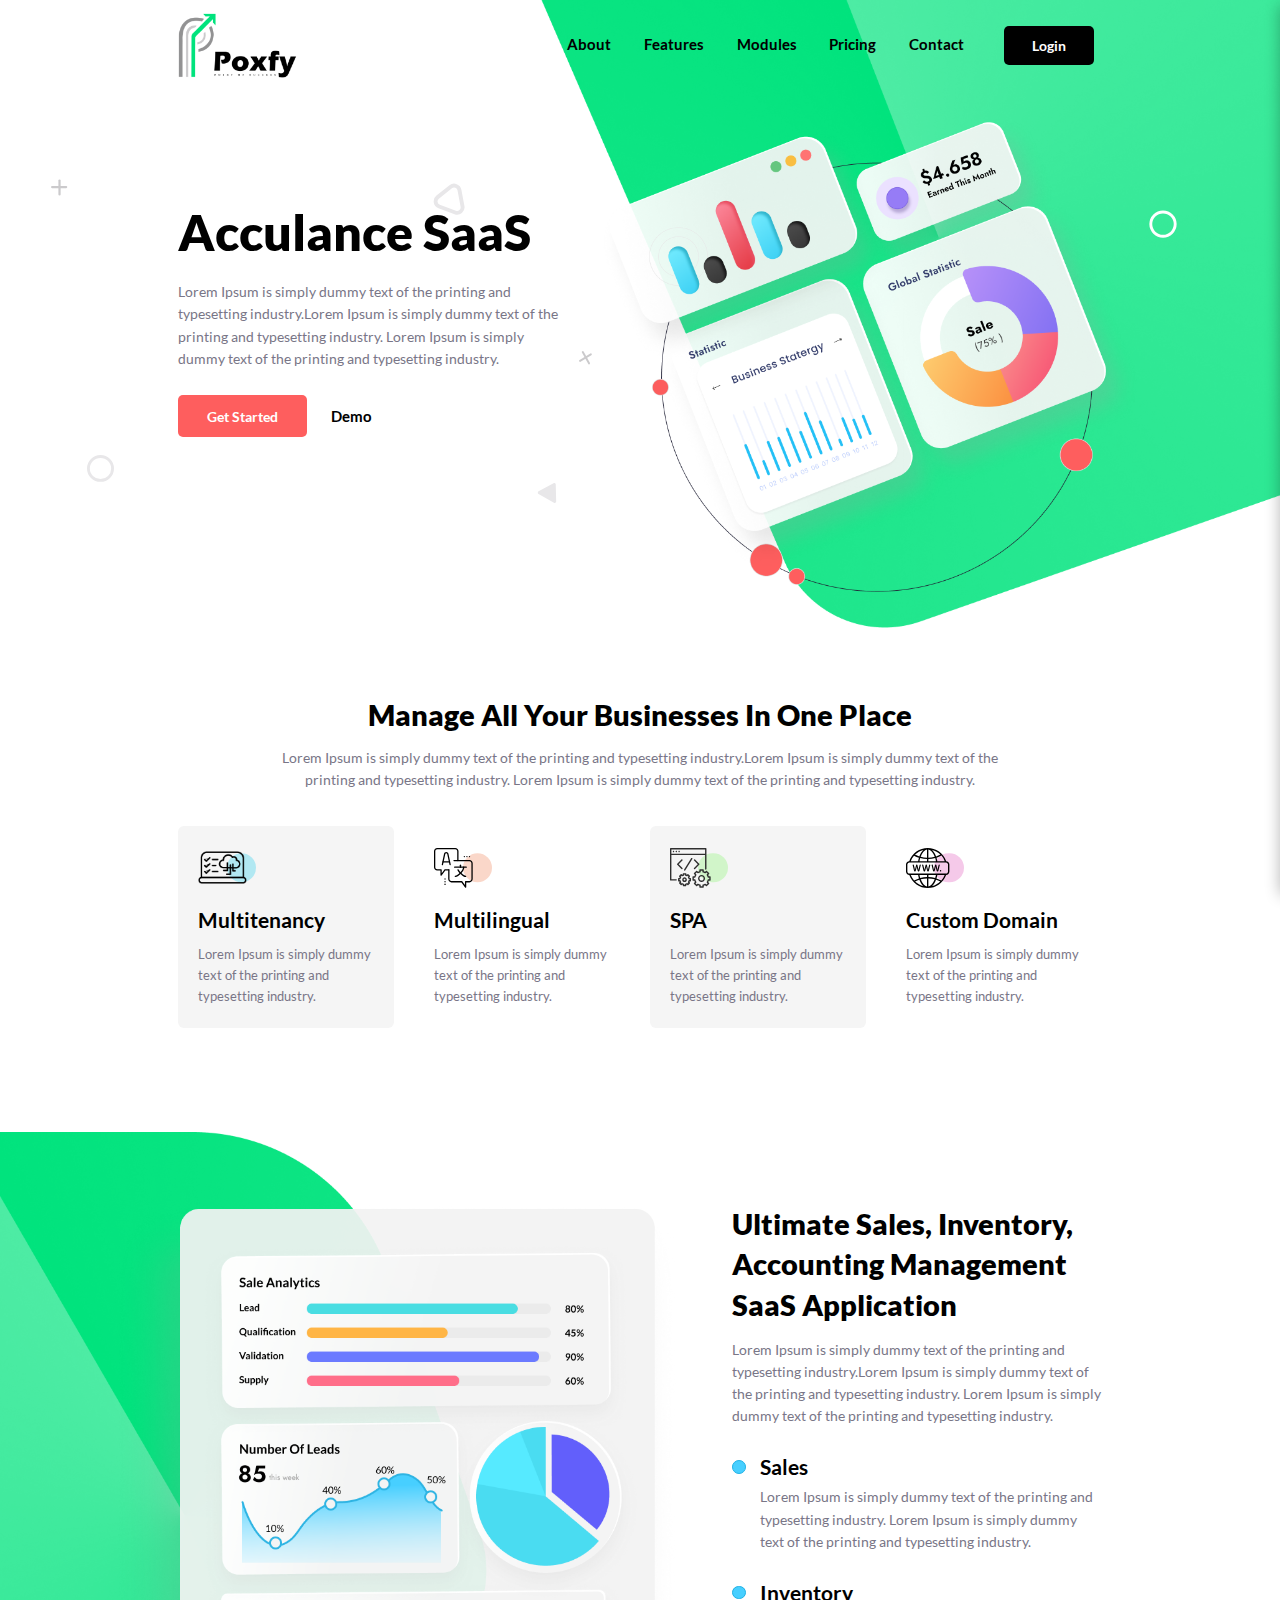
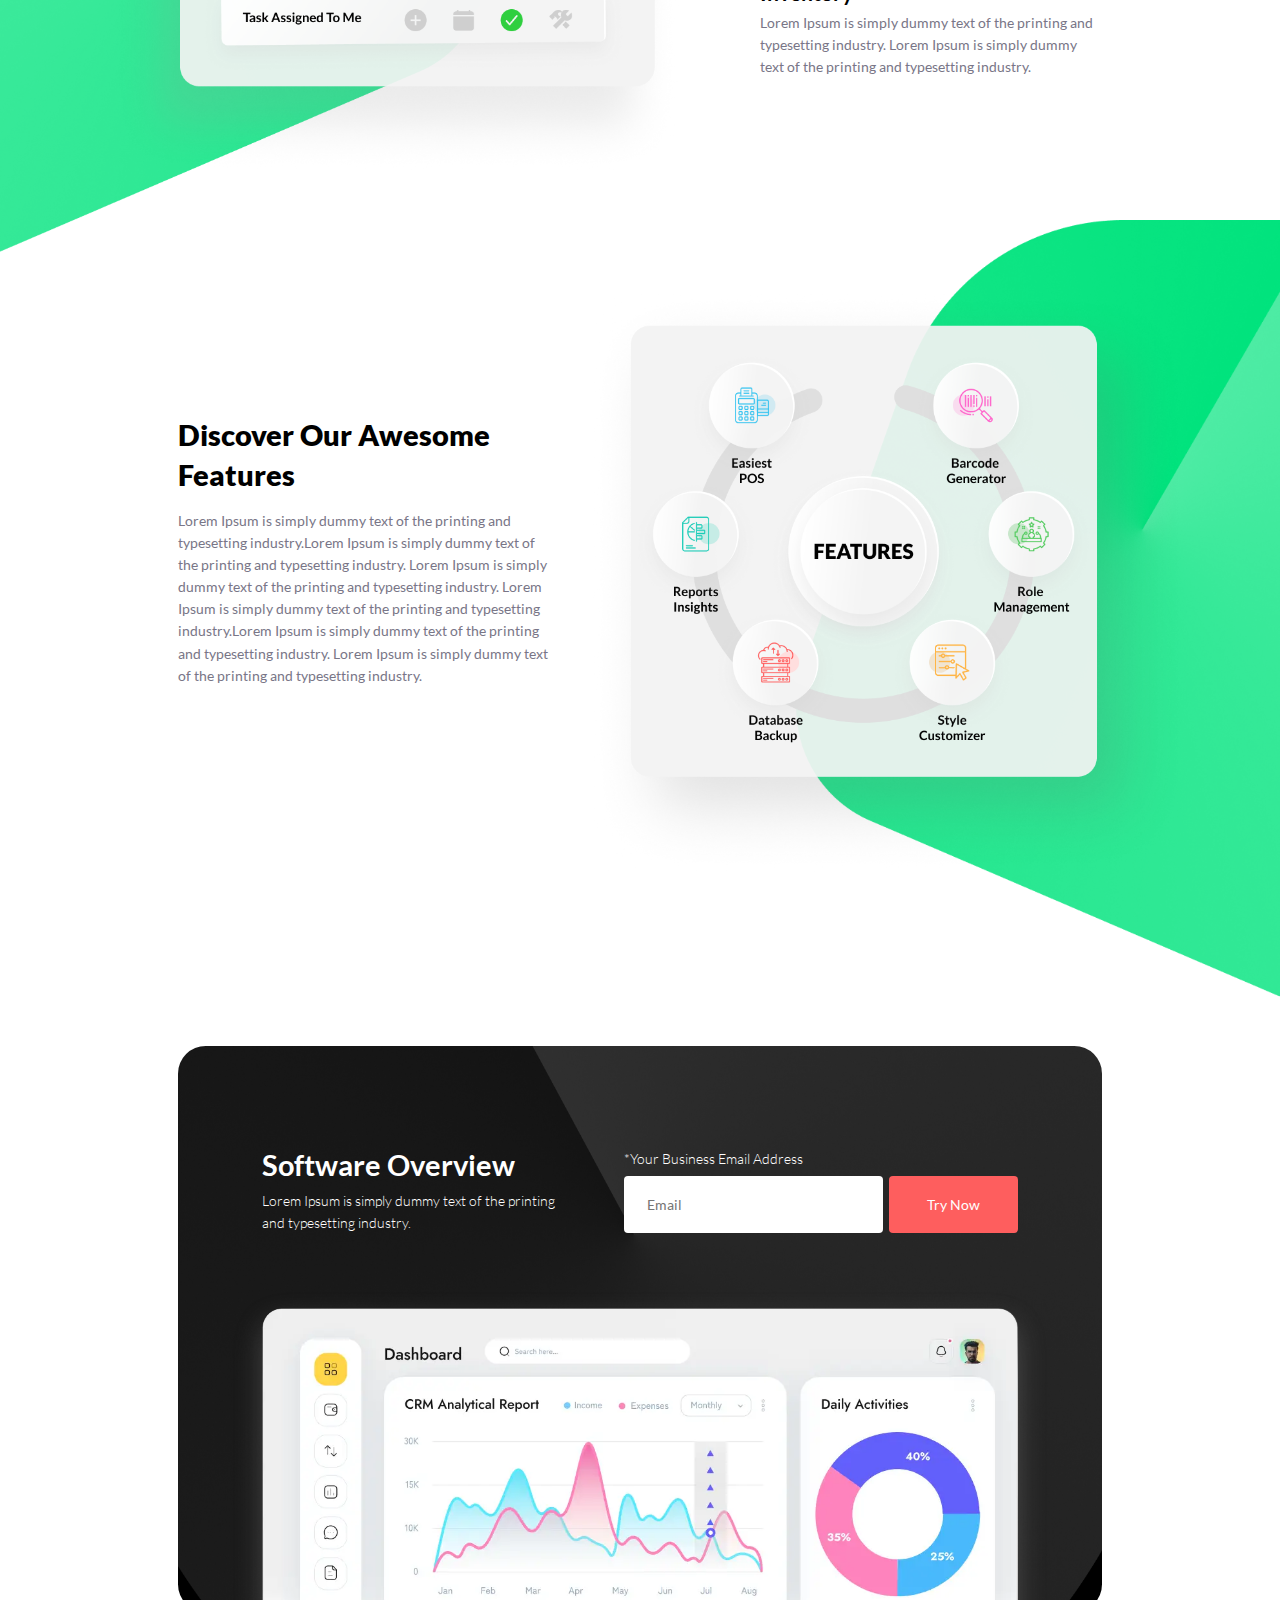
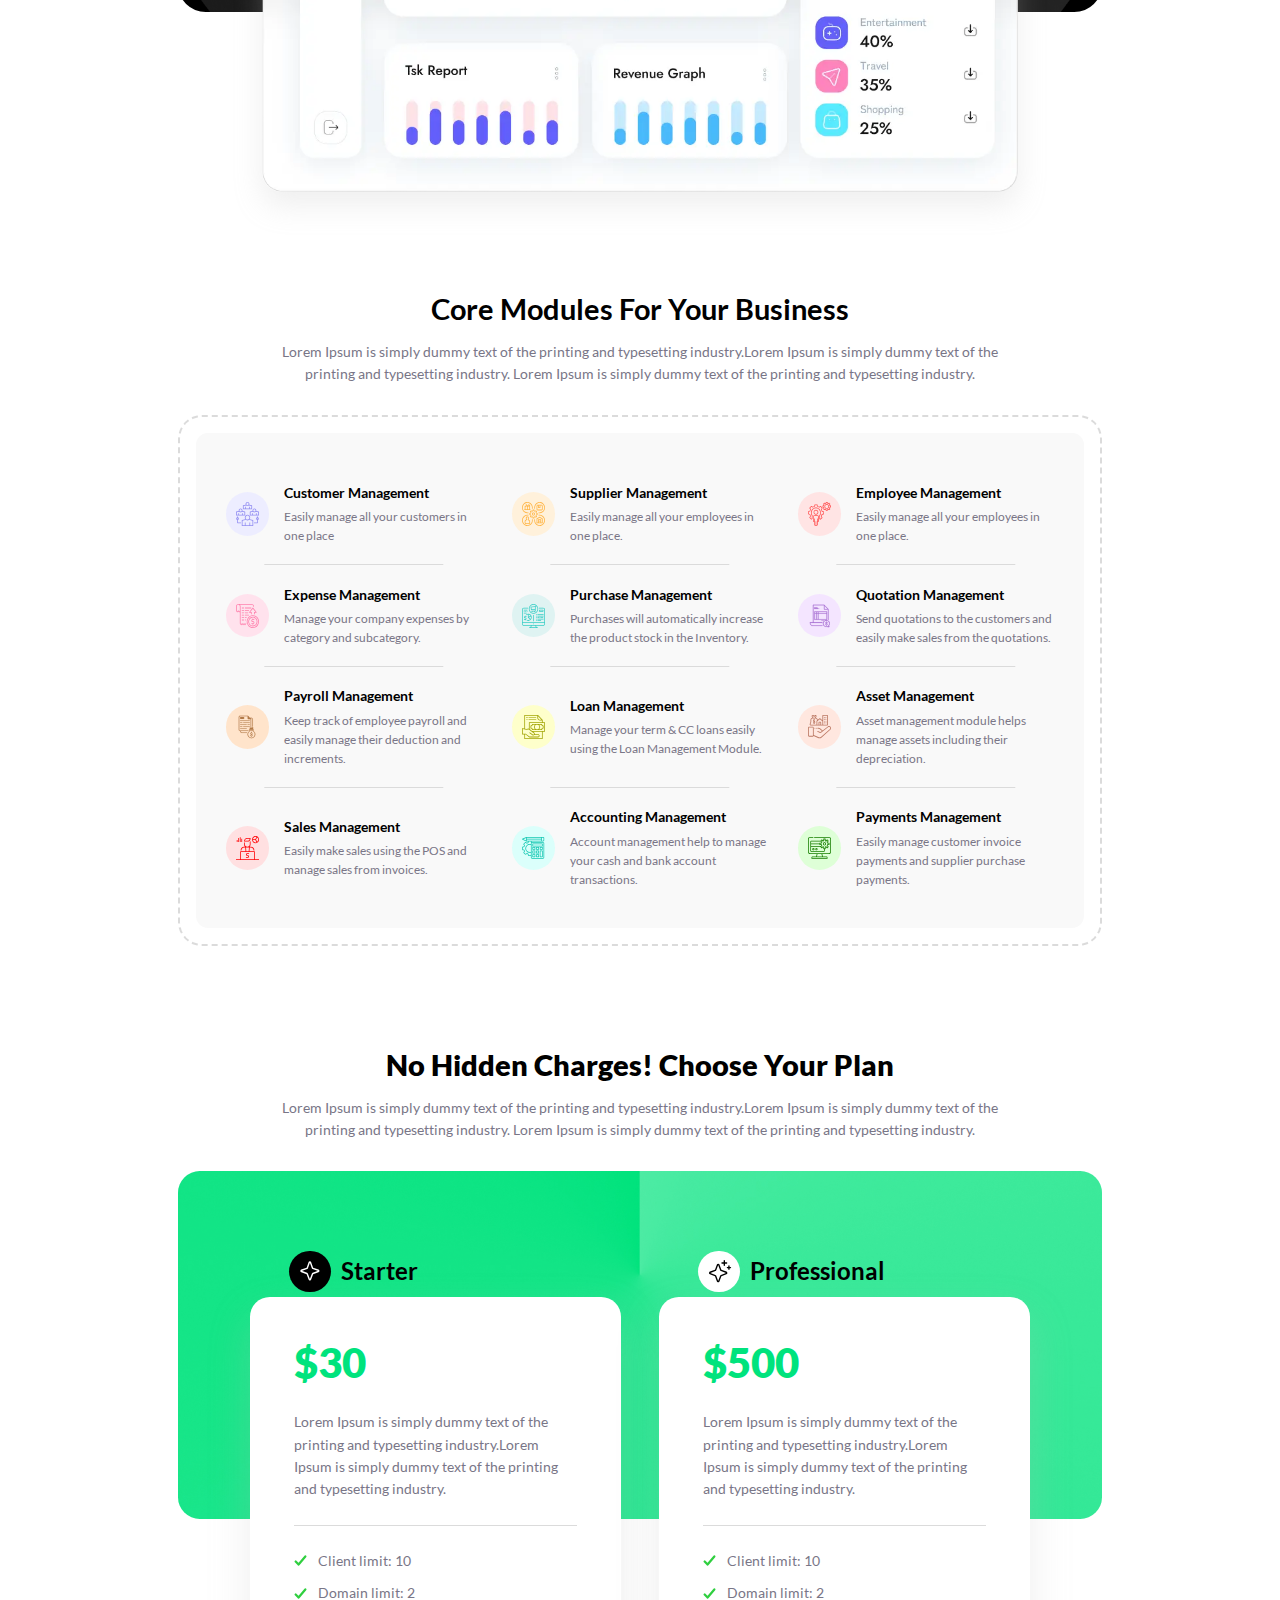
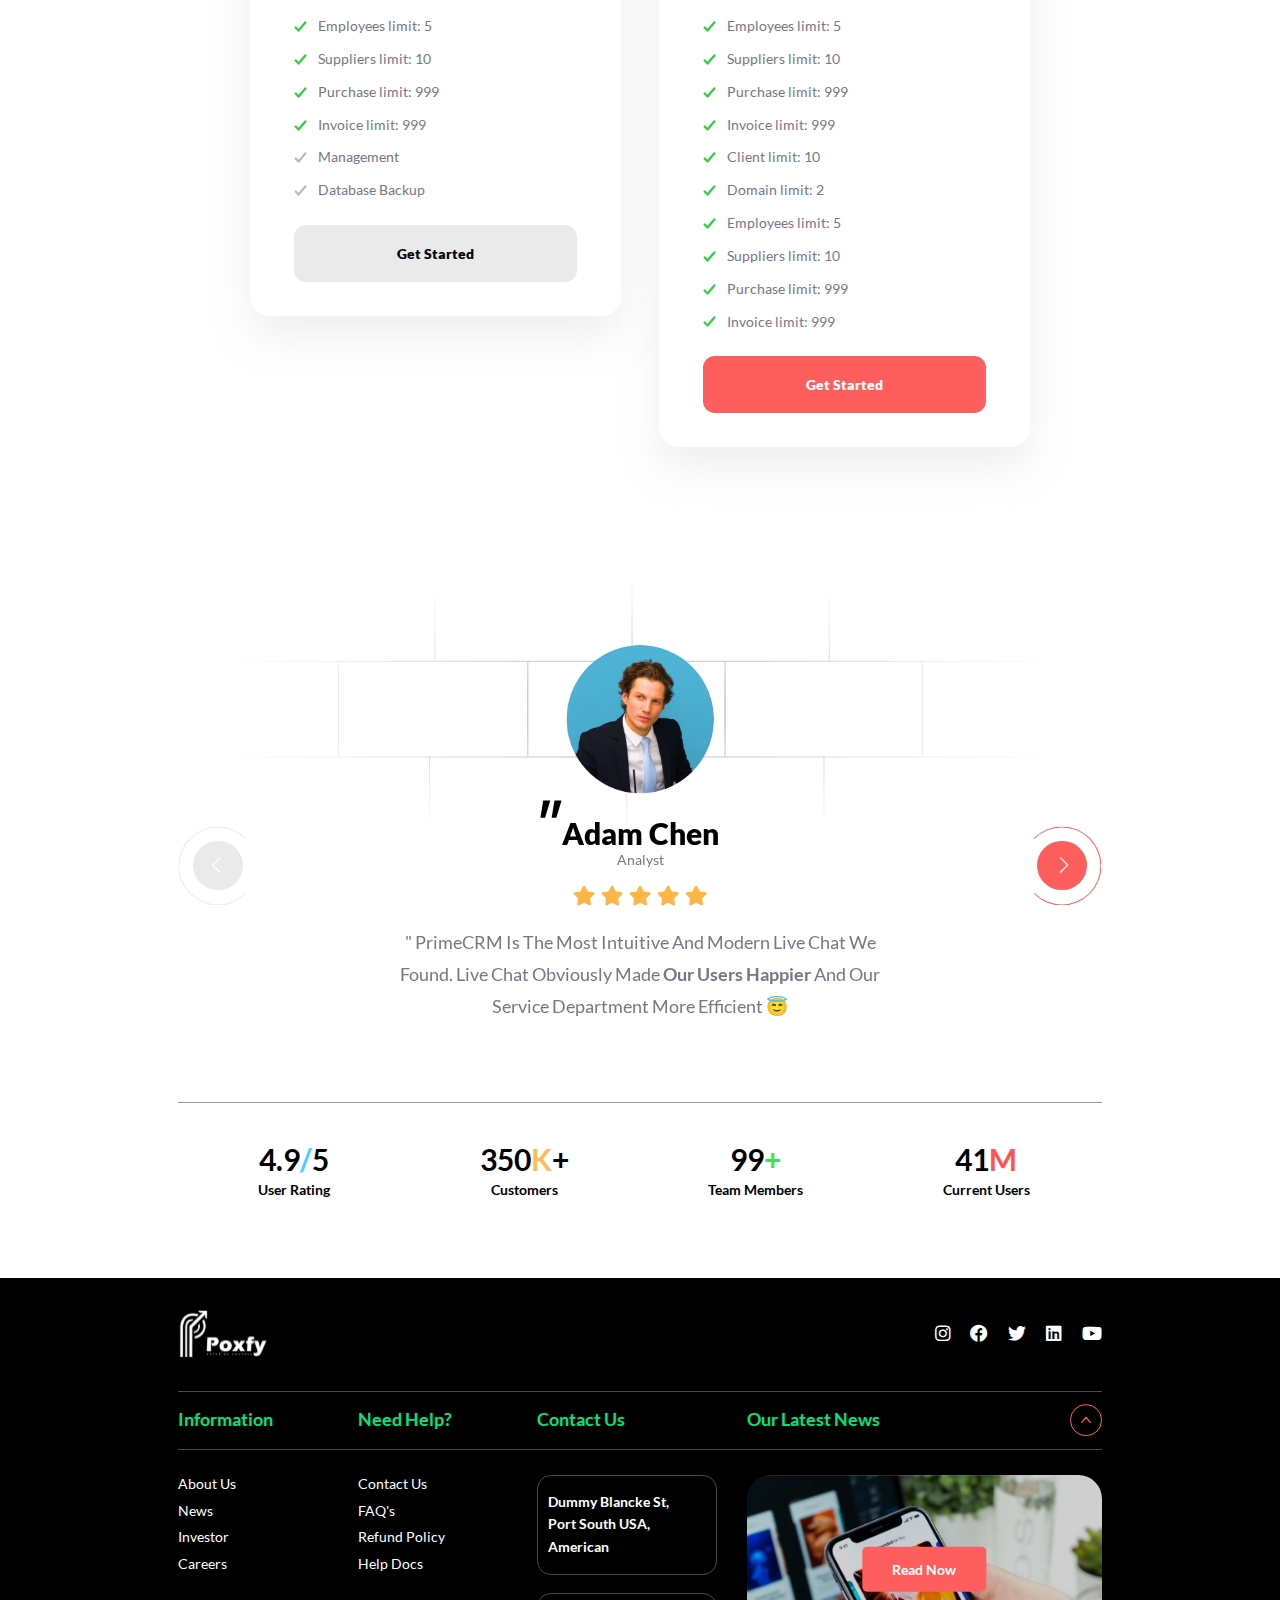
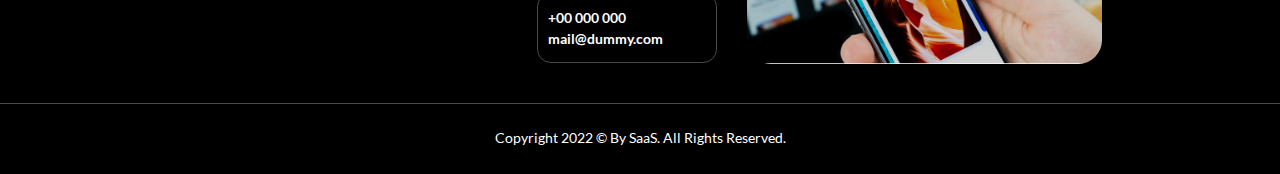
<file: index.html>
<!DOCTYPE html>
<html>
<head>
	<meta charset="utf-8">
    <meta name="viewport" content="width=device-width" />
	<title>Poxfy</title>
	<link rel="stylesheet" type="text/css" href="style.css">
</head>
<body>
	
	<header>
		<div class="container">
			<div class="d-flex align-items-center justify-content-between header-main">
				<a href="index.html" class="header-logo">
					<img src="img/logo.png" alt="" width="" height="">
				</a>
				<div class="d-flex align-items-center justify-content-end header-nav">
					<ul class="list-unstyled d-flex align-items-center justify-content-end header-menu">
						<li><a href="about.html">About</a></li>
						<li><a href="#">Features</a></li>
						<li><a href="#">Modules</a></li>
						<li><a href="#">Pricing</a></li>
						<li><a href="contact_us.html">Contact</a></li>
					</ul>
					<a href="#" class="pox-btn">Login</a>
					<div class="mob-menu-btn">
						<i class="fa fa-bars"></i>
					</div>
				</div>
			</div>
		</div>
	</header>

	<div class="mobile-nav">
		<i class="fa fa-times"></i>
		<a href="index.html" class="mobile-logo">
			<img src="img/logo.svg" alt="" width="" height="">
		</a>
		<ul class="list-unstyled mobile-menu">
			<li><a href="about.html">About</a></li>
			<li><a href="#">Features</a></li>
			<li><a href="#">Modules</a></li>
			<li><a href="#">Pricing</a></li>
			<li><a href="contact_us.html">Contact</a></li>
		</ul>
	</div>

	<section class="hero-banner">
		<img src="img/hero-bg.png" alt="" width="" height="" class="hero-banner-bg">
		<div class="container position-relative">
			<div class="hero-banner-elements">
				<img src="img/element-1.svg" alt="" width="" height="" class="element-1">
				<img src="img/element-2.svg" alt="" width="" height="" class="element-2">
				<img src="img/element-3.svg" alt="" width="" height="" class="element-3">
				<img src="img/element-4.svg" alt="" width="" height="" class="element-4">
				<img src="img/element-5.svg" alt="" width="" height="" class="element-5">
				<img src="img/element-6.svg" alt="" width="" height="" class="element-6">
			</div>
			<div class="d-flex align-items-center justify-content-between hero-banner-main">
				<div class="hero-banner-content">
					<h1>Acculance SaaS</h1>
					<p>Lorem Ipsum is simply dummy text of the printing and typesetting industry.Lorem Ipsum is simply dummy text of the printing and typesetting industry. Lorem Ipsum is simply dummy text of the printing and typesetting industry.</p>
					<div class="d-flex align-items-center justify-content-start hero-banner-actions">
						<a href="#" class="pox-btn --primary">Get Started</a>
						<a href="#" class="pox-unstyled-btn">Demo</a>
					</div>
				</div>
				<div class="hero-banner-chart">
					<img src="img/hero-chart.png" alt="" width="" height="">
				</div>
			</div>
		</div>
	</section>

	<section class="features-sec">
		<div class="white-space"></div>
		<div class="container">
			<div class="section-header">
				<h2>Manage All Your Businesses in one place</h2>
				<p>Lorem Ipsum is simply dummy text of the printing and typesetting industry.Lorem Ipsum is simply dummy text of the printing and typesetting industry. Lorem Ipsum is simply dummy text of the printing and typesetting industry.</p>
			</div>

			<div class="feature-cards row">
				<div class="col-lg-3 col-sm-6">
					<div class="feature-card">
						<div class="feature-icon">
							<img src="img/multitenancy.png" alt="" width="" height="">
						</div>
						<h3>Multitenancy</h3>
						<p>Lorem Ipsum is simply dummy text of the printing and typesetting industry.</p>
					</div>
				</div>
				<div class="col-lg-3 col-sm-6">
					<div class="feature-card">
						<div class="feature-icon">
							<img src="img/multilingual.svg" alt="" width="" height="">
						</div>
						<h3>Multilingual</h3>
						<p>Lorem Ipsum is simply dummy text of the printing and typesetting industry.</p>
					</div>
				</div>
				<div class="col-lg-3 col-sm-6">
					<div class="feature-card">
						<div class="feature-icon">
							<img src="img/spa.svg" alt="" width="" height="">
						</div>
						<h3>SPA</h3>
						<p>Lorem Ipsum is simply dummy text of the printing and typesetting industry.</p>
					</div>
				</div>
				<div class="col-lg-3 col-sm-6">
					<div class="feature-card">
						<div class="feature-icon">
							<img src="img/custom-domain.svg" alt="" width="" height="">
						</div>
						<h3>Custom Domain</h3>
						<p>Lorem Ipsum is simply dummy text of the printing and typesetting industry.</p>
					</div>
				</div>
			</div>

		</div>
	</section>

	<section class="si-about-sec">
		<img src="img/si-bg.png" alt="" width="" height="" class="si-about-bg">
		<div class="container position-relative">
			<div class="d-flex align-items-center justify-content-between si-about-main">
				<div class="si-about-img">
					<img src="img/sales-inventory.png" alt="" width="" height="">
				</div>
				<div class="si-about-content">
					<h2>Ultimate Sales, Inventory, Accounting Management SaaS Application</h2>
					<p>Lorem Ipsum is simply dummy text of the printing and typesetting industry.Lorem Ipsum is simply dummy text of the printing and typesetting industry. Lorem Ipsum is simply dummy text of the printing and typesetting industry.</p>
					<ul class="list-unstyled">
						<li>
							<h3>Sales</h3>
							<p>Lorem Ipsum is simply dummy text of the printing and typesetting industry. Lorem Ipsum is simply dummy text of the printing and typesetting industry.</p>
						</li>
						<li>
							<h3>Inventory</h3>
							<p>Lorem Ipsum is simply dummy text of the printing and typesetting industry. Lorem Ipsum is simply dummy text of the printing and typesetting industry.</p>
						</li>
					</ul>
				</div>
			</div>
		</div>
	</section>

	<section class="feature-about-sec">
		<img src="img/feature-bg.png" alt="" width="" height="" class="feature-about-bg">
		<div class="container position-relative">
			<div class="d-flex align-items-center justify-content-between feature-about-main">
				<div class="feature-about-content">
					<h2>Discover Our Awesome Features</h2>
					<p>Lorem Ipsum is simply dummy text of the printing and typesetting industry.Lorem Ipsum is simply dummy text of the printing and typesetting industry. Lorem Ipsum is simply dummy text of the printing and typesetting industry. Lorem Ipsum is simply dummy text of the printing and typesetting industry.Lorem Ipsum is simply dummy text of the printing and typesetting industry. Lorem Ipsum is simply dummy text of the printing and typesetting industry.</p>
				</div>
				<div class="feature-about-img">
					<img src="img/features.png" alt="" width="" height="">
				</div>
			</div>
		</div>
	</section>

	<section class="software-overview-sec">
		<div class="white-space"></div>
		<div class="container">
			<div class="software-overview-main">
				<img src="img/overview-bg.jpg" alt="" width="" height="" class="software-overview-bg">
				<div class="software-overview-row position-relative">
					<div class="software-overview-content">
						<h2>Software Overview</h2>
						<p>Lorem Ipsum is simply dummy text of the printing and typesetting industry.</p>
					</div>
					<form class="software-overview-form">
						<label>*Your Business Email Address</label>
						<div class="software-overview-fields">
							<input type="email" placeholder="Email" />
							<input type="submit" value="Try Now" />
						</div>
					</form>
				</div>
				<img src="img/overview-dashboard.webp" alt="" width="" height="" class="software-overview-img">
			</div>
		</div>
	</section>

	<section class="business-modules-sec">
		<div class="white-space --xlarge"></div>
		<div class="container">
			<div class="section-header">
				<h2>Core Modules For Your Business</h2>
				<p>Lorem Ipsum is simply dummy text of the printing and typesetting industry.Lorem Ipsum is simply dummy text of the printing and typesetting industry. Lorem Ipsum is simply dummy text of the printing and typesetting industry.</p>
			</div>

			<div class="business-modules-parentMain">
				<ul class="business-modules">
					<li class="business-module-list">
						<div class="business-module-icon">
							<img src="img/customer-management.svg" alt="" width="" height="">
						</div>
						<div class="business-module-content">
							<h3>Customer Management</h3>
							<p>Easily manage all your customers in one place</p>
						</div>
					</li>
					<li class="business-module-list">
						<div class="business-module-icon">
							<img src="img/supplier-management.svg" alt="" width="" height="">
						</div>
						<div class="business-module-content">
							<h3>Supplier Management</h3>
							<p>Easily manage all your employees in one place.</p>
						</div>
					</li>
					<li class="business-module-list">
						<div class="business-module-icon">
							<img src="img/employee-management.svg" alt="" width="" height="">
						</div>
						<div class="business-module-content">
							<h3>Employee Management</h3>
							<p>Easily manage all your employees in one place.</p>
						</div>
					</li>
					<li class="business-module-list">
						<div class="business-module-icon">
							<img src="img/expense-management.svg" alt="" width="" height="">
						</div>
						<div class="business-module-content">
							<h3>Expense Management</h3>
							<p>Manage your company expenses by category and subcategory.</p>
						</div>
					</li>
					<li class="business-module-list">
						<div class="business-module-icon">
							<img src="img/purchase-management.svg" alt="" width="" height="">
						</div>
						<div class="business-module-content">
							<h3>Purchase Management</h3>
							<p>Purchases will automatically increase the product stock in the Inventory.</p>
						</div>
					</li>
					<li class="business-module-list">
						<div class="business-module-icon">
							<img src="img/quotation-management.svg" alt="" width="" height="">
						</div>
						<div class="business-module-content">
							<h3>Quotation Management</h3>
							<p>Send quotations to the customers and easily make sales from the quotations.</p>
						</div>
					</li>
					<li class="business-module-list">
						<div class="business-module-icon">
							<img src="img/payroll-management.svg" alt="" width="" height="">
						</div>
						<div class="business-module-content">
							<h3>Payroll Management</h3>
							<p>Keep track of employee payroll and easily manage their deduction and increments.</p>
						</div>
					</li>
					<li class="business-module-list">
						<div class="business-module-icon">
							<img src="img/loan-management.svg" alt="" width="" height="">
						</div>
						<div class="business-module-content">
							<h3>Loan Management</h3>
							<p>Manage your term & CC loans easily using the Loan Management Module.</p>
						</div>
					</li>
					<li class="business-module-list">
						<div class="business-module-icon">
							<img src="img/asset-management.svg" alt="" width="" height="">
						</div>
						<div class="business-module-content">
							<h3>Asset Management</h3>
							<p>Asset management module helps manage assets including their depreciation.</p>
						</div>
					</li>
					<li class="business-module-list">
						<div class="business-module-icon">
							<img src="img/sales-management.svg" alt="" width="" height="">
						</div>
						<div class="business-module-content">
							<h3>Sales Management</h3>
							<p>Easily make sales using the POS and manage sales from invoices.</p>
						</div>
					</li>
					<li class="business-module-list">
						<div class="business-module-icon">
							<img src="img/accounting-management.svg" alt="" width="" height="">
						</div>
						<div class="business-module-content">
							<h3>Accounting Management</h3>
							<p>Account management help to manage your cash and bank account transactions.</p>
						</div>
					</li>
					<li class="business-module-list">
						<div class="business-module-icon">
							<img src="img/payments-management.svg" alt="" width="" height="">
						</div>
						<div class="business-module-content">
							<h3>Payments Management</h3>
							<p>Easily manage customer invoice payments and supplier purchase payments.</p>
						</div>
					</li>
				</ul>
			</div>
		</div>
	</section>

	<section class="plan-sec">
		<div class="container position-relative">
			<div class="section-header">
				<h2>No Hidden Charges! Choose Your Plan</h2>
				<p>Lorem Ipsum is simply dummy text of the printing and typesetting industry.Lorem Ipsum is simply dummy text of the printing and typesetting industry. Lorem Ipsum is simply dummy text of the printing and typesetting industry.</p>
			</div>

			<div class="plan-cards-back">
				<img src="img/plan-box.jpg" alt="" width="" height="">
			</div>
			<div class="plan-cards">
				<div class="plan-card">
					<div class="plan-card-head">
						<div class="plan-card-head-icon">
							<svg width="28" height="27" viewBox="0 0 28 27" fill="none" xmlns="http://www.w3.org/2000/svg">
								<path d="M17.6424 17.7458L14.8677 25.3762C14.7997 25.5593 14.6773 25.7172 14.517 25.8287C14.3567 25.9402 14.166 26 13.9707 26C13.7754 26 13.5848 25.9402 13.4244 25.8287C13.2641 25.7172 13.1417 25.5593 13.0737 25.3762L10.299 17.7458C10.2506 17.6142 10.1741 17.4948 10.075 17.3957C9.97591 17.2966 9.85647 17.2201 9.72495 17.1717L2.09454 14.397C1.91144 14.329 1.75352 14.2066 1.642 14.0463C1.53048 13.886 1.4707 13.6953 1.4707 13.5C1.4707 13.3047 1.53048 13.114 1.642 12.9537C1.75352 12.7934 1.91144 12.671 2.09454 12.603L9.72495 9.82832C9.85647 9.77986 9.97591 9.70343 10.075 9.60432C10.1741 9.50521 10.2506 9.38577 10.299 9.25424L13.0737 1.62384C13.1417 1.44073 13.2641 1.28281 13.4244 1.17129C13.5848 1.05977 13.7754 1 13.9707 1C14.166 1 14.3567 1.05977 14.517 1.17129C14.6773 1.28281 14.7997 1.44073 14.8677 1.62384L17.6424 9.25424C17.6908 9.38577 17.7673 9.50521 17.8664 9.60432C17.9655 9.70343 18.0849 9.77986 18.2165 9.82832L25.8469 12.603C26.03 12.671 26.1879 12.7934 26.2994 12.9537C26.4109 13.114 26.4707 13.3047 26.4707 13.5C26.4707 13.6953 26.4109 13.886 26.2994 14.0463C26.1879 14.2066 26.03 14.329 25.8469 14.397L18.2165 17.1717C18.0849 17.2201 17.9655 17.2966 17.8664 17.3957C17.7673 17.4948 17.6908 17.6142 17.6424 17.7458V17.7458Z" stroke="white" stroke-width="2" stroke-linecap="round" stroke-linejoin="round"/>
							</svg>								
						</div>
						<span>Starter</span>
					</div>
					<div class="plan-card-body">
						<div class="plan-price">$30</div>
						<div class="plan-desc">
							<p>Lorem Ipsum is simply dummy text of the printing and typesetting industry.Lorem Ipsum is simply dummy text of the printing and typesetting industry.</p>
						</div>
						<ul class="list-unstyled plan-features">
							<li>Client limit: 10</li>
							<li>Domain limit: 2</li>
							<li>Employees limit: 5</li>
							<li>Suppliers limit: 10</li>
							<li>Purchase limit: 999</li>
							<li>Invoice limit: 999</li>
							<li class="not-inc">Management</li>
							<li class="not-inc">Database Backup</li>
						</ul>
						<a href="#" class="pox-btn plan-basic-btn">Get Started</a>
					</div>
				</div>
				<div class="plan-card pro-plan">
					<div class="plan-card-head">
						<div class="plan-card-head-icon">
							<svg width="58" height="57" viewBox="0 0 58 57" fill="none" xmlns="http://www.w3.org/2000/svg">
								<path d="M31.8343 34.6802L29.1343 42.0068C29.0544 42.2221 28.9105 42.4077 28.722 42.5389C28.5334 42.67 28.3093 42.7403 28.0796 42.7403C27.85 42.7403 27.6258 42.67 27.4373 42.5389C27.2487 42.4077 27.1048 42.2221 27.0249 42.0068L24.3249 34.6802C24.2679 34.5256 24.1781 34.3851 24.0615 34.2686C23.945 34.152 23.8046 34.0622 23.6499 34.0052L16.3234 31.3052C16.1081 31.2253 15.9224 31.0814 15.7913 30.8929C15.6601 30.7043 15.5898 30.4802 15.5898 30.2505C15.5898 30.0209 15.6601 29.7967 15.7913 29.6082C15.9224 29.4196 16.1081 29.2757 16.3234 29.1958L23.6499 26.4958C23.8046 26.4388 23.945 26.349 24.0615 26.2324C24.1781 26.1159 24.2679 25.9755 24.3249 25.8208L27.0249 18.4943C27.1048 18.279 27.2487 18.0933 27.4373 17.9622C27.6258 17.831 27.85 17.7607 28.0796 17.7607C28.3093 17.7607 28.5334 17.831 28.722 17.9622C28.9105 18.0933 29.0544 18.279 29.1343 18.4943L31.8343 25.8208C31.8913 25.9755 31.9811 26.1159 32.0977 26.2324C32.2142 26.349 32.3547 26.4388 32.5093 26.4958L39.8359 29.1958C40.0512 29.2757 40.2368 29.4196 40.368 29.6082C40.4991 29.7967 40.5694 30.0209 40.5694 30.2505C40.5694 30.4802 40.4991 30.7043 40.368 30.8929C40.2368 31.0814 40.0512 31.2253 39.8359 31.3052L32.5093 34.0052C32.3547 34.0622 32.2142 34.152 32.0977 34.2686C31.9811 34.3851 31.8913 34.5256 31.8343 34.6802V34.6802Z" stroke="black" stroke-width="2" stroke-linecap="round" stroke-linejoin="round"/>
								<path d="M37.0781 12.25V19" stroke="black" stroke-width="2" stroke-linecap="round" stroke-linejoin="round"/>
								<path d="M40.4531 15.625H33.7031" stroke="black" stroke-width="2" stroke-linecap="round" stroke-linejoin="round"/>
								<path d="M43.8281 20.125V24.625" stroke="black" stroke-width="2" stroke-linecap="round" stroke-linejoin="round"/>
								<path d="M46.0781 22.375H41.5781" stroke="black" stroke-width="2" stroke-linecap="round" stroke-linejoin="round"/>
							</svg>															
						</div>
						<span>Professional</span>
					</div>
					<div class="plan-card-body">
						<div class="plan-price">$500</div>
						<div class="plan-desc">
							<p>Lorem Ipsum is simply dummy text of the printing and typesetting industry.Lorem Ipsum is simply dummy text of the printing and typesetting industry.</p>
						</div>
						<ul class="list-unstyled plan-features">
							<li>Client limit: 10</li>
							<li>Domain limit: 2</li>
							<li>Employees limit: 5</li>
							<li>Suppliers limit: 10</li>
							<li>Purchase limit: 999</li>
							<li>Invoice limit: 999</li>
							<li>Client limit: 10</li>
							<li>Domain limit: 2</li>
							<li>Employees limit: 5</li>
							<li>Suppliers limit: 10</li>
							<li>Purchase limit: 999</li>
							<li>Invoice limit: 999</li>
						</ul>
						<a href="#" class="pox-btn plan-pro-btn">Get Started</a>
					</div>
				</div>
			</div>
		</div>
	</section>

	<section class="testimonial-sec">
		<div class="container position-relative">
			<div class="testimonial-grid">
				<img src="img/pattern.svg" alt="" width="" height="">
			</div>
			<div class="swiper testimonial-slider">
				<div class="swiper-wrapper">
					<div class="swiper-slide">
						<div class="testimonial-card">
							<div class="testimonial-card-profile">
								<img src="img/profile.png" alt="" width="" height="">
							</div>
							<div class="testimonial-card-name">
								<div class="testimonial-card-tag"><img src="img/quote.svg" alt="" width="" height=""></div>
								<div class="testimonial-card-title">Adam Chen</div>
								<div class="testimonial-card-designation">Analyst</div>
							</div>
							<div class="testimonial-card-rating">
								<i class="fa fa-star"></i>
								<i class="fa fa-star"></i>
								<i class="fa fa-star"></i>
								<i class="fa fa-star"></i>
								<i class="fa fa-star"></i>
							</div>
							<div class="testimonial-card-para">
								<p>" PrimeCRM Is The Most Intuitive And Modern Live Chat We Found. Live Chat Obviously Made <strong>Our Users Happier</strong> And Our Service Department More Efficient 😇</p>
							</div>
						</div>
					</div>
					<div class="swiper-slide">
						<div class="testimonial-card">
							<div class="testimonial-card-profile">
								<img src="img/profile.png" alt="" width="" height="">
							</div>
							<div class="testimonial-card-name">
								<div class="testimonial-card-tag"><img src="img/quote.svg" alt="" width="" height=""></div>
								<div class="testimonial-card-title">Adam Chen</div>
								<div class="testimonial-card-designation">Analyst</div>
							</div>
							<div class="testimonial-card-rating">
								<i class="fa fa-star"></i>
								<i class="fa fa-star"></i>
								<i class="fa fa-star"></i>
								<i class="fa fa-star"></i>
								<i class="fa fa-star"></i>
							</div>
							<div class="testimonial-card-para">
								<p>" PrimeCRM Is The Most Intuitive And Modern Live Chat We Found. Live Chat Obviously Made <strong>Our Users Happier</strong> And Our Service Department More Efficient 😇</p>
							</div>
						</div>
					</div>
				</div>
				<div class="swiper-button-prev"></div>
				<div class="swiper-button-next"></div>
			</div>
		</div>
	</section>

	<section class="stats-counter-sec">
		<div class="container">
			<ul class="list-unstyled d-flex align-items-center justify-content-center stats-counter-items">
				<li class="stats-counter-item">
					<div class="stats-counter-count">4.9<span>/</span>5</div>
					<div class="stats-counter-title">User Rating</div>
				</li>
				<li class="stats-counter-item">
					<div class="stats-counter-count">350<span>K</span>+</div>
					<div class="stats-counter-title">Customers</div>
				</li>
				<li class="stats-counter-item">
					<div class="stats-counter-count">99<span>+</span></div>
					<div class="stats-counter-title">Team Members</div>
				</li>
				<li class="stats-counter-item">
					<div class="stats-counter-count">41<span>M</span></div>
					<div class="stats-counter-title">Current Users</div>
				</li>
			</ul>
		</div>
	</section>

	<footer>
		<div class="container">
			<div class="d-flex align-items-center justify-content-between footer-head">
				<a href="#" class="footer-logo">
					<img src="img/footer-logo.svg" alt="" width="" height="">
				</a>
				<ul class="list-unstyled d-flex align-items-center justify-content-end footer-social">
					<li><a href="#"><i class="fab fa-instagram"></i></a></li>
					<li><a href="#"><i class="fab fa-facebook"></i></a></li>
					<li><a href="#"><i class="fab fa-twitter"></i></a></li>
					<li><a href="#"><i class="fab fa-linkedin"></i></a></li>
					<li><a href="#"><i class="fab fa-youtube"></i></a></li>
				</ul>
			</div>

			<div class="row footer-col-header no-gutters">
				<div class="col-lg-7">
					<div class="row no-gutters">
						<div class="col-md-4">
							
						</div>
						<div class="col-md-4">
							
						</div>
						<div class="col-md-4">
							
						</div>
					</div>
				</div>
				<div class="col-lg-5 position-relative">
					
				</div>
			</div>

			<div class="row no-gutters footer-col-body">
				<div class="col-lg-7">
					<div class="row no-gutters">
						<div class="col-sm-4">
							<h3 class="footer-col-head">Information</h3>
							<ul class="list-unstyled">
								<li><a href="about.html">About Us</a></li>
								<li><a href="#">News</a></li>
								<li><a href="#">Investor</a></li>
								<li><a href="#">Careers</a></li>
							</ul>
						</div>
						<div class="col-sm-4">
							<h3 class="footer-col-head">Need Help?</h3>
							<ul class="list-unstyled">
								<li><a href="contact_us.html">Contact Us</a></li>
								<li><a href="faqs.html">FAQ's</a></li>
								<li><a href="#">Refund Policy</a></li>
								<li><a href="#">Help Docs</a></li>
							</ul>
						</div>
						<div class="col-sm-4">
							<h3 class="footer-col-head">Contact Us</h3>
							<div class="footer-info">
								<div class="footer-address">
									Dummy Blancke St, <br>
									port south USA, American
								</div>
								<ul class="list-unstyled footer-contact">
									<li><a href="#">+00 000 000</a></li>
									<li><a href="#">mail@dummy.com</a></li>
								</ul>
							</div>
						</div>
					</div>
				</div>
				<div class="col-lg-5">
					<div class="position-relative">
						<h3 class="footer-col-head --big-col">Our Latest News</h3>
						<a href="#" class="footer-b2t"><img src="img/arrow-up.svg" alt="" width="" height=""></a>
					</div>
					<div class="footer-news-card">
						<img src="img/new1.jpg" alt="" width="" height="">
						<a href="#" class="pox-btn">Read Now</a>
					</div>
				</div>
			</div>

		</div>
		<div class="footer-copyright">
			<div class="container">
				<p>Copyright 2022 © By SaaS. All Rights Reserved.</p>
			</div>
		</div>
	</footer>

	<script src="js/theme-lib.js"></script>
	<script src="js/theme-fun.js"></script>
</body>
</html>
</file>
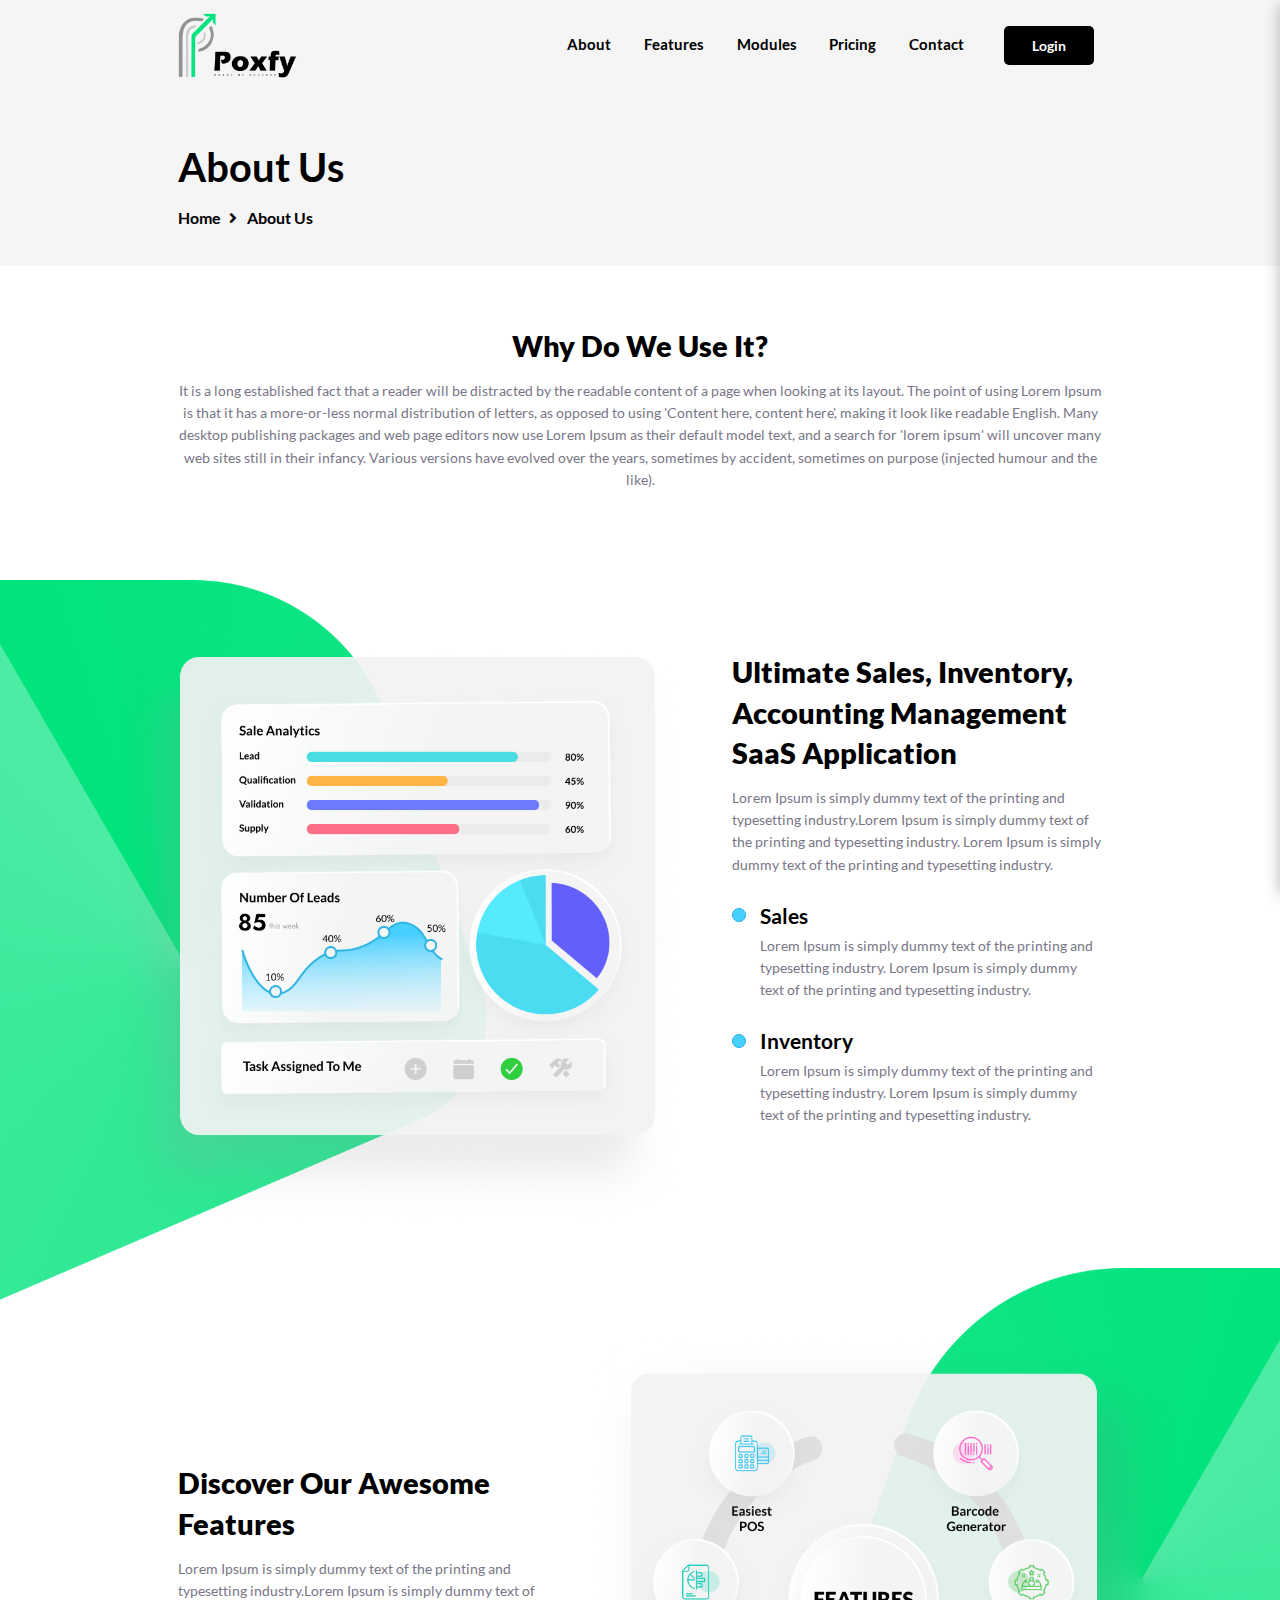
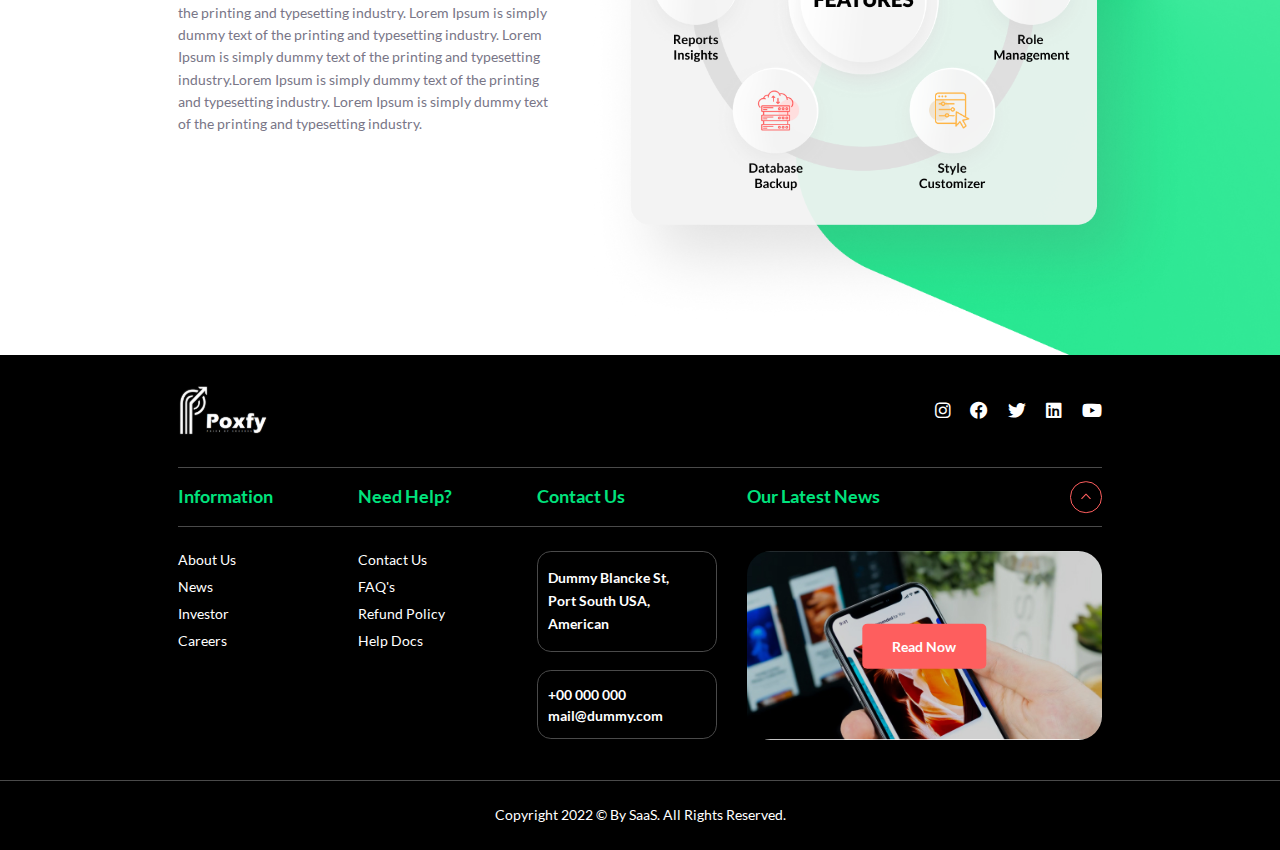
<file: about.html>
<!DOCTYPE html>
<html>
<head>
	<meta charset="utf-8">
    <meta name="viewport" content="width=device-width" />
	<title>Poxfy</title>
	<link rel="stylesheet" type="text/css" href="style.css">
</head>
<body>
	
	<header>
		<div class="container">
			<div class="d-flex align-items-center justify-content-between header-main">
				<a href="index.html" class="header-logo">
					<img src="img/logo.png" alt="" width="" height="">
				</a>
				<div class="d-flex align-items-center justify-content-end header-nav">
					<ul class="list-unstyled d-flex align-items-center justify-content-end header-menu">
						<li><a href="about.html">About</a></li>
						<li><a href="#">Features</a></li>
						<li><a href="#">Modules</a></li>
						<li><a href="#">Pricing</a></li>
						<li><a href="contact_us.html">Contact</a></li>
					</ul>
					<a href="#" class="pox-btn">Login</a>
					<div class="mob-menu-btn">
						<i class="fa fa-bars"></i>
					</div>
				</div>
			</div>
		</div>
	</header>

	<div class="mobile-nav">
		<i class="fa fa-times"></i>
		<a href="index.html" class="mobile-logo">
			<img src="img/logo.svg" alt="" width="" height="">
		</a>
		<ul class="list-unstyled mobile-menu">
			<li><a href="about.html">About</a></li>
			<li><a href="#">Features</a></li>
			<li><a href="#">Modules</a></li>
			<li><a href="#">Pricing</a></li>
			<li><a href="contact_us.html">Contact</a></li>
		</ul>
	</div>

    <div class="inner-banenr">
        <div class="container">
            <h1>About Us</h1>
            <ul>
                <li>
                    <a href="index.html">Home</a>
                    <i class="fas fa-angle-right"></i>
                </li>
                <li>About Us</li>
            </ul>
        </div>
    </div>

    <section class="about-p-sec">
        <div class="container">
			<div class="about-p-ctn">
				<h2>Why Do We Use It?</h2>
				<p>It is a long established fact that a reader will be distracted by the readable content of a page when looking at its layout. The point of using Lorem Ipsum is that it has a more-or-less normal distribution of letters, as opposed to using 'Content here, content here', making it look like readable English. Many desktop publishing packages and web page editors now use Lorem Ipsum as their default model text, and a search for 'lorem ipsum' will uncover many web sites still in their infancy. Various versions have evolved over the years, sometimes by accident, sometimes on purpose (injected humour and the like).</p>
			</div>
        </div>
    </section>

    <section class="si-about-sec">
		<img src="img/si-bg.png" alt="" width="" height="" class="si-about-bg">
		<div class="container position-relative">
			<div class="d-flex align-items-center justify-content-between si-about-main">
				<div class="si-about-img">
					<img src="img/sales-inventory.png" alt="" width="" height="">
				</div>
				<div class="si-about-content">
					<h2>Ultimate Sales, Inventory, Accounting Management SaaS Application</h2>
					<p>Lorem Ipsum is simply dummy text of the printing and typesetting industry.Lorem Ipsum is simply dummy text of the printing and typesetting industry. Lorem Ipsum is simply dummy text of the printing and typesetting industry.</p>
					<ul class="list-unstyled">
						<li>
							<h3>Sales</h3>
							<p>Lorem Ipsum is simply dummy text of the printing and typesetting industry. Lorem Ipsum is simply dummy text of the printing and typesetting industry.</p>
						</li>
						<li>
							<h3>Inventory</h3>
							<p>Lorem Ipsum is simply dummy text of the printing and typesetting industry. Lorem Ipsum is simply dummy text of the printing and typesetting industry.</p>
						</li>
					</ul>
				</div>
			</div>
		</div>
	</section>

	<section class="feature-about-sec">
		<img src="img/feature-bg.png" alt="" width="" height="" class="feature-about-bg">
		<div class="container position-relative">
			<div class="d-flex align-items-center justify-content-between feature-about-main">
				<div class="feature-about-content">
					<h2>Discover Our Awesome Features</h2>
					<p>Lorem Ipsum is simply dummy text of the printing and typesetting industry.Lorem Ipsum is simply dummy text of the printing and typesetting industry. Lorem Ipsum is simply dummy text of the printing and typesetting industry. Lorem Ipsum is simply dummy text of the printing and typesetting industry.Lorem Ipsum is simply dummy text of the printing and typesetting industry. Lorem Ipsum is simply dummy text of the printing and typesetting industry.</p>
				</div>
				<div class="feature-about-img">
					<img src="img/features.png" alt="" width="" height="">
				</div>
			</div>
		</div>
	</section>

    <footer>
		<div class="container">
			<div class="d-flex align-items-center justify-content-between footer-head">
				<a href="#" class="footer-logo">
					<img src="img/footer-logo.svg" alt="" width="" height="">
				</a>
				<ul class="list-unstyled d-flex align-items-center justify-content-end footer-social">
					<li><a href="#"><i class="fab fa-instagram"></i></a></li>
					<li><a href="#"><i class="fab fa-facebook"></i></a></li>
					<li><a href="#"><i class="fab fa-twitter"></i></a></li>
					<li><a href="#"><i class="fab fa-linkedin"></i></a></li>
					<li><a href="#"><i class="fab fa-youtube"></i></a></li>
				</ul>
			</div>

			<div class="row footer-col-header no-gutters">
				<div class="col-lg-7">
					<div class="row no-gutters">
						<div class="col-md-4">
							
						</div>
						<div class="col-md-4">
							
						</div>
						<div class="col-md-4">
							
						</div>
					</div>
				</div>
				<div class="col-lg-5 position-relative">
					
				</div>
			</div>

			<div class="row no-gutters footer-col-body">
				<div class="col-lg-7">
					<div class="row no-gutters">
						<div class="col-sm-4">
							<h3 class="footer-col-head">Information</h3>
							<ul class="list-unstyled">
								<li><a href="about.html">About Us</a></li>
								<li><a href="#">News</a></li>
								<li><a href="#">Investor</a></li>
								<li><a href="#">Careers</a></li>
							</ul>
						</div>
						<div class="col-sm-4">
							<h3 class="footer-col-head">Need Help?</h3>
							<ul class="list-unstyled">
								<li><a href="contact_us.html">Contact Us</a></li>
								<li><a href="faqs.html">FAQ's</a></li>
								<li><a href="#">Refund Policy</a></li>
								<li><a href="#">Help Docs</a></li>
							</ul>
						</div>
						<div class="col-sm-4">
							<h3 class="footer-col-head">Contact Us</h3>
							<div class="footer-info">
								<div class="footer-address">
									Dummy Blancke St, <br>
									port south USA, American
								</div>
								<ul class="list-unstyled footer-contact">
									<li><a href="#">+00 000 000</a></li>
									<li><a href="#">mail@dummy.com</a></li>
								</ul>
							</div>
						</div>
					</div>
				</div>
				<div class="col-lg-5">
					<div class="position-relative">
						<h3 class="footer-col-head --big-col">Our Latest News</h3>
						<a href="#" class="footer-b2t"><img src="img/arrow-up.svg" alt="" width="" height=""></a>
					</div>
					<div class="footer-news-card">
						<img src="img/new1.jpg" alt="" width="" height="">
						<a href="#" class="pox-btn">Read Now</a>
					</div>
				</div>
			</div>

		</div>
		<div class="footer-copyright">
			<div class="container">
				<p>Copyright 2022 © By SaaS. All Rights Reserved.</p>
			</div>
		</div>
	</footer>

	<script src="js/theme-lib.js"></script>
	<script src="js/theme-fun.js"></script>
</body>
</html>
</file>
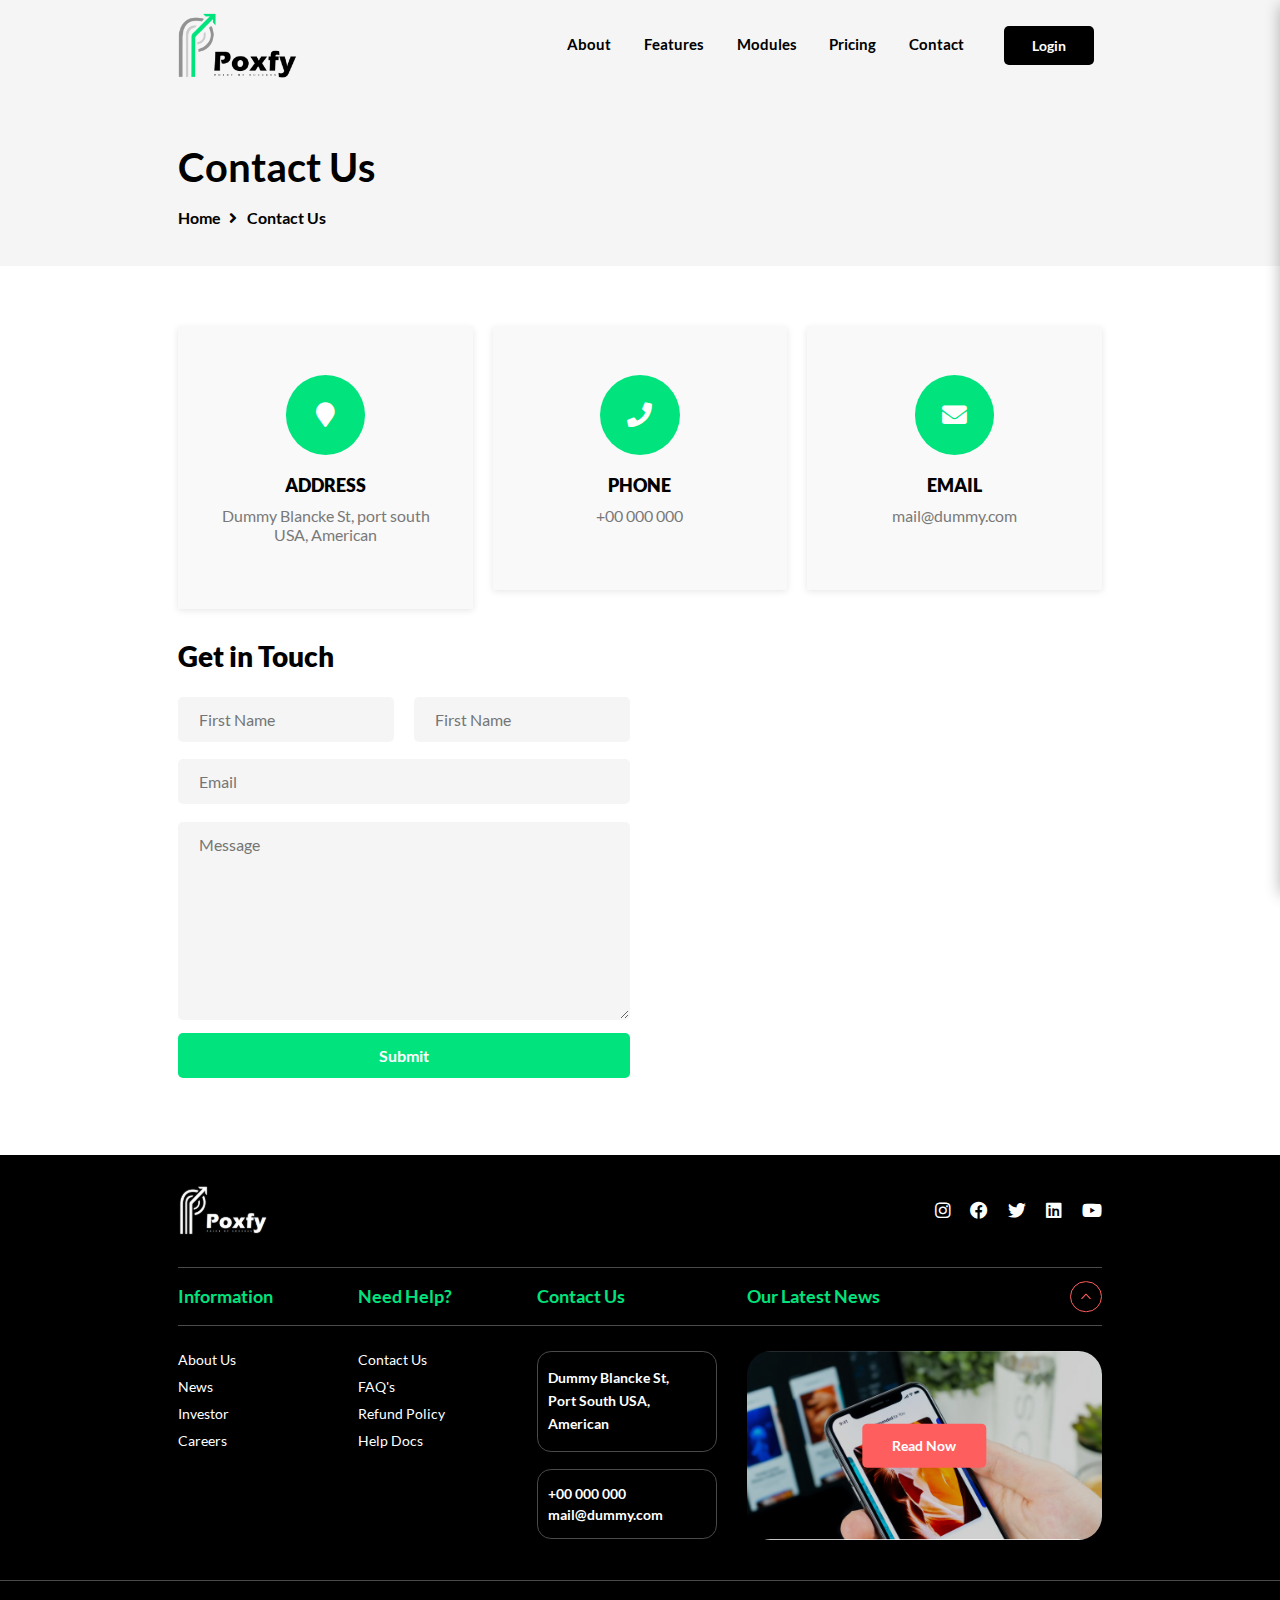
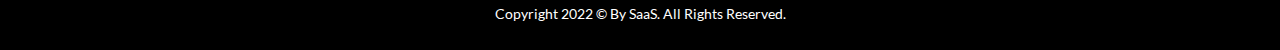
<file: contact_us.html>
<!DOCTYPE html>
<html>
<head>
	<meta charset="utf-8">
    <meta name="viewport" content="width=device-width" />
	<title>Poxfy</title>
	<link rel="stylesheet" type="text/css" href="style.css">
</head>
<body>
	
	<header>
		<div class="container">
			<div class="d-flex align-items-center justify-content-between header-main">
				<a href="index.html" class="header-logo">
					<img src="img/logo.png" alt="" width="" height="">
				</a>
				<div class="d-flex align-items-center justify-content-end header-nav">
					<ul class="list-unstyled d-flex align-items-center justify-content-end header-menu">
						<li><a href="about.html">About</a></li>
						<li><a href="#">Features</a></li>
						<li><a href="#">Modules</a></li>
						<li><a href="#">Pricing</a></li>
						<li><a href="contact_us.html">Contact</a></li>
					</ul>
					<a href="#" class="pox-btn">Login</a>
					<div class="mob-menu-btn">
						<i class="fa fa-bars"></i>
					</div>
				</div>
			</div>
		</div>
	</header>

	<div class="mobile-nav">
		<i class="fa fa-times"></i>
		<a href="index.html" class="mobile-logo">
			<img src="img/logo.svg" alt="" width="" height="">
		</a>
		<ul class="list-unstyled mobile-menu">
			<li><a href="about.html">About</a></li>
			<li><a href="#">Features</a></li>
			<li><a href="#">Modules</a></li>
			<li><a href="#">Pricing</a></li>
			<li><a href="contact_us.html">Contact</a></li>
		</ul>
	</div>

    <div class="inner-banenr">
        <div class="container">
            <h1>Contact Us</h1>
            <ul>
                <li>
                    <a href="index.html">Home</a>
                    <i class="fas fa-angle-right"></i>
                </li>
                <li>Contact Us</li>
            </ul>
        </div>
    </div>
    
    <section class="contact-page-sec">
        <div class="container">
            <div class="row">
                <div class="col-md-4">
                    <div class="contact-info-wrap">
                        <div class="contact-info-i">
                            <i class="fa fa-map-marker"></i>
                        </div>
                        <a href="#">address</a>
                        <p>Dummy Blancke St, port south USA, American</p>
                    </div>
                </div>
                <div class="col-md-4">
                    <div class="contact-info-wrap">
                        <div class="contact-info-i">
                            <i class="fa fa-phone"></i>
                        </div>
                        <a href="tel:00 000 000">phone</a>
                        <p>+00 000 000</p>
                    </div>
                </div>
				<div class="col-md-4">
                    <div class="contact-info-wrap">
                        <div class="contact-info-i">
                            <i class="fa fa-envelope"></i>
                        </div>
                        <a href="mailto:mail@dummy.com">Email</a>
                        <p>mail@dummy.com</p>
                    </div>
                </div>
            </div>
			<div class="row align-items-center">
				<div class="col-md-6">
					<form>
						<h3>Get in Touch</h3>
						<div class="row">
							<div class="col-6">
								<input type="text" placeholder="First Name">
							</div>
							<div class="col-6">
								<input type="text" placeholder="First Name">
							</div>
							<div class="col-12">
								<input type="email" placeholder="Email">
							</div>
							<div class="col-12">
								<textarea placeholder="Message"></textarea>
							</div>
							<div class="col-12">
								<input type="submit" placeholder="Submit">
							</div>
						</div>
					</form>
				</div>
				<div class="col-md-6">
					<div class="contact-p-map">
						<iframe src="https://www.google.com/maps/embed?pb=!1m18!1m12!1m3!1d52918450.40025156!2d-161.85240697328845!3d35.949761324666035!2m3!1f0!2f0!3f0!3m2!1i1024!2i768!4f13.1!3m3!1m2!1s0x54eab584e432360b%3A0x1c3bb99243deb742!2sUnited%20States!5e0!3m2!1sen!2s!4v1727773442234!5m2!1sen!2s" width="600" height="450" style="border:0;" allowfullscreen="" loading="lazy" referrerpolicy="no-referrer-when-downgrade"></iframe>
					</div>
				</div>
			</div>
        </div>
    </section>
    
    <footer>
		<div class="container">
			<div class="d-flex align-items-center justify-content-between footer-head">
				<a href="#" class="footer-logo">
					<img src="img/footer-logo.svg" alt="" width="" height="">
				</a>
				<ul class="list-unstyled d-flex align-items-center justify-content-end footer-social">
					<li><a href="#"><i class="fab fa-instagram"></i></a></li>
					<li><a href="#"><i class="fab fa-facebook"></i></a></li>
					<li><a href="#"><i class="fab fa-twitter"></i></a></li>
					<li><a href="#"><i class="fab fa-linkedin"></i></a></li>
					<li><a href="#"><i class="fab fa-youtube"></i></a></li>
				</ul>
			</div>

			<div class="row footer-col-header no-gutters">
				<div class="col-lg-7">
					<div class="row no-gutters">
						<div class="col-md-4">
							
						</div>
						<div class="col-md-4">
							
						</div>
						<div class="col-md-4">
							
						</div>
					</div>
				</div>
				<div class="col-lg-5 position-relative">
					
				</div>
			</div>

			<div class="row no-gutters footer-col-body">
				<div class="col-lg-7">
					<div class="row no-gutters">
						<div class="col-sm-4">
							<h3 class="footer-col-head">Information</h3>
							<ul class="list-unstyled">
								<li><a href="about.html">About Us</a></li>
								<li><a href="#">News</a></li>
								<li><a href="#">Investor</a></li>
								<li><a href="#">Careers</a></li>
							</ul>
						</div>
						<div class="col-sm-4">
							<h3 class="footer-col-head">Need Help?</h3>
							<ul class="list-unstyled">
								<li><a href="contact_us.html">Contact Us</a></li>
								<li><a href="faqs.html">FAQ's</a></li>
								<li><a href="#">Refund Policy</a></li>
								<li><a href="#">Help Docs</a></li>
							</ul>
						</div>
						<div class="col-sm-4">
							<h3 class="footer-col-head">Contact Us</h3>
							<div class="footer-info">
								<div class="footer-address">
									Dummy Blancke St, <br>
									port south USA, American
								</div>
								<ul class="list-unstyled footer-contact">
									<li><a href="#">+00 000 000</a></li>
									<li><a href="#">mail@dummy.com</a></li>
								</ul>
							</div>
						</div>
					</div>
				</div>
				<div class="col-lg-5">
					<div class="position-relative">
						<h3 class="footer-col-head --big-col">Our Latest News</h3>
						<a href="#" class="footer-b2t"><img src="img/arrow-up.svg" alt="" width="" height=""></a>
					</div>
					<div class="footer-news-card">
						<img src="img/new1.jpg" alt="" width="" height="">
						<a href="#" class="pox-btn">Read Now</a>
					</div>
				</div>
			</div>

		</div>
		<div class="footer-copyright">
			<div class="container">
				<p>Copyright 2022 © By SaaS. All Rights Reserved.</p>
			</div>
		</div>
	</footer>

	<script src="js/theme-lib.js"></script>
	<script src="js/theme-fun.js"></script>
</body>
</html>
</file>
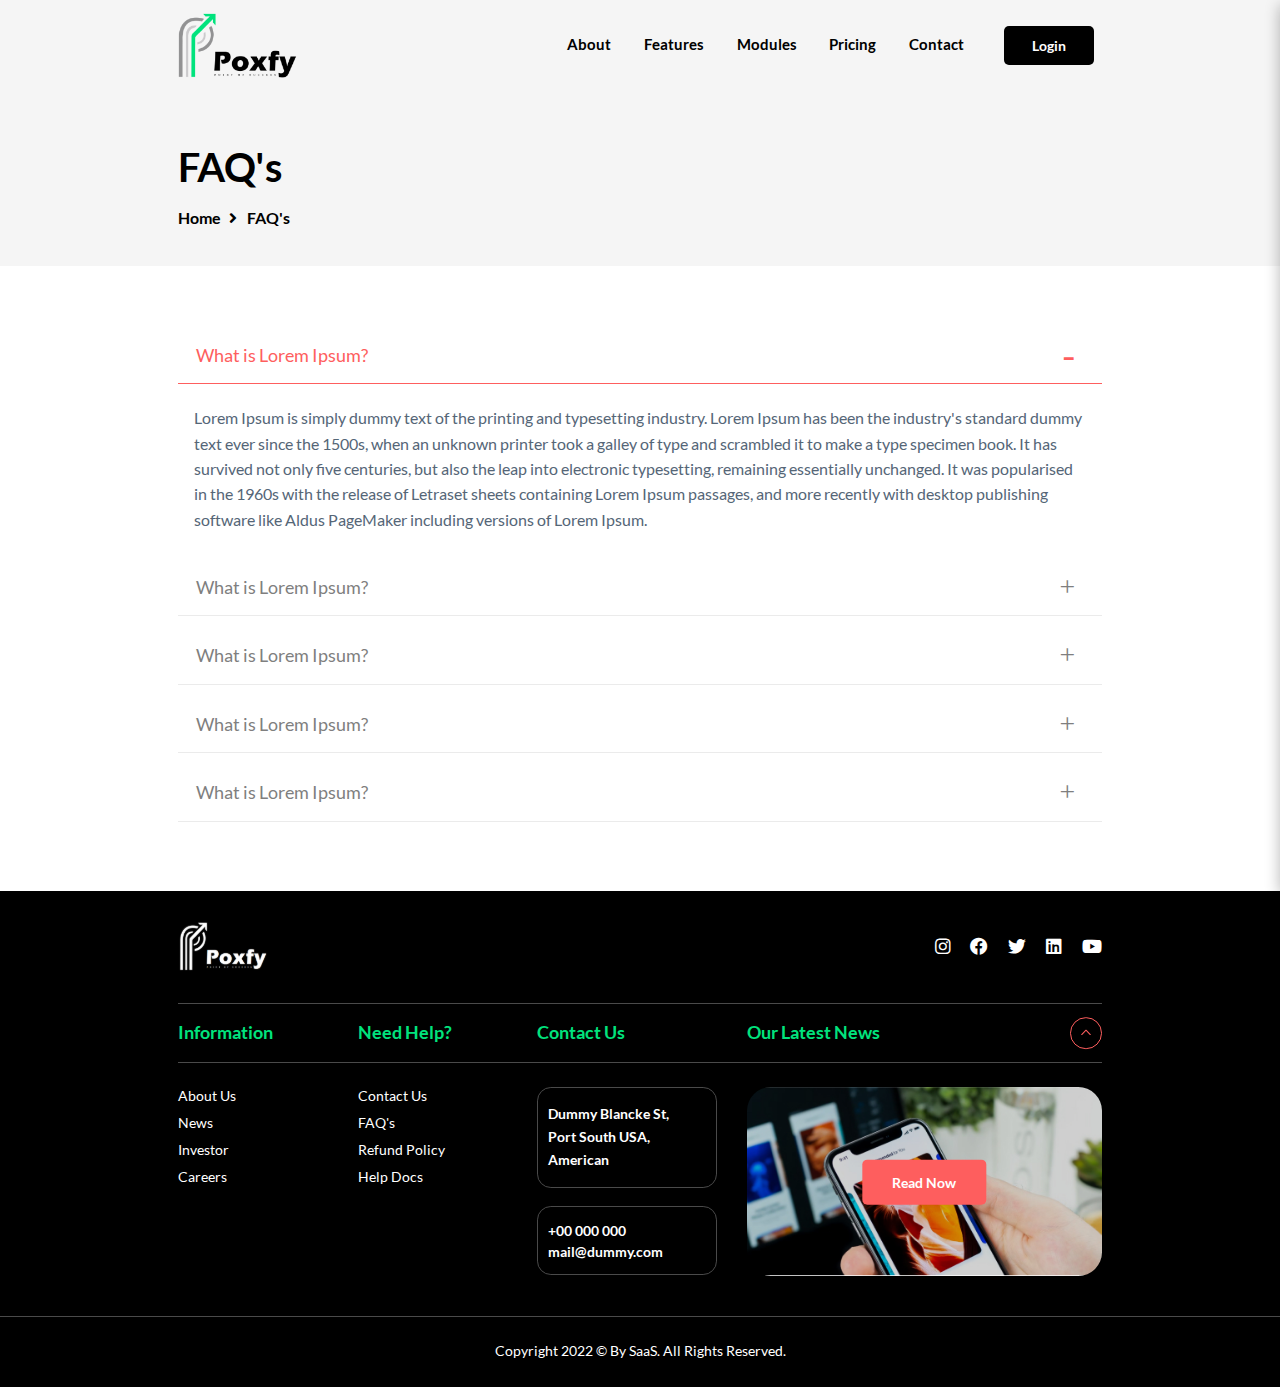
<file: faqs.html>
<!DOCTYPE html>
<html>
<head>
	<meta charset="utf-8">
    <meta name="viewport" content="width=device-width" />
	<title>Poxfy</title>
	<link rel="stylesheet" type="text/css" href="style.css">
</head>
<body>
	
	<header>
		<div class="container">
			<div class="d-flex align-items-center justify-content-between header-main">
				<a href="index.html" class="header-logo">
					<img src="img/logo.png" alt="" width="" height="">
				</a>
				<div class="d-flex align-items-center justify-content-end header-nav">
					<ul class="list-unstyled d-flex align-items-center justify-content-end header-menu">
						<li><a href="about.html">About</a></li>
						<li><a href="#">Features</a></li>
						<li><a href="#">Modules</a></li>
						<li><a href="#">Pricing</a></li>
						<li><a href="contact_us.html">Contact</a></li>
					</ul>
					<a href="#" class="pox-btn">Login</a>
					<div class="mob-menu-btn">
						<i class="fa fa-bars"></i>
					</div>
				</div>
			</div>
		</div>
	</header>

	<div class="mobile-nav">
		<i class="fa fa-times"></i>
		<a href="index.html" class="mobile-logo">
			<img src="img/logo.svg" alt="" width="" height="">
		</a>
		<ul class="list-unstyled mobile-menu">
			<li><a href="about.html">About</a></li>
			<li><a href="#">Features</a></li>
			<li><a href="#">Modules</a></li>
			<li><a href="#">Pricing</a></li>
			<li><a href="contact_us.html">Contact</a></li>
		</ul>
	</div>

    <div class="inner-banenr">
        <div class="container">
            <h1>FAQ's</h1>
            <ul>
                <li>
                    <a href="index.html">Home</a>
                    <i class="fas fa-angle-right"></i>
                </li>
                <li>FAQ's</li>
            </ul>
        </div>
    </div>

    <section class="faqs-p-sec">
        <div class="container">
            <div class="faqs-p-main">
                <ul>
                    <li class="active">
                        <span>What is Lorem Ipsum?</span>
                        <p>Lorem Ipsum is simply dummy text of the printing and typesetting industry. Lorem Ipsum has been the industry's standard dummy text ever since the 1500s, when an unknown printer took a galley of type and scrambled it to make a type specimen book. It has survived not only five centuries, but also the leap into electronic typesetting, remaining essentially unchanged. It was popularised in the 1960s with the release of Letraset sheets containing Lorem Ipsum passages, and more recently with desktop publishing software like Aldus PageMaker including versions of Lorem Ipsum.                        </p>
                    </li>
                    <li>
                        <span>What is Lorem Ipsum?</span>
                        <p>Lorem Ipsum is simply dummy text of the printing and typesetting industry. Lorem Ipsum has been the industry's standard dummy text ever since the 1500s, when an unknown printer took a galley of type and scrambled it to make a type specimen book. It has survived not only five centuries, but also the leap into electronic typesetting, remaining essentially unchanged. It was popularised in the 1960s with the release of Letraset sheets containing Lorem Ipsum passages, and more recently with desktop publishing software like Aldus PageMaker including versions of Lorem Ipsum.                        </p>
                    </li>
                    <li>
                        <span>What is Lorem Ipsum?</span>
                        <p>Lorem Ipsum is simply dummy text of the printing and typesetting industry. Lorem Ipsum has been the industry's standard dummy text ever since the 1500s, when an unknown printer took a galley of type and scrambled it to make a type specimen book. It has survived not only five centuries, but also the leap into electronic typesetting, remaining essentially unchanged. It was popularised in the 1960s with the release of Letraset sheets containing Lorem Ipsum passages, and more recently with desktop publishing software like Aldus PageMaker including versions of Lorem Ipsum.                        </p>
                    </li>
                    <li>
                        <span>What is Lorem Ipsum?</span>
                        <p>Lorem Ipsum is simply dummy text of the printing and typesetting industry. Lorem Ipsum has been the industry's standard dummy text ever since the 1500s, when an unknown printer took a galley of type and scrambled it to make a type specimen book. It has survived not only five centuries, but also the leap into electronic typesetting, remaining essentially unchanged. It was popularised in the 1960s with the release of Letraset sheets containing Lorem Ipsum passages, and more recently with desktop publishing software like Aldus PageMaker including versions of Lorem Ipsum.                        </p>
                    </li>
                    <li>
                        <span>What is Lorem Ipsum?</span>
                        <p>Lorem Ipsum is simply dummy text of the printing and typesetting industry. Lorem Ipsum has been the industry's standard dummy text ever since the 1500s, when an unknown printer took a galley of type and scrambled it to make a type specimen book. It has survived not only five centuries, but also the leap into electronic typesetting, remaining essentially unchanged. It was popularised in the 1960s with the release of Letraset sheets containing Lorem Ipsum passages, and more recently with desktop publishing software like Aldus PageMaker including versions of Lorem Ipsum.                        </p>
                    </li>
                </ul>
            </div>
        </div>
    </section>

    <footer>
		<div class="container">
			<div class="d-flex align-items-center justify-content-between footer-head">
				<a href="#" class="footer-logo">
					<img src="img/footer-logo.svg" alt="" width="" height="">
				</a>
				<ul class="list-unstyled d-flex align-items-center justify-content-end footer-social">
					<li><a href="#"><i class="fab fa-instagram"></i></a></li>
					<li><a href="#"><i class="fab fa-facebook"></i></a></li>
					<li><a href="#"><i class="fab fa-twitter"></i></a></li>
					<li><a href="#"><i class="fab fa-linkedin"></i></a></li>
					<li><a href="#"><i class="fab fa-youtube"></i></a></li>
				</ul>
			</div>

			<div class="row footer-col-header no-gutters">
				<div class="col-lg-7">
					<div class="row no-gutters">
						<div class="col-md-4">
							
						</div>
						<div class="col-md-4">
							
						</div>
						<div class="col-md-4">
							
						</div>
					</div>
				</div>
				<div class="col-lg-5 position-relative">
					
				</div>
			</div>

			<div class="row no-gutters footer-col-body">
				<div class="col-lg-7">
					<div class="row no-gutters">
						<div class="col-sm-4">
							<h3 class="footer-col-head">Information</h3>
							<ul class="list-unstyled">
								<li><a href="about.html">About Us</a></li>
								<li><a href="#">News</a></li>
								<li><a href="#">Investor</a></li>
								<li><a href="#">Careers</a></li>
							</ul>
						</div>
						<div class="col-sm-4">
							<h3 class="footer-col-head">Need Help?</h3>
							<ul class="list-unstyled">
								<li><a href="contact_us.html">Contact Us</a></li>
								<li><a href="faqs.html">FAQ's</a></li>
								<li><a href="#">Refund Policy</a></li>
								<li><a href="#">Help Docs</a></li>
							</ul>
						</div>
						<div class="col-sm-4">
							<h3 class="footer-col-head">Contact Us</h3>
							<div class="footer-info">
								<div class="footer-address">
									Dummy Blancke St, <br>
									port south USA, American
								</div>
								<ul class="list-unstyled footer-contact">
									<li><a href="#">+00 000 000</a></li>
									<li><a href="#">mail@dummy.com</a></li>
								</ul>
							</div>
						</div>
					</div>
				</div>
				<div class="col-lg-5">
					<div class="position-relative">
						<h3 class="footer-col-head --big-col">Our Latest News</h3>
						<a href="#" class="footer-b2t"><img src="img/arrow-up.svg" alt="" width="" height=""></a>
					</div>
					<div class="footer-news-card">
						<img src="img/new1.jpg" alt="" width="" height="">
						<a href="#" class="pox-btn">Read Now</a>
					</div>
				</div>
			</div>

		</div>
		<div class="footer-copyright">
			<div class="container">
				<p>Copyright 2022 © By SaaS. All Rights Reserved.</p>
			</div>
		</div>
	</footer>

	<script src="js/theme-lib.js"></script>
	<script src="js/theme-fun.js"></script>
</body>
</html>
</file>
<file: style.css>
@charset "UTF-8";
/*
Theme Name: Poxfy
*/
article, aside, dialog, figcaption, figure, footer, header, hgroup, main, nav, section {
  display: block;
}

p {
  margin-top: 0;
  margin-bottom: 15rem;
}

a {
  color: #007bff;
  text-decoration: none;
  background-color: transparent;
  -webkit-text-decoration-skip: objects;
}

a:hover {
  color: inherit;
  text-decoration: none;
}

a:not([href]):not([tabindex]) {
  color: inherit;
  text-decoration: none;
}

a:not([href]):not([tabindex]):hover, a:not([href]):not([tabindex]):focus {
  color: inherit;
  text-decoration: none;
}

a:not([href]):not([tabindex]):focus {
  outline: 0;
}

[tabindex="-1"]:focus {
  outline: 0 !important;
}

hr {
  box-sizing: content-box;
  height: 0;
  overflow: visible;
}

h1, h2, h3, h4, h5, h6 {
  margin-top: 0;
  margin-bottom: 0.5rem;
}

abbr[title],
abbr[data-original-title] {
  text-decoration: underline;
  -webkit-text-decoration: underline dotted;
  text-decoration: underline dotted;
  cursor: help;
  border-bottom: 0;
}

address {
  margin-bottom: 1rem;
  font-style: normal;
  line-height: inherit;
}

ol,
ul,
dl {
  margin-top: 0;
  margin-bottom: 1rem;
}

ol ol,
ul ul,
ol ul,
ul ol {
  margin-bottom: 0;
}

dt {
  font-weight: 700;
}

dd {
  margin-bottom: 0.5rem;
  margin-left: 0;
}

blockquote {
  margin: 0 0 1rem;
}

dfn {
  font-style: italic;
}

b,
strong {
  font-weight: bolder;
}

small {
  font-size: 80%;
}

sub,
sup {
  position: relative;
  font-size: 75%;
  line-height: 0;
  vertical-align: baseline;
}

sub {
  bottom: -0.25em;
}

sup {
  top: -0.5em;
}

pre,
code,
kbd,
samp {
  font-family: monospace, monospace;
  font-size: 1em;
}

pre {
  margin-top: 0;
  margin-bottom: 1rem;
  overflow: auto;
  -ms-overflow-style: scrollbar;
}

figure {
  margin: 0 0 1rem;
}

img {
  vertical-align: middle;
  border-style: none;
}

svg:not(:root) {
  overflow: hidden;
}

table {
  border-collapse: collapse;
}

caption {
  padding-top: 0.75rem;
  padding-bottom: 0.75rem;
  color: #6c757d;
  text-align: left;
  caption-side: bottom;
}

th {
  text-align: inherit;
}

label {
  display: inline-block;
  margin-bottom: 0.5rem;
}

button {
  border-radius: 0;
}

button:focus {
  outline: 1px dotted;
  outline: 5px auto -webkit-focus-ring-color;
}

input,
button,
select,
optgroup,
textarea {
  margin: 0;
  font-family: inherit;
  font-size: inherit;
  line-height: inherit;
}

button,
input {
  overflow: visible;
}

button,
select {
  text-transform: none;
}

button,
html [type=button],
[type=reset],
[type=submit] {
  -webkit-appearance: button;
}

button::-moz-focus-inner,
[type=button]::-moz-focus-inner,
[type=reset]::-moz-focus-inner,
[type=submit]::-moz-focus-inner {
  padding: 0;
  border-style: none;
}

input[type=radio],
input[type=checkbox] {
  box-sizing: border-box;
  padding: 0;
}

input[type=date],
input[type=time],
input[type=datetime-local],
input[type=month] {
  -webkit-appearance: listbox;
}

textarea {
  overflow: auto;
  resize: vertical;
}

fieldset {
  min-width: 0;
  padding: 0;
  margin: 0;
  border: 0;
}

legend {
  display: block;
  width: 100%;
  max-width: 100%;
  padding: 0;
  margin-bottom: 0.5rem;
  font-size: 1.5rem;
  line-height: inherit;
  color: inherit;
  white-space: normal;
}

progress {
  vertical-align: baseline;
}

[type=number]::-webkit-inner-spin-button,
[type=number]::-webkit-outer-spin-button {
  height: auto;
}

[type=search] {
  outline-offset: -2px;
  -webkit-appearance: none;
}

[type=search]::-webkit-search-cancel-button,
[type=search]::-webkit-search-decoration {
  -webkit-appearance: none;
}

::-webkit-file-upload-button {
  font: inherit;
  -webkit-appearance: button;
}

output {
  display: inline-block;
}

summary {
  display: list-item;
  cursor: pointer;
}

template {
  display: none;
}

[hidden] {
  display: none !important;
}

.lead {
  font-size: 1.25rem;
  font-weight: 300;
}

.display-1 {
  font-size: 6rem;
  font-weight: 300;
  line-height: 1.2;
}

.display-2 {
  font-size: 5.5rem;
  font-weight: 300;
  line-height: 1.2;
}

.display-3 {
  font-size: 4.5rem;
  font-weight: 300;
  line-height: 1.2;
}

.display-4 {
  font-size: 3.5rem;
  font-weight: 300;
  line-height: 1.2;
}

hr {
  margin-top: 1rem;
  margin-bottom: 1rem;
  border: 0;
  border-top: 1px solid rgba(0, 0, 0, 0.1);
}

small,
.small {
  font-size: 80%;
  font-weight: 400;
}

mark,
.mark {
  padding: 0.2em;
  background-color: #fcf8e3;
}

.list-unstyled {
  padding-left: 0;
  list-style: none;
}

.list-inline {
  padding-left: 0;
  list-style: none;
}

.list-inline-item {
  display: inline-block;
}

.list-inline-item:not(:last-child) {
  margin-right: 0.5rem;
}

.initialism {
  font-size: 90%;
  text-transform: uppercase;
}

.blockquote {
  margin-bottom: 1rem;
  font-size: 1.25rem;
}

.blockquote-footer {
  display: block;
  font-size: 80%;
  color: #6c757d;
}

.blockquote-footer::before {
  content: "— ";
}

.img-fluid {
  max-width: 100%;
  height: auto;
}

.img-thumbnail {
  padding: 0.25rem;
  background-color: #fff;
  border: 1px solid #dee2e6;
  border-radius: 0.25rem;
  max-width: 100%;
  height: auto;
}

.figure {
  display: inline-block;
}

.figure-img {
  margin-bottom: 0.5rem;
  line-height: 1;
}

.figure-caption {
  font-size: 90%;
  color: #6c757d;
}

code,
kbd,
pre,
samp {
  font-family: SFMono-Regular, Menlo, Monaco, Consolas, "Liberation Mono", "Courier New", monospace;
}

code {
  font-size: 87.5%;
  color: #e83e8c;
  word-break: break-word;
}

a > code {
  color: inherit;
}

kbd {
  padding: 0.2rem 0.4rem;
  font-size: 87.5%;
  color: #fff;
  background-color: #212529;
  border-radius: 0.2rem;
}

kbd kbd {
  padding: 0;
  font-size: 100%;
  font-weight: 700;
}

pre {
  display: block;
  font-size: 87.5%;
  color: #212529;
}

pre code {
  font-size: inherit;
  color: inherit;
  word-break: normal;
}

.pre-scrollable {
  max-height: 340px;
  overflow-y: scroll;
}

.container {
  max-width: 2500px;
  width: 100%;
  padding-right: 180rem;
  padding-left: 180rem;
  margin-right: auto;
  margin-left: auto;
}

@media (max-width: 1199px) {
  .container {
    padding-right: 100rem;
    padding-left: 100rem;
  }
}
@media (max-width: 1080px) {
  .container {
    padding-right: 70rem;
    padding-left: 70rem;
  }
}
@media (max-width: 768px) {
  .container {
    padding-right: 30rem;
    padding-left: 30rem;
  }
}
.container-fluid {
  width: 100%;
  padding-right: 15rem;
  padding-left: 15rem;
  margin-right: auto;
  margin-left: auto;
}

.row {
  display: flex;
  flex-wrap: wrap;
  margin-right: -10rem;
  margin-left: -10rem;
}

.no-gutters {
  margin-right: 0;
  margin-left: 0;
}

.no-gutters > .col,
.no-gutters > [class*=col-] {
  padding-right: 0;
  padding-left: 0;
}

.col-1, .col-2, .col-3, .col-4, .col-5, .col-6, .col-7, .col-8, .col-9, .col-10, .col-11, .col-12, .col,
.col-auto, .col-sm-1, .col-sm-2, .col-sm-3, .col-sm-4, .col-sm-5, .col-sm-6, .col-sm-7, .col-sm-8, .col-sm-9, .col-sm-10, .col-sm-11, .col-sm-12, .col-sm,
.col-sm-auto, .col-md-1, .col-md-2, .col-md-3, .col-md-4, .col-md-5, .col-md-6, .col-md-7, .col-md-8, .col-md-9, .col-md-10, .col-md-11, .col-md-12, .col-md,
.col-md-auto, .col-lg-1, .col-lg-2, .col-lg-3, .col-lg-4, .col-lg-5, .col-lg-6, .col-lg-7, .col-lg-8, .col-lg-9, .col-lg-10, .col-lg-11, .col-lg-12, .col-lg,
.col-lg-auto, .col-xl-1, .col-xl-2, .col-xl-3, .col-xl-4, .col-xl-5, .col-xl-6, .col-xl-7, .col-xl-8, .col-xl-9, .col-xl-10, .col-xl-11, .col-xl-12, .col-xl,
.col-xl-auto {
  position: relative;
  width: 100%;
  min-height: 1px;
  padding-right: 10rem;
  padding-left: 10rem;
}

.col {
  flex-basis: 0;
  flex-grow: 1;
  max-width: 100%;
}

.col-auto {
  flex: 0 0 auto;
  width: auto;
  max-width: none;
}

.col-1 {
  flex: 0 0 8.333333%;
  max-width: 8.333333%;
}

.col-2 {
  flex: 0 0 16.666667%;
  max-width: 16.666667%;
}

.col-3 {
  flex: 0 0 25%;
  max-width: 25%;
}

.col-4 {
  flex: 0 0 33.333333%;
  max-width: 33.333333%;
}

.col-5 {
  flex: 0 0 41.666667%;
  max-width: 41.666667%;
}

.col-6 {
  flex: 0 0 50%;
  max-width: 50%;
}

.col-7 {
  flex: 0 0 58.333333%;
  max-width: 58.333333%;
}

.col-8 {
  flex: 0 0 66.666667%;
  max-width: 66.666667%;
}

.col-9 {
  flex: 0 0 75%;
  max-width: 75%;
}

.col-10 {
  flex: 0 0 83.333333%;
  max-width: 83.333333%;
}

.col-11 {
  flex: 0 0 91.666667%;
  max-width: 91.666667%;
}

.col-12 {
  flex: 0 0 100%;
  max-width: 100%;
}

.order-first {
  order: -1;
}

.order-last {
  order: 13;
}

.order-0 {
  order: 0;
}

.order-1 {
  order: 1;
}

.order-2 {
  order: 2;
}

.order-3 {
  order: 3;
}

.order-4 {
  order: 4;
}

.order-5 {
  order: 5;
}

.order-6 {
  order: 6;
}

.order-7 {
  order: 7;
}

.order-8 {
  order: 8;
}

.order-9 {
  order: 9;
}

.order-10 {
  order: 10;
}

.order-11 {
  order: 11;
}

.order-12 {
  order: 12;
}

.offset-1 {
  margin-left: 8.333333%;
}

.offset-2 {
  margin-left: 16.666667%;
}

.offset-3 {
  margin-left: 25%;
}

.offset-4 {
  margin-left: 33.333333%;
}

.offset-5 {
  margin-left: 41.666667%;
}

.offset-6 {
  margin-left: 50%;
}

.offset-7 {
  margin-left: 58.333333%;
}

.offset-8 {
  margin-left: 66.666667%;
}

.offset-9 {
  margin-left: 75%;
}

.offset-10 {
  margin-left: 83.333333%;
}

.offset-11 {
  margin-left: 91.666667%;
}

@media (min-width: 576px) {
  .col-sm {
    flex-basis: 0;
    flex-grow: 1;
    max-width: 100%;
  }
  .col-sm-auto {
    flex: 0 0 auto;
    width: auto;
    max-width: none;
  }
  .col-sm-1 {
    flex: 0 0 8.333333%;
    max-width: 8.333333%;
  }
  .col-sm-2 {
    flex: 0 0 16.666667%;
    max-width: 16.666667%;
  }
  .col-sm-3 {
    flex: 0 0 25%;
    max-width: 25%;
  }
  .col-sm-4 {
    flex: 0 0 33.333333%;
    max-width: 33.333333%;
  }
  .col-sm-5 {
    flex: 0 0 41.666667%;
    max-width: 41.666667%;
  }
  .col-sm-6 {
    flex: 0 0 50%;
    max-width: 50%;
  }
  .col-sm-7 {
    flex: 0 0 58.333333%;
    max-width: 58.333333%;
  }
  .col-sm-8 {
    flex: 0 0 66.666667%;
    max-width: 66.666667%;
  }
  .col-sm-9 {
    flex: 0 0 75%;
    max-width: 75%;
  }
  .col-sm-10 {
    flex: 0 0 83.333333%;
    max-width: 83.333333%;
  }
  .col-sm-11 {
    flex: 0 0 91.666667%;
    max-width: 91.666667%;
  }
  .col-sm-12 {
    flex: 0 0 100%;
    max-width: 100%;
  }
  .order-sm-first {
    order: -1;
  }
  .order-sm-last {
    order: 13;
  }
  .order-sm-0 {
    order: 0;
  }
  .order-sm-1 {
    order: 1;
  }
  .order-sm-2 {
    order: 2;
  }
  .order-sm-3 {
    order: 3;
  }
  .order-sm-4 {
    order: 4;
  }
  .order-sm-5 {
    order: 5;
  }
  .order-sm-6 {
    order: 6;
  }
  .order-sm-7 {
    order: 7;
  }
  .order-sm-8 {
    order: 8;
  }
  .order-sm-9 {
    order: 9;
  }
  .order-sm-10 {
    order: 10;
  }
  .order-sm-11 {
    order: 11;
  }
  .order-sm-12 {
    order: 12;
  }
  .offset-sm-0 {
    margin-left: 0;
  }
  .offset-sm-1 {
    margin-left: 8.333333%;
  }
  .offset-sm-2 {
    margin-left: 16.666667%;
  }
  .offset-sm-3 {
    margin-left: 25%;
  }
  .offset-sm-4 {
    margin-left: 33.333333%;
  }
  .offset-sm-5 {
    margin-left: 41.666667%;
  }
  .offset-sm-6 {
    margin-left: 50%;
  }
  .offset-sm-7 {
    margin-left: 58.333333%;
  }
  .offset-sm-8 {
    margin-left: 66.666667%;
  }
  .offset-sm-9 {
    margin-left: 75%;
  }
  .offset-sm-10 {
    margin-left: 83.333333%;
  }
  .offset-sm-11 {
    margin-left: 91.666667%;
  }
}
@media (min-width: 768px) {
  .col-md {
    flex-basis: 0;
    flex-grow: 1;
    max-width: 100%;
  }
  .col-md-auto {
    flex: 0 0 auto;
    width: auto;
    max-width: none;
  }
  .col-md-1 {
    flex: 0 0 8.333333%;
    max-width: 8.333333%;
  }
  .col-md-2 {
    flex: 0 0 16.666667%;
    max-width: 16.666667%;
  }
  .col-md-3 {
    flex: 0 0 25%;
    max-width: 25%;
  }
  .col-md-4 {
    flex: 0 0 33.333333%;
    max-width: 33.333333%;
  }
  .col-md-5 {
    flex: 0 0 41.666667%;
    max-width: 41.666667%;
  }
  .col-md-6 {
    flex: 0 0 50%;
    max-width: 50%;
  }
  .col-md-7 {
    flex: 0 0 58.333333%;
    max-width: 58.333333%;
  }
  .col-md-8 {
    flex: 0 0 66.666667%;
    max-width: 66.666667%;
  }
  .col-md-9 {
    flex: 0 0 75%;
    max-width: 75%;
  }
  .col-md-10 {
    flex: 0 0 83.333333%;
    max-width: 83.333333%;
  }
  .col-md-11 {
    flex: 0 0 91.666667%;
    max-width: 91.666667%;
  }
  .col-md-12 {
    flex: 0 0 100%;
    max-width: 100%;
  }
  .order-md-first {
    order: -1;
  }
  .order-md-last {
    order: 13;
  }
  .order-md-0 {
    order: 0;
  }
  .order-md-1 {
    order: 1;
  }
  .order-md-2 {
    order: 2;
  }
  .order-md-3 {
    order: 3;
  }
  .order-md-4 {
    order: 4;
  }
  .order-md-5 {
    order: 5;
  }
  .order-md-6 {
    order: 6;
  }
  .order-md-7 {
    order: 7;
  }
  .order-md-8 {
    order: 8;
  }
  .order-md-9 {
    order: 9;
  }
  .order-md-10 {
    order: 10;
  }
  .order-md-11 {
    order: 11;
  }
  .order-md-12 {
    order: 12;
  }
  .offset-md-0 {
    margin-left: 0;
  }
  .offset-md-1 {
    margin-left: 8.333333%;
  }
  .offset-md-2 {
    margin-left: 16.666667%;
  }
  .offset-md-3 {
    margin-left: 25%;
  }
  .offset-md-4 {
    margin-left: 33.333333%;
  }
  .offset-md-5 {
    margin-left: 41.666667%;
  }
  .offset-md-6 {
    margin-left: 50%;
  }
  .offset-md-7 {
    margin-left: 58.333333%;
  }
  .offset-md-8 {
    margin-left: 66.666667%;
  }
  .offset-md-9 {
    margin-left: 75%;
  }
  .offset-md-10 {
    margin-left: 83.333333%;
  }
  .offset-md-11 {
    margin-left: 91.666667%;
  }
}
@media (min-width: 992px) {
  .col-lg {
    flex-basis: 0;
    flex-grow: 1;
    max-width: 100%;
  }
  .col-lg-auto {
    flex: 0 0 auto;
    width: auto;
    max-width: none;
  }
  .col-lg-1 {
    flex: 0 0 8.333333%;
    max-width: 8.333333%;
  }
  .col-lg-2 {
    flex: 0 0 16.666667%;
    max-width: 16.666667%;
  }
  .col-lg-3 {
    flex: 0 0 25%;
    max-width: 25%;
  }
  .col-lg-4 {
    flex: 0 0 33.333333%;
    max-width: 33.333333%;
  }
  .col-lg-5 {
    flex: 0 0 41.666667%;
    max-width: 41.666667%;
  }
  .col-lg-6 {
    flex: 0 0 50%;
    max-width: 50%;
  }
  .col-lg-7 {
    flex: 0 0 58.333333%;
    max-width: 58.333333%;
  }
  .col-lg-8 {
    flex: 0 0 66.666667%;
    max-width: 66.666667%;
  }
  .col-lg-9 {
    flex: 0 0 75%;
    max-width: 75%;
  }
  .col-lg-10 {
    flex: 0 0 83.333333%;
    max-width: 83.333333%;
  }
  .col-lg-11 {
    flex: 0 0 91.666667%;
    max-width: 91.666667%;
  }
  .col-lg-12 {
    flex: 0 0 100%;
    max-width: 100%;
  }
  .order-lg-first {
    order: -1;
  }
  .order-lg-last {
    order: 13;
  }
  .order-lg-0 {
    order: 0;
  }
  .order-lg-1 {
    order: 1;
  }
  .order-lg-2 {
    order: 2;
  }
  .order-lg-3 {
    order: 3;
  }
  .order-lg-4 {
    order: 4;
  }
  .order-lg-5 {
    order: 5;
  }
  .order-lg-6 {
    order: 6;
  }
  .order-lg-7 {
    order: 7;
  }
  .order-lg-8 {
    order: 8;
  }
  .order-lg-9 {
    order: 9;
  }
  .order-lg-10 {
    order: 10;
  }
  .order-lg-11 {
    order: 11;
  }
  .order-lg-12 {
    order: 12;
  }
  .offset-lg-0 {
    margin-left: 0;
  }
  .offset-lg-1 {
    margin-left: 8.333333%;
  }
  .offset-lg-2 {
    margin-left: 16.666667%;
  }
  .offset-lg-3 {
    margin-left: 25%;
  }
  .offset-lg-4 {
    margin-left: 33.333333%;
  }
  .offset-lg-5 {
    margin-left: 41.666667%;
  }
  .offset-lg-6 {
    margin-left: 50%;
  }
  .offset-lg-7 {
    margin-left: 58.333333%;
  }
  .offset-lg-8 {
    margin-left: 66.666667%;
  }
  .offset-lg-9 {
    margin-left: 75%;
  }
  .offset-lg-10 {
    margin-left: 83.333333%;
  }
  .offset-lg-11 {
    margin-left: 91.666667%;
  }
}
@media (min-width: 1200px) {
  .col-xl {
    flex-basis: 0;
    flex-grow: 1;
    max-width: 100%;
  }
  .col-xl-auto {
    flex: 0 0 auto;
    width: auto;
    max-width: none;
  }
  .col-xl-1 {
    flex: 0 0 8.333333%;
    max-width: 8.333333%;
  }
  .col-xl-2 {
    flex: 0 0 16.666667%;
    max-width: 16.666667%;
  }
  .col-xl-3 {
    flex: 0 0 25%;
    max-width: 25%;
  }
  .col-xl-4 {
    flex: 0 0 33.333333%;
    max-width: 33.333333%;
  }
  .col-xl-5 {
    flex: 0 0 41.666667%;
    max-width: 41.666667%;
  }
  .col-xl-6 {
    flex: 0 0 50%;
    max-width: 50%;
  }
  .col-xl-7 {
    flex: 0 0 58.333333%;
    max-width: 58.333333%;
  }
  .col-xl-8 {
    flex: 0 0 66.666667%;
    max-width: 66.666667%;
  }
  .col-xl-9 {
    flex: 0 0 75%;
    max-width: 75%;
  }
  .col-xl-10 {
    flex: 0 0 83.333333%;
    max-width: 83.333333%;
  }
  .col-xl-11 {
    flex: 0 0 91.666667%;
    max-width: 91.666667%;
  }
  .col-xl-12 {
    flex: 0 0 100%;
    max-width: 100%;
  }
  .order-xl-first {
    order: -1;
  }
  .order-xl-last {
    order: 13;
  }
  .order-xl-0 {
    order: 0;
  }
  .order-xl-1 {
    order: 1;
  }
  .order-xl-2 {
    order: 2;
  }
  .order-xl-3 {
    order: 3;
  }
  .order-xl-4 {
    order: 4;
  }
  .order-xl-5 {
    order: 5;
  }
  .order-xl-6 {
    order: 6;
  }
  .order-xl-7 {
    order: 7;
  }
  .order-xl-8 {
    order: 8;
  }
  .order-xl-9 {
    order: 9;
  }
  .order-xl-10 {
    order: 10;
  }
  .order-xl-11 {
    order: 11;
  }
  .order-xl-12 {
    order: 12;
  }
  .offset-xl-0 {
    margin-left: 0;
  }
  .offset-xl-1 {
    margin-left: 8.333333%;
  }
  .offset-xl-2 {
    margin-left: 16.666667%;
  }
  .offset-xl-3 {
    margin-left: 25%;
  }
  .offset-xl-4 {
    margin-left: 33.333333%;
  }
  .offset-xl-5 {
    margin-left: 41.666667%;
  }
  .offset-xl-6 {
    margin-left: 50%;
  }
  .offset-xl-7 {
    margin-left: 58.333333%;
  }
  .offset-xl-8 {
    margin-left: 66.666667%;
  }
  .offset-xl-9 {
    margin-left: 75%;
  }
  .offset-xl-10 {
    margin-left: 83.333333%;
  }
  .offset-xl-11 {
    margin-left: 91.666667%;
  }
}
.table {
  width: 100%;
  max-width: 100%;
  margin-bottom: 1rem;
  background-color: transparent;
}

.table th,
.table td {
  padding: 0.75rem;
  vertical-align: top;
  border-top: 1px solid #dee2e6;
}

.table thead th {
  vertical-align: bottom;
  border-bottom: 2px solid #dee2e6;
}

.table tbody + tbody {
  border-top: 2px solid #dee2e6;
}

.table .table {
  background-color: #fff;
}

.table-sm th,
.table-sm td {
  padding: 0.3rem;
}

.table-bordered {
  border: 1px solid #dee2e6;
}

.table-bordered th,
.table-bordered td {
  border: 1px solid #dee2e6;
}

.table-bordered thead th,
.table-bordered thead td {
  border-bottom-width: 2px;
}

.table-striped tbody tr:nth-of-type(odd) {
  background-color: rgba(0, 0, 0, 0.05);
}

.table-hover tbody tr:hover {
  background-color: rgba(0, 0, 0, 0.075);
}

.table-primary,
.table-primary > th,
.table-primary > td {
  background-color: #b8daff;
}

.table-hover .table-primary:hover {
  background-color: #9fcdff;
}

.table-hover .table-primary:hover > td,
.table-hover .table-primary:hover > th {
  background-color: #9fcdff;
}

.table-secondary,
.table-secondary > th,
.table-secondary > td {
  background-color: #d6d8db;
}

.table-hover .table-secondary:hover {
  background-color: #c8cbcf;
}

.table-hover .table-secondary:hover > td,
.table-hover .table-secondary:hover > th {
  background-color: #c8cbcf;
}

.table-success,
.table-success > th,
.table-success > td {
  background-color: #c3e6cb;
}

.table-hover .table-success:hover {
  background-color: #b1dfbb;
}

.table-hover .table-success:hover > td,
.table-hover .table-success:hover > th {
  background-color: #b1dfbb;
}

.table-info,
.table-info > th,
.table-info > td {
  background-color: #bee5eb;
}

.table-hover .table-info:hover {
  background-color: #abdde5;
}

.table-hover .table-info:hover > td,
.table-hover .table-info:hover > th {
  background-color: #abdde5;
}

.table-warning,
.table-warning > th,
.table-warning > td {
  background-color: #ffeeba;
}

.table-hover .table-warning:hover {
  background-color: #ffe8a1;
}

.table-hover .table-warning:hover > td,
.table-hover .table-warning:hover > th {
  background-color: #ffe8a1;
}

.table-danger,
.table-danger > th,
.table-danger > td {
  background-color: #f5c6cb;
}

.table-hover .table-danger:hover {
  background-color: #f1b0b7;
}

.table-hover .table-danger:hover > td,
.table-hover .table-danger:hover > th {
  background-color: #f1b0b7;
}

.table-light,
.table-light > th,
.table-light > td {
  background-color: #fdfdfe;
}

.table-hover .table-light:hover {
  background-color: #ececf6;
}

.table-hover .table-light:hover > td,
.table-hover .table-light:hover > th {
  background-color: #ececf6;
}

.table-dark,
.table-dark > th,
.table-dark > td {
  background-color: #c6c8ca;
}

.table-hover .table-dark:hover {
  background-color: #b9bbbe;
}

.table-hover .table-dark:hover > td,
.table-hover .table-dark:hover > th {
  background-color: #b9bbbe;
}

.table-active,
.table-active > th,
.table-active > td {
  background-color: rgba(0, 0, 0, 0.075);
}

.table-hover .table-active:hover {
  background-color: rgba(0, 0, 0, 0.075);
}

.table-hover .table-active:hover > td,
.table-hover .table-active:hover > th {
  background-color: rgba(0, 0, 0, 0.075);
}

.table .thead-dark th {
  color: #fff;
  background-color: #212529;
  border-color: #32383e;
}

.table .thead-light th {
  color: #495057;
  background-color: #e9ecef;
  border-color: #dee2e6;
}

.table-dark {
  color: #fff;
  background-color: #212529;
}

.table-dark th,
.table-dark td,
.table-dark thead th {
  border-color: #32383e;
}

.table-dark.table-bordered {
  border: 0;
}

.table-dark.table-striped tbody tr:nth-of-type(odd) {
  background-color: rgba(255, 255, 255, 0.05);
}

.table-dark.table-hover tbody tr:hover {
  background-color: rgba(255, 255, 255, 0.075);
}

@media (max-width: 575.98px) {
  .table-responsive-sm {
    display: block;
    width: 100%;
    overflow-x: auto;
    -webkit-overflow-scrolling: touch;
    -ms-overflow-style: -ms-autohiding-scrollbar;
  }
  .table-responsive-sm > .table-bordered {
    border: 0;
  }
}
@media (max-width: 767.98px) {
  .table-responsive-md {
    display: block;
    width: 100%;
    overflow-x: auto;
    -webkit-overflow-scrolling: touch;
    -ms-overflow-style: -ms-autohiding-scrollbar;
  }
  .table-responsive-md > .table-bordered {
    border: 0;
  }
}
@media (max-width: 991.98px) {
  .table-responsive-lg {
    display: block;
    width: 100%;
    overflow-x: auto;
    -webkit-overflow-scrolling: touch;
    -ms-overflow-style: -ms-autohiding-scrollbar;
  }
  .table-responsive-lg > .table-bordered {
    border: 0;
  }
}
@media (max-width: 1199.98px) {
  .table-responsive-xl {
    display: block;
    width: 100%;
    overflow-x: auto;
    -webkit-overflow-scrolling: touch;
    -ms-overflow-style: -ms-autohiding-scrollbar;
  }
  .table-responsive-xl > .table-bordered {
    border: 0;
  }
}
.table-responsive {
  display: block;
  width: 100%;
  overflow-x: auto;
  -webkit-overflow-scrolling: touch;
  -ms-overflow-style: -ms-autohiding-scrollbar;
}

.table-responsive > .table-bordered {
  border: 0;
}

.form-control {
  display: block;
  width: 100%;
  padding: 0.375rem 0.75rem;
  font-size: 1rem;
  line-height: 1.5;
  color: #495057;
  background-color: #fff;
  background-clip: padding-box;
  border: 1px solid #ced4da;
  border-radius: 0.25rem;
  transition: border-color 0.15s ease-in-out, box-shadow 0.15s ease-in-out;
}

.form-control::-ms-expand {
  background-color: transparent;
  border: 0;
}

.form-control:focus {
  color: #495057;
  background-color: #fff;
  border-color: #80bdff;
  outline: 0;
  box-shadow: 0 0 0 0.2rem rgba(0, 123, 255, 0.25);
}

.form-control::-moz-placeholder {
  color: #6c757d;
  opacity: 1;
}

.form-control::placeholder {
  color: #6c757d;
  opacity: 1;
}

.form-control:disabled, .form-control[readonly] {
  background-color: #e9ecef;
  opacity: 1;
}

select.form-control:not([size]):not([multiple]) {
  height: calc(2.25rem + 2px);
}

select.form-control:focus::-ms-value {
  color: #495057;
  background-color: #fff;
}

.form-control-file,
.form-control-range {
  display: block;
  width: 100%;
}

.col-form-label {
  padding-top: calc(0.375rem + 1px);
  padding-bottom: calc(0.375rem + 1px);
  margin-bottom: 0;
  font-size: inherit;
  line-height: 1.5;
}

.col-form-label-lg {
  padding-top: calc(0.5rem + 1px);
  padding-bottom: calc(0.5rem + 1px);
  font-size: 1.25rem;
  line-height: 1.5;
}

.col-form-label-sm {
  padding-top: calc(0.25rem + 1px);
  padding-bottom: calc(0.25rem + 1px);
  font-size: 0.875rem;
  line-height: 1.5;
}

.form-control-plaintext {
  display: block;
  width: 100%;
  padding-top: 0.375rem;
  padding-bottom: 0.375rem;
  margin-bottom: 0;
  line-height: 1.5;
  background-color: transparent;
  border: solid transparent;
  border-width: 1px 0;
}

.form-control-plaintext.form-control-sm, .input-group-sm > .form-control-plaintext.form-control,
.input-group-sm > .input-group-prepend > .form-control-plaintext.input-group-text,
.input-group-sm > .input-group-append > .form-control-plaintext.input-group-text,
.input-group-sm > .input-group-prepend > .form-control-plaintext.btn,
.input-group-sm > .input-group-append > .form-control-plaintext.btn, .form-control-plaintext.form-control-lg, .input-group-lg > .form-control-plaintext.form-control,
.input-group-lg > .input-group-prepend > .form-control-plaintext.input-group-text,
.input-group-lg > .input-group-append > .form-control-plaintext.input-group-text,
.input-group-lg > .input-group-prepend > .form-control-plaintext.btn,
.input-group-lg > .input-group-append > .form-control-plaintext.btn {
  padding-right: 0;
  padding-left: 0;
}

.form-control-sm, .input-group-sm > .form-control,
.input-group-sm > .input-group-prepend > .input-group-text,
.input-group-sm > .input-group-append > .input-group-text,
.input-group-sm > .input-group-prepend > .btn,
.input-group-sm > .input-group-append > .btn {
  padding: 0.25rem 0.5rem;
  font-size: 0.875rem;
  line-height: 1.5;
  border-radius: 0.2rem;
}

select.form-control-sm:not([size]):not([multiple]), .input-group-sm > select.form-control:not([size]):not([multiple]),
.input-group-sm > .input-group-prepend > select.input-group-text:not([size]):not([multiple]),
.input-group-sm > .input-group-append > select.input-group-text:not([size]):not([multiple]),
.input-group-sm > .input-group-prepend > select.btn:not([size]):not([multiple]),
.input-group-sm > .input-group-append > select.btn:not([size]):not([multiple]) {
  height: calc(1.8125rem + 2px);
}

.form-control-lg, .input-group-lg > .form-control,
.input-group-lg > .input-group-prepend > .input-group-text,
.input-group-lg > .input-group-append > .input-group-text,
.input-group-lg > .input-group-prepend > .btn,
.input-group-lg > .input-group-append > .btn {
  padding: 0.5rem 1rem;
  font-size: 1.25rem;
  line-height: 1.5;
  border-radius: 0.3rem;
}

select.form-control-lg:not([size]):not([multiple]), .input-group-lg > select.form-control:not([size]):not([multiple]),
.input-group-lg > .input-group-prepend > select.input-group-text:not([size]):not([multiple]),
.input-group-lg > .input-group-append > select.input-group-text:not([size]):not([multiple]),
.input-group-lg > .input-group-prepend > select.btn:not([size]):not([multiple]),
.input-group-lg > .input-group-append > select.btn:not([size]):not([multiple]) {
  height: calc(2.875rem + 2px);
}

.form-group {
  margin-bottom: 1rem;
}

.form-text {
  display: block;
  margin-top: 0.25rem;
}

.form-row {
  display: flex;
  flex-wrap: wrap;
  margin-right: -5px;
  margin-left: -5px;
}

.form-row > .col,
.form-row > [class*=col-] {
  padding-right: 5px;
  padding-left: 5px;
}

.form-check {
  position: relative;
  display: block;
  padding-left: 1.25rem;
}

.form-check-input {
  position: absolute;
  margin-top: 0.3rem;
  margin-left: -1.25rem;
}

.form-check-input:disabled ~ .form-check-label {
  color: #6c757d;
}

.form-check-label {
  margin-bottom: 0;
}

.form-check-inline {
  display: inline-flex;
  align-items: center;
  padding-left: 0;
  margin-right: 0.75rem;
}

.form-check-inline .form-check-input {
  position: static;
  margin-top: 0;
  margin-right: 0.3125rem;
  margin-left: 0;
}

.valid-feedback {
  display: none;
  width: 100%;
  margin-top: 0.25rem;
  font-size: 80%;
  color: #28a745;
}

.valid-tooltip {
  position: absolute;
  top: 100%;
  z-index: 5;
  display: none;
  max-width: 100%;
  padding: 0.5rem;
  margin-top: 0.1rem;
  font-size: 0.875rem;
  line-height: 1;
  color: #fff;
  background-color: rgba(40, 167, 69, 0.8);
  border-radius: 0.2rem;
}

.was-validated .form-control:valid, .form-control.is-valid, .was-validated .custom-select:valid,
.custom-select.is-valid {
  border-color: #28a745;
}

.was-validated .form-control:valid:focus, .form-control.is-valid:focus, .was-validated .custom-select:valid:focus,
.custom-select.is-valid:focus {
  border-color: #28a745;
  box-shadow: 0 0 0 0.2rem rgba(40, 167, 69, 0.25);
}

.was-validated .form-control:valid ~ .valid-feedback,
.was-validated .form-control:valid ~ .valid-tooltip, .form-control.is-valid ~ .valid-feedback,
.form-control.is-valid ~ .valid-tooltip, .was-validated .custom-select:valid ~ .valid-feedback,
.was-validated .custom-select:valid ~ .valid-tooltip,
.custom-select.is-valid ~ .valid-feedback,
.custom-select.is-valid ~ .valid-tooltip {
  display: block;
}

.was-validated .form-check-input:valid ~ .form-check-label, .form-check-input.is-valid ~ .form-check-label {
  color: #28a745;
}

.was-validated .form-check-input:valid ~ .valid-feedback,
.was-validated .form-check-input:valid ~ .valid-tooltip, .form-check-input.is-valid ~ .valid-feedback,
.form-check-input.is-valid ~ .valid-tooltip {
  display: block;
}

.was-validated .custom-control-input:valid ~ .custom-control-label, .custom-control-input.is-valid ~ .custom-control-label {
  color: #28a745;
}

.was-validated .custom-control-input:valid ~ .custom-control-label::before, .custom-control-input.is-valid ~ .custom-control-label::before {
  background-color: #71dd8a;
}

.was-validated .custom-control-input:valid ~ .valid-feedback,
.was-validated .custom-control-input:valid ~ .valid-tooltip, .custom-control-input.is-valid ~ .valid-feedback,
.custom-control-input.is-valid ~ .valid-tooltip {
  display: block;
}

.was-validated .custom-control-input:valid:checked ~ .custom-control-label::before, .custom-control-input.is-valid:checked ~ .custom-control-label::before {
  background-color: #34ce57;
}

.was-validated .custom-control-input:valid:focus ~ .custom-control-label::before, .custom-control-input.is-valid:focus ~ .custom-control-label::before {
  box-shadow: 0 0 0 1px #fff, 0 0 0 0.2rem rgba(40, 167, 69, 0.25);
}

.was-validated .custom-file-input:valid ~ .custom-file-label, .custom-file-input.is-valid ~ .custom-file-label {
  border-color: #28a745;
}

.was-validated .custom-file-input:valid ~ .custom-file-label::before, .custom-file-input.is-valid ~ .custom-file-label::before {
  border-color: inherit;
}

.was-validated .custom-file-input:valid ~ .valid-feedback,
.was-validated .custom-file-input:valid ~ .valid-tooltip, .custom-file-input.is-valid ~ .valid-feedback,
.custom-file-input.is-valid ~ .valid-tooltip {
  display: block;
}

.was-validated .custom-file-input:valid:focus ~ .custom-file-label, .custom-file-input.is-valid:focus ~ .custom-file-label {
  box-shadow: 0 0 0 0.2rem rgba(40, 167, 69, 0.25);
}

.invalid-feedback {
  display: none;
  width: 100%;
  margin-top: 0.25rem;
  font-size: 80%;
  color: #dc3545;
}

.invalid-tooltip {
  position: absolute;
  top: 100%;
  z-index: 5;
  display: none;
  max-width: 100%;
  padding: 0.5rem;
  margin-top: 0.1rem;
  font-size: 0.875rem;
  line-height: 1;
  color: #fff;
  background-color: rgba(220, 53, 69, 0.8);
  border-radius: 0.2rem;
}

.was-validated .form-control:invalid, .form-control.is-invalid, .was-validated .custom-select:invalid,
.custom-select.is-invalid {
  border-color: #dc3545;
}

.was-validated .form-control:invalid:focus, .form-control.is-invalid:focus, .was-validated .custom-select:invalid:focus,
.custom-select.is-invalid:focus {
  border-color: #dc3545;
  box-shadow: 0 0 0 0.2rem rgba(220, 53, 69, 0.25);
}

.was-validated .form-control:invalid ~ .invalid-feedback,
.was-validated .form-control:invalid ~ .invalid-tooltip, .form-control.is-invalid ~ .invalid-feedback,
.form-control.is-invalid ~ .invalid-tooltip, .was-validated .custom-select:invalid ~ .invalid-feedback,
.was-validated .custom-select:invalid ~ .invalid-tooltip,
.custom-select.is-invalid ~ .invalid-feedback,
.custom-select.is-invalid ~ .invalid-tooltip {
  display: block;
}

.was-validated .form-check-input:invalid ~ .form-check-label, .form-check-input.is-invalid ~ .form-check-label {
  color: #dc3545;
}

.was-validated .form-check-input:invalid ~ .invalid-feedback,
.was-validated .form-check-input:invalid ~ .invalid-tooltip, .form-check-input.is-invalid ~ .invalid-feedback,
.form-check-input.is-invalid ~ .invalid-tooltip {
  display: block;
}

.was-validated .custom-control-input:invalid ~ .custom-control-label, .custom-control-input.is-invalid ~ .custom-control-label {
  color: #dc3545;
}

.was-validated .custom-control-input:invalid ~ .custom-control-label::before, .custom-control-input.is-invalid ~ .custom-control-label::before {
  background-color: #efa2a9;
}

.was-validated .custom-control-input:invalid ~ .invalid-feedback,
.was-validated .custom-control-input:invalid ~ .invalid-tooltip, .custom-control-input.is-invalid ~ .invalid-feedback,
.custom-control-input.is-invalid ~ .invalid-tooltip {
  display: block;
}

.was-validated .custom-control-input:invalid:checked ~ .custom-control-label::before, .custom-control-input.is-invalid:checked ~ .custom-control-label::before {
  background-color: #e4606d;
}

.was-validated .custom-control-input:invalid:focus ~ .custom-control-label::before, .custom-control-input.is-invalid:focus ~ .custom-control-label::before {
  box-shadow: 0 0 0 1px #fff, 0 0 0 0.2rem rgba(220, 53, 69, 0.25);
}

.was-validated .custom-file-input:invalid ~ .custom-file-label, .custom-file-input.is-invalid ~ .custom-file-label {
  border-color: #dc3545;
}

.was-validated .custom-file-input:invalid ~ .custom-file-label::before, .custom-file-input.is-invalid ~ .custom-file-label::before {
  border-color: inherit;
}

.was-validated .custom-file-input:invalid ~ .invalid-feedback,
.was-validated .custom-file-input:invalid ~ .invalid-tooltip, .custom-file-input.is-invalid ~ .invalid-feedback,
.custom-file-input.is-invalid ~ .invalid-tooltip {
  display: block;
}

.was-validated .custom-file-input:invalid:focus ~ .custom-file-label, .custom-file-input.is-invalid:focus ~ .custom-file-label {
  box-shadow: 0 0 0 0.2rem rgba(220, 53, 69, 0.25);
}

.form-inline {
  display: flex;
  flex-flow: row wrap;
  align-items: center;
}

.form-inline .form-check {
  width: 100%;
}

@media (min-width: 576px) {
  .form-inline label {
    display: flex;
    align-items: center;
    justify-content: center;
    margin-bottom: 0;
  }
  .form-inline .form-group {
    display: flex;
    flex: 0 0 auto;
    flex-flow: row wrap;
    align-items: center;
    margin-bottom: 0;
  }
  .form-inline .form-control {
    display: inline-block;
    width: auto;
    vertical-align: middle;
  }
  .form-inline .form-control-plaintext {
    display: inline-block;
  }
  .form-inline .input-group {
    width: auto;
  }
  .form-inline .form-check {
    display: flex;
    align-items: center;
    justify-content: center;
    width: auto;
    padding-left: 0;
  }
  .form-inline .form-check-input {
    position: relative;
    margin-top: 0;
    margin-right: 0.25rem;
    margin-left: 0;
  }
  .form-inline .custom-control {
    align-items: center;
    justify-content: center;
  }
  .form-inline .custom-control-label {
    margin-bottom: 0;
  }
}
.btn {
  display: inline-block;
  font-weight: 400;
  text-align: center;
  white-space: nowrap;
  vertical-align: middle;
  -webkit-user-select: none;
  -moz-user-select: none;
  user-select: none;
  border: 1px solid transparent;
  padding: 0.375rem 0.75rem;
  font-size: 1rem;
  line-height: 1.5;
  border-radius: 0.25rem;
  transition: color 0.15s ease-in-out, background-color 0.15s ease-in-out, border-color 0.15s ease-in-out, box-shadow 0.15s ease-in-out;
}

.btn:hover, .btn:focus {
  text-decoration: none;
}

.btn:focus, .btn.focus {
  outline: 0;
  box-shadow: 0 0 0 0.2rem rgba(0, 123, 255, 0.25);
}

.btn.disabled, .btn:disabled {
  opacity: 0.65;
}

.btn:not(:disabled):not(.disabled) {
  cursor: pointer;
}

.btn:not(:disabled):not(.disabled):active, .btn:not(:disabled):not(.disabled).active {
  background-image: none;
}

a.btn.disabled,
fieldset:disabled a.btn {
  pointer-events: none;
}

.btn-primary {
  color: #fff;
  background-color: #007bff;
  border-color: #007bff;
}

.btn-primary:hover {
  color: #fff;
  background-color: #0069d9;
  border-color: #0062cc;
}

.btn-primary:focus, .btn-primary.focus {
  box-shadow: 0 0 0 0.2rem rgba(0, 123, 255, 0.5);
}

.btn-primary.disabled, .btn-primary:disabled {
  color: #fff;
  background-color: #007bff;
  border-color: #007bff;
}

.btn-primary:not(:disabled):not(.disabled):active, .btn-primary:not(:disabled):not(.disabled).active,
.show > .btn-primary.dropdown-toggle {
  color: #fff;
  background-color: #0062cc;
  border-color: #005cbf;
}

.btn-primary:not(:disabled):not(.disabled):active:focus, .btn-primary:not(:disabled):not(.disabled).active:focus,
.show > .btn-primary.dropdown-toggle:focus {
  box-shadow: 0 0 0 0.2rem rgba(0, 123, 255, 0.5);
}

.btn-secondary {
  color: #fff;
  background-color: #6c757d;
  border-color: #6c757d;
}

.btn-secondary:hover {
  color: #fff;
  background-color: #5a6268;
  border-color: #545b62;
}

.btn-secondary:focus, .btn-secondary.focus {
  box-shadow: 0 0 0 0.2rem rgba(108, 117, 125, 0.5);
}

.btn-secondary.disabled, .btn-secondary:disabled {
  color: #fff;
  background-color: #6c757d;
  border-color: #6c757d;
}

.btn-secondary:not(:disabled):not(.disabled):active, .btn-secondary:not(:disabled):not(.disabled).active,
.show > .btn-secondary.dropdown-toggle {
  color: #fff;
  background-color: #545b62;
  border-color: #4e555b;
}

.btn-secondary:not(:disabled):not(.disabled):active:focus, .btn-secondary:not(:disabled):not(.disabled).active:focus,
.show > .btn-secondary.dropdown-toggle:focus {
  box-shadow: 0 0 0 0.2rem rgba(108, 117, 125, 0.5);
}

.btn-success {
  color: #fff;
  background-color: #28a745;
  border-color: #28a745;
}

.btn-success:hover {
  color: #fff;
  background-color: #218838;
  border-color: #1e7e34;
}

.btn-success:focus, .btn-success.focus {
  box-shadow: 0 0 0 0.2rem rgba(40, 167, 69, 0.5);
}

.btn-success.disabled, .btn-success:disabled {
  color: #fff;
  background-color: #28a745;
  border-color: #28a745;
}

.btn-success:not(:disabled):not(.disabled):active, .btn-success:not(:disabled):not(.disabled).active,
.show > .btn-success.dropdown-toggle {
  color: #fff;
  background-color: #1e7e34;
  border-color: #1c7430;
}

.btn-success:not(:disabled):not(.disabled):active:focus, .btn-success:not(:disabled):not(.disabled).active:focus,
.show > .btn-success.dropdown-toggle:focus {
  box-shadow: 0 0 0 0.2rem rgba(40, 167, 69, 0.5);
}

.btn-info {
  color: #fff;
  background-color: #17a2b8;
  border-color: #17a2b8;
}

.btn-info:hover {
  color: #fff;
  background-color: #138496;
  border-color: #117a8b;
}

.btn-info:focus, .btn-info.focus {
  box-shadow: 0 0 0 0.2rem rgba(23, 162, 184, 0.5);
}

.btn-info.disabled, .btn-info:disabled {
  color: #fff;
  background-color: #17a2b8;
  border-color: #17a2b8;
}

.btn-info:not(:disabled):not(.disabled):active, .btn-info:not(:disabled):not(.disabled).active,
.show > .btn-info.dropdown-toggle {
  color: #fff;
  background-color: #117a8b;
  border-color: #10707f;
}

.btn-info:not(:disabled):not(.disabled):active:focus, .btn-info:not(:disabled):not(.disabled).active:focus,
.show > .btn-info.dropdown-toggle:focus {
  box-shadow: 0 0 0 0.2rem rgba(23, 162, 184, 0.5);
}

.btn-warning {
  color: #212529;
  background-color: #ffc107;
  border-color: #ffc107;
}

.btn-warning:hover {
  color: #212529;
  background-color: #e0a800;
  border-color: #d39e00;
}

.btn-warning:focus, .btn-warning.focus {
  box-shadow: 0 0 0 0.2rem rgba(255, 193, 7, 0.5);
}

.btn-warning.disabled, .btn-warning:disabled {
  color: #212529;
  background-color: #ffc107;
  border-color: #ffc107;
}

.btn-warning:not(:disabled):not(.disabled):active, .btn-warning:not(:disabled):not(.disabled).active,
.show > .btn-warning.dropdown-toggle {
  color: #212529;
  background-color: #d39e00;
  border-color: #c69500;
}

.btn-warning:not(:disabled):not(.disabled):active:focus, .btn-warning:not(:disabled):not(.disabled).active:focus,
.show > .btn-warning.dropdown-toggle:focus {
  box-shadow: 0 0 0 0.2rem rgba(255, 193, 7, 0.5);
}

.btn-danger {
  color: #fff;
  background-color: #dc3545;
  border-color: #dc3545;
}

.btn-danger:hover {
  color: #fff;
  background-color: #c82333;
  border-color: #bd2130;
}

.btn-danger:focus, .btn-danger.focus {
  box-shadow: 0 0 0 0.2rem rgba(220, 53, 69, 0.5);
}

.btn-danger.disabled, .btn-danger:disabled {
  color: #fff;
  background-color: #dc3545;
  border-color: #dc3545;
}

.btn-danger:not(:disabled):not(.disabled):active, .btn-danger:not(:disabled):not(.disabled).active,
.show > .btn-danger.dropdown-toggle {
  color: #fff;
  background-color: #bd2130;
  border-color: #b21f2d;
}

.btn-danger:not(:disabled):not(.disabled):active:focus, .btn-danger:not(:disabled):not(.disabled).active:focus,
.show > .btn-danger.dropdown-toggle:focus {
  box-shadow: 0 0 0 0.2rem rgba(220, 53, 69, 0.5);
}

.btn-light {
  color: #212529;
  background-color: #f8f9fa;
  border-color: #f8f9fa;
}

.btn-light:hover {
  color: #212529;
  background-color: #e2e6ea;
  border-color: #dae0e5;
}

.btn-light:focus, .btn-light.focus {
  box-shadow: 0 0 0 0.2rem rgba(248, 249, 250, 0.5);
}

.btn-light.disabled, .btn-light:disabled {
  color: #212529;
  background-color: #f8f9fa;
  border-color: #f8f9fa;
}

.btn-light:not(:disabled):not(.disabled):active, .btn-light:not(:disabled):not(.disabled).active,
.show > .btn-light.dropdown-toggle {
  color: #212529;
  background-color: #dae0e5;
  border-color: #d3d9df;
}

.btn-light:not(:disabled):not(.disabled):active:focus, .btn-light:not(:disabled):not(.disabled).active:focus,
.show > .btn-light.dropdown-toggle:focus {
  box-shadow: 0 0 0 0.2rem rgba(248, 249, 250, 0.5);
}

.btn-dark {
  color: #fff;
  background-color: #343a40;
  border-color: #343a40;
}

.btn-dark:hover {
  color: #fff;
  background-color: #23272b;
  border-color: #1d2124;
}

.btn-dark:focus, .btn-dark.focus {
  box-shadow: 0 0 0 0.2rem rgba(52, 58, 64, 0.5);
}

.btn-dark.disabled, .btn-dark:disabled {
  color: #fff;
  background-color: #343a40;
  border-color: #343a40;
}

.btn-dark:not(:disabled):not(.disabled):active, .btn-dark:not(:disabled):not(.disabled).active,
.show > .btn-dark.dropdown-toggle {
  color: #fff;
  background-color: #1d2124;
  border-color: #171a1d;
}

.btn-dark:not(:disabled):not(.disabled):active:focus, .btn-dark:not(:disabled):not(.disabled).active:focus,
.show > .btn-dark.dropdown-toggle:focus {
  box-shadow: 0 0 0 0.2rem rgba(52, 58, 64, 0.5);
}

.btn-outline-primary {
  color: #007bff;
  background-color: transparent;
  background-image: none;
  border-color: #007bff;
}

.btn-outline-primary:hover {
  color: #fff;
  background-color: #007bff;
  border-color: #007bff;
}

.btn-outline-primary:focus, .btn-outline-primary.focus {
  box-shadow: 0 0 0 0.2rem rgba(0, 123, 255, 0.5);
}

.btn-outline-primary.disabled, .btn-outline-primary:disabled {
  color: #007bff;
  background-color: transparent;
}

.btn-outline-primary:not(:disabled):not(.disabled):active, .btn-outline-primary:not(:disabled):not(.disabled).active,
.show > .btn-outline-primary.dropdown-toggle {
  color: #fff;
  background-color: #007bff;
  border-color: #007bff;
}

.btn-outline-primary:not(:disabled):not(.disabled):active:focus, .btn-outline-primary:not(:disabled):not(.disabled).active:focus,
.show > .btn-outline-primary.dropdown-toggle:focus {
  box-shadow: 0 0 0 0.2rem rgba(0, 123, 255, 0.5);
}

.btn-outline-secondary {
  color: #6c757d;
  background-color: transparent;
  background-image: none;
  border-color: #6c757d;
}

.btn-outline-secondary:hover {
  color: #fff;
  background-color: #6c757d;
  border-color: #6c757d;
}

.btn-outline-secondary:focus, .btn-outline-secondary.focus {
  box-shadow: 0 0 0 0.2rem rgba(108, 117, 125, 0.5);
}

.btn-outline-secondary.disabled, .btn-outline-secondary:disabled {
  color: #6c757d;
  background-color: transparent;
}

.btn-outline-secondary:not(:disabled):not(.disabled):active, .btn-outline-secondary:not(:disabled):not(.disabled).active,
.show > .btn-outline-secondary.dropdown-toggle {
  color: #fff;
  background-color: #6c757d;
  border-color: #6c757d;
}

.btn-outline-secondary:not(:disabled):not(.disabled):active:focus, .btn-outline-secondary:not(:disabled):not(.disabled).active:focus,
.show > .btn-outline-secondary.dropdown-toggle:focus {
  box-shadow: 0 0 0 0.2rem rgba(108, 117, 125, 0.5);
}

.btn-outline-success {
  color: #28a745;
  background-color: transparent;
  background-image: none;
  border-color: #28a745;
}

.btn-outline-success:hover {
  color: #fff;
  background-color: #28a745;
  border-color: #28a745;
}

.btn-outline-success:focus, .btn-outline-success.focus {
  box-shadow: 0 0 0 0.2rem rgba(40, 167, 69, 0.5);
}

.btn-outline-success.disabled, .btn-outline-success:disabled {
  color: #28a745;
  background-color: transparent;
}

.btn-outline-success:not(:disabled):not(.disabled):active, .btn-outline-success:not(:disabled):not(.disabled).active,
.show > .btn-outline-success.dropdown-toggle {
  color: #fff;
  background-color: #28a745;
  border-color: #28a745;
}

.btn-outline-success:not(:disabled):not(.disabled):active:focus, .btn-outline-success:not(:disabled):not(.disabled).active:focus,
.show > .btn-outline-success.dropdown-toggle:focus {
  box-shadow: 0 0 0 0.2rem rgba(40, 167, 69, 0.5);
}

.btn-outline-info {
  color: #17a2b8;
  background-color: transparent;
  background-image: none;
  border-color: #17a2b8;
}

.btn-outline-info:hover {
  color: #fff;
  background-color: #17a2b8;
  border-color: #17a2b8;
}

.btn-outline-info:focus, .btn-outline-info.focus {
  box-shadow: 0 0 0 0.2rem rgba(23, 162, 184, 0.5);
}

.btn-outline-info.disabled, .btn-outline-info:disabled {
  color: #17a2b8;
  background-color: transparent;
}

.btn-outline-info:not(:disabled):not(.disabled):active, .btn-outline-info:not(:disabled):not(.disabled).active,
.show > .btn-outline-info.dropdown-toggle {
  color: #fff;
  background-color: #17a2b8;
  border-color: #17a2b8;
}

.btn-outline-info:not(:disabled):not(.disabled):active:focus, .btn-outline-info:not(:disabled):not(.disabled).active:focus,
.show > .btn-outline-info.dropdown-toggle:focus {
  box-shadow: 0 0 0 0.2rem rgba(23, 162, 184, 0.5);
}

.btn-outline-warning {
  color: #ffc107;
  background-color: transparent;
  background-image: none;
  border-color: #ffc107;
}

.btn-outline-warning:hover {
  color: #212529;
  background-color: #ffc107;
  border-color: #ffc107;
}

.btn-outline-warning:focus, .btn-outline-warning.focus {
  box-shadow: 0 0 0 0.2rem rgba(255, 193, 7, 0.5);
}

.btn-outline-warning.disabled, .btn-outline-warning:disabled {
  color: #ffc107;
  background-color: transparent;
}

.btn-outline-warning:not(:disabled):not(.disabled):active, .btn-outline-warning:not(:disabled):not(.disabled).active,
.show > .btn-outline-warning.dropdown-toggle {
  color: #212529;
  background-color: #ffc107;
  border-color: #ffc107;
}

.btn-outline-warning:not(:disabled):not(.disabled):active:focus, .btn-outline-warning:not(:disabled):not(.disabled).active:focus,
.show > .btn-outline-warning.dropdown-toggle:focus {
  box-shadow: 0 0 0 0.2rem rgba(255, 193, 7, 0.5);
}

.btn-outline-danger {
  color: #dc3545;
  background-color: transparent;
  background-image: none;
  border-color: #dc3545;
}

.btn-outline-danger:hover {
  color: #fff;
  background-color: #dc3545;
  border-color: #dc3545;
}

.btn-outline-danger:focus, .btn-outline-danger.focus {
  box-shadow: 0 0 0 0.2rem rgba(220, 53, 69, 0.5);
}

.btn-outline-danger.disabled, .btn-outline-danger:disabled {
  color: #dc3545;
  background-color: transparent;
}

.btn-outline-danger:not(:disabled):not(.disabled):active, .btn-outline-danger:not(:disabled):not(.disabled).active,
.show > .btn-outline-danger.dropdown-toggle {
  color: #fff;
  background-color: #dc3545;
  border-color: #dc3545;
}

.btn-outline-danger:not(:disabled):not(.disabled):active:focus, .btn-outline-danger:not(:disabled):not(.disabled).active:focus,
.show > .btn-outline-danger.dropdown-toggle:focus {
  box-shadow: 0 0 0 0.2rem rgba(220, 53, 69, 0.5);
}

.btn-outline-light {
  color: #f8f9fa;
  background-color: transparent;
  background-image: none;
  border-color: #f8f9fa;
}

.btn-outline-light:hover {
  color: #212529;
  background-color: #f8f9fa;
  border-color: #f8f9fa;
}

.btn-outline-light:focus, .btn-outline-light.focus {
  box-shadow: 0 0 0 0.2rem rgba(248, 249, 250, 0.5);
}

.btn-outline-light.disabled, .btn-outline-light:disabled {
  color: #f8f9fa;
  background-color: transparent;
}

.btn-outline-light:not(:disabled):not(.disabled):active, .btn-outline-light:not(:disabled):not(.disabled).active,
.show > .btn-outline-light.dropdown-toggle {
  color: #212529;
  background-color: #f8f9fa;
  border-color: #f8f9fa;
}

.btn-outline-light:not(:disabled):not(.disabled):active:focus, .btn-outline-light:not(:disabled):not(.disabled).active:focus,
.show > .btn-outline-light.dropdown-toggle:focus {
  box-shadow: 0 0 0 0.2rem rgba(248, 249, 250, 0.5);
}

.btn-outline-dark {
  color: #343a40;
  background-color: transparent;
  background-image: none;
  border-color: #343a40;
}

.btn-outline-dark:hover {
  color: #fff;
  background-color: #343a40;
  border-color: #343a40;
}

.btn-outline-dark:focus, .btn-outline-dark.focus {
  box-shadow: 0 0 0 0.2rem rgba(52, 58, 64, 0.5);
}

.btn-outline-dark.disabled, .btn-outline-dark:disabled {
  color: #343a40;
  background-color: transparent;
}

.btn-outline-dark:not(:disabled):not(.disabled):active, .btn-outline-dark:not(:disabled):not(.disabled).active,
.show > .btn-outline-dark.dropdown-toggle {
  color: #fff;
  background-color: #343a40;
  border-color: #343a40;
}

.btn-outline-dark:not(:disabled):not(.disabled):active:focus, .btn-outline-dark:not(:disabled):not(.disabled).active:focus,
.show > .btn-outline-dark.dropdown-toggle:focus {
  box-shadow: 0 0 0 0.2rem rgba(52, 58, 64, 0.5);
}

.btn-link {
  font-weight: 400;
  color: #007bff;
  background-color: transparent;
}

.btn-link:hover {
  color: #0056b3;
  text-decoration: underline;
  background-color: transparent;
  border-color: transparent;
}

.btn-link:focus, .btn-link.focus {
  text-decoration: underline;
  border-color: transparent;
  box-shadow: none;
}

.btn-link:disabled, .btn-link.disabled {
  color: #6c757d;
}

.btn-lg, .btn-group-lg > .btn {
  padding: 0.5rem 1rem;
  font-size: 1.25rem;
  line-height: 1.5;
  border-radius: 0.3rem;
}

.btn-sm, .btn-group-sm > .btn {
  padding: 0.25rem 0.5rem;
  font-size: 0.875rem;
  line-height: 1.5;
  border-radius: 0.2rem;
}

.btn-block {
  display: block;
  width: 100%;
}

.btn-block + .btn-block {
  margin-top: 0.5rem;
}

input[type=submit].btn-block,
input[type=reset].btn-block,
input[type=button].btn-block {
  width: 100%;
}

.fade {
  opacity: 0;
  transition: opacity 0.15s linear;
}

.fade.show {
  opacity: 1;
}

.collapse {
  display: none;
}

.collapse.show {
  display: block;
}

tr.collapse.show {
  display: table-row;
}

tbody.collapse.show {
  display: table-row-group;
}

.collapsing {
  position: relative;
  height: 0;
  overflow: hidden;
  transition: height 0.35s ease;
}

.dropup,
.dropdown {
  position: relative;
}

.dropdown-toggle::after {
  display: inline-block;
  width: 0;
  height: 0;
  margin-left: 0.255em;
  vertical-align: 0.255em;
  content: "";
  border-top: 0.3em solid;
  border-right: 0.3em solid transparent;
  border-bottom: 0;
  border-left: 0.3em solid transparent;
}

.dropdown-toggle:empty::after {
  margin-left: 0;
}

.dropdown-menu {
  position: absolute;
  top: 100%;
  left: 0;
  z-index: 1000;
  display: none;
  float: left;
  min-width: 10rem;
  padding: 0.5rem 0;
  margin: 0.125rem 0 0;
  font-size: 1rem;
  color: #212529;
  text-align: left;
  list-style: none;
  background-color: #fff;
  background-clip: padding-box;
  border: 1px solid rgba(0, 0, 0, 0.15);
  border-radius: 0.25rem;
}

.dropup .dropdown-menu {
  margin-top: 0;
  margin-bottom: 0.125rem;
}

.dropup .dropdown-toggle::after {
  display: inline-block;
  width: 0;
  height: 0;
  margin-left: 0.255em;
  vertical-align: 0.255em;
  content: "";
  border-top: 0;
  border-right: 0.3em solid transparent;
  border-bottom: 0.3em solid;
  border-left: 0.3em solid transparent;
}

.dropup .dropdown-toggle:empty::after {
  margin-left: 0;
}

.dropright .dropdown-menu {
  margin-top: 0;
  margin-left: 0.125rem;
}

.dropright .dropdown-toggle::after {
  display: inline-block;
  width: 0;
  height: 0;
  margin-left: 0.255em;
  vertical-align: 0.255em;
  content: "";
  border-top: 0.3em solid transparent;
  border-bottom: 0.3em solid transparent;
  border-left: 0.3em solid;
}

.dropright .dropdown-toggle:empty::after {
  margin-left: 0;
}

.dropright .dropdown-toggle::after {
  vertical-align: 0;
}

.dropleft .dropdown-menu {
  margin-top: 0;
  margin-right: 0.125rem;
}

.dropleft .dropdown-toggle::after {
  display: inline-block;
  width: 0;
  height: 0;
  margin-left: 0.255em;
  vertical-align: 0.255em;
  content: "";
}

.dropleft .dropdown-toggle::after {
  display: none;
}

.dropleft .dropdown-toggle::before {
  display: inline-block;
  width: 0;
  height: 0;
  margin-right: 0.255em;
  vertical-align: 0.255em;
  content: "";
  border-top: 0.3em solid transparent;
  border-right: 0.3em solid;
  border-bottom: 0.3em solid transparent;
}

.dropleft .dropdown-toggle:empty::after {
  margin-left: 0;
}

.dropleft .dropdown-toggle::before {
  vertical-align: 0;
}

.dropdown-divider {
  height: 0;
  margin: 0.5rem 0;
  overflow: hidden;
  border-top: 1px solid #e9ecef;
}

.dropdown-item {
  display: block;
  width: 100%;
  padding: 0.25rem 1.5rem;
  clear: both;
  font-weight: 400;
  color: #212529;
  text-align: inherit;
  white-space: nowrap;
  background-color: transparent;
  border: 0;
}

.dropdown-item:hover, .dropdown-item:focus {
  color: #16181b;
  text-decoration: none;
  background-color: #f8f9fa;
}

.dropdown-item.active, .dropdown-item:active {
  color: #fff;
  text-decoration: none;
  background-color: #007bff;
}

.dropdown-item.disabled, .dropdown-item:disabled {
  color: #6c757d;
  background-color: transparent;
}

.dropdown-menu.show {
  display: block;
}

.dropdown-header {
  display: block;
  padding: 0.5rem 1.5rem;
  margin-bottom: 0;
  font-size: 0.875rem;
  color: #6c757d;
  white-space: nowrap;
}

.btn-group,
.btn-group-vertical {
  position: relative;
  display: inline-flex;
  vertical-align: middle;
}

.btn-group > .btn,
.btn-group-vertical > .btn {
  position: relative;
  flex: 0 1 auto;
}

.btn-group > .btn:hover,
.btn-group-vertical > .btn:hover {
  z-index: 1;
}

.btn-group > .btn:focus, .btn-group > .btn:active, .btn-group > .btn.active,
.btn-group-vertical > .btn:focus,
.btn-group-vertical > .btn:active,
.btn-group-vertical > .btn.active {
  z-index: 1;
}

.btn-group .btn + .btn,
.btn-group .btn + .btn-group,
.btn-group .btn-group + .btn,
.btn-group .btn-group + .btn-group,
.btn-group-vertical .btn + .btn,
.btn-group-vertical .btn + .btn-group,
.btn-group-vertical .btn-group + .btn,
.btn-group-vertical .btn-group + .btn-group {
  margin-left: -1px;
}

.btn-toolbar {
  display: flex;
  flex-wrap: wrap;
  justify-content: flex-start;
}

.btn-toolbar .input-group {
  width: auto;
}

.btn-group > .btn:first-child {
  margin-left: 0;
}

.btn-group > .btn:not(:last-child):not(.dropdown-toggle),
.btn-group > .btn-group:not(:last-child) > .btn {
  border-top-right-radius: 0;
  border-bottom-right-radius: 0;
}

.btn-group > .btn:not(:first-child),
.btn-group > .btn-group:not(:first-child) > .btn {
  border-top-left-radius: 0;
  border-bottom-left-radius: 0;
}

.dropdown-toggle-split {
  padding-right: 0.5625rem;
  padding-left: 0.5625rem;
}

.dropdown-toggle-split::after {
  margin-left: 0;
}

.btn-sm + .dropdown-toggle-split, .btn-group-sm > .btn + .dropdown-toggle-split {
  padding-right: 0.375rem;
  padding-left: 0.375rem;
}

.btn-lg + .dropdown-toggle-split, .btn-group-lg > .btn + .dropdown-toggle-split {
  padding-right: 0.75rem;
  padding-left: 0.75rem;
}

.btn-group-vertical {
  flex-direction: column;
  align-items: flex-start;
  justify-content: center;
}

.btn-group-vertical .btn,
.btn-group-vertical .btn-group {
  width: 100%;
}

.btn-group-vertical > .btn + .btn,
.btn-group-vertical > .btn + .btn-group,
.btn-group-vertical > .btn-group + .btn,
.btn-group-vertical > .btn-group + .btn-group {
  margin-top: -1px;
  margin-left: 0;
}

.btn-group-vertical > .btn:not(:last-child):not(.dropdown-toggle),
.btn-group-vertical > .btn-group:not(:last-child) > .btn {
  border-bottom-right-radius: 0;
  border-bottom-left-radius: 0;
}

.btn-group-vertical > .btn:not(:first-child),
.btn-group-vertical > .btn-group:not(:first-child) > .btn {
  border-top-left-radius: 0;
  border-top-right-radius: 0;
}

.btn-group-toggle > .btn,
.btn-group-toggle > .btn-group > .btn {
  margin-bottom: 0;
}

.btn-group-toggle > .btn input[type=radio],
.btn-group-toggle > .btn input[type=checkbox],
.btn-group-toggle > .btn-group > .btn input[type=radio],
.btn-group-toggle > .btn-group > .btn input[type=checkbox] {
  position: absolute;
  clip: rect(0, 0, 0, 0);
  pointer-events: none;
}

.input-group {
  position: relative;
  display: flex;
  flex-wrap: wrap;
  align-items: stretch;
  width: 100%;
}

.input-group > .form-control,
.input-group > .custom-select,
.input-group > .custom-file {
  position: relative;
  flex: 1 1 auto;
  width: 1%;
  margin-bottom: 0;
}

.input-group > .form-control:focus,
.input-group > .custom-select:focus,
.input-group > .custom-file:focus {
  z-index: 3;
}

.input-group > .form-control + .form-control,
.input-group > .form-control + .custom-select,
.input-group > .form-control + .custom-file,
.input-group > .custom-select + .form-control,
.input-group > .custom-select + .custom-select,
.input-group > .custom-select + .custom-file,
.input-group > .custom-file + .form-control,
.input-group > .custom-file + .custom-select,
.input-group > .custom-file + .custom-file {
  margin-left: -1px;
}

.input-group > .form-control:not(:last-child),
.input-group > .custom-select:not(:last-child) {
  border-top-right-radius: 0;
  border-bottom-right-radius: 0;
}

.input-group > .form-control:not(:first-child),
.input-group > .custom-select:not(:first-child) {
  border-top-left-radius: 0;
  border-bottom-left-radius: 0;
}

.input-group > .custom-file {
  display: flex;
  align-items: center;
}

.input-group > .custom-file:not(:last-child) .custom-file-label,
.input-group > .custom-file:not(:last-child) .custom-file-label::before {
  border-top-right-radius: 0;
  border-bottom-right-radius: 0;
}

.input-group > .custom-file:not(:first-child) .custom-file-label,
.input-group > .custom-file:not(:first-child) .custom-file-label::before {
  border-top-left-radius: 0;
  border-bottom-left-radius: 0;
}

.input-group-prepend,
.input-group-append {
  display: flex;
}

.input-group-prepend .btn,
.input-group-append .btn {
  position: relative;
  z-index: 2;
}

.input-group-prepend .btn + .btn,
.input-group-prepend .btn + .input-group-text,
.input-group-prepend .input-group-text + .input-group-text,
.input-group-prepend .input-group-text + .btn,
.input-group-append .btn + .btn,
.input-group-append .btn + .input-group-text,
.input-group-append .input-group-text + .input-group-text,
.input-group-append .input-group-text + .btn {
  margin-left: -1px;
}

.input-group-prepend {
  margin-right: -1px;
}

.input-group-append {
  margin-left: -1px;
}

.input-group-text {
  display: flex;
  align-items: center;
  padding: 0.375rem 0.75rem;
  margin-bottom: 0;
  font-size: 1rem;
  font-weight: 400;
  line-height: 1.5;
  color: #495057;
  text-align: center;
  white-space: nowrap;
  background-color: #e9ecef;
  border: 1px solid #ced4da;
  border-radius: 0.25rem;
}

.input-group-text input[type=radio],
.input-group-text input[type=checkbox] {
  margin-top: 0;
}

.input-group > .input-group-prepend > .btn,
.input-group > .input-group-prepend > .input-group-text,
.input-group > .input-group-append:not(:last-child) > .btn,
.input-group > .input-group-append:not(:last-child) > .input-group-text,
.input-group > .input-group-append:last-child > .btn:not(:last-child):not(.dropdown-toggle),
.input-group > .input-group-append:last-child > .input-group-text:not(:last-child) {
  border-top-right-radius: 0;
  border-bottom-right-radius: 0;
}

.input-group > .input-group-append > .btn,
.input-group > .input-group-append > .input-group-text,
.input-group > .input-group-prepend:not(:first-child) > .btn,
.input-group > .input-group-prepend:not(:first-child) > .input-group-text,
.input-group > .input-group-prepend:first-child > .btn:not(:first-child),
.input-group > .input-group-prepend:first-child > .input-group-text:not(:first-child) {
  border-top-left-radius: 0;
  border-bottom-left-radius: 0;
}

.custom-control {
  position: relative;
  display: block;
  min-height: 1.5rem;
  padding-left: 1.5rem;
}

.custom-control-inline {
  display: inline-flex;
  margin-right: 1rem;
}

.custom-control-input {
  position: absolute;
  z-index: -1;
  opacity: 0;
}

.custom-control-input:checked ~ .custom-control-label::before {
  color: #fff;
  background-color: #007bff;
}

.custom-control-input:focus ~ .custom-control-label::before {
  box-shadow: 0 0 0 1px #fff, 0 0 0 0.2rem rgba(0, 123, 255, 0.25);
}

.custom-control-input:active ~ .custom-control-label::before {
  color: #fff;
  background-color: #b3d7ff;
}

.custom-control-input:disabled ~ .custom-control-label {
  color: #6c757d;
}

.custom-control-input:disabled ~ .custom-control-label::before {
  background-color: #e9ecef;
}

.custom-control-label {
  margin-bottom: 0;
}

.custom-control-label::before {
  position: absolute;
  top: 0.25rem;
  left: 0;
  display: block;
  width: 1rem;
  height: 1rem;
  pointer-events: none;
  content: "";
  -webkit-user-select: none;
  -moz-user-select: none;
  user-select: none;
  background-color: #dee2e6;
}

.custom-control-label::after {
  position: absolute;
  top: 0.25rem;
  left: 0;
  display: block;
  width: 1rem;
  height: 1rem;
  content: "";
  background-repeat: no-repeat;
  background-position: center center;
  background-size: 50% 50%;
}

.custom-checkbox .custom-control-label::before {
  border-radius: 0.25rem;
}

.custom-checkbox .custom-control-input:checked ~ .custom-control-label::before {
  background-color: #007bff;
}

.custom-checkbox .custom-control-input:checked ~ .custom-control-label::after {
  background-image: url("data:image/svg+xml;charset=utf8,%3Csvg xmlns='http://www.w3.org/2000/svg' viewBox='0 0 8 8'%3E%3Cpath fill='%23fff' d='M6.564.75l-3.59 3.612-1.538-1.55L0 4.26 2.974 7.25 8 2.193z'/%3E%3C/svg%3E");
}

.custom-checkbox .custom-control-input:indeterminate ~ .custom-control-label::before {
  background-color: #007bff;
}

.custom-checkbox .custom-control-input:indeterminate ~ .custom-control-label::after {
  background-image: url("data:image/svg+xml;charset=utf8,%3Csvg xmlns='http://www.w3.org/2000/svg' viewBox='0 0 4 4'%3E%3Cpath stroke='%23fff' d='M0 2h4'/%3E%3C/svg%3E");
}

.custom-checkbox .custom-control-input:disabled:checked ~ .custom-control-label::before {
  background-color: rgba(0, 123, 255, 0.5);
}

.custom-checkbox .custom-control-input:disabled:indeterminate ~ .custom-control-label::before {
  background-color: rgba(0, 123, 255, 0.5);
}

.custom-radio .custom-control-label::before {
  border-radius: 50%;
}

.custom-radio .custom-control-input:checked ~ .custom-control-label::before {
  background-color: #007bff;
}

.custom-radio .custom-control-input:checked ~ .custom-control-label::after {
  background-image: url("data:image/svg+xml;charset=utf8,%3Csvg xmlns='http://www.w3.org/2000/svg' viewBox='-4 -4 8 8'%3E%3Ccircle r='3' fill='%23fff'/%3E%3C/svg%3E");
}

.custom-radio .custom-control-input:disabled:checked ~ .custom-control-label::before {
  background-color: rgba(0, 123, 255, 0.5);
}

.custom-select {
  display: inline-block;
  width: 100%;
  height: calc(2.25rem + 2px);
  padding: 0.375rem 1.75rem 0.375rem 0.75rem;
  line-height: 1.5;
  color: #495057;
  vertical-align: middle;
  background: #fff url("data:image/svg+xml;charset=utf8,%3Csvg xmlns='http://www.w3.org/2000/svg' viewBox='0 0 4 5'%3E%3Cpath fill='%23343a40' d='M2 0L0 2h4zm0 5L0 3h4z'/%3E%3C/svg%3E") no-repeat right 0.75rem center;
  background-size: 8px 10px;
  border: 1px solid #ced4da;
  border-radius: 0.25rem;
  -webkit-appearance: none;
  -moz-appearance: none;
  appearance: none;
}

.custom-select:focus {
  border-color: #80bdff;
  outline: 0;
  box-shadow: inset 0 1px 2px rgba(0, 0, 0, 0.075), 0 0 5px rgba(128, 189, 255, 0.5);
}

.custom-select:focus::-ms-value {
  color: #495057;
  background-color: #fff;
}

.custom-select[multiple], .custom-select[size]:not([size="1"]) {
  height: auto;
  padding-right: 0.75rem;
  background-image: none;
}

.custom-select:disabled {
  color: #6c757d;
  background-color: #e9ecef;
}

.custom-select::-ms-expand {
  opacity: 0;
}

.custom-select-sm {
  height: calc(1.8125rem + 2px);
  padding-top: 0.375rem;
  padding-bottom: 0.375rem;
  font-size: 75%;
}

.custom-select-lg {
  height: calc(2.875rem + 2px);
  padding-top: 0.375rem;
  padding-bottom: 0.375rem;
  font-size: 125%;
}

.custom-file {
  position: relative;
  display: inline-block;
  width: 100%;
  height: calc(2.25rem + 2px);
  margin-bottom: 0;
}

.custom-file-input {
  position: relative;
  z-index: 2;
  width: 100%;
  height: calc(2.25rem + 2px);
  margin: 0;
  opacity: 0;
}

.custom-file-input:focus ~ .custom-file-control {
  border-color: #80bdff;
  box-shadow: 0 0 0 0.2rem rgba(0, 123, 255, 0.25);
}

.custom-file-input:focus ~ .custom-file-control::before {
  border-color: #80bdff;
}

.custom-file-input:lang(en) ~ .custom-file-label::after {
  content: "Browse";
}

.custom-file-label {
  position: absolute;
  top: 0;
  right: 0;
  left: 0;
  z-index: 1;
  height: calc(2.25rem + 2px);
  padding: 0.375rem 0.75rem;
  line-height: 1.5;
  color: #495057;
  background-color: #fff;
  border: 1px solid #ced4da;
  border-radius: 0.25rem;
}

.custom-file-label::after {
  position: absolute;
  top: 0;
  right: 0;
  bottom: 0;
  z-index: 3;
  display: block;
  height: calc(2.25rem + 2px - 2px);
  padding: 0.375rem 0.75rem;
  line-height: 1.5;
  color: #495057;
  content: "Browse";
  background-color: #e9ecef;
  border-left: 1px solid #ced4da;
  border-radius: 0 0.25rem 0.25rem 0;
}

.nav {
  display: flex;
  flex-wrap: wrap;
  padding-left: 0;
  margin-bottom: 0;
  list-style: none;
}

.nav-link {
  display: block;
  padding: 0.5rem 1rem;
}

.nav-link:hover, .nav-link:focus {
  text-decoration: none;
}

.nav-link.disabled {
  color: #6c757d;
}

.nav-tabs {
  border-bottom: 1px solid #dee2e6;
}

.nav-tabs .nav-item {
  margin-bottom: -1px;
}

.nav-tabs .nav-link {
  border: 1px solid transparent;
  border-top-left-radius: 0.25rem;
  border-top-right-radius: 0.25rem;
}

.nav-tabs .nav-link:hover, .nav-tabs .nav-link:focus {
  border-color: #e9ecef #e9ecef #dee2e6;
}

.nav-tabs .nav-link.disabled {
  color: #6c757d;
  background-color: transparent;
  border-color: transparent;
}

.nav-tabs .nav-link.active,
.nav-tabs .nav-item.show .nav-link {
  color: #495057;
  background-color: #fff;
  border-color: #dee2e6 #dee2e6 #fff;
}

.nav-tabs .dropdown-menu {
  margin-top: -1px;
  border-top-left-radius: 0;
  border-top-right-radius: 0;
}

.nav-pills .nav-link {
  border-radius: 0.25rem;
}

.nav-pills .nav-link.active,
.nav-pills .show > .nav-link {
  color: #fff;
  background-color: #007bff;
}

.nav-fill .nav-item {
  flex: 1 1 auto;
  text-align: center;
}

.nav-justified .nav-item {
  flex-basis: 0;
  flex-grow: 1;
  text-align: center;
}

.tab-content > .tab-pane {
  display: none;
}

.tab-content > .active {
  display: block;
}

.navbar {
  position: relative;
  display: flex;
  flex-wrap: wrap;
  align-items: center;
  justify-content: space-between;
  padding: 0.5rem 1rem;
}

.navbar > .container,
.navbar > .container-fluid {
  display: flex;
  flex-wrap: wrap;
  align-items: center;
  justify-content: space-between;
}

.navbar-brand {
  display: inline-block;
  padding-top: 0.3125rem;
  padding-bottom: 0.3125rem;
  margin-right: 1rem;
  font-size: 1.25rem;
  line-height: inherit;
  white-space: nowrap;
}

.navbar-brand:hover, .navbar-brand:focus {
  text-decoration: none;
}

.navbar-nav {
  display: flex;
  flex-direction: column;
  padding-left: 0;
  margin-bottom: 0;
  list-style: none;
}

.navbar-nav .nav-link {
  padding-right: 0;
  padding-left: 0;
}

.navbar-nav .dropdown-menu {
  position: static;
  float: none;
}

.navbar-text {
  display: inline-block;
  padding-top: 0.5rem;
  padding-bottom: 0.5rem;
}

.navbar-collapse {
  flex-basis: 100%;
  flex-grow: 1;
  align-items: center;
}

.navbar-toggler {
  padding: 0.25rem 0.75rem;
  font-size: 1.25rem;
  line-height: 1;
  background-color: transparent;
  border: 1px solid transparent;
  border-radius: 0.25rem;
}

.navbar-toggler:hover, .navbar-toggler:focus {
  text-decoration: none;
}

.navbar-toggler:not(:disabled):not(.disabled) {
  cursor: pointer;
}

.navbar-toggler-icon {
  display: inline-block;
  width: 1.5em;
  height: 1.5em;
  vertical-align: middle;
  content: "";
  background: no-repeat center center;
  background-size: 100% 100%;
}

@media (max-width: 575.98px) {
  .navbar-expand-sm > .container,
  .navbar-expand-sm > .container-fluid {
    padding-right: 0;
    padding-left: 0;
  }
}
@media (min-width: 576px) {
  .navbar-expand-sm {
    flex-flow: row nowrap;
    justify-content: flex-start;
  }
  .navbar-expand-sm .navbar-nav {
    flex-direction: row;
  }
  .navbar-expand-sm .navbar-nav .dropdown-menu {
    position: absolute;
  }
  .navbar-expand-sm .navbar-nav .dropdown-menu-right {
    right: 0;
    left: auto;
  }
  .navbar-expand-sm .navbar-nav .nav-link {
    padding-right: 0.5rem;
    padding-left: 0.5rem;
  }
  .navbar-expand-sm > .container,
  .navbar-expand-sm > .container-fluid {
    flex-wrap: nowrap;
  }
  .navbar-expand-sm .navbar-collapse {
    display: flex !important;
    flex-basis: auto;
  }
  .navbar-expand-sm .navbar-toggler {
    display: none;
  }
  .navbar-expand-sm .dropup .dropdown-menu {
    top: auto;
    bottom: 100%;
  }
}
@media (max-width: 767.98px) {
  .navbar-expand-md > .container,
  .navbar-expand-md > .container-fluid {
    padding-right: 0;
    padding-left: 0;
  }
}
@media (min-width: 768px) {
  .navbar-expand-md {
    flex-flow: row nowrap;
    justify-content: flex-start;
  }
  .navbar-expand-md .navbar-nav {
    flex-direction: row;
  }
  .navbar-expand-md .navbar-nav .dropdown-menu {
    position: absolute;
  }
  .navbar-expand-md .navbar-nav .dropdown-menu-right {
    right: 0;
    left: auto;
  }
  .navbar-expand-md .navbar-nav .nav-link {
    padding-right: 0.5rem;
    padding-left: 0.5rem;
  }
  .navbar-expand-md > .container,
  .navbar-expand-md > .container-fluid {
    flex-wrap: nowrap;
  }
  .navbar-expand-md .navbar-collapse {
    display: flex !important;
    flex-basis: auto;
  }
  .navbar-expand-md .navbar-toggler {
    display: none;
  }
  .navbar-expand-md .dropup .dropdown-menu {
    top: auto;
    bottom: 100%;
  }
}
@media (max-width: 991.98px) {
  .navbar-expand-lg > .container,
  .navbar-expand-lg > .container-fluid {
    padding-right: 0;
    padding-left: 0;
  }
}
@media (min-width: 992px) {
  .navbar-expand-lg {
    flex-flow: row nowrap;
    justify-content: flex-start;
  }
  .navbar-expand-lg .navbar-nav {
    flex-direction: row;
  }
  .navbar-expand-lg .navbar-nav .dropdown-menu {
    position: absolute;
  }
  .navbar-expand-lg .navbar-nav .dropdown-menu-right {
    right: 0;
    left: auto;
  }
  .navbar-expand-lg .navbar-nav .nav-link {
    padding-right: 0.5rem;
    padding-left: 0.5rem;
  }
  .navbar-expand-lg > .container,
  .navbar-expand-lg > .container-fluid {
    flex-wrap: nowrap;
  }
  .navbar-expand-lg .navbar-collapse {
    display: flex !important;
    flex-basis: auto;
  }
  .navbar-expand-lg .navbar-toggler {
    display: none;
  }
  .navbar-expand-lg .dropup .dropdown-menu {
    top: auto;
    bottom: 100%;
  }
}
@media (max-width: 1199.98px) {
  .navbar-expand-xl > .container,
  .navbar-expand-xl > .container-fluid {
    padding-right: 0;
    padding-left: 0;
  }
}
@media (min-width: 1200px) {
  .navbar-expand-xl {
    flex-flow: row nowrap;
    justify-content: flex-start;
  }
  .navbar-expand-xl .navbar-nav {
    flex-direction: row;
  }
  .navbar-expand-xl .navbar-nav .dropdown-menu {
    position: absolute;
  }
  .navbar-expand-xl .navbar-nav .dropdown-menu-right {
    right: 0;
    left: auto;
  }
  .navbar-expand-xl .navbar-nav .nav-link {
    padding-right: 0.5rem;
    padding-left: 0.5rem;
  }
  .navbar-expand-xl > .container,
  .navbar-expand-xl > .container-fluid {
    flex-wrap: nowrap;
  }
  .navbar-expand-xl .navbar-collapse {
    display: flex !important;
    flex-basis: auto;
  }
  .navbar-expand-xl .navbar-toggler {
    display: none;
  }
  .navbar-expand-xl .dropup .dropdown-menu {
    top: auto;
    bottom: 100%;
  }
}
.navbar-expand {
  flex-flow: row nowrap;
  justify-content: flex-start;
}

.navbar-expand > .container,
.navbar-expand > .container-fluid {
  padding-right: 0;
  padding-left: 0;
}

.navbar-expand .navbar-nav {
  flex-direction: row;
}

.navbar-expand .navbar-nav .dropdown-menu {
  position: absolute;
}

.navbar-expand .navbar-nav .dropdown-menu-right {
  right: 0;
  left: auto;
}

.navbar-expand .navbar-nav .nav-link {
  padding-right: 0.5rem;
  padding-left: 0.5rem;
}

.navbar-expand > .container,
.navbar-expand > .container-fluid {
  flex-wrap: nowrap;
}

.navbar-expand .navbar-collapse {
  display: flex !important;
  flex-basis: auto;
}

.navbar-expand .navbar-toggler {
  display: none;
}

.navbar-expand .dropup .dropdown-menu {
  top: auto;
  bottom: 100%;
}

.navbar-light .navbar-brand {
  color: rgba(0, 0, 0, 0.9);
}

.navbar-light .navbar-brand:hover, .navbar-light .navbar-brand:focus {
  color: rgba(0, 0, 0, 0.9);
}

.navbar-light .navbar-nav .nav-link {
  color: rgba(0, 0, 0, 0.5);
}

.navbar-light .navbar-nav .nav-link:hover, .navbar-light .navbar-nav .nav-link:focus {
  color: rgba(0, 0, 0, 0.7);
}

.navbar-light .navbar-nav .nav-link.disabled {
  color: rgba(0, 0, 0, 0.3);
}

.navbar-light .navbar-nav .show > .nav-link,
.navbar-light .navbar-nav .active > .nav-link,
.navbar-light .navbar-nav .nav-link.show,
.navbar-light .navbar-nav .nav-link.active {
  color: rgba(0, 0, 0, 0.9);
}

.navbar-light .navbar-toggler {
  color: rgba(0, 0, 0, 0.5);
  border-color: rgba(0, 0, 0, 0.1);
}

.navbar-light .navbar-toggler-icon {
  background-image: url("data:image/svg+xml;charset=utf8,%3Csvg viewBox='0 0 30 30' xmlns='http://www.w3.org/2000/svg'%3E%3Cpath stroke='rgba(0, 0, 0, 0.5)' stroke-width='2' stroke-linecap='round' stroke-miterlimit='10' d='M4 7h22M4 15h22M4 23h22'/%3E%3C/svg%3E");
}

.navbar-light .navbar-text {
  color: rgba(0, 0, 0, 0.5);
}

.navbar-light .navbar-text a {
  color: rgba(0, 0, 0, 0.9);
}

.navbar-light .navbar-text a:hover, .navbar-light .navbar-text a:focus {
  color: rgba(0, 0, 0, 0.9);
}

.navbar-dark .navbar-brand {
  color: #fff;
}

.navbar-dark .navbar-brand:hover, .navbar-dark .navbar-brand:focus {
  color: #fff;
}

.navbar-dark .navbar-nav .nav-link {
  color: rgba(255, 255, 255, 0.5);
}

.navbar-dark .navbar-nav .nav-link:hover, .navbar-dark .navbar-nav .nav-link:focus {
  color: rgba(255, 255, 255, 0.75);
}

.navbar-dark .navbar-nav .nav-link.disabled {
  color: rgba(255, 255, 255, 0.25);
}

.navbar-dark .navbar-nav .show > .nav-link,
.navbar-dark .navbar-nav .active > .nav-link,
.navbar-dark .navbar-nav .nav-link.show,
.navbar-dark .navbar-nav .nav-link.active {
  color: #fff;
}

.navbar-dark .navbar-toggler {
  color: rgba(255, 255, 255, 0.5);
  border-color: rgba(255, 255, 255, 0.1);
}

.navbar-dark .navbar-toggler-icon {
  background-image: url("data:image/svg+xml;charset=utf8,%3Csvg viewBox='0 0 30 30' xmlns='http://www.w3.org/2000/svg'%3E%3Cpath stroke='rgba(255, 255, 255, 0.5)' stroke-width='2' stroke-linecap='round' stroke-miterlimit='10' d='M4 7h22M4 15h22M4 23h22'/%3E%3C/svg%3E");
}

.navbar-dark .navbar-text {
  color: rgba(255, 255, 255, 0.5);
}

.navbar-dark .navbar-text a {
  color: #fff;
}

.navbar-dark .navbar-text a:hover, .navbar-dark .navbar-text a:focus {
  color: #fff;
}

.card {
  position: relative;
  display: flex;
  flex-direction: column;
  min-width: 0;
  word-wrap: break-word;
  background-color: #fff;
  background-clip: border-box;
  border: 1px solid rgba(0, 0, 0, 0.125);
  border-radius: 0.25rem;
}

.card > hr {
  margin-right: 0;
  margin-left: 0;
}

.card > .list-group:first-child .list-group-item:first-child {
  border-top-left-radius: 0.25rem;
  border-top-right-radius: 0.25rem;
}

.card > .list-group:last-child .list-group-item:last-child {
  border-bottom-right-radius: 0.25rem;
  border-bottom-left-radius: 0.25rem;
}

.card-body {
  flex: 1 1 auto;
  padding: 1.25rem;
}

.card-title {
  margin-bottom: 0.75rem;
}

.card-subtitle {
  margin-top: -0.375rem;
  margin-bottom: 0;
}

.card-text:last-child {
  margin-bottom: 0;
}

.card-link:hover {
  text-decoration: none;
}

.card-link + .card-link {
  margin-left: 1.25rem;
}

.card-header {
  padding: 0.75rem 1.25rem;
  margin-bottom: 0;
  background-color: rgba(0, 0, 0, 0.03);
  border-bottom: 1px solid rgba(0, 0, 0, 0.125);
}

.card-header:first-child {
  border-radius: calc(0.25rem - 1px) calc(0.25rem - 1px) 0 0;
}

.card-header + .list-group .list-group-item:first-child {
  border-top: 0;
}

.card-footer {
  padding: 0.75rem 1.25rem;
  background-color: rgba(0, 0, 0, 0.03);
  border-top: 1px solid rgba(0, 0, 0, 0.125);
}

.card-footer:last-child {
  border-radius: 0 0 calc(0.25rem - 1px) calc(0.25rem - 1px);
}

.card-header-tabs {
  margin-right: -0.625rem;
  margin-bottom: -0.75rem;
  margin-left: -0.625rem;
  border-bottom: 0;
}

.card-header-pills {
  margin-right: -0.625rem;
  margin-left: -0.625rem;
}

.card-img-overlay {
  position: absolute;
  top: 0;
  right: 0;
  bottom: 0;
  left: 0;
  padding: 1.25rem;
}

.card-img {
  width: 100%;
  border-radius: calc(0.25rem - 1px);
}

.card-img-top {
  width: 100%;
  border-top-left-radius: calc(0.25rem - 1px);
  border-top-right-radius: calc(0.25rem - 1px);
}

.card-img-bottom {
  width: 100%;
  border-bottom-right-radius: calc(0.25rem - 1px);
  border-bottom-left-radius: calc(0.25rem - 1px);
}

.card-deck {
  display: flex;
  flex-direction: column;
}

.card-deck .card {
  margin-bottom: 15px;
}

@media (min-width: 576px) {
  .card-deck {
    flex-flow: row wrap;
    margin-right: -15px;
    margin-left: -15px;
  }
  .card-deck .card {
    display: flex;
    flex: 1 0 0%;
    flex-direction: column;
    margin-right: 15px;
    margin-bottom: 0;
    margin-left: 15px;
  }
}
.card-group {
  display: flex;
  flex-direction: column;
}

.card-group > .card {
  margin-bottom: 15px;
}

@media (min-width: 576px) {
  .card-group {
    flex-flow: row wrap;
  }
  .card-group > .card {
    flex: 1 0 0%;
    margin-bottom: 0;
  }
  .card-group > .card + .card {
    margin-left: 0;
    border-left: 0;
  }
  .card-group > .card:first-child {
    border-top-right-radius: 0;
    border-bottom-right-radius: 0;
  }
  .card-group > .card:first-child .card-img-top,
  .card-group > .card:first-child .card-header {
    border-top-right-radius: 0;
  }
  .card-group > .card:first-child .card-img-bottom,
  .card-group > .card:first-child .card-footer {
    border-bottom-right-radius: 0;
  }
  .card-group > .card:last-child {
    border-top-left-radius: 0;
    border-bottom-left-radius: 0;
  }
  .card-group > .card:last-child .card-img-top,
  .card-group > .card:last-child .card-header {
    border-top-left-radius: 0;
  }
  .card-group > .card:last-child .card-img-bottom,
  .card-group > .card:last-child .card-footer {
    border-bottom-left-radius: 0;
  }
  .card-group > .card:only-child {
    border-radius: 0.25rem;
  }
  .card-group > .card:only-child .card-img-top,
  .card-group > .card:only-child .card-header {
    border-top-left-radius: 0.25rem;
    border-top-right-radius: 0.25rem;
  }
  .card-group > .card:only-child .card-img-bottom,
  .card-group > .card:only-child .card-footer {
    border-bottom-right-radius: 0.25rem;
    border-bottom-left-radius: 0.25rem;
  }
  .card-group > .card:not(:first-child):not(:last-child):not(:only-child) {
    border-radius: 0;
  }
  .card-group > .card:not(:first-child):not(:last-child):not(:only-child) .card-img-top,
  .card-group > .card:not(:first-child):not(:last-child):not(:only-child) .card-img-bottom,
  .card-group > .card:not(:first-child):not(:last-child):not(:only-child) .card-header,
  .card-group > .card:not(:first-child):not(:last-child):not(:only-child) .card-footer {
    border-radius: 0;
  }
}
.card-columns .card {
  margin-bottom: 0.75rem;
}

@media (min-width: 576px) {
  .card-columns {
    -moz-column-count: 3;
    column-count: 3;
    -moz-column-gap: 1.25rem;
    column-gap: 1.25rem;
  }
  .card-columns .card {
    display: inline-block;
    width: 100%;
  }
}
.breadcrumb {
  display: flex;
  flex-wrap: wrap;
  padding: 0.75rem 1rem;
  margin-bottom: 1rem;
  list-style: none;
  background-color: #e9ecef;
  border-radius: 0.25rem;
}

.breadcrumb-item + .breadcrumb-item::before {
  display: inline-block;
  padding-right: 0.5rem;
  padding-left: 0.5rem;
  color: #6c757d;
  content: "/";
}

.breadcrumb-item + .breadcrumb-item:hover::before {
  text-decoration: underline;
}

.breadcrumb-item + .breadcrumb-item:hover::before {
  text-decoration: none;
}

.breadcrumb-item.active {
  color: #6c757d;
}

.pagination {
  display: flex;
  padding-left: 0;
  list-style: none;
  border-radius: 0.25rem;
}

.page-link {
  position: relative;
  display: block;
  padding: 0.5rem 0.75rem;
  margin-left: -1px;
  line-height: 1.25;
  color: #007bff;
  background-color: #fff;
  border: 1px solid #dee2e6;
}

.page-link:hover {
  color: #0056b3;
  text-decoration: none;
  background-color: #e9ecef;
  border-color: #dee2e6;
}

.page-link:focus {
  z-index: 2;
  outline: 0;
  box-shadow: 0 0 0 0.2rem rgba(0, 123, 255, 0.25);
}

.page-link:not(:disabled):not(.disabled) {
  cursor: pointer;
}

.page-item:first-child .page-link {
  margin-left: 0;
  border-top-left-radius: 0.25rem;
  border-bottom-left-radius: 0.25rem;
}

.page-item:last-child .page-link {
  border-top-right-radius: 0.25rem;
  border-bottom-right-radius: 0.25rem;
}

.page-item.active .page-link {
  z-index: 1;
  color: #fff;
  background-color: #007bff;
  border-color: #007bff;
}

.page-item.disabled .page-link {
  color: #6c757d;
  pointer-events: none;
  cursor: auto;
  background-color: #fff;
  border-color: #dee2e6;
}

.pagination-lg .page-link {
  padding: 0.75rem 1.5rem;
  font-size: 1.25rem;
  line-height: 1.5;
}

.pagination-lg .page-item:first-child .page-link {
  border-top-left-radius: 0.3rem;
  border-bottom-left-radius: 0.3rem;
}

.pagination-lg .page-item:last-child .page-link {
  border-top-right-radius: 0.3rem;
  border-bottom-right-radius: 0.3rem;
}

.pagination-sm .page-link {
  padding: 0.25rem 0.5rem;
  font-size: 0.875rem;
  line-height: 1.5;
}

.pagination-sm .page-item:first-child .page-link {
  border-top-left-radius: 0.2rem;
  border-bottom-left-radius: 0.2rem;
}

.pagination-sm .page-item:last-child .page-link {
  border-top-right-radius: 0.2rem;
  border-bottom-right-radius: 0.2rem;
}

.badge {
  display: inline-block;
  padding: 0.25em 0.4em;
  font-size: 75%;
  font-weight: 700;
  line-height: 1;
  text-align: center;
  white-space: nowrap;
  vertical-align: baseline;
  border-radius: 0.25rem;
}

.badge:empty {
  display: none;
}

.btn .badge {
  position: relative;
  top: -1px;
}

.badge-pill {
  padding-right: 0.6em;
  padding-left: 0.6em;
  border-radius: 10rem;
}

.badge-primary {
  color: #fff;
  background-color: #007bff;
}

.badge-primary[href]:hover, .badge-primary[href]:focus {
  color: #fff;
  text-decoration: none;
  background-color: #0062cc;
}

.badge-secondary {
  color: #fff;
  background-color: #6c757d;
}

.badge-secondary[href]:hover, .badge-secondary[href]:focus {
  color: #fff;
  text-decoration: none;
  background-color: #545b62;
}

.badge-success {
  color: #fff;
  background-color: #28a745;
}

.badge-success[href]:hover, .badge-success[href]:focus {
  color: #fff;
  text-decoration: none;
  background-color: #1e7e34;
}

.badge-info {
  color: #fff;
  background-color: #17a2b8;
}

.badge-info[href]:hover, .badge-info[href]:focus {
  color: #fff;
  text-decoration: none;
  background-color: #117a8b;
}

.badge-warning {
  color: #212529;
  background-color: #ffc107;
}

.badge-warning[href]:hover, .badge-warning[href]:focus {
  color: #212529;
  text-decoration: none;
  background-color: #d39e00;
}

.badge-danger {
  color: #fff;
  background-color: #dc3545;
}

.badge-danger[href]:hover, .badge-danger[href]:focus {
  color: #fff;
  text-decoration: none;
  background-color: #bd2130;
}

.badge-light {
  color: #212529;
  background-color: #f8f9fa;
}

.badge-light[href]:hover, .badge-light[href]:focus {
  color: #212529;
  text-decoration: none;
  background-color: #dae0e5;
}

.badge-dark {
  color: #fff;
  background-color: #343a40;
}

.badge-dark[href]:hover, .badge-dark[href]:focus {
  color: #fff;
  text-decoration: none;
  background-color: #1d2124;
}

.jumbotron {
  padding: 2rem 1rem;
  margin-bottom: 2rem;
  background-color: #e9ecef;
  border-radius: 0.3rem;
}

@media (min-width: 576px) {
  .jumbotron {
    padding: 4rem 2rem;
  }
}
.jumbotron-fluid {
  padding-right: 0;
  padding-left: 0;
  border-radius: 0;
}

.alert {
  position: relative;
  padding: 0.75rem 1.25rem;
  margin-bottom: 1rem;
  border: 1px solid transparent;
  border-radius: 0.25rem;
}

.alert-heading {
  color: inherit;
}

.alert-link {
  font-weight: 700;
}

.alert-dismissible {
  padding-right: 4rem;
}

.alert-dismissible .close {
  position: absolute;
  top: 0;
  right: 0;
  padding: 0.75rem 1.25rem;
  color: inherit;
}

.alert-primary {
  color: #004085;
  background-color: #cce5ff;
  border-color: #b8daff;
}

.alert-primary hr {
  border-top-color: #9fcdff;
}

.alert-primary .alert-link {
  color: #002752;
}

.alert-secondary {
  color: #383d41;
  background-color: #e2e3e5;
  border-color: #d6d8db;
}

.alert-secondary hr {
  border-top-color: #c8cbcf;
}

.alert-secondary .alert-link {
  color: #202326;
}

.alert-success {
  color: #155724;
  background-color: #d4edda;
  border-color: #c3e6cb;
}

.alert-success hr {
  border-top-color: #b1dfbb;
}

.alert-success .alert-link {
  color: #0b2e13;
}

.alert-info {
  color: #0c5460;
  background-color: #d1ecf1;
  border-color: #bee5eb;
}

.alert-info hr {
  border-top-color: #abdde5;
}

.alert-info .alert-link {
  color: #062c33;
}

.alert-warning {
  color: #856404;
  background-color: #fff3cd;
  border-color: #ffeeba;
}

.alert-warning hr {
  border-top-color: #ffe8a1;
}

.alert-warning .alert-link {
  color: #533f03;
}

.alert-danger {
  color: #721c24;
  background-color: #f8d7da;
  border-color: #f5c6cb;
}

.alert-danger hr {
  border-top-color: #f1b0b7;
}

.alert-danger .alert-link {
  color: #491217;
}

.alert-light {
  color: #818182;
  background-color: #fefefe;
  border-color: #fdfdfe;
}

.alert-light hr {
  border-top-color: #ececf6;
}

.alert-light .alert-link {
  color: #686868;
}

.alert-dark {
  color: #1b1e21;
  background-color: #d6d8d9;
  border-color: #c6c8ca;
}

.alert-dark hr {
  border-top-color: #b9bbbe;
}

.alert-dark .alert-link {
  color: #040505;
}
@keyframes progress-bar-stripes {
  from {
    background-position: 1rem 0;
  }
  to {
    background-position: 0 0;
  }
}
.progress {
  display: flex;
  height: 1rem;
  overflow: hidden;
  font-size: 0.75rem;
  background-color: #e9ecef;
  border-radius: 0.25rem;
}

.progress-bar {
  display: flex;
  flex-direction: column;
  justify-content: center;
  color: #fff;
  text-align: center;
  background-color: #007bff;
  transition: width 0.6s ease;
}

.progress-bar-striped {
  background-image: linear-gradient(45deg, rgba(255, 255, 255, 0.15) 25%, transparent 25%, transparent 50%, rgba(255, 255, 255, 0.15) 50%, rgba(255, 255, 255, 0.15) 75%, transparent 75%, transparent);
  background-size: 1rem 1rem;
}

.progress-bar-animated {
  animation: progress-bar-stripes 1s linear infinite;
}

.media {
  display: flex;
  align-items: flex-start;
}

.media-body {
  flex: 1;
}

.list-group {
  display: flex;
  flex-direction: column;
  padding-left: 0;
  margin-bottom: 0;
}

.list-group-item-action {
  width: 100%;
  color: #495057;
  text-align: inherit;
}

.list-group-item-action:hover, .list-group-item-action:focus {
  color: #495057;
  text-decoration: none;
  background-color: #f8f9fa;
}

.list-group-item-action:active {
  color: #212529;
  background-color: #e9ecef;
}

.list-group-item {
  position: relative;
  display: block;
  padding: 0.75rem 1.25rem;
  margin-bottom: -1px;
  background-color: #fff;
  border: 1px solid rgba(0, 0, 0, 0.125);
}

.list-group-item:first-child {
  border-top-left-radius: 0.25rem;
  border-top-right-radius: 0.25rem;
}

.list-group-item:last-child {
  margin-bottom: 0;
  border-bottom-right-radius: 0.25rem;
  border-bottom-left-radius: 0.25rem;
}

.list-group-item:hover, .list-group-item:focus {
  z-index: 1;
  text-decoration: none;
}

.list-group-item.disabled, .list-group-item:disabled {
  color: #6c757d;
  background-color: #fff;
}

.list-group-item.active {
  z-index: 2;
  color: #fff;
  background-color: #007bff;
  border-color: #007bff;
}

.list-group-flush .list-group-item {
  border-right: 0;
  border-left: 0;
  border-radius: 0;
}

.list-group-flush:first-child .list-group-item:first-child {
  border-top: 0;
}

.list-group-flush:last-child .list-group-item:last-child {
  border-bottom: 0;
}

.list-group-item-primary {
  color: #004085;
  background-color: #b8daff;
}

.list-group-item-primary.list-group-item-action:hover, .list-group-item-primary.list-group-item-action:focus {
  color: #004085;
  background-color: #9fcdff;
}

.list-group-item-primary.list-group-item-action.active {
  color: #fff;
  background-color: #004085;
  border-color: #004085;
}

.list-group-item-secondary {
  color: #383d41;
  background-color: #d6d8db;
}

.list-group-item-secondary.list-group-item-action:hover, .list-group-item-secondary.list-group-item-action:focus {
  color: #383d41;
  background-color: #c8cbcf;
}

.list-group-item-secondary.list-group-item-action.active {
  color: #fff;
  background-color: #383d41;
  border-color: #383d41;
}

.list-group-item-success {
  color: #155724;
  background-color: #c3e6cb;
}

.list-group-item-success.list-group-item-action:hover, .list-group-item-success.list-group-item-action:focus {
  color: #155724;
  background-color: #b1dfbb;
}

.list-group-item-success.list-group-item-action.active {
  color: #fff;
  background-color: #155724;
  border-color: #155724;
}

.list-group-item-info {
  color: #0c5460;
  background-color: #bee5eb;
}

.list-group-item-info.list-group-item-action:hover, .list-group-item-info.list-group-item-action:focus {
  color: #0c5460;
  background-color: #abdde5;
}

.list-group-item-info.list-group-item-action.active {
  color: #fff;
  background-color: #0c5460;
  border-color: #0c5460;
}

.list-group-item-warning {
  color: #856404;
  background-color: #ffeeba;
}

.list-group-item-warning.list-group-item-action:hover, .list-group-item-warning.list-group-item-action:focus {
  color: #856404;
  background-color: #ffe8a1;
}

.list-group-item-warning.list-group-item-action.active {
  color: #fff;
  background-color: #856404;
  border-color: #856404;
}

.list-group-item-danger {
  color: #721c24;
  background-color: #f5c6cb;
}

.list-group-item-danger.list-group-item-action:hover, .list-group-item-danger.list-group-item-action:focus {
  color: #721c24;
  background-color: #f1b0b7;
}

.list-group-item-danger.list-group-item-action.active {
  color: #fff;
  background-color: #721c24;
  border-color: #721c24;
}

.list-group-item-light {
  color: #818182;
  background-color: #fdfdfe;
}

.list-group-item-light.list-group-item-action:hover, .list-group-item-light.list-group-item-action:focus {
  color: #818182;
  background-color: #ececf6;
}

.list-group-item-light.list-group-item-action.active {
  color: #fff;
  background-color: #818182;
  border-color: #818182;
}

.list-group-item-dark {
  color: #1b1e21;
  background-color: #c6c8ca;
}

.list-group-item-dark.list-group-item-action:hover, .list-group-item-dark.list-group-item-action:focus {
  color: #1b1e21;
  background-color: #b9bbbe;
}

.list-group-item-dark.list-group-item-action.active {
  color: #fff;
  background-color: #1b1e21;
  border-color: #1b1e21;
}

.close {
  float: right;
  font-size: 1.5rem;
  font-weight: 700;
  line-height: 1;
  color: #000;
  text-shadow: 0 1px 0 #fff;
  opacity: 0.5;
}

.close:hover, .close:focus {
  color: #000;
  text-decoration: none;
  opacity: 0.75;
}

.close:not(:disabled):not(.disabled) {
  cursor: pointer;
}

button.close {
  padding: 0;
  background-color: transparent;
  border: 0;
  -webkit-appearance: none;
}

.modal-open {
  overflow: hidden;
}

.modal {
  position: fixed;
  top: 0;
  right: 0;
  bottom: 0;
  left: 0;
  z-index: 1050;
  display: none;
  overflow: hidden;
  outline: 0;
}

.modal-open .modal {
  overflow-x: hidden;
  overflow-y: auto;
}

.modal-dialog {
  position: relative;
  width: auto;
  margin: 0.5rem;
  pointer-events: none;
}

.modal.fade .modal-dialog {
  transition: transform 0.3s ease-out;
  transform: translate(0, -25%);
}

.modal.show .modal-dialog {
  transform: translate(0, 0);
}

.modal-dialog-centered {
  display: flex;
  align-items: center;
  min-height: calc(100% - 1rem);
}

.modal-content {
  position: relative;
  display: flex;
  flex-direction: column;
  width: 100%;
  pointer-events: auto;
  background-color: #fff;
  background-clip: padding-box;
  border: 1px solid rgba(0, 0, 0, 0.2);
  border-radius: 0.3rem;
  outline: 0;
}

.modal-backdrop {
  position: fixed;
  top: 0;
  right: 0;
  bottom: 0;
  left: 0;
  z-index: 1040;
  background-color: #000;
}

.modal-backdrop.fade {
  opacity: 0;
}

.modal-backdrop.show {
  opacity: 0.5;
}

.modal-header {
  display: flex;
  align-items: flex-start;
  justify-content: space-between;
  padding: 1rem;
  border-bottom: 1px solid #e9ecef;
  border-top-left-radius: 0.3rem;
  border-top-right-radius: 0.3rem;
}

.modal-header .close {
  padding: 1rem;
  margin: -1rem -1rem -1rem auto;
}

.modal-title {
  margin-bottom: 0;
  line-height: 1.5;
}

.modal-body {
  position: relative;
  flex: 1 1 auto;
  padding: 1rem;
}

.modal-footer {
  display: flex;
  align-items: center;
  justify-content: flex-end;
  padding: 1rem;
  border-top: 1px solid #e9ecef;
}

.modal-footer > :not(:first-child) {
  margin-left: 0.25rem;
}

.modal-footer > :not(:last-child) {
  margin-right: 0.25rem;
}

.modal-scrollbar-measure {
  position: absolute;
  top: -9999px;
  width: 50px;
  height: 50px;
  overflow: scroll;
}

@media (min-width: 576px) {
  .modal-dialog {
    max-width: 500px;
    margin: 1.75rem auto;
  }
  .modal-dialog-centered {
    min-height: calc(100% - 3.5rem);
  }
  .modal-sm {
    max-width: 300px;
  }
}
@media (min-width: 992px) {
  .modal-lg {
    max-width: 800px;
  }
}
.tooltip {
  position: absolute;
  z-index: 1070;
  display: block;
  margin: 0;
  font-family: -apple-system, BlinkMacSystemFont, "Segoe UI", Roboto, "Helvetica Neue", Arial, sans-serif, "Apple Color Emoji", "Segoe UI Emoji", "Segoe UI Symbol";
  font-style: normal;
  font-weight: 400;
  line-height: 1.5;
  text-align: left;
  text-align: start;
  text-decoration: none;
  text-shadow: none;
  text-transform: none;
  letter-spacing: normal;
  word-break: normal;
  word-spacing: normal;
  white-space: normal;
  line-break: auto;
  font-size: 0.875rem;
  word-wrap: break-word;
  opacity: 0;
}

.tooltip.show {
  opacity: 0.9;
}

.tooltip .arrow {
  position: absolute;
  display: block;
  width: 0.8rem;
  height: 0.4rem;
}

.tooltip .arrow::before {
  position: absolute;
  content: "";
  border-color: transparent;
  border-style: solid;
}

.bs-tooltip-top, .bs-tooltip-auto[x-placement^=top] {
  padding: 0.4rem 0;
}

.bs-tooltip-top .arrow, .bs-tooltip-auto[x-placement^=top] .arrow {
  bottom: 0;
}

.bs-tooltip-top .arrow::before, .bs-tooltip-auto[x-placement^=top] .arrow::before {
  top: 0;
  border-width: 0.4rem 0.4rem 0;
  border-top-color: #000;
}

.bs-tooltip-right, .bs-tooltip-auto[x-placement^=right] {
  padding: 0 0.4rem;
}

.bs-tooltip-right .arrow, .bs-tooltip-auto[x-placement^=right] .arrow {
  left: 0;
  width: 0.4rem;
  height: 0.8rem;
}

.bs-tooltip-right .arrow::before, .bs-tooltip-auto[x-placement^=right] .arrow::before {
  right: 0;
  border-width: 0.4rem 0.4rem 0.4rem 0;
  border-right-color: #000;
}

.bs-tooltip-bottom, .bs-tooltip-auto[x-placement^=bottom] {
  padding: 0.4rem 0;
}

.bs-tooltip-bottom .arrow, .bs-tooltip-auto[x-placement^=bottom] .arrow {
  top: 0;
}

.bs-tooltip-bottom .arrow::before, .bs-tooltip-auto[x-placement^=bottom] .arrow::before {
  bottom: 0;
  border-width: 0 0.4rem 0.4rem;
  border-bottom-color: #000;
}

.bs-tooltip-left, .bs-tooltip-auto[x-placement^=left] {
  padding: 0 0.4rem;
}

.bs-tooltip-left .arrow, .bs-tooltip-auto[x-placement^=left] .arrow {
  right: 0;
  width: 0.4rem;
  height: 0.8rem;
}

.bs-tooltip-left .arrow::before, .bs-tooltip-auto[x-placement^=left] .arrow::before {
  left: 0;
  border-width: 0.4rem 0 0.4rem 0.4rem;
  border-left-color: #000;
}

.tooltip-inner {
  max-width: 200px;
  padding: 0.25rem 0.5rem;
  color: #fff;
  text-align: center;
  background-color: #000;
  border-radius: 0.25rem;
}

.popover {
  position: absolute;
  top: 0;
  left: 0;
  z-index: 1060;
  display: block;
  max-width: 276px;
  font-family: -apple-system, BlinkMacSystemFont, "Segoe UI", Roboto, "Helvetica Neue", Arial, sans-serif, "Apple Color Emoji", "Segoe UI Emoji", "Segoe UI Symbol";
  font-style: normal;
  font-weight: 400;
  line-height: 1.5;
  text-align: left;
  text-align: start;
  text-decoration: none;
  text-shadow: none;
  text-transform: none;
  letter-spacing: normal;
  word-break: normal;
  word-spacing: normal;
  white-space: normal;
  line-break: auto;
  font-size: 0.875rem;
  word-wrap: break-word;
  background-color: #fff;
  background-clip: padding-box;
  border: 1px solid rgba(0, 0, 0, 0.2);
  border-radius: 0.3rem;
}

.popover .arrow {
  position: absolute;
  display: block;
  width: 1rem;
  height: 0.5rem;
  margin: 0 0.3rem;
}

.popover .arrow::before, .popover .arrow::after {
  position: absolute;
  display: block;
  content: "";
  border-color: transparent;
  border-style: solid;
}

.bs-popover-top, .bs-popover-auto[x-placement^=top] {
  margin-bottom: 0.5rem;
}

.bs-popover-top .arrow, .bs-popover-auto[x-placement^=top] .arrow {
  bottom: calc((0.5rem + 1px) * -1);
}

.bs-popover-top .arrow::before, .bs-popover-auto[x-placement^=top] .arrow::before,
.bs-popover-top .arrow::after, .bs-popover-auto[x-placement^=top] .arrow::after {
  border-width: 0.5rem 0.5rem 0;
}

.bs-popover-top .arrow::before, .bs-popover-auto[x-placement^=top] .arrow::before {
  bottom: 0;
  border-top-color: rgba(0, 0, 0, 0.25);
}

.bs-popover-top .arrow::after, .bs-popover-auto[x-placement^=top] .arrow::after {
  bottom: 1px;
  border-top-color: #fff;
}

.bs-popover-right, .bs-popover-auto[x-placement^=right] {
  margin-left: 0.5rem;
}

.bs-popover-right .arrow, .bs-popover-auto[x-placement^=right] .arrow {
  left: calc((0.5rem + 1px) * -1);
  width: 0.5rem;
  height: 1rem;
  margin: 0.3rem 0;
}

.bs-popover-right .arrow::before, .bs-popover-auto[x-placement^=right] .arrow::before,
.bs-popover-right .arrow::after, .bs-popover-auto[x-placement^=right] .arrow::after {
  border-width: 0.5rem 0.5rem 0.5rem 0;
}

.bs-popover-right .arrow::before, .bs-popover-auto[x-placement^=right] .arrow::before {
  left: 0;
  border-right-color: rgba(0, 0, 0, 0.25);
}

.bs-popover-right .arrow::after, .bs-popover-auto[x-placement^=right] .arrow::after {
  left: 1px;
  border-right-color: #fff;
}

.bs-popover-bottom, .bs-popover-auto[x-placement^=bottom] {
  margin-top: 0.5rem;
}

.bs-popover-bottom .arrow, .bs-popover-auto[x-placement^=bottom] .arrow {
  top: calc((0.5rem + 1px) * -1);
}

.bs-popover-bottom .arrow::before, .bs-popover-auto[x-placement^=bottom] .arrow::before,
.bs-popover-bottom .arrow::after, .bs-popover-auto[x-placement^=bottom] .arrow::after {
  border-width: 0 0.5rem 0.5rem 0.5rem;
}

.bs-popover-bottom .arrow::before, .bs-popover-auto[x-placement^=bottom] .arrow::before {
  top: 0;
  border-bottom-color: rgba(0, 0, 0, 0.25);
}

.bs-popover-bottom .arrow::after, .bs-popover-auto[x-placement^=bottom] .arrow::after {
  top: 1px;
  border-bottom-color: #fff;
}

.bs-popover-bottom .popover-header::before, .bs-popover-auto[x-placement^=bottom] .popover-header::before {
  position: absolute;
  top: 0;
  left: 50%;
  display: block;
  width: 1rem;
  margin-left: -0.5rem;
  content: "";
  border-bottom: 1px solid #f7f7f7;
}

.bs-popover-left, .bs-popover-auto[x-placement^=left] {
  margin-right: 0.5rem;
}

.bs-popover-left .arrow, .bs-popover-auto[x-placement^=left] .arrow {
  right: calc((0.5rem + 1px) * -1);
  width: 0.5rem;
  height: 1rem;
  margin: 0.3rem 0;
}

.bs-popover-left .arrow::before, .bs-popover-auto[x-placement^=left] .arrow::before,
.bs-popover-left .arrow::after, .bs-popover-auto[x-placement^=left] .arrow::after {
  border-width: 0.5rem 0 0.5rem 0.5rem;
}

.bs-popover-left .arrow::before, .bs-popover-auto[x-placement^=left] .arrow::before {
  right: 0;
  border-left-color: rgba(0, 0, 0, 0.25);
}

.bs-popover-left .arrow::after, .bs-popover-auto[x-placement^=left] .arrow::after {
  right: 1px;
  border-left-color: #fff;
}

.popover-header {
  padding: 0.5rem 0.75rem;
  margin-bottom: 0;
  font-size: 1rem;
  color: inherit;
  background-color: #f7f7f7;
  border-bottom: 1px solid #ebebeb;
  border-top-left-radius: calc(0.3rem - 1px);
  border-top-right-radius: calc(0.3rem - 1px);
}

.popover-header:empty {
  display: none;
}

.popover-body {
  padding: 0.5rem 0.75rem;
  color: #212529;
}

.carousel {
  position: relative;
}

.carousel-inner {
  position: relative;
  width: 100%;
  overflow: hidden;
}

.carousel-item {
  position: relative;
  display: none;
  align-items: center;
  width: 100%;
  transition: transform 0.6s ease;
  backface-visibility: hidden;
  perspective: 1000px;
}

.carousel-item.active,
.carousel-item-next,
.carousel-item-prev {
  display: block;
}

.carousel-item-next,
.carousel-item-prev {
  position: absolute;
  top: 0;
}

.carousel-item-next.carousel-item-left,
.carousel-item-prev.carousel-item-right {
  transform: translateX(0);
}

@supports (transform-style: preserve-3d) {
  .carousel-item-next.carousel-item-left,
  .carousel-item-prev.carousel-item-right {
    transform: translate3d(0, 0, 0);
  }
}
.carousel-item-next,
.active.carousel-item-right {
  transform: translateX(100%);
}

@supports (transform-style: preserve-3d) {
  .carousel-item-next,
  .active.carousel-item-right {
    transform: translate3d(100%, 0, 0);
  }
}
.carousel-item-prev,
.active.carousel-item-left {
  transform: translateX(-100%);
}

@supports (transform-style: preserve-3d) {
  .carousel-item-prev,
  .active.carousel-item-left {
    transform: translate3d(-100%, 0, 0);
  }
}
.carousel-control-prev,
.carousel-control-next {
  position: absolute;
  top: 0;
  bottom: 0;
  display: flex;
  align-items: center;
  justify-content: center;
  width: 15%;
  color: #fff;
  text-align: center;
  opacity: 0.5;
}

.carousel-control-prev:hover, .carousel-control-prev:focus,
.carousel-control-next:hover,
.carousel-control-next:focus {
  color: #fff;
  text-decoration: none;
  outline: 0;
  opacity: 0.9;
}

.carousel-control-prev {
  left: 0;
}

.carousel-control-next {
  right: 0;
}

.carousel-control-prev-icon,
.carousel-control-next-icon {
  display: inline-block;
  width: 20px;
  height: 20px;
  background: transparent no-repeat center center;
  background-size: 100% 100%;
}

.carousel-control-prev-icon {
  background-image: url("data:image/svg+xml;charset=utf8,%3Csvg xmlns='http://www.w3.org/2000/svg' fill='%23fff' viewBox='0 0 8 8'%3E%3Cpath d='M5.25 0l-4 4 4 4 1.5-1.5-2.5-2.5 2.5-2.5-1.5-1.5z'/%3E%3C/svg%3E");
}

.carousel-control-next-icon {
  background-image: url("data:image/svg+xml;charset=utf8,%3Csvg xmlns='http://www.w3.org/2000/svg' fill='%23fff' viewBox='0 0 8 8'%3E%3Cpath d='M2.75 0l-1.5 1.5 2.5 2.5-2.5 2.5 1.5 1.5 4-4-4-4z'/%3E%3C/svg%3E");
}

.carousel-indicators {
  position: absolute;
  right: 0;
  bottom: 10px;
  left: 0;
  z-index: 15;
  display: flex;
  justify-content: center;
  padding-left: 0;
  margin-right: 15%;
  margin-left: 15%;
  list-style: none;
}

.carousel-indicators li {
  position: relative;
  flex: 0 1 auto;
  width: 30px;
  height: 3px;
  margin-right: 3px;
  margin-left: 3px;
  text-indent: -999px;
  background-color: rgba(255, 255, 255, 0.5);
}

.carousel-indicators li::before {
  position: absolute;
  top: -10px;
  left: 0;
  display: inline-block;
  width: 100%;
  height: 10px;
  content: "";
}

.carousel-indicators li::after {
  position: absolute;
  bottom: -10px;
  left: 0;
  display: inline-block;
  width: 100%;
  height: 10px;
  content: "";
}

.carousel-indicators .active {
  background-color: #fff;
}

.carousel-caption {
  position: absolute;
  right: 15%;
  bottom: 20px;
  left: 15%;
  z-index: 10;
  padding-top: 20px;
  padding-bottom: 20px;
  color: #fff;
  text-align: center;
}

.align-baseline {
  vertical-align: baseline !important;
}

.align-top {
  vertical-align: top !important;
}

.align-middle {
  vertical-align: middle !important;
}

.align-bottom {
  vertical-align: bottom !important;
}

.align-text-bottom {
  vertical-align: text-bottom !important;
}

.align-text-top {
  vertical-align: text-top !important;
}

.bg-primary {
  background-color: #007bff !important;
}

a.bg-primary:hover, a.bg-primary:focus,
button.bg-primary:hover,
button.bg-primary:focus {
  background-color: #0062cc !important;
}

.bg-secondary {
  background-color: #6c757d !important;
}

a.bg-secondary:hover, a.bg-secondary:focus,
button.bg-secondary:hover,
button.bg-secondary:focus {
  background-color: #545b62 !important;
}

.bg-success {
  background-color: #28a745 !important;
}

a.bg-success:hover, a.bg-success:focus,
button.bg-success:hover,
button.bg-success:focus {
  background-color: #1e7e34 !important;
}

.bg-info {
  background-color: #17a2b8 !important;
}

a.bg-info:hover, a.bg-info:focus,
button.bg-info:hover,
button.bg-info:focus {
  background-color: #117a8b !important;
}

.bg-warning {
  background-color: #ffc107 !important;
}

a.bg-warning:hover, a.bg-warning:focus,
button.bg-warning:hover,
button.bg-warning:focus {
  background-color: #d39e00 !important;
}

.bg-danger {
  background-color: #dc3545 !important;
}

a.bg-danger:hover, a.bg-danger:focus,
button.bg-danger:hover,
button.bg-danger:focus {
  background-color: #bd2130 !important;
}

.bg-light {
  background-color: #f8f9fa !important;
}

a.bg-light:hover, a.bg-light:focus,
button.bg-light:hover,
button.bg-light:focus {
  background-color: #dae0e5 !important;
}

.bg-dark {
  background-color: #343a40 !important;
}

a.bg-dark:hover, a.bg-dark:focus,
button.bg-dark:hover,
button.bg-dark:focus {
  background-color: #1d2124 !important;
}

.bg-white {
  background-color: #fff !important;
}

.bg-transparent {
  background-color: transparent !important;
}

.border {
  border: 1px solid #dee2e6 !important;
}

.border-top {
  border-top: 1px solid #dee2e6 !important;
}

.border-right {
  border-right: 1px solid #dee2e6 !important;
}

.border-bottom {
  border-bottom: 1px solid #dee2e6 !important;
}

.border-left {
  border-left: 1px solid #dee2e6 !important;
}

.border-0 {
  border: 0 !important;
}

.border-top-0 {
  border-top: 0 !important;
}

.border-right-0 {
  border-right: 0 !important;
}

.border-bottom-0 {
  border-bottom: 0 !important;
}

.border-left-0 {
  border-left: 0 !important;
}

.border-primary {
  border-color: #007bff !important;
}

.border-secondary {
  border-color: #6c757d !important;
}

.border-success {
  border-color: #28a745 !important;
}

.border-info {
  border-color: #17a2b8 !important;
}

.border-warning {
  border-color: #ffc107 !important;
}

.border-danger {
  border-color: #dc3545 !important;
}

.border-light {
  border-color: #f8f9fa !important;
}

.border-dark {
  border-color: #343a40 !important;
}

.border-white {
  border-color: #fff !important;
}

.rounded {
  border-radius: 0.25rem !important;
}

.rounded-top {
  border-top-left-radius: 0.25rem !important;
  border-top-right-radius: 0.25rem !important;
}

.rounded-right {
  border-top-right-radius: 0.25rem !important;
  border-bottom-right-radius: 0.25rem !important;
}

.rounded-bottom {
  border-bottom-right-radius: 0.25rem !important;
  border-bottom-left-radius: 0.25rem !important;
}

.rounded-left {
  border-top-left-radius: 0.25rem !important;
  border-bottom-left-radius: 0.25rem !important;
}

.rounded-circle {
  border-radius: 50% !important;
}

.rounded-0 {
  border-radius: 0 !important;
}

.clearfix::after {
  display: block;
  clear: both;
  content: "";
}

.d-none {
  display: none !important;
}

.d-inline {
  display: inline !important;
}

.d-inline-block {
  display: inline-block !important;
}

.d-block {
  display: block !important;
}

.d-table {
  display: table !important;
}

.d-table-row {
  display: table-row !important;
}

.d-table-cell {
  display: table-cell !important;
}

.d-flex {
  display: flex !important;
}

.d-inline-flex {
  display: inline-flex !important;
}

@media (min-width: 576px) {
  .d-sm-none {
    display: none !important;
  }
  .d-sm-inline {
    display: inline !important;
  }
  .d-sm-inline-block {
    display: inline-block !important;
  }
  .d-sm-block {
    display: block !important;
  }
  .d-sm-table {
    display: table !important;
  }
  .d-sm-table-row {
    display: table-row !important;
  }
  .d-sm-table-cell {
    display: table-cell !important;
  }
  .d-sm-flex {
    display: flex !important;
  }
  .d-sm-inline-flex {
    display: inline-flex !important;
  }
}
@media (min-width: 768px) {
  .d-md-none {
    display: none !important;
  }
  .d-md-inline {
    display: inline !important;
  }
  .d-md-inline-block {
    display: inline-block !important;
  }
  .d-md-block {
    display: block !important;
  }
  .d-md-table {
    display: table !important;
  }
  .d-md-table-row {
    display: table-row !important;
  }
  .d-md-table-cell {
    display: table-cell !important;
  }
  .d-md-flex {
    display: flex !important;
  }
  .d-md-inline-flex {
    display: inline-flex !important;
  }
}
@media (min-width: 992px) {
  .d-lg-none {
    display: none !important;
  }
  .d-lg-inline {
    display: inline !important;
  }
  .d-lg-inline-block {
    display: inline-block !important;
  }
  .d-lg-block {
    display: block !important;
  }
  .d-lg-table {
    display: table !important;
  }
  .d-lg-table-row {
    display: table-row !important;
  }
  .d-lg-table-cell {
    display: table-cell !important;
  }
  .d-lg-flex {
    display: flex !important;
  }
  .d-lg-inline-flex {
    display: inline-flex !important;
  }
}
@media (min-width: 1200px) {
  .d-xl-none {
    display: none !important;
  }
  .d-xl-inline {
    display: inline !important;
  }
  .d-xl-inline-block {
    display: inline-block !important;
  }
  .d-xl-block {
    display: block !important;
  }
  .d-xl-table {
    display: table !important;
  }
  .d-xl-table-row {
    display: table-row !important;
  }
  .d-xl-table-cell {
    display: table-cell !important;
  }
  .d-xl-flex {
    display: flex !important;
  }
  .d-xl-inline-flex {
    display: inline-flex !important;
  }
}
@media print {
  .d-print-none {
    display: none !important;
  }
  .d-print-inline {
    display: inline !important;
  }
  .d-print-inline-block {
    display: inline-block !important;
  }
  .d-print-block {
    display: block !important;
  }
  .d-print-table {
    display: table !important;
  }
  .d-print-table-row {
    display: table-row !important;
  }
  .d-print-table-cell {
    display: table-cell !important;
  }
  .d-print-flex {
    display: flex !important;
  }
  .d-print-inline-flex {
    display: inline-flex !important;
  }
}
.embed-responsive {
  position: relative;
  display: block;
  width: 100%;
  padding: 0;
  overflow: hidden;
}

.embed-responsive::before {
  display: block;
  content: "";
}

.embed-responsive .embed-responsive-item,
.embed-responsive iframe,
.embed-responsive embed,
.embed-responsive object,
.embed-responsive video {
  position: absolute;
  top: 0;
  bottom: 0;
  left: 0;
  width: 100%;
  height: 100%;
  border: 0;
}

.embed-responsive-21by9::before {
  padding-top: 42.857143%;
}

.embed-responsive-16by9::before {
  padding-top: 56.25%;
}

.embed-responsive-4by3::before {
  padding-top: 75%;
}

.embed-responsive-1by1::before {
  padding-top: 100%;
}

.flex-row {
  flex-direction: row !important;
}

.flex-column {
  flex-direction: column !important;
}

.flex-row-reverse {
  flex-direction: row-reverse !important;
}

.flex-column-reverse {
  flex-direction: column-reverse !important;
}

.flex-wrap {
  flex-wrap: wrap !important;
}

.flex-nowrap {
  flex-wrap: nowrap !important;
}

.flex-wrap-reverse {
  flex-wrap: wrap-reverse !important;
}

.justify-content-start {
  justify-content: flex-start !important;
}

.justify-content-end {
  justify-content: flex-end !important;
}

.justify-content-center {
  justify-content: center !important;
}

.justify-content-between {
  justify-content: space-between !important;
}

.justify-content-around {
  justify-content: space-around !important;
}

.align-items-start {
  align-items: flex-start !important;
}

.align-items-end {
  align-items: flex-end !important;
}

.align-items-center {
  align-items: center !important;
}

.align-items-baseline {
  align-items: baseline !important;
}

.align-items-stretch {
  align-items: stretch !important;
}

.align-content-start {
  align-content: flex-start !important;
}

.align-content-end {
  align-content: flex-end !important;
}

.align-content-center {
  align-content: center !important;
}

.align-content-between {
  align-content: space-between !important;
}

.align-content-around {
  align-content: space-around !important;
}

.align-content-stretch {
  align-content: stretch !important;
}

.align-self-auto {
  align-self: auto !important;
}

.align-self-start {
  align-self: flex-start !important;
}

.align-self-end {
  align-self: flex-end !important;
}

.align-self-center {
  align-self: center !important;
}

.align-self-baseline {
  align-self: baseline !important;
}

.align-self-stretch {
  align-self: stretch !important;
}

@media (min-width: 576px) {
  .flex-sm-row {
    flex-direction: row !important;
  }
  .flex-sm-column {
    flex-direction: column !important;
  }
  .flex-sm-row-reverse {
    flex-direction: row-reverse !important;
  }
  .flex-sm-column-reverse {
    flex-direction: column-reverse !important;
  }
  .flex-sm-wrap {
    flex-wrap: wrap !important;
  }
  .flex-sm-nowrap {
    flex-wrap: nowrap !important;
  }
  .flex-sm-wrap-reverse {
    flex-wrap: wrap-reverse !important;
  }
  .justify-content-sm-start {
    justify-content: flex-start !important;
  }
  .justify-content-sm-end {
    justify-content: flex-end !important;
  }
  .justify-content-sm-center {
    justify-content: center !important;
  }
  .justify-content-sm-between {
    justify-content: space-between !important;
  }
  .justify-content-sm-around {
    justify-content: space-around !important;
  }
  .align-items-sm-start {
    align-items: flex-start !important;
  }
  .align-items-sm-end {
    align-items: flex-end !important;
  }
  .align-items-sm-center {
    align-items: center !important;
  }
  .align-items-sm-baseline {
    align-items: baseline !important;
  }
  .align-items-sm-stretch {
    align-items: stretch !important;
  }
  .align-content-sm-start {
    align-content: flex-start !important;
  }
  .align-content-sm-end {
    align-content: flex-end !important;
  }
  .align-content-sm-center {
    align-content: center !important;
  }
  .align-content-sm-between {
    align-content: space-between !important;
  }
  .align-content-sm-around {
    align-content: space-around !important;
  }
  .align-content-sm-stretch {
    align-content: stretch !important;
  }
  .align-self-sm-auto {
    align-self: auto !important;
  }
  .align-self-sm-start {
    align-self: flex-start !important;
  }
  .align-self-sm-end {
    align-self: flex-end !important;
  }
  .align-self-sm-center {
    align-self: center !important;
  }
  .align-self-sm-baseline {
    align-self: baseline !important;
  }
  .align-self-sm-stretch {
    align-self: stretch !important;
  }
}
@media (min-width: 768px) {
  .flex-md-row {
    flex-direction: row !important;
  }
  .flex-md-column {
    flex-direction: column !important;
  }
  .flex-md-row-reverse {
    flex-direction: row-reverse !important;
  }
  .flex-md-column-reverse {
    flex-direction: column-reverse !important;
  }
  .flex-md-wrap {
    flex-wrap: wrap !important;
  }
  .flex-md-nowrap {
    flex-wrap: nowrap !important;
  }
  .flex-md-wrap-reverse {
    flex-wrap: wrap-reverse !important;
  }
  .justify-content-md-start {
    justify-content: flex-start !important;
  }
  .justify-content-md-end {
    justify-content: flex-end !important;
  }
  .justify-content-md-center {
    justify-content: center !important;
  }
  .justify-content-md-between {
    justify-content: space-between !important;
  }
  .justify-content-md-around {
    justify-content: space-around !important;
  }
  .align-items-md-start {
    align-items: flex-start !important;
  }
  .align-items-md-end {
    align-items: flex-end !important;
  }
  .align-items-md-center {
    align-items: center !important;
  }
  .align-items-md-baseline {
    align-items: baseline !important;
  }
  .align-items-md-stretch {
    align-items: stretch !important;
  }
  .align-content-md-start {
    align-content: flex-start !important;
  }
  .align-content-md-end {
    align-content: flex-end !important;
  }
  .align-content-md-center {
    align-content: center !important;
  }
  .align-content-md-between {
    align-content: space-between !important;
  }
  .align-content-md-around {
    align-content: space-around !important;
  }
  .align-content-md-stretch {
    align-content: stretch !important;
  }
  .align-self-md-auto {
    align-self: auto !important;
  }
  .align-self-md-start {
    align-self: flex-start !important;
  }
  .align-self-md-end {
    align-self: flex-end !important;
  }
  .align-self-md-center {
    align-self: center !important;
  }
  .align-self-md-baseline {
    align-self: baseline !important;
  }
  .align-self-md-stretch {
    align-self: stretch !important;
  }
}
@media (min-width: 992px) {
  .flex-lg-row {
    flex-direction: row !important;
  }
  .flex-lg-column {
    flex-direction: column !important;
  }
  .flex-lg-row-reverse {
    flex-direction: row-reverse !important;
  }
  .flex-lg-column-reverse {
    flex-direction: column-reverse !important;
  }
  .flex-lg-wrap {
    flex-wrap: wrap !important;
  }
  .flex-lg-nowrap {
    flex-wrap: nowrap !important;
  }
  .flex-lg-wrap-reverse {
    flex-wrap: wrap-reverse !important;
  }
  .justify-content-lg-start {
    justify-content: flex-start !important;
  }
  .justify-content-lg-end {
    justify-content: flex-end !important;
  }
  .justify-content-lg-center {
    justify-content: center !important;
  }
  .justify-content-lg-between {
    justify-content: space-between !important;
  }
  .justify-content-lg-around {
    justify-content: space-around !important;
  }
  .align-items-lg-start {
    align-items: flex-start !important;
  }
  .align-items-lg-end {
    align-items: flex-end !important;
  }
  .align-items-lg-center {
    align-items: center !important;
  }
  .align-items-lg-baseline {
    align-items: baseline !important;
  }
  .align-items-lg-stretch {
    align-items: stretch !important;
  }
  .align-content-lg-start {
    align-content: flex-start !important;
  }
  .align-content-lg-end {
    align-content: flex-end !important;
  }
  .align-content-lg-center {
    align-content: center !important;
  }
  .align-content-lg-between {
    align-content: space-between !important;
  }
  .align-content-lg-around {
    align-content: space-around !important;
  }
  .align-content-lg-stretch {
    align-content: stretch !important;
  }
  .align-self-lg-auto {
    align-self: auto !important;
  }
  .align-self-lg-start {
    align-self: flex-start !important;
  }
  .align-self-lg-end {
    align-self: flex-end !important;
  }
  .align-self-lg-center {
    align-self: center !important;
  }
  .align-self-lg-baseline {
    align-self: baseline !important;
  }
  .align-self-lg-stretch {
    align-self: stretch !important;
  }
}
@media (min-width: 1200px) {
  .flex-xl-row {
    flex-direction: row !important;
  }
  .flex-xl-column {
    flex-direction: column !important;
  }
  .flex-xl-row-reverse {
    flex-direction: row-reverse !important;
  }
  .flex-xl-column-reverse {
    flex-direction: column-reverse !important;
  }
  .flex-xl-wrap {
    flex-wrap: wrap !important;
  }
  .flex-xl-nowrap {
    flex-wrap: nowrap !important;
  }
  .flex-xl-wrap-reverse {
    flex-wrap: wrap-reverse !important;
  }
  .justify-content-xl-start {
    justify-content: flex-start !important;
  }
  .justify-content-xl-end {
    justify-content: flex-end !important;
  }
  .justify-content-xl-center {
    justify-content: center !important;
  }
  .justify-content-xl-between {
    justify-content: space-between !important;
  }
  .justify-content-xl-around {
    justify-content: space-around !important;
  }
  .align-items-xl-start {
    align-items: flex-start !important;
  }
  .align-items-xl-end {
    align-items: flex-end !important;
  }
  .align-items-xl-center {
    align-items: center !important;
  }
  .align-items-xl-baseline {
    align-items: baseline !important;
  }
  .align-items-xl-stretch {
    align-items: stretch !important;
  }
  .align-content-xl-start {
    align-content: flex-start !important;
  }
  .align-content-xl-end {
    align-content: flex-end !important;
  }
  .align-content-xl-center {
    align-content: center !important;
  }
  .align-content-xl-between {
    align-content: space-between !important;
  }
  .align-content-xl-around {
    align-content: space-around !important;
  }
  .align-content-xl-stretch {
    align-content: stretch !important;
  }
  .align-self-xl-auto {
    align-self: auto !important;
  }
  .align-self-xl-start {
    align-self: flex-start !important;
  }
  .align-self-xl-end {
    align-self: flex-end !important;
  }
  .align-self-xl-center {
    align-self: center !important;
  }
  .align-self-xl-baseline {
    align-self: baseline !important;
  }
  .align-self-xl-stretch {
    align-self: stretch !important;
  }
}
.float-left {
  float: left !important;
}

.float-right {
  float: right !important;
}

.float-none {
  float: none !important;
}

@media (min-width: 576px) {
  .float-sm-left {
    float: left !important;
  }
  .float-sm-right {
    float: right !important;
  }
  .float-sm-none {
    float: none !important;
  }
}
@media (min-width: 768px) {
  .float-md-left {
    float: left !important;
  }
  .float-md-right {
    float: right !important;
  }
  .float-md-none {
    float: none !important;
  }
}
@media (min-width: 992px) {
  .float-lg-left {
    float: left !important;
  }
  .float-lg-right {
    float: right !important;
  }
  .float-lg-none {
    float: none !important;
  }
}
@media (min-width: 1200px) {
  .float-xl-left {
    float: left !important;
  }
  .float-xl-right {
    float: right !important;
  }
  .float-xl-none {
    float: none !important;
  }
}
.position-static {
  position: static !important;
}

.position-relative {
  position: relative !important;
}

.position-absolute {
  position: absolute !important;
}

.position-fixed {
  position: fixed !important;
}

.position-sticky {
  position: sticky !important;
}

.fixed-top {
  position: fixed;
  top: 0;
  right: 0;
  left: 0;
  z-index: 1030;
}

.fixed-bottom {
  position: fixed;
  right: 0;
  bottom: 0;
  left: 0;
  z-index: 1030;
}

@supports (position: sticky) {
  .sticky-top {
    position: sticky;
    top: 0;
    z-index: 1020;
  }
}
.sr-only {
  position: absolute;
  width: 1px;
  height: 1px;
  padding: 0;
  overflow: hidden;
  clip: rect(0, 0, 0, 0);
  white-space: nowrap;
  -webkit-clip-path: inset(50%);
  clip-path: inset(50%);
  border: 0;
}

.sr-only-focusable:active, .sr-only-focusable:focus {
  position: static;
  width: auto;
  height: auto;
  overflow: visible;
  clip: auto;
  white-space: normal;
  -webkit-clip-path: none;
  clip-path: none;
}

.w-25 {
  width: 25% !important;
}

.w-50 {
  width: 50% !important;
}

.w-75 {
  width: 75% !important;
}

.w-100 {
  width: 100% !important;
}

.h-25 {
  height: 25% !important;
}

.h-50 {
  height: 50% !important;
}

.h-75 {
  height: 75% !important;
}

.h-100 {
  height: 100% !important;
}

.mw-100 {
  max-width: 100% !important;
}

.mh-100 {
  max-height: 100% !important;
}

.m-0 {
  margin: 0 !important;
}

.mt-0,
.my-0 {
  margin-top: 0 !important;
}

.mr-0,
.mx-0 {
  margin-right: 0 !important;
}

.mb-0,
.my-0 {
  margin-bottom: 0 !important;
}

.ml-0,
.mx-0 {
  margin-left: 0 !important;
}

.m-1 {
  margin: 0.25rem !important;
}

.mt-1,
.my-1 {
  margin-top: 0.25rem !important;
}

.mr-1,
.mx-1 {
  margin-right: 0.25rem !important;
}

.mb-1,
.my-1 {
  margin-bottom: 0.25rem !important;
}

.ml-1,
.mx-1 {
  margin-left: 0.25rem !important;
}

.m-2 {
  margin: 0.5rem !important;
}

.mt-2,
.my-2 {
  margin-top: 0.5rem !important;
}

.mr-2,
.mx-2 {
  margin-right: 0.5rem !important;
}

.mb-2,
.my-2 {
  margin-bottom: 0.5rem !important;
}

.ml-2,
.mx-2 {
  margin-left: 0.5rem !important;
}

.m-3 {
  margin: 1rem !important;
}

.mt-3,
.my-3 {
  margin-top: 1rem !important;
}

.mr-3,
.mx-3 {
  margin-right: 1rem !important;
}

.mb-3,
.my-3 {
  margin-bottom: 1rem !important;
}

.ml-3,
.mx-3 {
  margin-left: 1rem !important;
}

.m-4 {
  margin: 1.5rem !important;
}

.mt-4,
.my-4 {
  margin-top: 1.5rem !important;
}

.mr-4,
.mx-4 {
  margin-right: 1.5rem !important;
}

.mb-4,
.my-4 {
  margin-bottom: 1.5rem !important;
}

.ml-4,
.mx-4 {
  margin-left: 1.5rem !important;
}

.m-5 {
  margin: 3rem !important;
}

.mt-5,
.my-5 {
  margin-top: 3rem !important;
}

.mr-5,
.mx-5 {
  margin-right: 3rem !important;
}

.mb-5,
.my-5 {
  margin-bottom: 3rem !important;
}

.ml-5,
.mx-5 {
  margin-left: 3rem !important;
}

.p-0 {
  padding: 0 !important;
}

.pt-0,
.py-0 {
  padding-top: 0 !important;
}

.pr-0,
.px-0 {
  padding-right: 0 !important;
}

.pb-0,
.py-0 {
  padding-bottom: 0 !important;
}

.pl-0,
.px-0 {
  padding-left: 0 !important;
}

.p-1 {
  padding: 0.25rem !important;
}

.pt-1,
.py-1 {
  padding-top: 0.25rem !important;
}

.pr-1,
.px-1 {
  padding-right: 0.25rem !important;
}

.pb-1,
.py-1 {
  padding-bottom: 0.25rem !important;
}

.pl-1,
.px-1 {
  padding-left: 0.25rem !important;
}

.p-2 {
  padding: 0.5rem !important;
}

.pt-2,
.py-2 {
  padding-top: 0.5rem !important;
}

.pr-2,
.px-2 {
  padding-right: 0.5rem !important;
}

.pb-2,
.py-2 {
  padding-bottom: 0.5rem !important;
}

.pl-2,
.px-2 {
  padding-left: 0.5rem !important;
}

.p-3 {
  padding: 1rem !important;
}

.pt-3,
.py-3 {
  padding-top: 1rem !important;
}

.pr-3,
.px-3 {
  padding-right: 1rem !important;
}

.pb-3,
.py-3 {
  padding-bottom: 1rem !important;
}

.pl-3,
.px-3 {
  padding-left: 1rem !important;
}

.p-4 {
  padding: 1.5rem !important;
}

.pt-4,
.py-4 {
  padding-top: 1.5rem !important;
}

.pr-4,
.px-4 {
  padding-right: 1.5rem !important;
}

.pb-4,
.py-4 {
  padding-bottom: 1.5rem !important;
}

.pl-4,
.px-4 {
  padding-left: 1.5rem !important;
}

.p-5 {
  padding: 3rem !important;
}

.pt-5,
.py-5 {
  padding-top: 3rem !important;
}

.pr-5,
.px-5 {
  padding-right: 3rem !important;
}

.pb-5,
.py-5 {
  padding-bottom: 3rem !important;
}

.pl-5,
.px-5 {
  padding-left: 3rem !important;
}

.m-auto {
  margin: auto !important;
}

.mt-auto,
.my-auto {
  margin-top: auto !important;
}

.mr-auto,
.mx-auto {
  margin-right: auto !important;
}

.mb-auto,
.my-auto {
  margin-bottom: auto !important;
}

.ml-auto,
.mx-auto {
  margin-left: auto !important;
}

@media (min-width: 576px) {
  .m-sm-0 {
    margin: 0 !important;
  }
  .mt-sm-0,
  .my-sm-0 {
    margin-top: 0 !important;
  }
  .mr-sm-0,
  .mx-sm-0 {
    margin-right: 0 !important;
  }
  .mb-sm-0,
  .my-sm-0 {
    margin-bottom: 0 !important;
  }
  .ml-sm-0,
  .mx-sm-0 {
    margin-left: 0 !important;
  }
  .m-sm-1 {
    margin: 0.25rem !important;
  }
  .mt-sm-1,
  .my-sm-1 {
    margin-top: 0.25rem !important;
  }
  .mr-sm-1,
  .mx-sm-1 {
    margin-right: 0.25rem !important;
  }
  .mb-sm-1,
  .my-sm-1 {
    margin-bottom: 0.25rem !important;
  }
  .ml-sm-1,
  .mx-sm-1 {
    margin-left: 0.25rem !important;
  }
  .m-sm-2 {
    margin: 0.5rem !important;
  }
  .mt-sm-2,
  .my-sm-2 {
    margin-top: 0.5rem !important;
  }
  .mr-sm-2,
  .mx-sm-2 {
    margin-right: 0.5rem !important;
  }
  .mb-sm-2,
  .my-sm-2 {
    margin-bottom: 0.5rem !important;
  }
  .ml-sm-2,
  .mx-sm-2 {
    margin-left: 0.5rem !important;
  }
  .m-sm-3 {
    margin: 1rem !important;
  }
  .mt-sm-3,
  .my-sm-3 {
    margin-top: 1rem !important;
  }
  .mr-sm-3,
  .mx-sm-3 {
    margin-right: 1rem !important;
  }
  .mb-sm-3,
  .my-sm-3 {
    margin-bottom: 1rem !important;
  }
  .ml-sm-3,
  .mx-sm-3 {
    margin-left: 1rem !important;
  }
  .m-sm-4 {
    margin: 1.5rem !important;
  }
  .mt-sm-4,
  .my-sm-4 {
    margin-top: 1.5rem !important;
  }
  .mr-sm-4,
  .mx-sm-4 {
    margin-right: 1.5rem !important;
  }
  .mb-sm-4,
  .my-sm-4 {
    margin-bottom: 1.5rem !important;
  }
  .ml-sm-4,
  .mx-sm-4 {
    margin-left: 1.5rem !important;
  }
  .m-sm-5 {
    margin: 3rem !important;
  }
  .mt-sm-5,
  .my-sm-5 {
    margin-top: 3rem !important;
  }
  .mr-sm-5,
  .mx-sm-5 {
    margin-right: 3rem !important;
  }
  .mb-sm-5,
  .my-sm-5 {
    margin-bottom: 3rem !important;
  }
  .ml-sm-5,
  .mx-sm-5 {
    margin-left: 3rem !important;
  }
  .p-sm-0 {
    padding: 0 !important;
  }
  .pt-sm-0,
  .py-sm-0 {
    padding-top: 0 !important;
  }
  .pr-sm-0,
  .px-sm-0 {
    padding-right: 0 !important;
  }
  .pb-sm-0,
  .py-sm-0 {
    padding-bottom: 0 !important;
  }
  .pl-sm-0,
  .px-sm-0 {
    padding-left: 0 !important;
  }
  .p-sm-1 {
    padding: 0.25rem !important;
  }
  .pt-sm-1,
  .py-sm-1 {
    padding-top: 0.25rem !important;
  }
  .pr-sm-1,
  .px-sm-1 {
    padding-right: 0.25rem !important;
  }
  .pb-sm-1,
  .py-sm-1 {
    padding-bottom: 0.25rem !important;
  }
  .pl-sm-1,
  .px-sm-1 {
    padding-left: 0.25rem !important;
  }
  .p-sm-2 {
    padding: 0.5rem !important;
  }
  .pt-sm-2,
  .py-sm-2 {
    padding-top: 0.5rem !important;
  }
  .pr-sm-2,
  .px-sm-2 {
    padding-right: 0.5rem !important;
  }
  .pb-sm-2,
  .py-sm-2 {
    padding-bottom: 0.5rem !important;
  }
  .pl-sm-2,
  .px-sm-2 {
    padding-left: 0.5rem !important;
  }
  .p-sm-3 {
    padding: 1rem !important;
  }
  .pt-sm-3,
  .py-sm-3 {
    padding-top: 1rem !important;
  }
  .pr-sm-3,
  .px-sm-3 {
    padding-right: 1rem !important;
  }
  .pb-sm-3,
  .py-sm-3 {
    padding-bottom: 1rem !important;
  }
  .pl-sm-3,
  .px-sm-3 {
    padding-left: 1rem !important;
  }
  .p-sm-4 {
    padding: 1.5rem !important;
  }
  .pt-sm-4,
  .py-sm-4 {
    padding-top: 1.5rem !important;
  }
  .pr-sm-4,
  .px-sm-4 {
    padding-right: 1.5rem !important;
  }
  .pb-sm-4,
  .py-sm-4 {
    padding-bottom: 1.5rem !important;
  }
  .pl-sm-4,
  .px-sm-4 {
    padding-left: 1.5rem !important;
  }
  .p-sm-5 {
    padding: 3rem !important;
  }
  .pt-sm-5,
  .py-sm-5 {
    padding-top: 3rem !important;
  }
  .pr-sm-5,
  .px-sm-5 {
    padding-right: 3rem !important;
  }
  .pb-sm-5,
  .py-sm-5 {
    padding-bottom: 3rem !important;
  }
  .pl-sm-5,
  .px-sm-5 {
    padding-left: 3rem !important;
  }
  .m-sm-auto {
    margin: auto !important;
  }
  .mt-sm-auto,
  .my-sm-auto {
    margin-top: auto !important;
  }
  .mr-sm-auto,
  .mx-sm-auto {
    margin-right: auto !important;
  }
  .mb-sm-auto,
  .my-sm-auto {
    margin-bottom: auto !important;
  }
  .ml-sm-auto,
  .mx-sm-auto {
    margin-left: auto !important;
  }
}
@media (min-width: 768px) {
  .m-md-0 {
    margin: 0 !important;
  }
  .mt-md-0,
  .my-md-0 {
    margin-top: 0 !important;
  }
  .mr-md-0,
  .mx-md-0 {
    margin-right: 0 !important;
  }
  .mb-md-0,
  .my-md-0 {
    margin-bottom: 0 !important;
  }
  .ml-md-0,
  .mx-md-0 {
    margin-left: 0 !important;
  }
  .m-md-1 {
    margin: 0.25rem !important;
  }
  .mt-md-1,
  .my-md-1 {
    margin-top: 0.25rem !important;
  }
  .mr-md-1,
  .mx-md-1 {
    margin-right: 0.25rem !important;
  }
  .mb-md-1,
  .my-md-1 {
    margin-bottom: 0.25rem !important;
  }
  .ml-md-1,
  .mx-md-1 {
    margin-left: 0.25rem !important;
  }
  .m-md-2 {
    margin: 0.5rem !important;
  }
  .mt-md-2,
  .my-md-2 {
    margin-top: 0.5rem !important;
  }
  .mr-md-2,
  .mx-md-2 {
    margin-right: 0.5rem !important;
  }
  .mb-md-2,
  .my-md-2 {
    margin-bottom: 0.5rem !important;
  }
  .ml-md-2,
  .mx-md-2 {
    margin-left: 0.5rem !important;
  }
  .m-md-3 {
    margin: 1rem !important;
  }
  .mt-md-3,
  .my-md-3 {
    margin-top: 1rem !important;
  }
  .mr-md-3,
  .mx-md-3 {
    margin-right: 1rem !important;
  }
  .mb-md-3,
  .my-md-3 {
    margin-bottom: 1rem !important;
  }
  .ml-md-3,
  .mx-md-3 {
    margin-left: 1rem !important;
  }
  .m-md-4 {
    margin: 1.5rem !important;
  }
  .mt-md-4,
  .my-md-4 {
    margin-top: 1.5rem !important;
  }
  .mr-md-4,
  .mx-md-4 {
    margin-right: 1.5rem !important;
  }
  .mb-md-4,
  .my-md-4 {
    margin-bottom: 1.5rem !important;
  }
  .ml-md-4,
  .mx-md-4 {
    margin-left: 1.5rem !important;
  }
  .m-md-5 {
    margin: 3rem !important;
  }
  .mt-md-5,
  .my-md-5 {
    margin-top: 3rem !important;
  }
  .mr-md-5,
  .mx-md-5 {
    margin-right: 3rem !important;
  }
  .mb-md-5,
  .my-md-5 {
    margin-bottom: 3rem !important;
  }
  .ml-md-5,
  .mx-md-5 {
    margin-left: 3rem !important;
  }
  .p-md-0 {
    padding: 0 !important;
  }
  .pt-md-0,
  .py-md-0 {
    padding-top: 0 !important;
  }
  .pr-md-0,
  .px-md-0 {
    padding-right: 0 !important;
  }
  .pb-md-0,
  .py-md-0 {
    padding-bottom: 0 !important;
  }
  .pl-md-0,
  .px-md-0 {
    padding-left: 0 !important;
  }
  .p-md-1 {
    padding: 0.25rem !important;
  }
  .pt-md-1,
  .py-md-1 {
    padding-top: 0.25rem !important;
  }
  .pr-md-1,
  .px-md-1 {
    padding-right: 0.25rem !important;
  }
  .pb-md-1,
  .py-md-1 {
    padding-bottom: 0.25rem !important;
  }
  .pl-md-1,
  .px-md-1 {
    padding-left: 0.25rem !important;
  }
  .p-md-2 {
    padding: 0.5rem !important;
  }
  .pt-md-2,
  .py-md-2 {
    padding-top: 0.5rem !important;
  }
  .pr-md-2,
  .px-md-2 {
    padding-right: 0.5rem !important;
  }
  .pb-md-2,
  .py-md-2 {
    padding-bottom: 0.5rem !important;
  }
  .pl-md-2,
  .px-md-2 {
    padding-left: 0.5rem !important;
  }
  .p-md-3 {
    padding: 1rem !important;
  }
  .pt-md-3,
  .py-md-3 {
    padding-top: 1rem !important;
  }
  .pr-md-3,
  .px-md-3 {
    padding-right: 1rem !important;
  }
  .pb-md-3,
  .py-md-3 {
    padding-bottom: 1rem !important;
  }
  .pl-md-3,
  .px-md-3 {
    padding-left: 1rem !important;
  }
  .p-md-4 {
    padding: 1.5rem !important;
  }
  .pt-md-4,
  .py-md-4 {
    padding-top: 1.5rem !important;
  }
  .pr-md-4,
  .px-md-4 {
    padding-right: 1.5rem !important;
  }
  .pb-md-4,
  .py-md-4 {
    padding-bottom: 1.5rem !important;
  }
  .pl-md-4,
  .px-md-4 {
    padding-left: 1.5rem !important;
  }
  .p-md-5 {
    padding: 3rem !important;
  }
  .pt-md-5,
  .py-md-5 {
    padding-top: 3rem !important;
  }
  .pr-md-5,
  .px-md-5 {
    padding-right: 3rem !important;
  }
  .pb-md-5,
  .py-md-5 {
    padding-bottom: 3rem !important;
  }
  .pl-md-5,
  .px-md-5 {
    padding-left: 3rem !important;
  }
  .m-md-auto {
    margin: auto !important;
  }
  .mt-md-auto,
  .my-md-auto {
    margin-top: auto !important;
  }
  .mr-md-auto,
  .mx-md-auto {
    margin-right: auto !important;
  }
  .mb-md-auto,
  .my-md-auto {
    margin-bottom: auto !important;
  }
  .ml-md-auto,
  .mx-md-auto {
    margin-left: auto !important;
  }
}
@media (min-width: 992px) {
  .m-lg-0 {
    margin: 0 !important;
  }
  .mt-lg-0,
  .my-lg-0 {
    margin-top: 0 !important;
  }
  .mr-lg-0,
  .mx-lg-0 {
    margin-right: 0 !important;
  }
  .mb-lg-0,
  .my-lg-0 {
    margin-bottom: 0 !important;
  }
  .ml-lg-0,
  .mx-lg-0 {
    margin-left: 0 !important;
  }
  .m-lg-1 {
    margin: 0.25rem !important;
  }
  .mt-lg-1,
  .my-lg-1 {
    margin-top: 0.25rem !important;
  }
  .mr-lg-1,
  .mx-lg-1 {
    margin-right: 0.25rem !important;
  }
  .mb-lg-1,
  .my-lg-1 {
    margin-bottom: 0.25rem !important;
  }
  .ml-lg-1,
  .mx-lg-1 {
    margin-left: 0.25rem !important;
  }
  .m-lg-2 {
    margin: 0.5rem !important;
  }
  .mt-lg-2,
  .my-lg-2 {
    margin-top: 0.5rem !important;
  }
  .mr-lg-2,
  .mx-lg-2 {
    margin-right: 0.5rem !important;
  }
  .mb-lg-2,
  .my-lg-2 {
    margin-bottom: 0.5rem !important;
  }
  .ml-lg-2,
  .mx-lg-2 {
    margin-left: 0.5rem !important;
  }
  .m-lg-3 {
    margin: 1rem !important;
  }
  .mt-lg-3,
  .my-lg-3 {
    margin-top: 1rem !important;
  }
  .mr-lg-3,
  .mx-lg-3 {
    margin-right: 1rem !important;
  }
  .mb-lg-3,
  .my-lg-3 {
    margin-bottom: 1rem !important;
  }
  .ml-lg-3,
  .mx-lg-3 {
    margin-left: 1rem !important;
  }
  .m-lg-4 {
    margin: 1.5rem !important;
  }
  .mt-lg-4,
  .my-lg-4 {
    margin-top: 1.5rem !important;
  }
  .mr-lg-4,
  .mx-lg-4 {
    margin-right: 1.5rem !important;
  }
  .mb-lg-4,
  .my-lg-4 {
    margin-bottom: 1.5rem !important;
  }
  .ml-lg-4,
  .mx-lg-4 {
    margin-left: 1.5rem !important;
  }
  .m-lg-5 {
    margin: 3rem !important;
  }
  .mt-lg-5,
  .my-lg-5 {
    margin-top: 3rem !important;
  }
  .mr-lg-5,
  .mx-lg-5 {
    margin-right: 3rem !important;
  }
  .mb-lg-5,
  .my-lg-5 {
    margin-bottom: 3rem !important;
  }
  .ml-lg-5,
  .mx-lg-5 {
    margin-left: 3rem !important;
  }
  .p-lg-0 {
    padding: 0 !important;
  }
  .pt-lg-0,
  .py-lg-0 {
    padding-top: 0 !important;
  }
  .pr-lg-0,
  .px-lg-0 {
    padding-right: 0 !important;
  }
  .pb-lg-0,
  .py-lg-0 {
    padding-bottom: 0 !important;
  }
  .pl-lg-0,
  .px-lg-0 {
    padding-left: 0 !important;
  }
  .p-lg-1 {
    padding: 0.25rem !important;
  }
  .pt-lg-1,
  .py-lg-1 {
    padding-top: 0.25rem !important;
  }
  .pr-lg-1,
  .px-lg-1 {
    padding-right: 0.25rem !important;
  }
  .pb-lg-1,
  .py-lg-1 {
    padding-bottom: 0.25rem !important;
  }
  .pl-lg-1,
  .px-lg-1 {
    padding-left: 0.25rem !important;
  }
  .p-lg-2 {
    padding: 0.5rem !important;
  }
  .pt-lg-2,
  .py-lg-2 {
    padding-top: 0.5rem !important;
  }
  .pr-lg-2,
  .px-lg-2 {
    padding-right: 0.5rem !important;
  }
  .pb-lg-2,
  .py-lg-2 {
    padding-bottom: 0.5rem !important;
  }
  .pl-lg-2,
  .px-lg-2 {
    padding-left: 0.5rem !important;
  }
  .p-lg-3 {
    padding: 1rem !important;
  }
  .pt-lg-3,
  .py-lg-3 {
    padding-top: 1rem !important;
  }
  .pr-lg-3,
  .px-lg-3 {
    padding-right: 1rem !important;
  }
  .pb-lg-3,
  .py-lg-3 {
    padding-bottom: 1rem !important;
  }
  .pl-lg-3,
  .px-lg-3 {
    padding-left: 1rem !important;
  }
  .p-lg-4 {
    padding: 1.5rem !important;
  }
  .pt-lg-4,
  .py-lg-4 {
    padding-top: 1.5rem !important;
  }
  .pr-lg-4,
  .px-lg-4 {
    padding-right: 1.5rem !important;
  }
  .pb-lg-4,
  .py-lg-4 {
    padding-bottom: 1.5rem !important;
  }
  .pl-lg-4,
  .px-lg-4 {
    padding-left: 1.5rem !important;
  }
  .p-lg-5 {
    padding: 3rem !important;
  }
  .pt-lg-5,
  .py-lg-5 {
    padding-top: 3rem !important;
  }
  .pr-lg-5,
  .px-lg-5 {
    padding-right: 3rem !important;
  }
  .pb-lg-5,
  .py-lg-5 {
    padding-bottom: 3rem !important;
  }
  .pl-lg-5,
  .px-lg-5 {
    padding-left: 3rem !important;
  }
  .m-lg-auto {
    margin: auto !important;
  }
  .mt-lg-auto,
  .my-lg-auto {
    margin-top: auto !important;
  }
  .mr-lg-auto,
  .mx-lg-auto {
    margin-right: auto !important;
  }
  .mb-lg-auto,
  .my-lg-auto {
    margin-bottom: auto !important;
  }
  .ml-lg-auto,
  .mx-lg-auto {
    margin-left: auto !important;
  }
}
@media (min-width: 1200px) {
  .m-xl-0 {
    margin: 0 !important;
  }
  .mt-xl-0,
  .my-xl-0 {
    margin-top: 0 !important;
  }
  .mr-xl-0,
  .mx-xl-0 {
    margin-right: 0 !important;
  }
  .mb-xl-0,
  .my-xl-0 {
    margin-bottom: 0 !important;
  }
  .ml-xl-0,
  .mx-xl-0 {
    margin-left: 0 !important;
  }
  .m-xl-1 {
    margin: 0.25rem !important;
  }
  .mt-xl-1,
  .my-xl-1 {
    margin-top: 0.25rem !important;
  }
  .mr-xl-1,
  .mx-xl-1 {
    margin-right: 0.25rem !important;
  }
  .mb-xl-1,
  .my-xl-1 {
    margin-bottom: 0.25rem !important;
  }
  .ml-xl-1,
  .mx-xl-1 {
    margin-left: 0.25rem !important;
  }
  .m-xl-2 {
    margin: 0.5rem !important;
  }
  .mt-xl-2,
  .my-xl-2 {
    margin-top: 0.5rem !important;
  }
  .mr-xl-2,
  .mx-xl-2 {
    margin-right: 0.5rem !important;
  }
  .mb-xl-2,
  .my-xl-2 {
    margin-bottom: 0.5rem !important;
  }
  .ml-xl-2,
  .mx-xl-2 {
    margin-left: 0.5rem !important;
  }
  .m-xl-3 {
    margin: 1rem !important;
  }
  .mt-xl-3,
  .my-xl-3 {
    margin-top: 1rem !important;
  }
  .mr-xl-3,
  .mx-xl-3 {
    margin-right: 1rem !important;
  }
  .mb-xl-3,
  .my-xl-3 {
    margin-bottom: 1rem !important;
  }
  .ml-xl-3,
  .mx-xl-3 {
    margin-left: 1rem !important;
  }
  .m-xl-4 {
    margin: 1.5rem !important;
  }
  .mt-xl-4,
  .my-xl-4 {
    margin-top: 1.5rem !important;
  }
  .mr-xl-4,
  .mx-xl-4 {
    margin-right: 1.5rem !important;
  }
  .mb-xl-4,
  .my-xl-4 {
    margin-bottom: 1.5rem !important;
  }
  .ml-xl-4,
  .mx-xl-4 {
    margin-left: 1.5rem !important;
  }
  .m-xl-5 {
    margin: 3rem !important;
  }
  .mt-xl-5,
  .my-xl-5 {
    margin-top: 3rem !important;
  }
  .mr-xl-5,
  .mx-xl-5 {
    margin-right: 3rem !important;
  }
  .mb-xl-5,
  .my-xl-5 {
    margin-bottom: 3rem !important;
  }
  .ml-xl-5,
  .mx-xl-5 {
    margin-left: 3rem !important;
  }
  .p-xl-0 {
    padding: 0 !important;
  }
  .pt-xl-0,
  .py-xl-0 {
    padding-top: 0 !important;
  }
  .pr-xl-0,
  .px-xl-0 {
    padding-right: 0 !important;
  }
  .pb-xl-0,
  .py-xl-0 {
    padding-bottom: 0 !important;
  }
  .pl-xl-0,
  .px-xl-0 {
    padding-left: 0 !important;
  }
  .p-xl-1 {
    padding: 0.25rem !important;
  }
  .pt-xl-1,
  .py-xl-1 {
    padding-top: 0.25rem !important;
  }
  .pr-xl-1,
  .px-xl-1 {
    padding-right: 0.25rem !important;
  }
  .pb-xl-1,
  .py-xl-1 {
    padding-bottom: 0.25rem !important;
  }
  .pl-xl-1,
  .px-xl-1 {
    padding-left: 0.25rem !important;
  }
  .p-xl-2 {
    padding: 0.5rem !important;
  }
  .pt-xl-2,
  .py-xl-2 {
    padding-top: 0.5rem !important;
  }
  .pr-xl-2,
  .px-xl-2 {
    padding-right: 0.5rem !important;
  }
  .pb-xl-2,
  .py-xl-2 {
    padding-bottom: 0.5rem !important;
  }
  .pl-xl-2,
  .px-xl-2 {
    padding-left: 0.5rem !important;
  }
  .p-xl-3 {
    padding: 1rem !important;
  }
  .pt-xl-3,
  .py-xl-3 {
    padding-top: 1rem !important;
  }
  .pr-xl-3,
  .px-xl-3 {
    padding-right: 1rem !important;
  }
  .pb-xl-3,
  .py-xl-3 {
    padding-bottom: 1rem !important;
  }
  .pl-xl-3,
  .px-xl-3 {
    padding-left: 1rem !important;
  }
  .p-xl-4 {
    padding: 1.5rem !important;
  }
  .pt-xl-4,
  .py-xl-4 {
    padding-top: 1.5rem !important;
  }
  .pr-xl-4,
  .px-xl-4 {
    padding-right: 1.5rem !important;
  }
  .pb-xl-4,
  .py-xl-4 {
    padding-bottom: 1.5rem !important;
  }
  .pl-xl-4,
  .px-xl-4 {
    padding-left: 1.5rem !important;
  }
  .p-xl-5 {
    padding: 3rem !important;
  }
  .pt-xl-5,
  .py-xl-5 {
    padding-top: 3rem !important;
  }
  .pr-xl-5,
  .px-xl-5 {
    padding-right: 3rem !important;
  }
  .pb-xl-5,
  .py-xl-5 {
    padding-bottom: 3rem !important;
  }
  .pl-xl-5,
  .px-xl-5 {
    padding-left: 3rem !important;
  }
  .m-xl-auto {
    margin: auto !important;
  }
  .mt-xl-auto,
  .my-xl-auto {
    margin-top: auto !important;
  }
  .mr-xl-auto,
  .mx-xl-auto {
    margin-right: auto !important;
  }
  .mb-xl-auto,
  .my-xl-auto {
    margin-bottom: auto !important;
  }
  .ml-xl-auto,
  .mx-xl-auto {
    margin-left: auto !important;
  }
}
.text-justify {
  text-align: justify !important;
}

.text-nowrap {
  white-space: nowrap !important;
}

.text-truncate {
  overflow: hidden;
  text-overflow: ellipsis;
  white-space: nowrap;
}

.text-left {
  text-align: left !important;
}

.text-right {
  text-align: right !important;
}

.text-center {
  text-align: center !important;
}

@media (min-width: 576px) {
  .text-sm-left {
    text-align: left !important;
  }
  .text-sm-right {
    text-align: right !important;
  }
  .text-sm-center {
    text-align: center !important;
  }
}
@media (min-width: 768px) {
  .text-md-left {
    text-align: left !important;
  }
  .text-md-right {
    text-align: right !important;
  }
  .text-md-center {
    text-align: center !important;
  }
}
@media (min-width: 992px) {
  .text-lg-left {
    text-align: left !important;
  }
  .text-lg-right {
    text-align: right !important;
  }
  .text-lg-center {
    text-align: center !important;
  }
}
@media (min-width: 1200px) {
  .text-xl-left {
    text-align: left !important;
  }
  .text-xl-right {
    text-align: right !important;
  }
  .text-xl-center {
    text-align: center !important;
  }
}
.text-lowercase {
  text-transform: lowercase !important;
}

.text-uppercase {
  text-transform: uppercase !important;
}

.text-capitalize {
  text-transform: capitalize !important;
}

.font-weight-light {
  font-weight: 300 !important;
}

.font-weight-normal {
  font-weight: 400 !important;
}

.font-weight-bold {
  font-weight: 700 !important;
}

.font-italic {
  font-style: italic !important;
}

.text-white {
  color: #fff !important;
}

.text-primary {
  color: #007bff !important;
}

a.text-primary:hover, a.text-primary:focus {
  color: #0062cc !important;
}

.text-secondary {
  color: #6c757d !important;
}

a.text-secondary:hover, a.text-secondary:focus {
  color: #545b62 !important;
}

.text-success {
  color: #28a745 !important;
}

a.text-success:hover, a.text-success:focus {
  color: #1e7e34 !important;
}

.text-info {
  color: #17a2b8 !important;
}

a.text-info:hover, a.text-info:focus {
  color: #117a8b !important;
}

.text-warning {
  color: #ffc107 !important;
}

a.text-warning:hover, a.text-warning:focus {
  color: #d39e00 !important;
}

.text-danger {
  color: #dc3545 !important;
}

a.text-danger:hover, a.text-danger:focus {
  color: #bd2130 !important;
}

.text-light {
  color: #f8f9fa !important;
}

a.text-light:hover, a.text-light:focus {
  color: #dae0e5 !important;
}

.text-dark {
  color: #343a40 !important;
}

a.text-dark:hover, a.text-dark:focus {
  color: #1d2124 !important;
}

.text-muted {
  color: #6c757d !important;
}

.text-hide {
  font: 0/0 a;
  color: transparent;
  text-shadow: none;
  background-color: transparent;
  border: 0;
}

.visible {
  visibility: visible !important;
}

.invisible {
  visibility: hidden !important;
}

@media print {
  *,
  *::before,
  *::after {
    text-shadow: none !important;
    box-shadow: none !important;
  }
  a:not(.btn) {
    text-decoration: underline;
  }
  abbr[title]::after {
    content: " (" attr(title) ")";
  }
  pre {
    white-space: pre-wrap !important;
  }
  pre,
  blockquote {
    border: 1px solid #999;
    page-break-inside: avoid;
  }
  thead {
    display: table-header-group;
  }
  tr,
  img {
    page-break-inside: avoid;
  }
  p,
  h2,
  h3 {
    orphans: 3;
    widows: 3;
  }
  h2,
  h3 {
    page-break-after: avoid;
  }
  @page {
    size: a3;
  }
  body {
    min-width: 992px !important;
  }
  .container {
    min-width: 992px !important;
  }
  .navbar {
    display: none;
  }
  .badge {
    border: 1px solid #000;
  }
  .table {
    border-collapse: collapse !important;
  }
  .table td,
  .table th {
    background-color: #fff !important;
  }
  .table-bordered th,
  .table-bordered td {
    border: 1px solid #ddd !important;
  }
}
@font-face {
  font-family: "Lato";
  font-style: normal;
  font-weight: 300;
  font-display: swap;
  src: url("fonts/Lato/Lato-Light.ttf") format("truetype");
}
@font-face {
  font-family: "Lato";
  font-style: normal;
  font-weight: 400;
  font-display: swap;
  src: url("fonts/Lato/Lato-Regular.ttf") format("truetype");
}
@font-face {
  font-family: "Lato";
  font-style: normal;
  font-weight: 500;
  font-display: swap;
  src: url("fonts/Lato/Lato-Bold.ttf") format("truetype");
}
@font-face {
  font-family: "Lato";
  font-style: normal;
  font-weight: 700;
  font-display: swap;
  src: url("fonts/Lato/Lato-Black.ttf") format("truetype");
}
.fa,
.fas,
.far,
.fal,
.fad,
.fab {
  -moz-osx-font-smoothing: grayscale;
  -webkit-font-smoothing: antialiased;
  display: inline-block;
  font-style: normal;
  font-variant: normal;
  text-rendering: auto;
  line-height: 1;
}

.fa-lg {
  font-size: 1.33333em;
  line-height: 0.75em;
  vertical-align: -0.0667em;
}

.fa-xs {
  font-size: 0.75em;
}

.fa-sm {
  font-size: 0.875em;
}

.fa-1x {
  font-size: 1em;
}

.fa-2x {
  font-size: 2em;
}

.fa-3x {
  font-size: 3em;
}

.fa-4x {
  font-size: 4em;
}

.fa-5x {
  font-size: 5em;
}

.fa-6x {
  font-size: 6em;
}

.fa-7x {
  font-size: 7em;
}

.fa-8x {
  font-size: 8em;
}

.fa-9x {
  font-size: 9em;
}

.fa-10x {
  font-size: 10em;
}

.fa-fw {
  text-align: center;
  width: 1.25em;
}

.fa-ul {
  list-style-type: none;
  margin-left: 2.5em;
  padding-left: 0;
}

.fa-ul > li {
  position: relative;
}

.fa-li {
  left: -2em;
  position: absolute;
  text-align: center;
  width: 2em;
  line-height: inherit;
}

.fa-border {
  border: solid 0.08em #eee;
  border-radius: 0.1em;
  padding: 0.2em 0.25em 0.15em;
}

.fa-pull-left {
  float: left;
}

.fa-pull-right {
  float: right;
}

.fa.fa-pull-left,
.fas.fa-pull-left,
.far.fa-pull-left,
.fal.fa-pull-left,
.fab.fa-pull-left {
  margin-right: 0.3em;
}

.fa.fa-pull-right,
.fas.fa-pull-right,
.far.fa-pull-right,
.fal.fa-pull-right,
.fab.fa-pull-right {
  margin-left: 0.3em;
}

.fa-spin {
  animation: fa-spin 2s infinite linear;
}

.fa-pulse {
  animation: fa-spin 1s infinite steps(8);
}
@keyframes fa-spin {
  0% {
    transform: rotate(0deg);
  }
  100% {
    transform: rotate(360deg);
  }
}
.fa-rotate-90 {
  -ms-filter: "progid:DXImageTransform.Microsoft.BasicImage(rotation=1)";
  transform: rotate(90deg);
}

.fa-rotate-180 {
  -ms-filter: "progid:DXImageTransform.Microsoft.BasicImage(rotation=2)";
  transform: rotate(180deg);
}

.fa-rotate-270 {
  -ms-filter: "progid:DXImageTransform.Microsoft.BasicImage(rotation=3)";
  transform: rotate(270deg);
}

.fa-flip-horizontal {
  -ms-filter: "progid:DXImageTransform.Microsoft.BasicImage(rotation=0, mirror=1)";
  transform: scale(-1, 1);
}

.fa-flip-vertical {
  -ms-filter: "progid:DXImageTransform.Microsoft.BasicImage(rotation=2, mirror=1)";
  transform: scale(1, -1);
}

.fa-flip-both, .fa-flip-horizontal.fa-flip-vertical {
  -ms-filter: "progid:DXImageTransform.Microsoft.BasicImage(rotation=2, mirror=1)";
  transform: scale(-1, -1);
}

:root .fa-rotate-90,
:root .fa-rotate-180,
:root .fa-rotate-270,
:root .fa-flip-horizontal,
:root .fa-flip-vertical,
:root .fa-flip-both {
  filter: none;
}

.fa-stack {
  display: inline-block;
  height: 2em;
  line-height: 2em;
  position: relative;
  vertical-align: middle;
  width: 2.5em;
}

.fa-stack-1x,
.fa-stack-2x {
  left: 0;
  position: absolute;
  text-align: center;
  width: 100%;
}

.fa-stack-1x {
  line-height: inherit;
}

.fa-stack-2x {
  font-size: 2em;
}

.fa-inverse {
  color: #fff;
}

/* Font Awesome uses the Unicode Private Use Area (PUA) to ensure screen
readers do not read off random characters that represent icons */
.fa-500px:before {
  content: "\f26e";
}

.fa-accessible-icon:before {
  content: "\f368";
}

.fa-accusoft:before {
  content: "\f369";
}

.fa-acquisitions-incorporated:before {
  content: "\f6af";
}

.fa-ad:before {
  content: "\f641";
}

.fa-address-book:before {
  content: "\f2b9";
}

.fa-address-card:before {
  content: "\f2bb";
}

.fa-adjust:before {
  content: "\f042";
}

.fa-adn:before {
  content: "\f170";
}

.fa-adversal:before {
  content: "\f36a";
}

.fa-affiliatetheme:before {
  content: "\f36b";
}

.fa-air-freshener:before {
  content: "\f5d0";
}

.fa-airbnb:before {
  content: "\f834";
}

.fa-algolia:before {
  content: "\f36c";
}

.fa-align-center:before {
  content: "\f037";
}

.fa-align-justify:before {
  content: "\f039";
}

.fa-align-left:before {
  content: "\f036";
}

.fa-align-right:before {
  content: "\f038";
}

.fa-alipay:before {
  content: "\f642";
}

.fa-allergies:before {
  content: "\f461";
}

.fa-amazon:before {
  content: "\f270";
}

.fa-amazon-pay:before {
  content: "\f42c";
}

.fa-ambulance:before {
  content: "\f0f9";
}

.fa-american-sign-language-interpreting:before {
  content: "\f2a3";
}

.fa-amilia:before {
  content: "\f36d";
}

.fa-anchor:before {
  content: "\f13d";
}

.fa-android:before {
  content: "\f17b";
}

.fa-angellist:before {
  content: "\f209";
}

.fa-angle-double-down:before {
  content: "\f103";
}

.fa-angle-double-left:before {
  content: "\f100";
}

.fa-angle-double-right:before {
  content: "\f101";
}

.fa-angle-double-up:before {
  content: "\f102";
}

.fa-angle-down:before {
  content: "\f107";
}

.fa-angle-left:before {
  content: "\f104";
}

.fa-angle-right:before {
  content: "\f105";
}

.fa-angle-up:before {
  content: "\f106";
}

.fa-angry:before {
  content: "\f556";
}

.fa-angrycreative:before {
  content: "\f36e";
}

.fa-angular:before {
  content: "\f420";
}

.fa-ankh:before {
  content: "\f644";
}

.fa-app-store:before {
  content: "\f36f";
}

.fa-app-store-ios:before {
  content: "\f370";
}

.fa-apper:before {
  content: "\f371";
}

.fa-apple:before {
  content: "\f179";
}

.fa-apple-alt:before {
  content: "\f5d1";
}

.fa-apple-pay:before {
  content: "\f415";
}

.fa-archive:before {
  content: "\f187";
}

.fa-archway:before {
  content: "\f557";
}

.fa-arrow-alt-circle-down:before {
  content: "\f358";
}

.fa-arrow-alt-circle-left:before {
  content: "\f359";
}

.fa-arrow-alt-circle-right:before {
  content: "\f35a";
}

.fa-arrow-alt-circle-up:before {
  content: "\f35b";
}

.fa-arrow-circle-down:before {
  content: "\f0ab";
}

.fa-arrow-circle-left:before {
  content: "\f0a8";
}

.fa-arrow-circle-right:before {
  content: "\f0a9";
}

.fa-arrow-circle-up:before {
  content: "\f0aa";
}

.fa-arrow-down:before {
  content: "\f063";
}

.fa-arrow-left:before {
  content: "\f060";
}

.fa-arrow-right:before {
  content: "\f061";
}

.fa-arrow-up:before {
  content: "\f062";
}

.fa-arrows-alt:before {
  content: "\f0b2";
}

.fa-arrows-alt-h:before {
  content: "\f337";
}

.fa-arrows-alt-v:before {
  content: "\f338";
}

.fa-artstation:before {
  content: "\f77a";
}

.fa-assistive-listening-systems:before {
  content: "\f2a2";
}

.fa-asterisk:before {
  content: "\f069";
}

.fa-asymmetrik:before {
  content: "\f372";
}

.fa-at:before {
  content: "\f1fa";
}

.fa-atlas:before {
  content: "\f558";
}

.fa-atlassian:before {
  content: "\f77b";
}

.fa-atom:before {
  content: "\f5d2";
}

.fa-audible:before {
  content: "\f373";
}

.fa-audio-description:before {
  content: "\f29e";
}

.fa-autoprefixer:before {
  content: "\f41c";
}

.fa-avianex:before {
  content: "\f374";
}

.fa-aviato:before {
  content: "\f421";
}

.fa-award:before {
  content: "\f559";
}

.fa-aws:before {
  content: "\f375";
}

.fa-baby:before {
  content: "\f77c";
}

.fa-baby-carriage:before {
  content: "\f77d";
}

.fa-backspace:before {
  content: "\f55a";
}

.fa-backward:before {
  content: "\f04a";
}

.fa-bacon:before {
  content: "\f7e5";
}

.fa-bacteria:before {
  content: "\e059";
}

.fa-bacterium:before {
  content: "\e05a";
}

.fa-bahai:before {
  content: "\f666";
}

.fa-balance-scale:before {
  content: "\f24e";
}

.fa-balance-scale-left:before {
  content: "\f515";
}

.fa-balance-scale-right:before {
  content: "\f516";
}

.fa-ban:before {
  content: "\f05e";
}

.fa-band-aid:before {
  content: "\f462";
}

.fa-bandcamp:before {
  content: "\f2d5";
}

.fa-barcode:before {
  content: "\f02a";
}

.fa-bars:before {
  content: "\f0c9";
}

.fa-baseball-ball:before {
  content: "\f433";
}

.fa-basketball-ball:before {
  content: "\f434";
}

.fa-bath:before {
  content: "\f2cd";
}

.fa-battery-empty:before {
  content: "\f244";
}

.fa-battery-full:before {
  content: "\f240";
}

.fa-battery-half:before {
  content: "\f242";
}

.fa-battery-quarter:before {
  content: "\f243";
}

.fa-battery-three-quarters:before {
  content: "\f241";
}

.fa-battle-net:before {
  content: "\f835";
}

.fa-bed:before {
  content: "\f236";
}

.fa-beer:before {
  content: "\f0fc";
}

.fa-behance:before {
  content: "\f1b4";
}

.fa-behance-square:before {
  content: "\f1b5";
}

.fa-bell:before {
  content: "\f0f3";
}

.fa-bell-slash:before {
  content: "\f1f6";
}

.fa-bezier-curve:before {
  content: "\f55b";
}

.fa-bible:before {
  content: "\f647";
}

.fa-bicycle:before {
  content: "\f206";
}

.fa-biking:before {
  content: "\f84a";
}

.fa-bimobject:before {
  content: "\f378";
}

.fa-binoculars:before {
  content: "\f1e5";
}

.fa-biohazard:before {
  content: "\f780";
}

.fa-birthday-cake:before {
  content: "\f1fd";
}

.fa-bitbucket:before {
  content: "\f171";
}

.fa-bitcoin:before {
  content: "\f379";
}

.fa-bity:before {
  content: "\f37a";
}

.fa-black-tie:before {
  content: "\f27e";
}

.fa-blackberry:before {
  content: "\f37b";
}

.fa-blender:before {
  content: "\f517";
}

.fa-blender-phone:before {
  content: "\f6b6";
}

.fa-blind:before {
  content: "\f29d";
}

.fa-blog:before {
  content: "\f781";
}

.fa-blogger:before {
  content: "\f37c";
}

.fa-blogger-b:before {
  content: "\f37d";
}

.fa-bluetooth:before {
  content: "\f293";
}

.fa-bluetooth-b:before {
  content: "\f294";
}

.fa-bold:before {
  content: "\f032";
}

.fa-bolt:before {
  content: "\f0e7";
}

.fa-bomb:before {
  content: "\f1e2";
}

.fa-bone:before {
  content: "\f5d7";
}

.fa-bong:before {
  content: "\f55c";
}

.fa-book:before {
  content: "\f02d";
}

.fa-book-dead:before {
  content: "\f6b7";
}

.fa-book-medical:before {
  content: "\f7e6";
}

.fa-book-open:before {
  content: "\f518";
}

.fa-book-reader:before {
  content: "\f5da";
}

.fa-bookmark:before {
  content: "\f02e";
}

.fa-bootstrap:before {
  content: "\f836";
}

.fa-border-all:before {
  content: "\f84c";
}

.fa-border-none:before {
  content: "\f850";
}

.fa-border-style:before {
  content: "\f853";
}

.fa-bowling-ball:before {
  content: "\f436";
}

.fa-box:before {
  content: "\f466";
}

.fa-box-open:before {
  content: "\f49e";
}

.fa-box-tissue:before {
  content: "\e05b";
}

.fa-boxes:before {
  content: "\f468";
}

.fa-braille:before {
  content: "\f2a1";
}

.fa-brain:before {
  content: "\f5dc";
}

.fa-bread-slice:before {
  content: "\f7ec";
}

.fa-briefcase:before {
  content: "\f0b1";
}

.fa-briefcase-medical:before {
  content: "\f469";
}

.fa-broadcast-tower:before {
  content: "\f519";
}

.fa-broom:before {
  content: "\f51a";
}

.fa-brush:before {
  content: "\f55d";
}

.fa-btc:before {
  content: "\f15a";
}

.fa-buffer:before {
  content: "\f837";
}

.fa-bug:before {
  content: "\f188";
}

.fa-building:before {
  content: "\f1ad";
}

.fa-bullhorn:before {
  content: "\f0a1";
}

.fa-bullseye:before {
  content: "\f140";
}

.fa-burn:before {
  content: "\f46a";
}

.fa-buromobelexperte:before {
  content: "\f37f";
}

.fa-bus:before {
  content: "\f207";
}

.fa-bus-alt:before {
  content: "\f55e";
}

.fa-business-time:before {
  content: "\f64a";
}

.fa-buy-n-large:before {
  content: "\f8a6";
}

.fa-buysellads:before {
  content: "\f20d";
}

.fa-calculator:before {
  content: "\f1ec";
}

.fa-calendar:before {
  content: "\f133";
}

.fa-calendar-alt:before {
  content: "\f073";
}

.fa-calendar-check:before {
  content: "\f274";
}

.fa-calendar-day:before {
  content: "\f783";
}

.fa-calendar-minus:before {
  content: "\f272";
}

.fa-calendar-plus:before {
  content: "\f271";
}

.fa-calendar-times:before {
  content: "\f273";
}

.fa-calendar-week:before {
  content: "\f784";
}

.fa-camera:before {
  content: "\f030";
}

.fa-camera-retro:before {
  content: "\f083";
}

.fa-campground:before {
  content: "\f6bb";
}

.fa-canadian-maple-leaf:before {
  content: "\f785";
}

.fa-candy-cane:before {
  content: "\f786";
}

.fa-cannabis:before {
  content: "\f55f";
}

.fa-capsules:before {
  content: "\f46b";
}

.fa-car:before {
  content: "\f1b9";
}

.fa-car-alt:before {
  content: "\f5de";
}

.fa-car-battery:before {
  content: "\f5df";
}

.fa-car-crash:before {
  content: "\f5e1";
}

.fa-car-side:before {
  content: "\f5e4";
}

.fa-caravan:before {
  content: "\f8ff";
}

.fa-caret-down:before {
  content: "\f0d7";
}

.fa-caret-left:before {
  content: "\f0d9";
}

.fa-caret-right:before {
  content: "\f0da";
}

.fa-caret-square-down:before {
  content: "\f150";
}

.fa-caret-square-left:before {
  content: "\f191";
}

.fa-caret-square-right:before {
  content: "\f152";
}

.fa-caret-square-up:before {
  content: "\f151";
}

.fa-caret-up:before {
  content: "\f0d8";
}

.fa-carrot:before {
  content: "\f787";
}

.fa-cart-arrow-down:before {
  content: "\f218";
}

.fa-cart-plus:before {
  content: "\f217";
}

.fa-cash-register:before {
  content: "\f788";
}

.fa-cat:before {
  content: "\f6be";
}

.fa-cc-amazon-pay:before {
  content: "\f42d";
}

.fa-cc-amex:before {
  content: "\f1f3";
}

.fa-cc-apple-pay:before {
  content: "\f416";
}

.fa-cc-diners-club:before {
  content: "\f24c";
}

.fa-cc-discover:before {
  content: "\f1f2";
}

.fa-cc-jcb:before {
  content: "\f24b";
}

.fa-cc-mastercard:before {
  content: "\f1f1";
}

.fa-cc-paypal:before {
  content: "\f1f4";
}

.fa-cc-stripe:before {
  content: "\f1f5";
}

.fa-cc-visa:before {
  content: "\f1f0";
}

.fa-centercode:before {
  content: "\f380";
}

.fa-centos:before {
  content: "\f789";
}

.fa-certificate:before {
  content: "\f0a3";
}

.fa-chair:before {
  content: "\f6c0";
}

.fa-chalkboard:before {
  content: "\f51b";
}

.fa-chalkboard-teacher:before {
  content: "\f51c";
}

.fa-charging-station:before {
  content: "\f5e7";
}

.fa-chart-area:before {
  content: "\f1fe";
}

.fa-chart-bar:before {
  content: "\f080";
}

.fa-chart-line:before {
  content: "\f201";
}

.fa-chart-pie:before {
  content: "\f200";
}

.fa-check:before {
  content: "\f00c";
}

.fa-check-circle:before {
  content: "\f058";
}

.fa-check-double:before {
  content: "\f560";
}

.fa-check-square:before {
  content: "\f14a";
}

.fa-cheese:before {
  content: "\f7ef";
}

.fa-chess:before {
  content: "\f439";
}

.fa-chess-bishop:before {
  content: "\f43a";
}

.fa-chess-board:before {
  content: "\f43c";
}

.fa-chess-king:before {
  content: "\f43f";
}

.fa-chess-knight:before {
  content: "\f441";
}

.fa-chess-pawn:before {
  content: "\f443";
}

.fa-chess-queen:before {
  content: "\f445";
}

.fa-chess-rook:before {
  content: "\f447";
}

.fa-chevron-circle-down:before {
  content: "\f13a";
}

.fa-chevron-circle-left:before {
  content: "\f137";
}

.fa-chevron-circle-right:before {
  content: "\f138";
}

.fa-chevron-circle-up:before {
  content: "\f139";
}

.fa-chevron-down:before {
  content: "\f078";
}

.fa-chevron-left:before {
  content: "\f053";
}

.fa-chevron-right:before {
  content: "\f054";
}

.fa-chevron-up:before {
  content: "\f077";
}

.fa-child:before {
  content: "\f1ae";
}

.fa-chrome:before {
  content: "\f268";
}

.fa-chromecast:before {
  content: "\f838";
}

.fa-church:before {
  content: "\f51d";
}

.fa-circle:before {
  content: "\f111";
}

.fa-circle-notch:before {
  content: "\f1ce";
}

.fa-city:before {
  content: "\f64f";
}

.fa-clinic-medical:before {
  content: "\f7f2";
}

.fa-clipboard:before {
  content: "\f328";
}

.fa-clipboard-check:before {
  content: "\f46c";
}

.fa-clipboard-list:before {
  content: "\f46d";
}

.fa-clock:before {
  content: "\f017";
}

.fa-clone:before {
  content: "\f24d";
}

.fa-closed-captioning:before {
  content: "\f20a";
}

.fa-cloud:before {
  content: "\f0c2";
}

.fa-cloud-download-alt:before {
  content: "\f381";
}

.fa-cloud-meatball:before {
  content: "\f73b";
}

.fa-cloud-moon:before {
  content: "\f6c3";
}

.fa-cloud-moon-rain:before {
  content: "\f73c";
}

.fa-cloud-rain:before {
  content: "\f73d";
}

.fa-cloud-showers-heavy:before {
  content: "\f740";
}

.fa-cloud-sun:before {
  content: "\f6c4";
}

.fa-cloud-sun-rain:before {
  content: "\f743";
}

.fa-cloud-upload-alt:before {
  content: "\f382";
}

.fa-cloudflare:before {
  content: "\e07d";
}

.fa-cloudscale:before {
  content: "\f383";
}

.fa-cloudsmith:before {
  content: "\f384";
}

.fa-cloudversify:before {
  content: "\f385";
}

.fa-cocktail:before {
  content: "\f561";
}

.fa-code:before {
  content: "\f121";
}

.fa-code-branch:before {
  content: "\f126";
}

.fa-codepen:before {
  content: "\f1cb";
}

.fa-codiepie:before {
  content: "\f284";
}

.fa-coffee:before {
  content: "\f0f4";
}

.fa-cog:before {
  content: "\f013";
}

.fa-cogs:before {
  content: "\f085";
}

.fa-coins:before {
  content: "\f51e";
}

.fa-columns:before {
  content: "\f0db";
}

.fa-comment:before {
  content: "\f075";
}

.fa-comment-alt:before {
  content: "\f27a";
}

.fa-comment-dollar:before {
  content: "\f651";
}

.fa-comment-dots:before {
  content: "\f4ad";
}

.fa-comment-medical:before {
  content: "\f7f5";
}

.fa-comment-slash:before {
  content: "\f4b3";
}

.fa-comments:before {
  content: "\f086";
}

.fa-comments-dollar:before {
  content: "\f653";
}

.fa-compact-disc:before {
  content: "\f51f";
}

.fa-compass:before {
  content: "\f14e";
}

.fa-compress:before {
  content: "\f066";
}

.fa-compress-alt:before {
  content: "\f422";
}

.fa-compress-arrows-alt:before {
  content: "\f78c";
}

.fa-concierge-bell:before {
  content: "\f562";
}

.fa-confluence:before {
  content: "\f78d";
}

.fa-connectdevelop:before {
  content: "\f20e";
}

.fa-contao:before {
  content: "\f26d";
}

.fa-cookie:before {
  content: "\f563";
}

.fa-cookie-bite:before {
  content: "\f564";
}

.fa-copy:before {
  content: "\f0c5";
}

.fa-copyright:before {
  content: "\f1f9";
}

.fa-cotton-bureau:before {
  content: "\f89e";
}

.fa-couch:before {
  content: "\f4b8";
}

.fa-cpanel:before {
  content: "\f388";
}

.fa-creative-commons:before {
  content: "\f25e";
}

.fa-creative-commons-by:before {
  content: "\f4e7";
}

.fa-creative-commons-nc:before {
  content: "\f4e8";
}

.fa-creative-commons-nc-eu:before {
  content: "\f4e9";
}

.fa-creative-commons-nc-jp:before {
  content: "\f4ea";
}

.fa-creative-commons-nd:before {
  content: "\f4eb";
}

.fa-creative-commons-pd:before {
  content: "\f4ec";
}

.fa-creative-commons-pd-alt:before {
  content: "\f4ed";
}

.fa-creative-commons-remix:before {
  content: "\f4ee";
}

.fa-creative-commons-sa:before {
  content: "\f4ef";
}

.fa-creative-commons-sampling:before {
  content: "\f4f0";
}

.fa-creative-commons-sampling-plus:before {
  content: "\f4f1";
}

.fa-creative-commons-share:before {
  content: "\f4f2";
}

.fa-creative-commons-zero:before {
  content: "\f4f3";
}

.fa-credit-card:before {
  content: "\f09d";
}

.fa-critical-role:before {
  content: "\f6c9";
}

.fa-crop:before {
  content: "\f125";
}

.fa-crop-alt:before {
  content: "\f565";
}

.fa-cross:before {
  content: "\f654";
}

.fa-crosshairs:before {
  content: "\f05b";
}

.fa-crow:before {
  content: "\f520";
}

.fa-crown:before {
  content: "\f521";
}

.fa-crutch:before {
  content: "\f7f7";
}

.fa-css3:before {
  content: "\f13c";
}

.fa-css3-alt:before {
  content: "\f38b";
}

.fa-cube:before {
  content: "\f1b2";
}

.fa-cubes:before {
  content: "\f1b3";
}

.fa-cut:before {
  content: "\f0c4";
}

.fa-cuttlefish:before {
  content: "\f38c";
}

.fa-d-and-d:before {
  content: "\f38d";
}

.fa-d-and-d-beyond:before {
  content: "\f6ca";
}

.fa-dailymotion:before {
  content: "\e052";
}

.fa-dashcube:before {
  content: "\f210";
}

.fa-database:before {
  content: "\f1c0";
}

.fa-deaf:before {
  content: "\f2a4";
}

.fa-deezer:before {
  content: "\e077";
}

.fa-delicious:before {
  content: "\f1a5";
}

.fa-democrat:before {
  content: "\f747";
}

.fa-deploydog:before {
  content: "\f38e";
}

.fa-deskpro:before {
  content: "\f38f";
}

.fa-desktop:before {
  content: "\f108";
}

.fa-dev:before {
  content: "\f6cc";
}

.fa-deviantart:before {
  content: "\f1bd";
}

.fa-dharmachakra:before {
  content: "\f655";
}

.fa-dhl:before {
  content: "\f790";
}

.fa-diagnoses:before {
  content: "\f470";
}

.fa-diaspora:before {
  content: "\f791";
}

.fa-dice:before {
  content: "\f522";
}

.fa-dice-d20:before {
  content: "\f6cf";
}

.fa-dice-d6:before {
  content: "\f6d1";
}

.fa-dice-five:before {
  content: "\f523";
}

.fa-dice-four:before {
  content: "\f524";
}

.fa-dice-one:before {
  content: "\f525";
}

.fa-dice-six:before {
  content: "\f526";
}

.fa-dice-three:before {
  content: "\f527";
}

.fa-dice-two:before {
  content: "\f528";
}

.fa-digg:before {
  content: "\f1a6";
}

.fa-digital-ocean:before {
  content: "\f391";
}

.fa-digital-tachograph:before {
  content: "\f566";
}

.fa-directions:before {
  content: "\f5eb";
}

.fa-discord:before {
  content: "\f392";
}

.fa-discourse:before {
  content: "\f393";
}

.fa-disease:before {
  content: "\f7fa";
}

.fa-divide:before {
  content: "\f529";
}

.fa-dizzy:before {
  content: "\f567";
}

.fa-dna:before {
  content: "\f471";
}

.fa-dochub:before {
  content: "\f394";
}

.fa-docker:before {
  content: "\f395";
}

.fa-dog:before {
  content: "\f6d3";
}

.fa-dollar-sign:before {
  content: "\f155";
}

.fa-dolly:before {
  content: "\f472";
}

.fa-dolly-flatbed:before {
  content: "\f474";
}

.fa-donate:before {
  content: "\f4b9";
}

.fa-door-closed:before {
  content: "\f52a";
}

.fa-door-open:before {
  content: "\f52b";
}

.fa-dot-circle:before {
  content: "\f192";
}

.fa-dove:before {
  content: "\f4ba";
}

.fa-download:before {
  content: "\f019";
}

.fa-draft2digital:before {
  content: "\f396";
}

.fa-drafting-compass:before {
  content: "\f568";
}

.fa-dragon:before {
  content: "\f6d5";
}

.fa-draw-polygon:before {
  content: "\f5ee";
}

.fa-dribbble:before {
  content: "\f17d";
}

.fa-dribbble-square:before {
  content: "\f397";
}

.fa-dropbox:before {
  content: "\f16b";
}

.fa-drum:before {
  content: "\f569";
}

.fa-drum-steelpan:before {
  content: "\f56a";
}

.fa-drumstick-bite:before {
  content: "\f6d7";
}

.fa-drupal:before {
  content: "\f1a9";
}

.fa-dumbbell:before {
  content: "\f44b";
}

.fa-dumpster:before {
  content: "\f793";
}

.fa-dumpster-fire:before {
  content: "\f794";
}

.fa-dungeon:before {
  content: "\f6d9";
}

.fa-dyalog:before {
  content: "\f399";
}

.fa-earlybirds:before {
  content: "\f39a";
}

.fa-ebay:before {
  content: "\f4f4";
}

.fa-edge:before {
  content: "\f282";
}

.fa-edge-legacy:before {
  content: "\e078";
}

.fa-edit:before {
  content: "\f044";
}

.fa-egg:before {
  content: "\f7fb";
}

.fa-eject:before {
  content: "\f052";
}

.fa-elementor:before {
  content: "\f430";
}

.fa-ellipsis-h:before {
  content: "\f141";
}

.fa-ellipsis-v:before {
  content: "\f142";
}

.fa-ello:before {
  content: "\f5f1";
}

.fa-ember:before {
  content: "\f423";
}

.fa-empire:before {
  content: "\f1d1";
}

.fa-envelope:before {
  content: "\f0e0";
}

.fa-envelope-open:before {
  content: "\f2b6";
}

.fa-envelope-open-text:before {
  content: "\f658";
}

.fa-envelope-square:before {
  content: "\f199";
}

.fa-envira:before {
  content: "\f299";
}

.fa-equals:before {
  content: "\f52c";
}

.fa-eraser:before {
  content: "\f12d";
}

.fa-erlang:before {
  content: "\f39d";
}

.fa-ethereum:before {
  content: "\f42e";
}

.fa-ethernet:before {
  content: "\f796";
}

.fa-etsy:before {
  content: "\f2d7";
}

.fa-euro-sign:before {
  content: "\f153";
}

.fa-evernote:before {
  content: "\f839";
}

.fa-exchange-alt:before {
  content: "\f362";
}

.fa-exclamation:before {
  content: "\f12a";
}

.fa-exclamation-circle:before {
  content: "\f06a";
}

.fa-exclamation-triangle:before {
  content: "\f071";
}

.fa-expand:before {
  content: "\f065";
}

.fa-expand-alt:before {
  content: "\f424";
}

.fa-expand-arrows-alt:before {
  content: "\f31e";
}

.fa-expeditedssl:before {
  content: "\f23e";
}

.fa-external-link-alt:before {
  content: "\f35d";
}

.fa-external-link-square-alt:before {
  content: "\f360";
}

.fa-eye:before {
  content: "\f06e";
}

.fa-eye-dropper:before {
  content: "\f1fb";
}

.fa-eye-slash:before {
  content: "\f070";
}

.fa-facebook:before {
  content: "\f09a";
}

.fa-facebook-f:before {
  content: "\f39e";
}

.fa-facebook-messenger:before {
  content: "\f39f";
}

.fa-facebook-square:before {
  content: "\f082";
}

.fa-fan:before {
  content: "\f863";
}

.fa-fantasy-flight-games:before {
  content: "\f6dc";
}

.fa-fast-backward:before {
  content: "\f049";
}

.fa-fast-forward:before {
  content: "\f050";
}

.fa-faucet:before {
  content: "\e005";
}

.fa-fax:before {
  content: "\f1ac";
}

.fa-feather:before {
  content: "\f52d";
}

.fa-feather-alt:before {
  content: "\f56b";
}

.fa-fedex:before {
  content: "\f797";
}

.fa-fedora:before {
  content: "\f798";
}

.fa-female:before {
  content: "\f182";
}

.fa-fighter-jet:before {
  content: "\f0fb";
}

.fa-figma:before {
  content: "\f799";
}

.fa-file:before {
  content: "\f15b";
}

.fa-file-alt:before {
  content: "\f15c";
}

.fa-file-archive:before {
  content: "\f1c6";
}

.fa-file-audio:before {
  content: "\f1c7";
}

.fa-file-code:before {
  content: "\f1c9";
}

.fa-file-contract:before {
  content: "\f56c";
}

.fa-file-csv:before {
  content: "\f6dd";
}

.fa-file-download:before {
  content: "\f56d";
}

.fa-file-excel:before {
  content: "\f1c3";
}

.fa-file-export:before {
  content: "\f56e";
}

.fa-file-image:before {
  content: "\f1c5";
}

.fa-file-import:before {
  content: "\f56f";
}

.fa-file-invoice:before {
  content: "\f570";
}

.fa-file-invoice-dollar:before {
  content: "\f571";
}

.fa-file-medical:before {
  content: "\f477";
}

.fa-file-medical-alt:before {
  content: "\f478";
}

.fa-file-pdf:before {
  content: "\f1c1";
}

.fa-file-powerpoint:before {
  content: "\f1c4";
}

.fa-file-prescription:before {
  content: "\f572";
}

.fa-file-signature:before {
  content: "\f573";
}

.fa-file-upload:before {
  content: "\f574";
}

.fa-file-video:before {
  content: "\f1c8";
}

.fa-file-word:before {
  content: "\f1c2";
}

.fa-fill:before {
  content: "\f575";
}

.fa-fill-drip:before {
  content: "\f576";
}

.fa-film:before {
  content: "\f008";
}

.fa-filter:before {
  content: "\f0b0";
}

.fa-fingerprint:before {
  content: "\f577";
}

.fa-fire:before {
  content: "\f06d";
}

.fa-fire-alt:before {
  content: "\f7e4";
}

.fa-fire-extinguisher:before {
  content: "\f134";
}

.fa-firefox:before {
  content: "\f269";
}

.fa-firefox-browser:before {
  content: "\e007";
}

.fa-first-aid:before {
  content: "\f479";
}

.fa-first-order:before {
  content: "\f2b0";
}

.fa-first-order-alt:before {
  content: "\f50a";
}

.fa-firstdraft:before {
  content: "\f3a1";
}

.fa-fish:before {
  content: "\f578";
}

.fa-fist-raised:before {
  content: "\f6de";
}

.fa-flag:before {
  content: "\f024";
}

.fa-flag-checkered:before {
  content: "\f11e";
}

.fa-flag-usa:before {
  content: "\f74d";
}

.fa-flask:before {
  content: "\f0c3";
}

.fa-flickr:before {
  content: "\f16e";
}

.fa-flipboard:before {
  content: "\f44d";
}

.fa-flushed:before {
  content: "\f579";
}

.fa-fly:before {
  content: "\f417";
}

.fa-folder:before {
  content: "\f07b";
}

.fa-folder-minus:before {
  content: "\f65d";
}

.fa-folder-open:before {
  content: "\f07c";
}

.fa-folder-plus:before {
  content: "\f65e";
}

.fa-font:before {
  content: "\f031";
}

.fa-font-awesome:before {
  content: "\f2b4";
}

.fa-font-awesome-alt:before {
  content: "\f35c";
}

.fa-font-awesome-flag:before {
  content: "\f425";
}

.fa-font-awesome-logo-full:before {
  content: "\f4e6";
}

.fa-fonticons:before {
  content: "\f280";
}

.fa-fonticons-fi:before {
  content: "\f3a2";
}

.fa-football-ball:before {
  content: "\f44e";
}

.fa-fort-awesome:before {
  content: "\f286";
}

.fa-fort-awesome-alt:before {
  content: "\f3a3";
}

.fa-forumbee:before {
  content: "\f211";
}

.fa-forward:before {
  content: "\f04e";
}

.fa-foursquare:before {
  content: "\f180";
}

.fa-free-code-camp:before {
  content: "\f2c5";
}

.fa-freebsd:before {
  content: "\f3a4";
}

.fa-frog:before {
  content: "\f52e";
}

.fa-frown:before {
  content: "\f119";
}

.fa-frown-open:before {
  content: "\f57a";
}

.fa-fulcrum:before {
  content: "\f50b";
}

.fa-funnel-dollar:before {
  content: "\f662";
}

.fa-futbol:before {
  content: "\f1e3";
}

.fa-galactic-republic:before {
  content: "\f50c";
}

.fa-galactic-senate:before {
  content: "\f50d";
}

.fa-gamepad:before {
  content: "\f11b";
}

.fa-gas-pump:before {
  content: "\f52f";
}

.fa-gavel:before {
  content: "\f0e3";
}

.fa-gem:before {
  content: "\f3a5";
}

.fa-genderless:before {
  content: "\f22d";
}

.fa-get-pocket:before {
  content: "\f265";
}

.fa-gg:before {
  content: "\f260";
}

.fa-gg-circle:before {
  content: "\f261";
}

.fa-ghost:before {
  content: "\f6e2";
}

.fa-gift:before {
  content: "\f06b";
}

.fa-gifts:before {
  content: "\f79c";
}

.fa-git:before {
  content: "\f1d3";
}

.fa-git-alt:before {
  content: "\f841";
}

.fa-git-square:before {
  content: "\f1d2";
}

.fa-github:before {
  content: "\f09b";
}

.fa-github-alt:before {
  content: "\f113";
}

.fa-github-square:before {
  content: "\f092";
}

.fa-gitkraken:before {
  content: "\f3a6";
}

.fa-gitlab:before {
  content: "\f296";
}

.fa-gitter:before {
  content: "\f426";
}

.fa-glass-cheers:before {
  content: "\f79f";
}

.fa-glass-martini:before {
  content: "\f000";
}

.fa-glass-martini-alt:before {
  content: "\f57b";
}

.fa-glass-whiskey:before {
  content: "\f7a0";
}

.fa-glasses:before {
  content: "\f530";
}

.fa-glide:before {
  content: "\f2a5";
}

.fa-glide-g:before {
  content: "\f2a6";
}

.fa-globe:before {
  content: "\f0ac";
}

.fa-globe-africa:before {
  content: "\f57c";
}

.fa-globe-americas:before {
  content: "\f57d";
}

.fa-globe-asia:before {
  content: "\f57e";
}

.fa-globe-europe:before {
  content: "\f7a2";
}

.fa-gofore:before {
  content: "\f3a7";
}

.fa-golf-ball:before {
  content: "\f450";
}

.fa-goodreads:before {
  content: "\f3a8";
}

.fa-goodreads-g:before {
  content: "\f3a9";
}

.fa-google:before {
  content: "\f1a0";
}

.fa-google-drive:before {
  content: "\f3aa";
}

.fa-google-pay:before {
  content: "\e079";
}

.fa-google-play:before {
  content: "\f3ab";
}

.fa-google-plus:before {
  content: "\f2b3";
}

.fa-google-plus-g:before {
  content: "\f0d5";
}

.fa-google-plus-square:before {
  content: "\f0d4";
}

.fa-google-wallet:before {
  content: "\f1ee";
}

.fa-gopuram:before {
  content: "\f664";
}

.fa-graduation-cap:before {
  content: "\f19d";
}

.fa-gratipay:before {
  content: "\f184";
}

.fa-grav:before {
  content: "\f2d6";
}

.fa-greater-than:before {
  content: "\f531";
}

.fa-greater-than-equal:before {
  content: "\f532";
}

.fa-grimace:before {
  content: "\f57f";
}

.fa-grin:before {
  content: "\f580";
}

.fa-grin-alt:before {
  content: "\f581";
}

.fa-grin-beam:before {
  content: "\f582";
}

.fa-grin-beam-sweat:before {
  content: "\f583";
}

.fa-grin-hearts:before {
  content: "\f584";
}

.fa-grin-squint:before {
  content: "\f585";
}

.fa-grin-squint-tears:before {
  content: "\f586";
}

.fa-grin-stars:before {
  content: "\f587";
}

.fa-grin-tears:before {
  content: "\f588";
}

.fa-grin-tongue:before {
  content: "\f589";
}

.fa-grin-tongue-squint:before {
  content: "\f58a";
}

.fa-grin-tongue-wink:before {
  content: "\f58b";
}

.fa-grin-wink:before {
  content: "\f58c";
}

.fa-grip-horizontal:before {
  content: "\f58d";
}

.fa-grip-lines:before {
  content: "\f7a4";
}

.fa-grip-lines-vertical:before {
  content: "\f7a5";
}

.fa-grip-vertical:before {
  content: "\f58e";
}

.fa-gripfire:before {
  content: "\f3ac";
}

.fa-grunt:before {
  content: "\f3ad";
}

.fa-guilded:before {
  content: "\e07e";
}

.fa-guitar:before {
  content: "\f7a6";
}

.fa-gulp:before {
  content: "\f3ae";
}

.fa-h-square:before {
  content: "\f0fd";
}

.fa-hacker-news:before {
  content: "\f1d4";
}

.fa-hacker-news-square:before {
  content: "\f3af";
}

.fa-hackerrank:before {
  content: "\f5f7";
}

.fa-hamburger:before {
  content: "\f805";
}

.fa-hammer:before {
  content: "\f6e3";
}

.fa-hamsa:before {
  content: "\f665";
}

.fa-hand-holding:before {
  content: "\f4bd";
}

.fa-hand-holding-heart:before {
  content: "\f4be";
}

.fa-hand-holding-medical:before {
  content: "\e05c";
}

.fa-hand-holding-usd:before {
  content: "\f4c0";
}

.fa-hand-holding-water:before {
  content: "\f4c1";
}

.fa-hand-lizard:before {
  content: "\f258";
}

.fa-hand-middle-finger:before {
  content: "\f806";
}

.fa-hand-paper:before {
  content: "\f256";
}

.fa-hand-peace:before {
  content: "\f25b";
}

.fa-hand-point-down:before {
  content: "\f0a7";
}

.fa-hand-point-left:before {
  content: "\f0a5";
}

.fa-hand-point-right:before {
  content: "\f0a4";
}

.fa-hand-point-up:before {
  content: "\f0a6";
}

.fa-hand-pointer:before {
  content: "\f25a";
}

.fa-hand-rock:before {
  content: "\f255";
}

.fa-hand-scissors:before {
  content: "\f257";
}

.fa-hand-sparkles:before {
  content: "\e05d";
}

.fa-hand-spock:before {
  content: "\f259";
}

.fa-hands:before {
  content: "\f4c2";
}

.fa-hands-helping:before {
  content: "\f4c4";
}

.fa-hands-wash:before {
  content: "\e05e";
}

.fa-handshake:before {
  content: "\f2b5";
}

.fa-handshake-alt-slash:before {
  content: "\e05f";
}

.fa-handshake-slash:before {
  content: "\e060";
}

.fa-hanukiah:before {
  content: "\f6e6";
}

.fa-hard-hat:before {
  content: "\f807";
}

.fa-hashtag:before {
  content: "\f292";
}

.fa-hat-cowboy:before {
  content: "\f8c0";
}

.fa-hat-cowboy-side:before {
  content: "\f8c1";
}

.fa-hat-wizard:before {
  content: "\f6e8";
}

.fa-hdd:before {
  content: "\f0a0";
}

.fa-head-side-cough:before {
  content: "\e061";
}

.fa-head-side-cough-slash:before {
  content: "\e062";
}

.fa-head-side-mask:before {
  content: "\e063";
}

.fa-head-side-virus:before {
  content: "\e064";
}

.fa-heading:before {
  content: "\f1dc";
}

.fa-headphones:before {
  content: "\f025";
}

.fa-headphones-alt:before {
  content: "\f58f";
}

.fa-headset:before {
  content: "\f590";
}

.fa-heart:before {
  content: "\f004";
}

.fa-heart-broken:before {
  content: "\f7a9";
}

.fa-heartbeat:before {
  content: "\f21e";
}

.fa-helicopter:before {
  content: "\f533";
}

.fa-highlighter:before {
  content: "\f591";
}

.fa-hiking:before {
  content: "\f6ec";
}

.fa-hippo:before {
  content: "\f6ed";
}

.fa-hips:before {
  content: "\f452";
}

.fa-hire-a-helper:before {
  content: "\f3b0";
}

.fa-history:before {
  content: "\f1da";
}

.fa-hive:before {
  content: "\e07f";
}

.fa-hockey-puck:before {
  content: "\f453";
}

.fa-holly-berry:before {
  content: "\f7aa";
}

.fa-home:before {
  content: "\f015";
}

.fa-hooli:before {
  content: "\f427";
}

.fa-hornbill:before {
  content: "\f592";
}

.fa-horse:before {
  content: "\f6f0";
}

.fa-horse-head:before {
  content: "\f7ab";
}

.fa-hospital:before {
  content: "\f0f8";
}

.fa-hospital-alt:before {
  content: "\f47d";
}

.fa-hospital-symbol:before {
  content: "\f47e";
}

.fa-hospital-user:before {
  content: "\f80d";
}

.fa-hot-tub:before {
  content: "\f593";
}

.fa-hotdog:before {
  content: "\f80f";
}

.fa-hotel:before {
  content: "\f594";
}

.fa-hotjar:before {
  content: "\f3b1";
}

.fa-hourglass:before {
  content: "\f254";
}

.fa-hourglass-end:before {
  content: "\f253";
}

.fa-hourglass-half:before {
  content: "\f252";
}

.fa-hourglass-start:before {
  content: "\f251";
}

.fa-house-damage:before {
  content: "\f6f1";
}

.fa-house-user:before {
  content: "\e065";
}

.fa-houzz:before {
  content: "\f27c";
}

.fa-hryvnia:before {
  content: "\f6f2";
}

.fa-html5:before {
  content: "\f13b";
}

.fa-hubspot:before {
  content: "\f3b2";
}

.fa-i-cursor:before {
  content: "\f246";
}

.fa-ice-cream:before {
  content: "\f810";
}

.fa-icicles:before {
  content: "\f7ad";
}

.fa-icons:before {
  content: "\f86d";
}

.fa-id-badge:before {
  content: "\f2c1";
}

.fa-id-card:before {
  content: "\f2c2";
}

.fa-id-card-alt:before {
  content: "\f47f";
}

.fa-ideal:before {
  content: "\e013";
}

.fa-igloo:before {
  content: "\f7ae";
}

.fa-image:before {
  content: "\f03e";
}

.fa-images:before {
  content: "\f302";
}

.fa-imdb:before {
  content: "\f2d8";
}

.fa-inbox:before {
  content: "\f01c";
}

.fa-indent:before {
  content: "\f03c";
}

.fa-industry:before {
  content: "\f275";
}

.fa-infinity:before {
  content: "\f534";
}

.fa-info:before {
  content: "\f129";
}

.fa-info-circle:before {
  content: "\f05a";
}

.fa-innosoft:before {
  content: "\e080";
}

.fa-instagram:before {
  content: "\f16d";
}

.fa-instagram-square:before {
  content: "\e055";
}

.fa-instalod:before {
  content: "\e081";
}

.fa-intercom:before {
  content: "\f7af";
}

.fa-internet-explorer:before {
  content: "\f26b";
}

.fa-invision:before {
  content: "\f7b0";
}

.fa-ioxhost:before {
  content: "\f208";
}

.fa-italic:before {
  content: "\f033";
}

.fa-itch-io:before {
  content: "\f83a";
}

.fa-itunes:before {
  content: "\f3b4";
}

.fa-itunes-note:before {
  content: "\f3b5";
}

.fa-java:before {
  content: "\f4e4";
}

.fa-jedi:before {
  content: "\f669";
}

.fa-jedi-order:before {
  content: "\f50e";
}

.fa-jenkins:before {
  content: "\f3b6";
}

.fa-jira:before {
  content: "\f7b1";
}

.fa-joget:before {
  content: "\f3b7";
}

.fa-joint:before {
  content: "\f595";
}

.fa-joomla:before {
  content: "\f1aa";
}

.fa-journal-whills:before {
  content: "\f66a";
}

.fa-js:before {
  content: "\f3b8";
}

.fa-js-square:before {
  content: "\f3b9";
}

.fa-jsfiddle:before {
  content: "\f1cc";
}

.fa-kaaba:before {
  content: "\f66b";
}

.fa-kaggle:before {
  content: "\f5fa";
}

.fa-key:before {
  content: "\f084";
}

.fa-keybase:before {
  content: "\f4f5";
}

.fa-keyboard:before {
  content: "\f11c";
}

.fa-keycdn:before {
  content: "\f3ba";
}

.fa-khanda:before {
  content: "\f66d";
}

.fa-kickstarter:before {
  content: "\f3bb";
}

.fa-kickstarter-k:before {
  content: "\f3bc";
}

.fa-kiss:before {
  content: "\f596";
}

.fa-kiss-beam:before {
  content: "\f597";
}

.fa-kiss-wink-heart:before {
  content: "\f598";
}

.fa-kiwi-bird:before {
  content: "\f535";
}

.fa-korvue:before {
  content: "\f42f";
}

.fa-landmark:before {
  content: "\f66f";
}

.fa-language:before {
  content: "\f1ab";
}

.fa-laptop:before {
  content: "\f109";
}

.fa-laptop-code:before {
  content: "\f5fc";
}

.fa-laptop-house:before {
  content: "\e066";
}

.fa-laptop-medical:before {
  content: "\f812";
}

.fa-laravel:before {
  content: "\f3bd";
}

.fa-lastfm:before {
  content: "\f202";
}

.fa-lastfm-square:before {
  content: "\f203";
}

.fa-laugh:before {
  content: "\f599";
}

.fa-laugh-beam:before {
  content: "\f59a";
}

.fa-laugh-squint:before {
  content: "\f59b";
}

.fa-laugh-wink:before {
  content: "\f59c";
}

.fa-layer-group:before {
  content: "\f5fd";
}

.fa-leaf:before {
  content: "\f06c";
}

.fa-leanpub:before {
  content: "\f212";
}

.fa-lemon:before {
  content: "\f094";
}

.fa-less:before {
  content: "\f41d";
}

.fa-less-than:before {
  content: "\f536";
}

.fa-less-than-equal:before {
  content: "\f537";
}

.fa-level-down-alt:before {
  content: "\f3be";
}

.fa-level-up-alt:before {
  content: "\f3bf";
}

.fa-life-ring:before {
  content: "\f1cd";
}

.fa-lightbulb:before {
  content: "\f0eb";
}

.fa-line:before {
  content: "\f3c0";
}

.fa-link:before {
  content: "\f0c1";
}

.fa-linkedin:before {
  content: "\f08c";
}

.fa-linkedin-in:before {
  content: "\f0e1";
}

.fa-linode:before {
  content: "\f2b8";
}

.fa-linux:before {
  content: "\f17c";
}

.fa-lira-sign:before {
  content: "\f195";
}

.fa-list:before {
  content: "\f03a";
}

.fa-list-alt:before {
  content: "\f022";
}

.fa-list-ol:before {
  content: "\f0cb";
}

.fa-list-ul:before {
  content: "\f0ca";
}

.fa-location-arrow:before {
  content: "\f124";
}

.fa-lock:before {
  content: "\f023";
}

.fa-lock-open:before {
  content: "\f3c1";
}

.fa-long-arrow-alt-down:before {
  content: "\f309";
}

.fa-long-arrow-alt-left:before {
  content: "\f30a";
}

.fa-long-arrow-alt-right:before {
  content: "\f30b";
}

.fa-long-arrow-alt-up:before {
  content: "\f30c";
}

.fa-low-vision:before {
  content: "\f2a8";
}

.fa-luggage-cart:before {
  content: "\f59d";
}

.fa-lungs:before {
  content: "\f604";
}

.fa-lungs-virus:before {
  content: "\e067";
}

.fa-lyft:before {
  content: "\f3c3";
}

.fa-magento:before {
  content: "\f3c4";
}

.fa-magic:before {
  content: "\f0d0";
}

.fa-magnet:before {
  content: "\f076";
}

.fa-mail-bulk:before {
  content: "\f674";
}

.fa-mailchimp:before {
  content: "\f59e";
}

.fa-male:before {
  content: "\f183";
}

.fa-mandalorian:before {
  content: "\f50f";
}

.fa-map:before {
  content: "\f279";
}

.fa-map-marked:before {
  content: "\f59f";
}

.fa-map-marked-alt:before {
  content: "\f5a0";
}

.fa-map-marker:before {
  content: "\f041";
}

.fa-map-marker-alt:before {
  content: "\f3c5";
}

.fa-map-pin:before {
  content: "\f276";
}

.fa-map-signs:before {
  content: "\f277";
}

.fa-markdown:before {
  content: "\f60f";
}

.fa-marker:before {
  content: "\f5a1";
}

.fa-mars:before {
  content: "\f222";
}

.fa-mars-double:before {
  content: "\f227";
}

.fa-mars-stroke:before {
  content: "\f229";
}

.fa-mars-stroke-h:before {
  content: "\f22b";
}

.fa-mars-stroke-v:before {
  content: "\f22a";
}

.fa-mask:before {
  content: "\f6fa";
}

.fa-mastodon:before {
  content: "\f4f6";
}

.fa-maxcdn:before {
  content: "\f136";
}

.fa-mdb:before {
  content: "\f8ca";
}

.fa-medal:before {
  content: "\f5a2";
}

.fa-medapps:before {
  content: "\f3c6";
}

.fa-medium:before {
  content: "\f23a";
}

.fa-medium-m:before {
  content: "\f3c7";
}

.fa-medkit:before {
  content: "\f0fa";
}

.fa-medrt:before {
  content: "\f3c8";
}

.fa-meetup:before {
  content: "\f2e0";
}

.fa-megaport:before {
  content: "\f5a3";
}

.fa-meh:before {
  content: "\f11a";
}

.fa-meh-blank:before {
  content: "\f5a4";
}

.fa-meh-rolling-eyes:before {
  content: "\f5a5";
}

.fa-memory:before {
  content: "\f538";
}

.fa-mendeley:before {
  content: "\f7b3";
}

.fa-menorah:before {
  content: "\f676";
}

.fa-mercury:before {
  content: "\f223";
}

.fa-meteor:before {
  content: "\f753";
}

.fa-microblog:before {
  content: "\e01a";
}

.fa-microchip:before {
  content: "\f2db";
}

.fa-microphone:before {
  content: "\f130";
}

.fa-microphone-alt:before {
  content: "\f3c9";
}

.fa-microphone-alt-slash:before {
  content: "\f539";
}

.fa-microphone-slash:before {
  content: "\f131";
}

.fa-microscope:before {
  content: "\f610";
}

.fa-microsoft:before {
  content: "\f3ca";
}

.fa-minus:before {
  content: "\f068";
}

.fa-minus-circle:before {
  content: "\f056";
}

.fa-minus-square:before {
  content: "\f146";
}

.fa-mitten:before {
  content: "\f7b5";
}

.fa-mix:before {
  content: "\f3cb";
}

.fa-mixcloud:before {
  content: "\f289";
}

.fa-mixer:before {
  content: "\e056";
}

.fa-mizuni:before {
  content: "\f3cc";
}

.fa-mobile:before {
  content: "\f10b";
}

.fa-mobile-alt:before {
  content: "\f3cd";
}

.fa-modx:before {
  content: "\f285";
}

.fa-monero:before {
  content: "\f3d0";
}

.fa-money-bill:before {
  content: "\f0d6";
}

.fa-money-bill-alt:before {
  content: "\f3d1";
}

.fa-money-bill-wave:before {
  content: "\f53a";
}

.fa-money-bill-wave-alt:before {
  content: "\f53b";
}

.fa-money-check:before {
  content: "\f53c";
}

.fa-money-check-alt:before {
  content: "\f53d";
}

.fa-monument:before {
  content: "\f5a6";
}

.fa-moon:before {
  content: "\f186";
}

.fa-mortar-pestle:before {
  content: "\f5a7";
}

.fa-mosque:before {
  content: "\f678";
}

.fa-motorcycle:before {
  content: "\f21c";
}

.fa-mountain:before {
  content: "\f6fc";
}

.fa-mouse:before {
  content: "\f8cc";
}

.fa-mouse-pointer:before {
  content: "\f245";
}

.fa-mug-hot:before {
  content: "\f7b6";
}

.fa-music:before {
  content: "\f001";
}

.fa-napster:before {
  content: "\f3d2";
}

.fa-neos:before {
  content: "\f612";
}

.fa-network-wired:before {
  content: "\f6ff";
}

.fa-neuter:before {
  content: "\f22c";
}

.fa-newspaper:before {
  content: "\f1ea";
}

.fa-nimblr:before {
  content: "\f5a8";
}

.fa-node:before {
  content: "\f419";
}

.fa-node-js:before {
  content: "\f3d3";
}

.fa-not-equal:before {
  content: "\f53e";
}

.fa-notes-medical:before {
  content: "\f481";
}

.fa-npm:before {
  content: "\f3d4";
}

.fa-ns8:before {
  content: "\f3d5";
}

.fa-nutritionix:before {
  content: "\f3d6";
}

.fa-object-group:before {
  content: "\f247";
}

.fa-object-ungroup:before {
  content: "\f248";
}

.fa-octopus-deploy:before {
  content: "\e082";
}

.fa-odnoklassniki:before {
  content: "\f263";
}

.fa-odnoklassniki-square:before {
  content: "\f264";
}

.fa-oil-can:before {
  content: "\f613";
}

.fa-old-republic:before {
  content: "\f510";
}

.fa-om:before {
  content: "\f679";
}

.fa-opencart:before {
  content: "\f23d";
}

.fa-openid:before {
  content: "\f19b";
}

.fa-opera:before {
  content: "\f26a";
}

.fa-optin-monster:before {
  content: "\f23c";
}

.fa-orcid:before {
  content: "\f8d2";
}

.fa-osi:before {
  content: "\f41a";
}

.fa-otter:before {
  content: "\f700";
}

.fa-outdent:before {
  content: "\f03b";
}

.fa-page4:before {
  content: "\f3d7";
}

.fa-pagelines:before {
  content: "\f18c";
}

.fa-pager:before {
  content: "\f815";
}

.fa-paint-brush:before {
  content: "\f1fc";
}

.fa-paint-roller:before {
  content: "\f5aa";
}

.fa-palette:before {
  content: "\f53f";
}

.fa-palfed:before {
  content: "\f3d8";
}

.fa-pallet:before {
  content: "\f482";
}

.fa-paper-plane:before {
  content: "\f1d8";
}

.fa-paperclip:before {
  content: "\f0c6";
}

.fa-parachute-box:before {
  content: "\f4cd";
}

.fa-paragraph:before {
  content: "\f1dd";
}

.fa-parking:before {
  content: "\f540";
}

.fa-passport:before {
  content: "\f5ab";
}

.fa-pastafarianism:before {
  content: "\f67b";
}

.fa-paste:before {
  content: "\f0ea";
}

.fa-patreon:before {
  content: "\f3d9";
}

.fa-pause:before {
  content: "\f04c";
}

.fa-pause-circle:before {
  content: "\f28b";
}

.fa-paw:before {
  content: "\f1b0";
}

.fa-paypal:before {
  content: "\f1ed";
}

.fa-peace:before {
  content: "\f67c";
}

.fa-pen:before {
  content: "\f304";
}

.fa-pen-alt:before {
  content: "\f305";
}

.fa-pen-fancy:before {
  content: "\f5ac";
}

.fa-pen-nib:before {
  content: "\f5ad";
}

.fa-pen-square:before {
  content: "\f14b";
}

.fa-pencil-alt:before {
  content: "\f303";
}

.fa-pencil-ruler:before {
  content: "\f5ae";
}

.fa-penny-arcade:before {
  content: "\f704";
}

.fa-people-arrows:before {
  content: "\e068";
}

.fa-people-carry:before {
  content: "\f4ce";
}

.fa-pepper-hot:before {
  content: "\f816";
}

.fa-perbyte:before {
  content: "\e083";
}

.fa-percent:before {
  content: "\f295";
}

.fa-percentage:before {
  content: "\f541";
}

.fa-periscope:before {
  content: "\f3da";
}

.fa-person-booth:before {
  content: "\f756";
}

.fa-phabricator:before {
  content: "\f3db";
}

.fa-phoenix-framework:before {
  content: "\f3dc";
}

.fa-phoenix-squadron:before {
  content: "\f511";
}

.fa-phone:before {
  content: "\f095";
}

.fa-phone-alt:before {
  content: "\f879";
}

.fa-phone-slash:before {
  content: "\f3dd";
}

.fa-phone-square:before {
  content: "\f098";
}

.fa-phone-square-alt:before {
  content: "\f87b";
}

.fa-phone-volume:before {
  content: "\f2a0";
}

.fa-photo-video:before {
  content: "\f87c";
}

.fa-php:before {
  content: "\f457";
}

.fa-pied-piper:before {
  content: "\f2ae";
}

.fa-pied-piper-alt:before {
  content: "\f1a8";
}

.fa-pied-piper-hat:before {
  content: "\f4e5";
}

.fa-pied-piper-pp:before {
  content: "\f1a7";
}

.fa-pied-piper-square:before {
  content: "\e01e";
}

.fa-piggy-bank:before {
  content: "\f4d3";
}

.fa-pills:before {
  content: "\f484";
}

.fa-pinterest:before {
  content: "\f0d2";
}

.fa-pinterest-p:before {
  content: "\f231";
}

.fa-pinterest-square:before {
  content: "\f0d3";
}

.fa-pizza-slice:before {
  content: "\f818";
}

.fa-place-of-worship:before {
  content: "\f67f";
}

.fa-plane:before {
  content: "\f072";
}

.fa-plane-arrival:before {
  content: "\f5af";
}

.fa-plane-departure:before {
  content: "\f5b0";
}

.fa-plane-slash:before {
  content: "\e069";
}

.fa-play:before {
  content: "\f04b";
}

.fa-play-circle:before {
  content: "\f144";
}

.fa-playstation:before {
  content: "\f3df";
}

.fa-plug:before {
  content: "\f1e6";
}

.fa-plus:before {
  content: "\f067";
}

.fa-plus-circle:before {
  content: "\f055";
}

.fa-plus-square:before {
  content: "\f0fe";
}

.fa-podcast:before {
  content: "\f2ce";
}

.fa-poll:before {
  content: "\f681";
}

.fa-poll-h:before {
  content: "\f682";
}

.fa-poo:before {
  content: "\f2fe";
}

.fa-poo-storm:before {
  content: "\f75a";
}

.fa-poop:before {
  content: "\f619";
}

.fa-portrait:before {
  content: "\f3e0";
}

.fa-pound-sign:before {
  content: "\f154";
}

.fa-power-off:before {
  content: "\f011";
}

.fa-pray:before {
  content: "\f683";
}

.fa-praying-hands:before {
  content: "\f684";
}

.fa-prescription:before {
  content: "\f5b1";
}

.fa-prescription-bottle:before {
  content: "\f485";
}

.fa-prescription-bottle-alt:before {
  content: "\f486";
}

.fa-print:before {
  content: "\f02f";
}

.fa-procedures:before {
  content: "\f487";
}

.fa-product-hunt:before {
  content: "\f288";
}

.fa-project-diagram:before {
  content: "\f542";
}

.fa-pump-medical:before {
  content: "\e06a";
}

.fa-pump-soap:before {
  content: "\e06b";
}

.fa-pushed:before {
  content: "\f3e1";
}

.fa-puzzle-piece:before {
  content: "\f12e";
}

.fa-python:before {
  content: "\f3e2";
}

.fa-qq:before {
  content: "\f1d6";
}

.fa-qrcode:before {
  content: "\f029";
}

.fa-question:before {
  content: "\f128";
}

.fa-question-circle:before {
  content: "\f059";
}

.fa-quidditch:before {
  content: "\f458";
}

.fa-quinscape:before {
  content: "\f459";
}

.fa-quora:before {
  content: "\f2c4";
}

.fa-quote-left:before {
  content: "\f10d";
}

.fa-quote-right:before {
  content: "\f10e";
}

.fa-quran:before {
  content: "\f687";
}

.fa-r-project:before {
  content: "\f4f7";
}

.fa-radiation:before {
  content: "\f7b9";
}

.fa-radiation-alt:before {
  content: "\f7ba";
}

.fa-rainbow:before {
  content: "\f75b";
}

.fa-random:before {
  content: "\f074";
}

.fa-raspberry-pi:before {
  content: "\f7bb";
}

.fa-ravelry:before {
  content: "\f2d9";
}

.fa-react:before {
  content: "\f41b";
}

.fa-reacteurope:before {
  content: "\f75d";
}

.fa-readme:before {
  content: "\f4d5";
}

.fa-rebel:before {
  content: "\f1d0";
}

.fa-receipt:before {
  content: "\f543";
}

.fa-record-vinyl:before {
  content: "\f8d9";
}

.fa-recycle:before {
  content: "\f1b8";
}

.fa-red-river:before {
  content: "\f3e3";
}

.fa-reddit:before {
  content: "\f1a1";
}

.fa-reddit-alien:before {
  content: "\f281";
}

.fa-reddit-square:before {
  content: "\f1a2";
}

.fa-redhat:before {
  content: "\f7bc";
}

.fa-redo:before {
  content: "\f01e";
}

.fa-redo-alt:before {
  content: "\f2f9";
}

.fa-registered:before {
  content: "\f25d";
}

.fa-remove-format:before {
  content: "\f87d";
}

.fa-renren:before {
  content: "\f18b";
}

.fa-reply:before {
  content: "\f3e5";
}

.fa-reply-all:before {
  content: "\f122";
}

.fa-replyd:before {
  content: "\f3e6";
}

.fa-republican:before {
  content: "\f75e";
}

.fa-researchgate:before {
  content: "\f4f8";
}

.fa-resolving:before {
  content: "\f3e7";
}

.fa-restroom:before {
  content: "\f7bd";
}

.fa-retweet:before {
  content: "\f079";
}

.fa-rev:before {
  content: "\f5b2";
}

.fa-ribbon:before {
  content: "\f4d6";
}

.fa-ring:before {
  content: "\f70b";
}

.fa-road:before {
  content: "\f018";
}

.fa-robot:before {
  content: "\f544";
}

.fa-rocket:before {
  content: "\f135";
}

.fa-rocketchat:before {
  content: "\f3e8";
}

.fa-rockrms:before {
  content: "\f3e9";
}

.fa-route:before {
  content: "\f4d7";
}

.fa-rss:before {
  content: "\f09e";
}

.fa-rss-square:before {
  content: "\f143";
}

.fa-ruble-sign:before {
  content: "\f158";
}

.fa-ruler:before {
  content: "\f545";
}

.fa-ruler-combined:before {
  content: "\f546";
}

.fa-ruler-horizontal:before {
  content: "\f547";
}

.fa-ruler-vertical:before {
  content: "\f548";
}

.fa-running:before {
  content: "\f70c";
}

.fa-rupee-sign:before {
  content: "\f156";
}

.fa-rust:before {
  content: "\e07a";
}

.fa-sad-cry:before {
  content: "\f5b3";
}

.fa-sad-tear:before {
  content: "\f5b4";
}

.fa-safari:before {
  content: "\f267";
}

.fa-salesforce:before {
  content: "\f83b";
}

.fa-sass:before {
  content: "\f41e";
}

.fa-satellite:before {
  content: "\f7bf";
}

.fa-satellite-dish:before {
  content: "\f7c0";
}

.fa-save:before {
  content: "\f0c7";
}

.fa-schlix:before {
  content: "\f3ea";
}

.fa-school:before {
  content: "\f549";
}

.fa-screwdriver:before {
  content: "\f54a";
}

.fa-scribd:before {
  content: "\f28a";
}

.fa-scroll:before {
  content: "\f70e";
}

.fa-sd-card:before {
  content: "\f7c2";
}

.fa-search:before {
  content: "\f002";
}

.fa-search-dollar:before {
  content: "\f688";
}

.fa-search-location:before {
  content: "\f689";
}

.fa-search-minus:before {
  content: "\f010";
}

.fa-search-plus:before {
  content: "\f00e";
}

.fa-searchengin:before {
  content: "\f3eb";
}

.fa-seedling:before {
  content: "\f4d8";
}

.fa-sellcast:before {
  content: "\f2da";
}

.fa-sellsy:before {
  content: "\f213";
}

.fa-server:before {
  content: "\f233";
}

.fa-servicestack:before {
  content: "\f3ec";
}

.fa-shapes:before {
  content: "\f61f";
}

.fa-share:before {
  content: "\f064";
}

.fa-share-alt:before {
  content: "\f1e0";
}

.fa-share-alt-square:before {
  content: "\f1e1";
}

.fa-share-square:before {
  content: "\f14d";
}

.fa-shekel-sign:before {
  content: "\f20b";
}

.fa-shield-alt:before {
  content: "\f3ed";
}

.fa-shield-virus:before {
  content: "\e06c";
}

.fa-ship:before {
  content: "\f21a";
}

.fa-shipping-fast:before {
  content: "\f48b";
}

.fa-shirtsinbulk:before {
  content: "\f214";
}

.fa-shoe-prints:before {
  content: "\f54b";
}

.fa-shopify:before {
  content: "\e057";
}

.fa-shopping-bag:before {
  content: "\f290";
}

.fa-shopping-basket:before {
  content: "\f291";
}

.fa-shopping-cart:before {
  content: "\f07a";
}

.fa-shopware:before {
  content: "\f5b5";
}

.fa-shower:before {
  content: "\f2cc";
}

.fa-shuttle-van:before {
  content: "\f5b6";
}

.fa-sign:before {
  content: "\f4d9";
}

.fa-sign-in-alt:before {
  content: "\f2f6";
}

.fa-sign-language:before {
  content: "\f2a7";
}

.fa-sign-out-alt:before {
  content: "\f2f5";
}

.fa-signal:before {
  content: "\f012";
}

.fa-signature:before {
  content: "\f5b7";
}

.fa-sim-card:before {
  content: "\f7c4";
}

.fa-simplybuilt:before {
  content: "\f215";
}

.fa-sink:before {
  content: "\e06d";
}

.fa-sistrix:before {
  content: "\f3ee";
}

.fa-sitemap:before {
  content: "\f0e8";
}

.fa-sith:before {
  content: "\f512";
}

.fa-skating:before {
  content: "\f7c5";
}

.fa-sketch:before {
  content: "\f7c6";
}

.fa-skiing:before {
  content: "\f7c9";
}

.fa-skiing-nordic:before {
  content: "\f7ca";
}

.fa-skull:before {
  content: "\f54c";
}

.fa-skull-crossbones:before {
  content: "\f714";
}

.fa-skyatlas:before {
  content: "\f216";
}

.fa-skype:before {
  content: "\f17e";
}

.fa-slack:before {
  content: "\f198";
}

.fa-slack-hash:before {
  content: "\f3ef";
}

.fa-slash:before {
  content: "\f715";
}

.fa-sleigh:before {
  content: "\f7cc";
}

.fa-sliders-h:before {
  content: "\f1de";
}

.fa-slideshare:before {
  content: "\f1e7";
}

.fa-smile:before {
  content: "\f118";
}

.fa-smile-beam:before {
  content: "\f5b8";
}

.fa-smile-wink:before {
  content: "\f4da";
}

.fa-smog:before {
  content: "\f75f";
}

.fa-smoking:before {
  content: "\f48d";
}

.fa-smoking-ban:before {
  content: "\f54d";
}

.fa-sms:before {
  content: "\f7cd";
}

.fa-snapchat:before {
  content: "\f2ab";
}

.fa-snapchat-ghost:before {
  content: "\f2ac";
}

.fa-snapchat-square:before {
  content: "\f2ad";
}

.fa-snowboarding:before {
  content: "\f7ce";
}

.fa-snowflake:before {
  content: "\f2dc";
}

.fa-snowman:before {
  content: "\f7d0";
}

.fa-snowplow:before {
  content: "\f7d2";
}

.fa-soap:before {
  content: "\e06e";
}

.fa-socks:before {
  content: "\f696";
}

.fa-solar-panel:before {
  content: "\f5ba";
}

.fa-sort:before {
  content: "\f0dc";
}

.fa-sort-alpha-down:before {
  content: "\f15d";
}

.fa-sort-alpha-down-alt:before {
  content: "\f881";
}

.fa-sort-alpha-up:before {
  content: "\f15e";
}

.fa-sort-alpha-up-alt:before {
  content: "\f882";
}

.fa-sort-amount-down:before {
  content: "\f160";
}

.fa-sort-amount-down-alt:before {
  content: "\f884";
}

.fa-sort-amount-up:before {
  content: "\f161";
}

.fa-sort-amount-up-alt:before {
  content: "\f885";
}

.fa-sort-down:before {
  content: "\f0dd";
}

.fa-sort-numeric-down:before {
  content: "\f162";
}

.fa-sort-numeric-down-alt:before {
  content: "\f886";
}

.fa-sort-numeric-up:before {
  content: "\f163";
}

.fa-sort-numeric-up-alt:before {
  content: "\f887";
}

.fa-sort-up:before {
  content: "\f0de";
}

.fa-soundcloud:before {
  content: "\f1be";
}

.fa-sourcetree:before {
  content: "\f7d3";
}

.fa-spa:before {
  content: "\f5bb";
}

.fa-space-shuttle:before {
  content: "\f197";
}

.fa-speakap:before {
  content: "\f3f3";
}

.fa-speaker-deck:before {
  content: "\f83c";
}

.fa-spell-check:before {
  content: "\f891";
}

.fa-spider:before {
  content: "\f717";
}

.fa-spinner:before {
  content: "\f110";
}

.fa-splotch:before {
  content: "\f5bc";
}

.fa-spotify:before {
  content: "\f1bc";
}

.fa-spray-can:before {
  content: "\f5bd";
}

.fa-square:before {
  content: "\f0c8";
}

.fa-square-full:before {
  content: "\f45c";
}

.fa-square-root-alt:before {
  content: "\f698";
}

.fa-squarespace:before {
  content: "\f5be";
}

.fa-stack-exchange:before {
  content: "\f18d";
}

.fa-stack-overflow:before {
  content: "\f16c";
}

.fa-stackpath:before {
  content: "\f842";
}

.fa-stamp:before {
  content: "\f5bf";
}

.fa-star:before {
  content: "\f005";
}

.fa-star-and-crescent:before {
  content: "\f699";
}

.fa-star-half:before {
  content: "\f089";
}

.fa-star-half-alt:before {
  content: "\f5c0";
}

.fa-star-of-david:before {
  content: "\f69a";
}

.fa-star-of-life:before {
  content: "\f621";
}

.fa-staylinked:before {
  content: "\f3f5";
}

.fa-steam:before {
  content: "\f1b6";
}

.fa-steam-square:before {
  content: "\f1b7";
}

.fa-steam-symbol:before {
  content: "\f3f6";
}

.fa-step-backward:before {
  content: "\f048";
}

.fa-step-forward:before {
  content: "\f051";
}

.fa-stethoscope:before {
  content: "\f0f1";
}

.fa-sticker-mule:before {
  content: "\f3f7";
}

.fa-sticky-note:before {
  content: "\f249";
}

.fa-stop:before {
  content: "\f04d";
}

.fa-stop-circle:before {
  content: "\f28d";
}

.fa-stopwatch:before {
  content: "\f2f2";
}

.fa-stopwatch-20:before {
  content: "\e06f";
}

.fa-store:before {
  content: "\f54e";
}

.fa-store-alt:before {
  content: "\f54f";
}

.fa-store-alt-slash:before {
  content: "\e070";
}

.fa-store-slash:before {
  content: "\e071";
}

.fa-strava:before {
  content: "\f428";
}

.fa-stream:before {
  content: "\f550";
}

.fa-street-view:before {
  content: "\f21d";
}

.fa-strikethrough:before {
  content: "\f0cc";
}

.fa-stripe:before {
  content: "\f429";
}

.fa-stripe-s:before {
  content: "\f42a";
}

.fa-stroopwafel:before {
  content: "\f551";
}

.fa-studiovinari:before {
  content: "\f3f8";
}

.fa-stumbleupon:before {
  content: "\f1a4";
}

.fa-stumbleupon-circle:before {
  content: "\f1a3";
}

.fa-subscript:before {
  content: "\f12c";
}

.fa-subway:before {
  content: "\f239";
}

.fa-suitcase:before {
  content: "\f0f2";
}

.fa-suitcase-rolling:before {
  content: "\f5c1";
}

.fa-sun:before {
  content: "\f185";
}

.fa-superpowers:before {
  content: "\f2dd";
}

.fa-superscript:before {
  content: "\f12b";
}

.fa-supple:before {
  content: "\f3f9";
}

.fa-surprise:before {
  content: "\f5c2";
}

.fa-suse:before {
  content: "\f7d6";
}

.fa-swatchbook:before {
  content: "\f5c3";
}

.fa-swift:before {
  content: "\f8e1";
}

.fa-swimmer:before {
  content: "\f5c4";
}

.fa-swimming-pool:before {
  content: "\f5c5";
}

.fa-symfony:before {
  content: "\f83d";
}

.fa-synagogue:before {
  content: "\f69b";
}

.fa-sync:before {
  content: "\f021";
}

.fa-sync-alt:before {
  content: "\f2f1";
}

.fa-syringe:before {
  content: "\f48e";
}

.fa-table:before {
  content: "\f0ce";
}

.fa-table-tennis:before {
  content: "\f45d";
}

.fa-tablet:before {
  content: "\f10a";
}

.fa-tablet-alt:before {
  content: "\f3fa";
}

.fa-tablets:before {
  content: "\f490";
}

.fa-tachometer-alt:before {
  content: "\f3fd";
}

.fa-tag:before {
  content: "\f02b";
}

.fa-tags:before {
  content: "\f02c";
}

.fa-tape:before {
  content: "\f4db";
}

.fa-tasks:before {
  content: "\f0ae";
}

.fa-taxi:before {
  content: "\f1ba";
}

.fa-teamspeak:before {
  content: "\f4f9";
}

.fa-teeth:before {
  content: "\f62e";
}

.fa-teeth-open:before {
  content: "\f62f";
}

.fa-telegram:before {
  content: "\f2c6";
}

.fa-telegram-plane:before {
  content: "\f3fe";
}

.fa-temperature-high:before {
  content: "\f769";
}

.fa-temperature-low:before {
  content: "\f76b";
}

.fa-tencent-weibo:before {
  content: "\f1d5";
}

.fa-tenge:before {
  content: "\f7d7";
}

.fa-terminal:before {
  content: "\f120";
}

.fa-text-height:before {
  content: "\f034";
}

.fa-text-width:before {
  content: "\f035";
}

.fa-th:before {
  content: "\f00a";
}

.fa-th-large:before {
  content: "\f009";
}

.fa-th-list:before {
  content: "\f00b";
}

.fa-the-red-yeti:before {
  content: "\f69d";
}

.fa-theater-masks:before {
  content: "\f630";
}

.fa-themeco:before {
  content: "\f5c6";
}

.fa-themeisle:before {
  content: "\f2b2";
}

.fa-thermometer:before {
  content: "\f491";
}

.fa-thermometer-empty:before {
  content: "\f2cb";
}

.fa-thermometer-full:before {
  content: "\f2c7";
}

.fa-thermometer-half:before {
  content: "\f2c9";
}

.fa-thermometer-quarter:before {
  content: "\f2ca";
}

.fa-thermometer-three-quarters:before {
  content: "\f2c8";
}

.fa-think-peaks:before {
  content: "\f731";
}

.fa-thumbs-down:before {
  content: "\f165";
}

.fa-thumbs-up:before {
  content: "\f164";
}

.fa-thumbtack:before {
  content: "\f08d";
}

.fa-ticket-alt:before {
  content: "\f3ff";
}

.fa-tiktok:before {
  content: "\e07b";
}

.fa-times:before {
  content: "\f00d";
}

.fa-times-circle:before {
  content: "\f057";
}

.fa-tint:before {
  content: "\f043";
}

.fa-tint-slash:before {
  content: "\f5c7";
}

.fa-tired:before {
  content: "\f5c8";
}

.fa-toggle-off:before {
  content: "\f204";
}

.fa-toggle-on:before {
  content: "\f205";
}

.fa-toilet:before {
  content: "\f7d8";
}

.fa-toilet-paper:before {
  content: "\f71e";
}

.fa-toilet-paper-slash:before {
  content: "\e072";
}

.fa-toolbox:before {
  content: "\f552";
}

.fa-tools:before {
  content: "\f7d9";
}

.fa-tooth:before {
  content: "\f5c9";
}

.fa-torah:before {
  content: "\f6a0";
}

.fa-torii-gate:before {
  content: "\f6a1";
}

.fa-tractor:before {
  content: "\f722";
}

.fa-trade-federation:before {
  content: "\f513";
}

.fa-trademark:before {
  content: "\f25c";
}

.fa-traffic-light:before {
  content: "\f637";
}

.fa-trailer:before {
  content: "\e041";
}

.fa-train:before {
  content: "\f238";
}

.fa-tram:before {
  content: "\f7da";
}

.fa-transgender:before {
  content: "\f224";
}

.fa-transgender-alt:before {
  content: "\f225";
}

.fa-trash:before {
  content: "\f1f8";
}

.fa-trash-alt:before {
  content: "\f2ed";
}

.fa-trash-restore:before {
  content: "\f829";
}

.fa-trash-restore-alt:before {
  content: "\f82a";
}

.fa-tree:before {
  content: "\f1bb";
}

.fa-trello:before {
  content: "\f181";
}

.fa-tripadvisor:before {
  content: "\f262";
}

.fa-trophy:before {
  content: "\f091";
}

.fa-truck:before {
  content: "\f0d1";
}

.fa-truck-loading:before {
  content: "\f4de";
}

.fa-truck-monster:before {
  content: "\f63b";
}

.fa-truck-moving:before {
  content: "\f4df";
}

.fa-truck-pickup:before {
  content: "\f63c";
}

.fa-tshirt:before {
  content: "\f553";
}

.fa-tty:before {
  content: "\f1e4";
}

.fa-tumblr:before {
  content: "\f173";
}

.fa-tumblr-square:before {
  content: "\f174";
}

.fa-tv:before {
  content: "\f26c";
}

.fa-twitch:before {
  content: "\f1e8";
}

.fa-twitter:before {
  content: "\f099";
}

.fa-twitter-square:before {
  content: "\f081";
}

.fa-typo3:before {
  content: "\f42b";
}

.fa-uber:before {
  content: "\f402";
}

.fa-ubuntu:before {
  content: "\f7df";
}

.fa-uikit:before {
  content: "\f403";
}

.fa-umbraco:before {
  content: "\f8e8";
}

.fa-umbrella:before {
  content: "\f0e9";
}

.fa-umbrella-beach:before {
  content: "\f5ca";
}

.fa-uncharted:before {
  content: "\e084";
}

.fa-underline:before {
  content: "\f0cd";
}

.fa-undo:before {
  content: "\f0e2";
}

.fa-undo-alt:before {
  content: "\f2ea";
}

.fa-uniregistry:before {
  content: "\f404";
}

.fa-unity:before {
  content: "\e049";
}

.fa-universal-access:before {
  content: "\f29a";
}

.fa-university:before {
  content: "\f19c";
}

.fa-unlink:before {
  content: "\f127";
}

.fa-unlock:before {
  content: "\f09c";
}

.fa-unlock-alt:before {
  content: "\f13e";
}

.fa-unsplash:before {
  content: "\e07c";
}

.fa-untappd:before {
  content: "\f405";
}

.fa-upload:before {
  content: "\f093";
}

.fa-ups:before {
  content: "\f7e0";
}

.fa-usb:before {
  content: "\f287";
}

.fa-user:before {
  content: "\f007";
}

.fa-user-alt:before {
  content: "\f406";
}

.fa-user-alt-slash:before {
  content: "\f4fa";
}

.fa-user-astronaut:before {
  content: "\f4fb";
}

.fa-user-check:before {
  content: "\f4fc";
}

.fa-user-circle:before {
  content: "\f2bd";
}

.fa-user-clock:before {
  content: "\f4fd";
}

.fa-user-cog:before {
  content: "\f4fe";
}

.fa-user-edit:before {
  content: "\f4ff";
}

.fa-user-friends:before {
  content: "\f500";
}

.fa-user-graduate:before {
  content: "\f501";
}

.fa-user-injured:before {
  content: "\f728";
}

.fa-user-lock:before {
  content: "\f502";
}

.fa-user-md:before {
  content: "\f0f0";
}

.fa-user-minus:before {
  content: "\f503";
}

.fa-user-ninja:before {
  content: "\f504";
}

.fa-user-nurse:before {
  content: "\f82f";
}

.fa-user-plus:before {
  content: "\f234";
}

.fa-user-secret:before {
  content: "\f21b";
}

.fa-user-shield:before {
  content: "\f505";
}

.fa-user-slash:before {
  content: "\f506";
}

.fa-user-tag:before {
  content: "\f507";
}

.fa-user-tie:before {
  content: "\f508";
}

.fa-user-times:before {
  content: "\f235";
}

.fa-users:before {
  content: "\f0c0";
}

.fa-users-cog:before {
  content: "\f509";
}

.fa-users-slash:before {
  content: "\e073";
}

.fa-usps:before {
  content: "\f7e1";
}

.fa-ussunnah:before {
  content: "\f407";
}

.fa-utensil-spoon:before {
  content: "\f2e5";
}

.fa-utensils:before {
  content: "\f2e7";
}

.fa-vaadin:before {
  content: "\f408";
}

.fa-vector-square:before {
  content: "\f5cb";
}

.fa-venus:before {
  content: "\f221";
}

.fa-venus-double:before {
  content: "\f226";
}

.fa-venus-mars:before {
  content: "\f228";
}

.fa-vest:before {
  content: "\e085";
}

.fa-vest-patches:before {
  content: "\e086";
}

.fa-viacoin:before {
  content: "\f237";
}

.fa-viadeo:before {
  content: "\f2a9";
}

.fa-viadeo-square:before {
  content: "\f2aa";
}

.fa-vial:before {
  content: "\f492";
}

.fa-vials:before {
  content: "\f493";
}

.fa-viber:before {
  content: "\f409";
}

.fa-video:before {
  content: "\f03d";
}

.fa-video-slash:before {
  content: "\f4e2";
}

.fa-vihara:before {
  content: "\f6a7";
}

.fa-vimeo:before {
  content: "\f40a";
}

.fa-vimeo-square:before {
  content: "\f194";
}

.fa-vimeo-v:before {
  content: "\f27d";
}

.fa-vine:before {
  content: "\f1ca";
}

.fa-virus:before {
  content: "\e074";
}

.fa-virus-slash:before {
  content: "\e075";
}

.fa-viruses:before {
  content: "\e076";
}

.fa-vk:before {
  content: "\f189";
}

.fa-vnv:before {
  content: "\f40b";
}

.fa-voicemail:before {
  content: "\f897";
}

.fa-volleyball-ball:before {
  content: "\f45f";
}

.fa-volume-down:before {
  content: "\f027";
}

.fa-volume-mute:before {
  content: "\f6a9";
}

.fa-volume-off:before {
  content: "\f026";
}

.fa-volume-up:before {
  content: "\f028";
}

.fa-vote-yea:before {
  content: "\f772";
}

.fa-vr-cardboard:before {
  content: "\f729";
}

.fa-vuejs:before {
  content: "\f41f";
}

.fa-walking:before {
  content: "\f554";
}

.fa-wallet:before {
  content: "\f555";
}

.fa-warehouse:before {
  content: "\f494";
}

.fa-watchman-monitoring:before {
  content: "\e087";
}

.fa-water:before {
  content: "\f773";
}

.fa-wave-square:before {
  content: "\f83e";
}

.fa-waze:before {
  content: "\f83f";
}

.fa-weebly:before {
  content: "\f5cc";
}

.fa-weibo:before {
  content: "\f18a";
}

.fa-weight:before {
  content: "\f496";
}

.fa-weight-hanging:before {
  content: "\f5cd";
}

.fa-weixin:before {
  content: "\f1d7";
}

.fa-whatsapp:before {
  content: "\f232";
}

.fa-whatsapp-square:before {
  content: "\f40c";
}

.fa-wheelchair:before {
  content: "\f193";
}

.fa-whmcs:before {
  content: "\f40d";
}

.fa-wifi:before {
  content: "\f1eb";
}

.fa-wikipedia-w:before {
  content: "\f266";
}

.fa-wind:before {
  content: "\f72e";
}

.fa-window-close:before {
  content: "\f410";
}

.fa-window-maximize:before {
  content: "\f2d0";
}

.fa-window-minimize:before {
  content: "\f2d1";
}

.fa-window-restore:before {
  content: "\f2d2";
}

.fa-windows:before {
  content: "\f17a";
}

.fa-wine-bottle:before {
  content: "\f72f";
}

.fa-wine-glass:before {
  content: "\f4e3";
}

.fa-wine-glass-alt:before {
  content: "\f5ce";
}

.fa-wix:before {
  content: "\f5cf";
}

.fa-wizards-of-the-coast:before {
  content: "\f730";
}

.fa-wodu:before {
  content: "\e088";
}

.fa-wolf-pack-battalion:before {
  content: "\f514";
}

.fa-won-sign:before {
  content: "\f159";
}

.fa-wordpress:before {
  content: "\f19a";
}

.fa-wordpress-simple:before {
  content: "\f411";
}

.fa-wpbeginner:before {
  content: "\f297";
}

.fa-wpexplorer:before {
  content: "\f2de";
}

.fa-wpforms:before {
  content: "\f298";
}

.fa-wpressr:before {
  content: "\f3e4";
}

.fa-wrench:before {
  content: "\f0ad";
}

.fa-x-ray:before {
  content: "\f497";
}

.fa-xbox:before {
  content: "\f412";
}

.fa-xing:before {
  content: "\f168";
}

.fa-xing-square:before {
  content: "\f169";
}

.fa-y-combinator:before {
  content: "\f23b";
}

.fa-yahoo:before {
  content: "\f19e";
}

.fa-yammer:before {
  content: "\f840";
}

.fa-yandex:before {
  content: "\f413";
}

.fa-yandex-international:before {
  content: "\f414";
}

.fa-yarn:before {
  content: "\f7e3";
}

.fa-yelp:before {
  content: "\f1e9";
}

.fa-yen-sign:before {
  content: "\f157";
}

.fa-yin-yang:before {
  content: "\f6ad";
}

.fa-yoast:before {
  content: "\f2b1";
}

.fa-youtube:before {
  content: "\f167";
}

.fa-youtube-square:before {
  content: "\f431";
}

.fa-zhihu:before {
  content: "\f63f";
}

.sr-only {
  border: 0;
  clip: rect(0, 0, 0, 0);
  height: 1px;
  margin: -1px;
  overflow: hidden;
  padding: 0;
  position: absolute;
  width: 1px;
}

.sr-only-focusable:active, .sr-only-focusable:focus {
  clip: auto;
  height: auto;
  margin: 0;
  overflow: visible;
  position: static;
  width: auto;
}

@font-face {
  font-family: "FontAwesome";
  font-style: normal;
  font-weight: 400;
  font-display: block;
  src: url("fonts/FontAwesome/fa-brands-400.eot");
  src: url("fonts/FontAwesome/fa-brands-400.eot?#iefix") format("embedded-opentype"), url("fonts/FontAwesome/fa-brands-400.woff2") format("woff2"), url("fonts/FontAwesome/fa-brands-400.woff") format("woff"), url("fonts/FontAwesome/fa-brands-400.ttf") format("truetype"), url("fonts/FontAwesome/fa-brands-400.svg#fontawesome") format("svg");
}
.fab {
  font-family: "FontAwesome";
  font-weight: 400;
}

@font-face {
  font-family: "FontAwesome";
  font-style: normal;
  font-weight: 400;
  font-display: block;
  src: url("fonts/FontAwesome/fa-regular-400.eot");
  src: url("fonts/FontAwesome/fa-regular-400.eot?#iefix") format("embedded-opentype"), url("fonts/FontAwesome/fa-regular-400.woff2") format("woff2"), url("fonts/FontAwesome/fa-regular-400.woff") format("woff"), url("fonts/FontAwesome/fa-regular-400.ttf") format("truetype"), url("fonts/FontAwesome/fa-regular-400.svg#fontawesome") format("svg");
}
.far {
  font-family: "FontAwesome";
  font-weight: 400;
}

@font-face {
  font-family: "FontAwesome";
  font-style: normal;
  font-weight: 900;
  font-display: block;
  src: url("fonts/FontAwesome/fa-solid-900.eot");
  src: url("fonts/FontAwesome/fa-solid-900.eot?#iefix") format("embedded-opentype"), url("fonts/FontAwesome/fa-solid-900.woff2") format("woff2"), url("fonts/FontAwesome/fa-solid-900.woff") format("woff"), url("fonts/FontAwesome/fa-solid-900.ttf") format("truetype"), url("fonts/FontAwesome/fa-solid-900.svg#fontawesome") format("svg");
}
.fa,
.fas {
  font-family: "FontAwesome";
  font-weight: 900;
}

/**
 * Swiper 11.1.14
 * Most modern mobile touch slider and framework with hardware accelerated transitions
 * https://swiperjs.com
 *
 * Copyright 2014-2024 Vladimir Kharlampidi
 *
 * Released under the MIT License
 *
 * Released on: September 12, 2024
 */
@font-face {
  font-family: swiper-icons;
  src: url("data:application/font-woff;charset=utf-8;base64, [base64]//wADZ2x5ZgAAAywAAADMAAAD2MHtryVoZWFkAAABbAAAADAAAAA2E2+eoWhoZWEAAAGcAAAAHwAAACQC9gDzaG10eAAAAigAAAAZAAAArgJkABFsb2NhAAAC0AAAAFoAAABaFQAUGG1heHAAAAG8AAAAHwAAACAAcABAbmFtZQAAA/gAAAE5AAACXvFdBwlwb3N0AAAFNAAAAGIAAACE5s74hXjaY2BkYGAAYpf5Hu/j+W2+MnAzMYDAzaX6QjD6/4//Bxj5GA8AuRwMYGkAPywL13jaY2BkYGA88P8Agx4j+/8fQDYfA1AEBWgDAIB2BOoAeNpjYGRgYNBh4GdgYgABEMnIABJzYNADCQAACWgAsQB42mNgYfzCOIGBlYGB0YcxjYGBwR1Kf2WQZGhhYGBiYGVmgAFGBiQQkOaawtDAoMBQxXjg/wEGPcYDDA4wNUA2CCgwsAAAO4EL6gAAeNpj2M0gyAACqxgGNWBkZ2D4/wMA+xkDdgAAAHjaY2BgYGaAYBkGRgYQiAHyGMF8FgYHIM3DwMHABGQrMOgyWDLEM1T9/w8UBfEMgLzE////P/5//f/V/xv+r4eaAAeMbAxwIUYmIMHEgKYAYjUcsDAwsLKxc3BycfPw8jEQA/[base64]/uznmfPFBNODM2K7MTQ45YEAZqGP81AmGGcF3iPqOop0r1SPTaTbVkfUe4HXj97wYE+yNwWYxwWu4v1ugWHgo3S1XdZEVqWM7ET0cfnLGxWfkgR42o2PvWrDMBSFj/IHLaF0zKjRgdiVMwScNRAoWUoH78Y2icB/yIY09An6AH2Bdu/UB+yxopYshQiEvnvu0dURgDt8QeC8PDw7Fpji3fEA4z/PEJ6YOB5hKh4dj3EvXhxPqH/SKUY3rJ7srZ4FZnh1PMAtPhwP6fl2PMJMPDgeQ4rY8YT6Gzao0eAEA409DuggmTnFnOcSCiEiLMgxCiTI6Cq5DZUd3Qmp10vO0LaLTd2cjN4fOumlc7lUYbSQcZFkutRG7g6JKZKy0RmdLY680CDnEJ+UMkpFFe1RN7nxdVpXrC4aTtnaurOnYercZg2YVmLN/d/gczfEimrE/fs/bOuq29Zmn8tloORaXgZgGa78yO9/cnXm2BpaGvq25Dv9S4E9+5SIc9PqupJKhYFSSl47+Qcr1mYNAAAAeNptw0cKwkAAAMDZJA8Q7OUJvkLsPfZ6zFVERPy8qHh2YER+3i/BP83vIBLLySsoKimrqKqpa2hp6+jq6RsYGhmbmJqZSy0sraxtbO3sHRydnEMU4uR6yx7JJXveP7WrDycAAAAAAAH//wACeNpjYGRgYOABYhkgZgJCZgZNBkYGLQZtIJsFLMYAAAw3ALgAeNolizEKgDAQBCchRbC2sFER0YD6qVQiBCv/H9ezGI6Z5XBAw8CBK/m5iQQVauVbXLnOrMZv2oLdKFa8Pjuru2hJzGabmOSLzNMzvutpB3N42mNgZGBg4GKQYzBhYMxJLMlj4GBgAYow/P/PAJJhLM6sSoWKfWCAAwDAjgbRAAB42mNgYGBkAIIbCZo5IPrmUn0hGA0AO8EFTQAA");
  font-weight: 400;
  font-style: normal;
}
:root {
  --swiper-theme-color:#007aff;
}

:host {
  position: relative;
  display: block;
  margin-left: auto;
  margin-right: auto;
  z-index: 1;
}

.swiper {
  margin-left: auto;
  margin-right: auto;
  position: relative;
  overflow: hidden;
  list-style: none;
  padding: 0;
  z-index: 1;
  display: block;
}

.swiper-vertical > .swiper-wrapper {
  flex-direction: column;
}

.swiper-wrapper {
  position: relative;
  width: 100%;
  height: 100%;
  z-index: 1;
  display: flex;
  transition-property: transform;
  transition-timing-function: var(--swiper-wrapper-transition-timing-function, initial);
  box-sizing: content-box;
}

.swiper-android .swiper-slide, .swiper-ios .swiper-slide, .swiper-wrapper {
  transform: translate3d(0px, 0, 0);
}

.swiper-horizontal {
  touch-action: pan-y;
}

.swiper-vertical {
  touch-action: pan-x;
}

.swiper-slide {
  flex-shrink: 0;
  width: 100%;
  height: 100%;
  position: relative;
  transition-property: transform;
  display: block;
}

.swiper-slide-invisible-blank {
  visibility: hidden;
}

.swiper-autoheight, .swiper-autoheight .swiper-slide {
  height: auto;
}

.swiper-autoheight .swiper-wrapper {
  align-items: flex-start;
  transition-property: transform, height;
}

.swiper-backface-hidden .swiper-slide {
  transform: translateZ(0);
  backface-visibility: hidden;
}

.swiper-3d.swiper-css-mode .swiper-wrapper {
  perspective: 1200px;
}

.swiper-3d .swiper-wrapper {
  transform-style: preserve-3d;
}

.swiper-3d {
  perspective: 1200px;
}

.swiper-3d .swiper-cube-shadow, .swiper-3d .swiper-slide {
  transform-style: preserve-3d;
}

.swiper-css-mode > .swiper-wrapper {
  overflow: auto;
  scrollbar-width: none;
  -ms-overflow-style: none;
}

.swiper-css-mode > .swiper-wrapper::-webkit-scrollbar {
  display: none;
}

.swiper-css-mode > .swiper-wrapper > .swiper-slide {
  scroll-snap-align: start start;
}

.swiper-css-mode.swiper-horizontal > .swiper-wrapper {
  scroll-snap-type: x mandatory;
}

.swiper-css-mode.swiper-vertical > .swiper-wrapper {
  scroll-snap-type: y mandatory;
}

.swiper-css-mode.swiper-free-mode > .swiper-wrapper {
  scroll-snap-type: none;
}

.swiper-css-mode.swiper-free-mode > .swiper-wrapper > .swiper-slide {
  scroll-snap-align: none;
}

.swiper-css-mode.swiper-centered > .swiper-wrapper::before {
  content: "";
  flex-shrink: 0;
  order: 9999;
}

.swiper-css-mode.swiper-centered > .swiper-wrapper > .swiper-slide {
  scroll-snap-align: center center;
  scroll-snap-stop: always;
}

.swiper-css-mode.swiper-centered.swiper-horizontal > .swiper-wrapper > .swiper-slide:first-child {
  margin-inline-start: var(--swiper-centered-offset-before);
}

.swiper-css-mode.swiper-centered.swiper-horizontal > .swiper-wrapper::before {
  height: 100%;
  min-height: 1px;
  width: var(--swiper-centered-offset-after);
}

.swiper-css-mode.swiper-centered.swiper-vertical > .swiper-wrapper > .swiper-slide:first-child {
  margin-block-start: var(--swiper-centered-offset-before);
}

.swiper-css-mode.swiper-centered.swiper-vertical > .swiper-wrapper::before {
  width: 100%;
  min-width: 1px;
  height: var(--swiper-centered-offset-after);
}

.swiper-3d .swiper-slide-shadow, .swiper-3d .swiper-slide-shadow-bottom, .swiper-3d .swiper-slide-shadow-left, .swiper-3d .swiper-slide-shadow-right, .swiper-3d .swiper-slide-shadow-top {
  position: absolute;
  left: 0;
  top: 0;
  width: 100%;
  height: 100%;
  pointer-events: none;
  z-index: 10;
}

.swiper-3d .swiper-slide-shadow {
  background: rgba(0, 0, 0, 0.15);
}

.swiper-3d .swiper-slide-shadow-left {
  background-image: linear-gradient(to left, rgba(0, 0, 0, 0.5), rgba(0, 0, 0, 0));
}

.swiper-3d .swiper-slide-shadow-right {
  background-image: linear-gradient(to right, rgba(0, 0, 0, 0.5), rgba(0, 0, 0, 0));
}

.swiper-3d .swiper-slide-shadow-top {
  background-image: linear-gradient(to top, rgba(0, 0, 0, 0.5), rgba(0, 0, 0, 0));
}

.swiper-3d .swiper-slide-shadow-bottom {
  background-image: linear-gradient(to bottom, rgba(0, 0, 0, 0.5), rgba(0, 0, 0, 0));
}

.swiper-lazy-preloader {
  width: 42px;
  height: 42px;
  position: absolute;
  left: 50%;
  top: 50%;
  margin-left: -21px;
  margin-top: -21px;
  z-index: 10;
  transform-origin: 50%;
  box-sizing: border-box;
  border: 4px solid var(--swiper-preloader-color, var(--swiper-theme-color));
  border-radius: 50%;
  border-top-color: transparent;
}

.swiper-watch-progress .swiper-slide-visible .swiper-lazy-preloader, .swiper:not(.swiper-watch-progress) .swiper-lazy-preloader {
  animation: swiper-preloader-spin 1s infinite linear;
}

.swiper-lazy-preloader-white {
  --swiper-preloader-color:#fff;
}

.swiper-lazy-preloader-black {
  --swiper-preloader-color:#000;
}

@keyframes swiper-preloader-spin {
  0% {
    transform: rotate(0deg);
  }
  100% {
    transform: rotate(360deg);
  }
}
.swiper-virtual .swiper-slide {
  -webkit-backface-visibility: hidden;
  transform: translateZ(0);
}

.swiper-virtual.swiper-css-mode .swiper-wrapper::after {
  content: "";
  position: absolute;
  left: 0;
  top: 0;
  pointer-events: none;
}

.swiper-virtual.swiper-css-mode.swiper-horizontal .swiper-wrapper::after {
  height: 1px;
  width: var(--swiper-virtual-size);
}

.swiper-virtual.swiper-css-mode.swiper-vertical .swiper-wrapper::after {
  width: 1px;
  height: var(--swiper-virtual-size);
}

:root {
  --swiper-navigation-size:44px;
}

.swiper-button-next, .swiper-button-prev {
  position: absolute;
  top: var(--swiper-navigation-top-offset, 50%);
  width: calc(var(--swiper-navigation-size) / 44 * 27);
  height: var(--swiper-navigation-size);
  margin-top: calc(0px - var(--swiper-navigation-size) / 2);
  z-index: 10;
  cursor: pointer;
  display: flex;
  align-items: center;
  justify-content: center;
  color: var(--swiper-navigation-color, var(--swiper-theme-color));
}

.swiper-button-next.swiper-button-disabled, .swiper-button-prev.swiper-button-disabled {
  opacity: 0.35;
  cursor: auto;
  pointer-events: none;
}

.swiper-button-next.swiper-button-hidden, .swiper-button-prev.swiper-button-hidden {
  opacity: 0;
  cursor: auto;
  pointer-events: none;
}

.swiper-navigation-disabled .swiper-button-next, .swiper-navigation-disabled .swiper-button-prev {
  display: none !important;
}

.swiper-button-next svg, .swiper-button-prev svg {
  width: 100%;
  height: 100%;
  -o-object-fit: contain;
     object-fit: contain;
  transform-origin: center;
}

.swiper-rtl .swiper-button-next svg, .swiper-rtl .swiper-button-prev svg {
  transform: rotate(180deg);
}

.swiper-button-prev, .swiper-rtl .swiper-button-next {
  left: var(--swiper-navigation-sides-offset, 10px);
  right: auto;
}

.swiper-button-next, .swiper-rtl .swiper-button-prev {
  right: var(--swiper-navigation-sides-offset, 10px);
  left: auto;
}

.swiper-button-lock {
  display: none;
}

.swiper-button-next:after, .swiper-button-prev:after {
  font-family: swiper-icons;
  font-size: var(--swiper-navigation-size);
  text-transform: none !important;
  letter-spacing: 0;
  font-variant: initial;
  line-height: 1;
}

.swiper-button-prev:after, .swiper-rtl .swiper-button-next:after {
  content: "prev";
}

.swiper-button-next, .swiper-rtl .swiper-button-prev {
  right: var(--swiper-navigation-sides-offset, 10px);
  left: auto;
}

.swiper-button-next:after, .swiper-rtl .swiper-button-prev:after {
  content: "next";
}

.swiper-pagination {
  position: absolute;
  text-align: center;
  transition: 0.3s opacity;
  transform: translate3d(0, 0, 0);
  z-index: 10;
}

.swiper-pagination.swiper-pagination-hidden {
  opacity: 0;
}

.swiper-pagination-disabled > .swiper-pagination, .swiper-pagination.swiper-pagination-disabled {
  display: none !important;
}

.swiper-horizontal > .swiper-pagination-bullets, .swiper-pagination-bullets.swiper-pagination-horizontal, .swiper-pagination-custom, .swiper-pagination-fraction {
  bottom: var(--swiper-pagination-bottom, 8px);
  top: var(--swiper-pagination-top, auto);
  left: 0;
  width: 100%;
}

.swiper-pagination-bullets-dynamic {
  overflow: hidden;
  font-size: 0;
}

.swiper-pagination-bullets-dynamic .swiper-pagination-bullet {
  transform: scale(0.33);
  position: relative;
}

.swiper-pagination-bullets-dynamic .swiper-pagination-bullet-active {
  transform: scale(1);
}

.swiper-pagination-bullets-dynamic .swiper-pagination-bullet-active-main {
  transform: scale(1);
}

.swiper-pagination-bullets-dynamic .swiper-pagination-bullet-active-prev {
  transform: scale(0.66);
}

.swiper-pagination-bullets-dynamic .swiper-pagination-bullet-active-prev-prev {
  transform: scale(0.33);
}

.swiper-pagination-bullets-dynamic .swiper-pagination-bullet-active-next {
  transform: scale(0.66);
}

.swiper-pagination-bullets-dynamic .swiper-pagination-bullet-active-next-next {
  transform: scale(0.33);
}

.swiper-pagination-bullet {
  width: var(--swiper-pagination-bullet-width, var(--swiper-pagination-bullet-size, 8px));
  height: var(--swiper-pagination-bullet-height, var(--swiper-pagination-bullet-size, 8px));
  display: inline-block;
  border-radius: var(--swiper-pagination-bullet-border-radius, 50%);
  background: var(--swiper-pagination-bullet-inactive-color, #000);
  opacity: var(--swiper-pagination-bullet-inactive-opacity, 0.2);
}

button.swiper-pagination-bullet {
  border: none;
  margin: 0;
  padding: 0;
  box-shadow: none;
  -webkit-appearance: none;
  -moz-appearance: none;
       appearance: none;
}

.swiper-pagination-clickable .swiper-pagination-bullet {
  cursor: pointer;
}

.swiper-pagination-bullet:only-child {
  display: none !important;
}

.swiper-pagination-bullet-active {
  opacity: var(--swiper-pagination-bullet-opacity, 1);
  background: var(--swiper-pagination-color, var(--swiper-theme-color));
}

.swiper-pagination-vertical.swiper-pagination-bullets, .swiper-vertical > .swiper-pagination-bullets {
  right: var(--swiper-pagination-right, 8px);
  left: var(--swiper-pagination-left, auto);
  top: 50%;
  transform: translate3d(0px, -50%, 0);
}

.swiper-pagination-vertical.swiper-pagination-bullets .swiper-pagination-bullet, .swiper-vertical > .swiper-pagination-bullets .swiper-pagination-bullet {
  margin: var(--swiper-pagination-bullet-vertical-gap, 6px) 0;
  display: block;
}

.swiper-pagination-vertical.swiper-pagination-bullets.swiper-pagination-bullets-dynamic, .swiper-vertical > .swiper-pagination-bullets.swiper-pagination-bullets-dynamic {
  top: 50%;
  transform: translateY(-50%);
  width: 8px;
}

.swiper-pagination-vertical.swiper-pagination-bullets.swiper-pagination-bullets-dynamic .swiper-pagination-bullet, .swiper-vertical > .swiper-pagination-bullets.swiper-pagination-bullets-dynamic .swiper-pagination-bullet {
  display: inline-block;
  transition: 0.2s transform, 0.2s top;
}

.swiper-horizontal > .swiper-pagination-bullets .swiper-pagination-bullet, .swiper-pagination-horizontal.swiper-pagination-bullets .swiper-pagination-bullet {
  margin: 0 var(--swiper-pagination-bullet-horizontal-gap, 4px);
}

.swiper-horizontal > .swiper-pagination-bullets.swiper-pagination-bullets-dynamic, .swiper-pagination-horizontal.swiper-pagination-bullets.swiper-pagination-bullets-dynamic {
  left: 50%;
  transform: translateX(-50%);
  white-space: nowrap;
}

.swiper-horizontal > .swiper-pagination-bullets.swiper-pagination-bullets-dynamic .swiper-pagination-bullet, .swiper-pagination-horizontal.swiper-pagination-bullets.swiper-pagination-bullets-dynamic .swiper-pagination-bullet {
  transition: 0.2s transform, 0.2s left;
}

.swiper-horizontal.swiper-rtl > .swiper-pagination-bullets-dynamic .swiper-pagination-bullet {
  transition: 0.2s transform, 0.2s right;
}

.swiper-pagination-fraction {
  color: var(--swiper-pagination-fraction-color, inherit);
}

.swiper-pagination-progressbar {
  background: var(--swiper-pagination-progressbar-bg-color, rgba(0, 0, 0, 0.25));
  position: absolute;
}

.swiper-pagination-progressbar .swiper-pagination-progressbar-fill {
  background: var(--swiper-pagination-color, var(--swiper-theme-color));
  position: absolute;
  left: 0;
  top: 0;
  width: 100%;
  height: 100%;
  transform: scale(0);
  transform-origin: left top;
}

.swiper-rtl .swiper-pagination-progressbar .swiper-pagination-progressbar-fill {
  transform-origin: right top;
}

.swiper-horizontal > .swiper-pagination-progressbar, .swiper-pagination-progressbar.swiper-pagination-horizontal, .swiper-pagination-progressbar.swiper-pagination-vertical.swiper-pagination-progressbar-opposite, .swiper-vertical > .swiper-pagination-progressbar.swiper-pagination-progressbar-opposite {
  width: 100%;
  height: var(--swiper-pagination-progressbar-size, 4px);
  left: 0;
  top: 0;
}

.swiper-horizontal > .swiper-pagination-progressbar.swiper-pagination-progressbar-opposite, .swiper-pagination-progressbar.swiper-pagination-horizontal.swiper-pagination-progressbar-opposite, .swiper-pagination-progressbar.swiper-pagination-vertical, .swiper-vertical > .swiper-pagination-progressbar {
  width: var(--swiper-pagination-progressbar-size, 4px);
  height: 100%;
  left: 0;
  top: 0;
}

.swiper-pagination-lock {
  display: none;
}

.swiper-scrollbar {
  border-radius: var(--swiper-scrollbar-border-radius, 10px);
  position: relative;
  touch-action: none;
  background: var(--swiper-scrollbar-bg-color, rgba(0, 0, 0, 0.1));
}

.swiper-scrollbar-disabled > .swiper-scrollbar, .swiper-scrollbar.swiper-scrollbar-disabled {
  display: none !important;
}

.swiper-horizontal > .swiper-scrollbar, .swiper-scrollbar.swiper-scrollbar-horizontal {
  position: absolute;
  left: var(--swiper-scrollbar-sides-offset, 1%);
  bottom: var(--swiper-scrollbar-bottom, 4px);
  top: var(--swiper-scrollbar-top, auto);
  z-index: 50;
  height: var(--swiper-scrollbar-size, 4px);
  width: calc(100% - 2 * var(--swiper-scrollbar-sides-offset, 1%));
}

.swiper-scrollbar.swiper-scrollbar-vertical, .swiper-vertical > .swiper-scrollbar {
  position: absolute;
  left: var(--swiper-scrollbar-left, auto);
  right: var(--swiper-scrollbar-right, 4px);
  top: var(--swiper-scrollbar-sides-offset, 1%);
  z-index: 50;
  width: var(--swiper-scrollbar-size, 4px);
  height: calc(100% - 2 * var(--swiper-scrollbar-sides-offset, 1%));
}

.swiper-scrollbar-drag {
  height: 100%;
  width: 100%;
  position: relative;
  background: var(--swiper-scrollbar-drag-bg-color, rgba(0, 0, 0, 0.5));
  border-radius: var(--swiper-scrollbar-border-radius, 10px);
  left: 0;
  top: 0;
}

.swiper-scrollbar-cursor-drag {
  cursor: move;
}

.swiper-scrollbar-lock {
  display: none;
}

.swiper-zoom-container {
  width: 100%;
  height: 100%;
  display: flex;
  justify-content: center;
  align-items: center;
  text-align: center;
}

.swiper-zoom-container > canvas, .swiper-zoom-container > img, .swiper-zoom-container > svg {
  max-width: 100%;
  max-height: 100%;
  -o-object-fit: contain;
     object-fit: contain;
}

.swiper-slide-zoomed {
  cursor: move;
  touch-action: none;
}

.swiper .swiper-notification {
  position: absolute;
  left: 0;
  top: 0;
  pointer-events: none;
  opacity: 0;
  z-index: -1000;
}

.swiper-free-mode > .swiper-wrapper {
  transition-timing-function: ease-out;
  margin: 0 auto;
}

.swiper-grid > .swiper-wrapper {
  flex-wrap: wrap;
}

.swiper-grid-column > .swiper-wrapper {
  flex-wrap: wrap;
  flex-direction: column;
}

.swiper-fade.swiper-free-mode .swiper-slide {
  transition-timing-function: ease-out;
}

.swiper-fade .swiper-slide {
  pointer-events: none;
  transition-property: opacity;
}

.swiper-fade .swiper-slide .swiper-slide {
  pointer-events: none;
}

.swiper-fade .swiper-slide-active {
  pointer-events: auto;
}

.swiper-fade .swiper-slide-active .swiper-slide-active {
  pointer-events: auto;
}

.swiper.swiper-cube {
  overflow: visible;
}

.swiper-cube .swiper-slide {
  pointer-events: none;
  backface-visibility: hidden;
  z-index: 1;
  visibility: hidden;
  transform-origin: 0 0;
  width: 100%;
  height: 100%;
}

.swiper-cube .swiper-slide .swiper-slide {
  pointer-events: none;
}

.swiper-cube.swiper-rtl .swiper-slide {
  transform-origin: 100% 0;
}

.swiper-cube .swiper-slide-active, .swiper-cube .swiper-slide-active .swiper-slide-active {
  pointer-events: auto;
}

.swiper-cube .swiper-slide-active, .swiper-cube .swiper-slide-next, .swiper-cube .swiper-slide-prev {
  pointer-events: auto;
  visibility: visible;
}

.swiper-cube .swiper-cube-shadow {
  position: absolute;
  left: 0;
  bottom: 0px;
  width: 100%;
  height: 100%;
  opacity: 0.6;
  z-index: 0;
}

.swiper-cube .swiper-cube-shadow:before {
  content: "";
  background: #000;
  position: absolute;
  left: 0;
  top: 0;
  bottom: 0;
  right: 0;
  filter: blur(50px);
}

.swiper-cube .swiper-slide-next + .swiper-slide {
  pointer-events: auto;
  visibility: visible;
}

.swiper-cube .swiper-slide-shadow-cube.swiper-slide-shadow-bottom, .swiper-cube .swiper-slide-shadow-cube.swiper-slide-shadow-left, .swiper-cube .swiper-slide-shadow-cube.swiper-slide-shadow-right, .swiper-cube .swiper-slide-shadow-cube.swiper-slide-shadow-top {
  z-index: 0;
  backface-visibility: hidden;
}

.swiper.swiper-flip {
  overflow: visible;
}

.swiper-flip .swiper-slide {
  pointer-events: none;
  backface-visibility: hidden;
  z-index: 1;
}

.swiper-flip .swiper-slide .swiper-slide {
  pointer-events: none;
}

.swiper-flip .swiper-slide-active, .swiper-flip .swiper-slide-active .swiper-slide-active {
  pointer-events: auto;
}

.swiper-flip .swiper-slide-shadow-flip.swiper-slide-shadow-bottom, .swiper-flip .swiper-slide-shadow-flip.swiper-slide-shadow-left, .swiper-flip .swiper-slide-shadow-flip.swiper-slide-shadow-right, .swiper-flip .swiper-slide-shadow-flip.swiper-slide-shadow-top {
  z-index: 0;
  backface-visibility: hidden;
}

.swiper-creative .swiper-slide {
  backface-visibility: hidden;
  overflow: hidden;
  transition-property: transform, opacity, height;
}

.swiper.swiper-cards {
  overflow: visible;
}

.swiper-cards .swiper-slide {
  transform-origin: center bottom;
  backface-visibility: hidden;
  overflow: hidden;
}

::-moz-selection {
  background: #FE5E5E;
  color: #ffffff;
  text-shadow: none;
}

::selection {
  background: #FE5E5E;
  color: #ffffff;
  text-shadow: none;
}

::-webkit-scrollbar {
  width: 6rem;
}

::-webkit-scrollbar-button:start:decrement, ::-webkit-scrollbar-button:end:increment {
  display: none;
}

::-webkit-scrollbar-track-piece {
  background-color: #F5F5F5;
  -webkit-border-radius: 0px;
  border-left: 1px solid rgba(0, 0, 0, 0.1);
}

::-webkit-scrollbar-thumb:vertical {
  -webkit-border-radius: 0px;
  background: #FE5E5E;
}

*,
*::before,
*::after {
  margin: 0;
  padding: 0;
  box-sizing: border-box;
}

html {
  -webkit-text-size-adjust: 100%;
  -ms-text-size-adjust: 100%;
  -ms-overflow-style: scrollbar;
  -webkit-tap-highlight-color: transparent;
}

html {
  font-size: 0.0732064422vw;
  scroll-behavior: smooth;
}

@media (min-width: 1921px) {
  html {
    font-size: 1.4px;
  }
}
@media (max-width: 1440px) {
  html {
    font-size: 0.99px;
  }
}
body {
  font-size: 14rem;
  font-family: "Lato";
  color: #797687;
}

h1, .h1, h2, .h2, h3, .h3, h4, .h4, h5, .h5, h6, .h6 {
  margin-bottom: 14rem;
  font-family: "Lato";
  font-weight: 700;
  line-height: 1.4;
  color: #000000;
}

h1, .h1 {
  font-size: 50rem;
}

h2, .h2 {
  font-size: 29.1rem;
}

h3, .h3 {
  font-size: 21rem;
}

h4, .h4 {
  font-size: 18rem;
}

h5, .h5 {
  font-size: 16rem;
}

h6, .h6 {
  font-size: 14rem;
}

.ff-primary {
  font-family: "Lato";
}

.ff-secondary {
  font-family: "Lato";
}

.fs-default {
  font-size: 14rem;
}

.fs-xsmall {
  font-size: 12rem;
}

.fs-small {
  font-size: 14rem;
}

.fs-medium {
  font-size: 16rem;
}

.fs-large {
  font-size: 20rem;
}

.fs-xlarge {
  font-size: 24rem;
}

.fw-light {
  font-weight: 300;
}

.fw-normal {
  font-weight: 400;
}

.fw-bold {
  font-weight: 500;
}

.fw-black {
  font-weight: 700;
}

.fc-primary {
  color: #FE5E5E;
}

.fc-secondary {
  color: #00E37D;
}

.fc-default {
  color: #797687;
}

.fc-white {
  color: #ffffff;
}

.fc-lg-silver {
  color: #B3B3B3;
}

.fc-black {
  color: #000000;
}

.fc-grey {
  color: #F9F9F9;
}

.fc-dgrey {
  color: #eaeaea;
}

.fc-lgrey {
  color: #EBEBEB;
}

.fc-blue {
  color: #47CFFF;
}

.fc-lg-blue {
  color: #3D5975;
}

.fc-pink {
  color: #C6C6C6;
}

.fc-dk-pink {
  color: #C6C6C6;
}

.fc-lg-pink {
  color: #bcbcbc;
}

.fc-spblue {
  color: #f3f9f9;
}

.fc-lg-black {
  color: #434343;
}

.bg-primary {
  background: #FE5E5E;
}

.bg-middle {
  background: #1EB1E5;
}

.bg-lg-silver {
  background: #B3B3B3;
}

.bg-lg-white {
  background: #f0f2f5;
}

.bg-blue {
  background: #47CFFF;
}

.bg-lg-blue {
  background: #3D5975;
}

.bg-dk-blue {
  background: #10121E;
}

.bg-lgrey {
  background: #EBEBEB;
}

.bg-spblue {
  background: #f3f9f9;
}

.bg-silver {
  background: #F5F5F5;
}

.bg-secondary {
  background: #00E37D;
}

.bg-white {
  background: #ffffff;
}

.bg-black {
  background: #000000;
}

.bg-grey {
  background: #F9F9F9;
}

.bg-purple {
  background: #4B0082;
}

.bg-dgrey {
  background: #eaeaea;
}

.bg-dgreen {
  background: #4c4c4c;
}

.bg-spgrey {
  background: #DBDBDB;
}

.bg-pink {
  background: #C6C6C6;
}

.bg-lg-black {
  background: #2d2e2d;
}

.bg-cover {
  background-size: cover;
}

.bg-contain {
  background-size: contain;
}

.bg-left {
  background-position: left;
}

.bg-center {
  background-position: center;
}

.bg-right {
  background-position: right;
}

.bg-top {
  background-position: top;
}

.bg-norepeat {
  background-repeat: no-repeat;
}

.bg-repeat {
  background-repeat: repeat;
}

.bg-repeat-x {
  background-repeat: repeat-x;
}

.bg-repeat-y {
  background-repeat: repeat-y;
}

.bg-fixed {
  background-attachment: fixed;
}

.bg-scroll {
  background-attachment: scroll;
}

.lh-none {
  line-height: 0;
}

.lh-default {
  line-height: 0.7;
}

.lh-normal {
  line-height: 1;
}

.lh-medium {
  line-height: 1.2;
}

.lh-large {
  line-height: 1.8;
}

.lh-xlarge {
  line-height: 2.5;
}

.ls-xsmall {
  letter-spacing: -2px;
}

.ls-small {
  letter-spacing: -1px;
}

.ls-normal {
  letter-spacing: 0px;
}

.ls-medium {
  letter-spacing: 1px;
}

.ls-large {
  letter-spacing: 3px;
}

.ls-xlarge {
  letter-spacing: 8px;
}

.va-middle {
  vertical-align: middle;
}

.va-top {
  vertical-align: top;
}

.va-bottom {
  vertical-align: bottom;
}

.sec-padding {
  padding: 80px 0;
}
.sec-padding.\--small {
  padding: 44px 0;
}
.sec-padding.\--xsmall {
  padding: 18px 0;
}
.sec-padding.\--large {
  padding: 140px 0;
}

@media (max-width: 767px) {
  .sec-padding {
    padding: 40px 0;
  }
}
.title {
  line-height: 1.2;
}
.title.\--big {
  width: 82%;
  margin: 0 auto;
}

.pox-btn {
  display: block;
  padding: 11rem 28.5rem;
  border-radius: 5rem;
  background-color: #000000;
  color: #ffffff;
  font-weight: 500;
}
.pox-btn.\--primary {
  padding: 13rem 29rem;
  background-color: #FE5E5E;
}
.pox-btn:hover {
  color: #ffffff;
}

.pox-unstyled-btn {
  color: #000000;
  font-weight: 500;
  font-size: 15rem;
}

header {
  position: absolute;
  left: 0;
  top: 0;
  width: 100%;
  z-index: 2;
}

.header-main {
  padding: 11rem 0;
}

.header-logo {
  display: block;
  width: 120rem;
  height: auto;
  aspect-ratio: 167/97;
}
.header-logo img {
  width: 100%;
  height: 100%;
  -o-object-fit: contain;
     object-fit: contain;
}

.header-menu {
  font-size: 14.8rem;
  font-weight: 500;
  color: #000000;
}
.header-menu li {
  margin: 0 16.5rem;
}
.header-menu li:first-child {
  margin-left: 0;
}
.header-menu li:last-child {
  margin-right: 0;
}
.header-menu li a {
  color: #000000;
}

.header-nav .pox-btn {
  margin-right: 8rem;
  margin-left: 40rem;
}

.mob-menu-btn {
  background-color: #000000;
  padding: 10rem;
  border-radius: 4rem;
  color: #ffffff;
  margin-left: 15rem;
  width: 38rem;
  height: 38rem;
  display: none;
  align-items: center;
  justify-content: center;
  font-size: 20rem;
}

.mobile-nav {
  position: fixed;
  top: 0;
  right: -280rem;
  width: 280rem;
  max-width: 100%;
  height: 100%;
  background: #ffffff;
  z-index: 3;
  box-shadow: -5rem 0 15rem -5rem rgba(0, 0, 0, 0.3);
  transition: 0.3s all ease-in-out;
}
.mobile-nav.active {
  right: 0;
}
.mobile-nav i.fa-times {
  position: absolute;
  left: 15rem;
  top: 15rem;
  width: 32rem;
  height: 32rem;
  background: #FE5E5E;
  display: flex;
  align-items: center;
  justify-content: center;
  border-radius: 50%;
  color: #ffffff;
  font-size: 16rem;
}
.mobile-nav .mobile-logo {
  display: block;
  width: 140rem;
  height: auto;
  margin: 40rem auto 30rem;
  aspect-ratio: 167/97;
}
.mobile-nav .mobile-logo img {
  width: 100%;
  height: 100%;
  -o-object-fit: contain;
     object-fit: contain;
}
.mobile-nav .mobile-menu {
  font-size: 18rem;
}
.mobile-nav .mobile-menu li {
  border-bottom: 1rem solid #B3B3B3;
}
.mobile-nav .mobile-menu li a {
  color: #000000;
  padding: 10rem 20rem;
  display: block;
}

@media (max-width: 1199px) {
  .header-nav .pox-btn {
    margin-left: 25rem;
  }
  .header-menu li {
    margin: 0px 12rem;
  }
}
@media (max-width: 991px) {
  .header-menu {
    display: none !important;
  }
  .header-nav .pox-btn {
    margin: 0;
  }
  .mob-menu-btn {
    display: flex;
  }
}
@media (max-width: 460px) {
  .header-logo {
    width: 100rem;
  }
}
footer {
  position: relative;
  background: #000000;
}

.footer-head {
  padding: 40rem 0 35rem;
}

.footer-logo {
  display: block;
  aspect-ratio: 167/97;
  width: 90rem;
  height: auto;
}
.footer-logo img {
  width: 100%;
  height: 100%;
  -o-object-fit: contain;
     object-fit: contain;
  -o-object-position: left;
     object-position: left;
}

.footer-social {
  font-size: 18rem;
}
.footer-social li {
  margin-left: 20rem;
}
.footer-social li:first-child {
  margin-left: 0;
}
.footer-social li a {
  color: #ffffff;
}

.footer-copyright {
  padding: 25rem 0 28rem;
  border-top: 1rem solid #4a4a4a;
  margin-top: 40rem;
}
.footer-copyright p {
  text-align: center;
  margin: 0;
  color: #ffffff;
  font-size: 14.5rem;
}

.footer-col-head {
  border-top: 1rem solid #4a4a4a;
  border-bottom: 1rem solid #4a4a4a;
  padding: 20rem 0;
  margin-bottom: 25rem;
  color: #00E37D;
  font-weight: 500;
  line-height: 1;
  font-size: 18rem;
}
.footer-col-head.\--big-col {
  padding: 20rem 0 20rem 30rem;
}

.footer-b2t {
  position: absolute;
  right: 0;
  top: calc(50% - 12.5rem);
  transform: translateY(-50%);
  border: 1rem solid #FE5E5E;
  border-radius: 50%;
  width: 32rem;
  height: 32rem;
  display: flex;
  align-items: center;
  justify-content: center;
}
.footer-b2t img {
  width: 11rem;
  height: 11rem;
  -o-object-fit: contain;
     object-fit: contain;
  padding-bottom: 1rem;
}

.footer-col-body .col-lg-5 {
  display: flex;
  flex-direction: column;
}
.footer-col-body ul {
  font-size: 14rem;
  font-weight: 400;
}
.footer-col-body ul li {
  color: #ffffff;
  margin-bottom: 10rem;
}
.footer-col-body ul li:last-child {
  margin-bottom: 0;
}
.footer-col-body ul li a {
  color: #ffffff;
}

.footer-address {
  text-transform: capitalize;
  margin-bottom: 18rem;
  line-height: 1.6;
}

.footer-address,
ul.footer-contact {
  border: 1rem solid #4a4a4a;
  border-radius: 14rem;
  padding: 15rem 10rem;
  color: #ffffff;
  font-size: 14.5rem;
  font-weight: 500;
}
.footer-address li,
ul.footer-contact li {
  margin-bottom: 4rem;
}
.footer-address li:last-child,
ul.footer-contact li:last-child {
  margin-bottom: 0;
}

.footer-news-card {
  position: relative;
  border-radius: 24rem;
  overflow: hidden;
  margin-left: 30rem;
  flex: 1;
}
.footer-news-card img {
  width: 100%;
  height: 100%;
  -o-object-fit: cover;
     object-fit: cover;
}
.footer-news-card .pox-btn {
  position: absolute;
  top: 50%;
  left: 50%;
  transform: translate(-50%, -50%);
  background-color: #FE5E5E;
  padding: 14rem 30rem;
}

@media (max-width: 1280px) {
  .footer-head {
    padding: 30rem 0;
  }
}
@media (max-width: 991px) {
  .footer-col-head.\--big-col {
    padding: 20rem 0 20rem 0rem;
  }
  .footer-col-body .col-lg-5 {
    margin-top: 25rem;
  }
  .footer-news-card {
    flex: 0 0 180rem;
    max-width: 100%;
    margin-left: 0;
  }
}
@media (max-width: 575px) {
  .footer-col-head {
    margin-top: 20rem;
  }
  .footer-col-body .col-lg-5 {
    margin-top: 0;
  }
  .footer-b2t {
    top: calc(50% - 2.5rem);
  }
}
@media (max-width: 460px) {
  .footer-head {
    padding: 30rem 0 15rem;
  }
}
.hero-banner {
  position: relative;
  padding: 40rem 0 0;
}

.hero-banner-bg {
  position: absolute;
  top: 0;
  right: 0;
  width: 58.2%;
  height: auto;
}

.hero-banner-main {
  position: relative;
  gap: 5rem;
}

.hero-banner-content {
  flex: 0 0 42%;
  max-width: 42%;
  padding-right: 25rem;
}
.hero-banner-content p {
  line-height: 1.6;
}

.hero-banner-chart {
  flex: 1;
  position: relative;
  top: 36rem;
  margin-right: -40rem;
}
.hero-banner-chart img {
  width: 100%;
  height: auto;
}

.hero-banner-actions {
  margin-top: 25rem;
  gap: 25rem;
}

.hero-banner-elements .element-1,
.hero-banner-elements .element-2,
.hero-banner-elements .element-3,
.hero-banner-elements .element-4,
.hero-banner-elements .element-5,
.hero-banner-elements .element-6 {
  position: absolute;
}
.hero-banner-elements .element-1 {
  top: 101rem;
  left: 52rem;
  width: 17rem;
  height: 17rem;
}
.hero-banner-elements .element-2 {
  bottom: 75rem;
  left: 88rem;
  width: 27rem;
  height: 27rem;
}
.hero-banner-elements .element-3 {
  top: 132rem;
  right: 104rem;
  width: 28rem;
  height: 28rem;
}
.hero-banner-elements .element-4 {
  top: calc(50% + 41rem);
  left: calc(50% - 55rem);
  transform: translate(-50%, -50%);
  width: 22rem;
  height: 22rem;
}
.hero-banner-elements .element-5 {
  top: 105rem;
  left: calc(50% - 193rem);
  transform: translateX(-50%);
  width: 32rem;
  height: 32rem;
}
.hero-banner-elements .element-6 {
  bottom: 54rem;
  left: calc(50% - 94rem);
  transform: translateX(-50%);
  width: 20rem;
  height: 20rem;
}

.white-space {
  padding: 50rem 0;
}
.white-space.\--large {
  padding: 80rem 0;
}
.white-space.\--xlarge {
  padding: 120rem 0;
}

.section-header {
  text-align: center;
  width: 750rem;
  max-width: 100%;
  margin: 0 auto 15rem;
}
.section-header h2 {
  text-transform: capitalize;
  margin-bottom: 12rem;
}
.section-header p {
  font-size: 14rem;
  line-height: 1.6;
  margin-bottom: 0;
}

.features-sec {
  padding: 40rem 0;
}

.feature-cards .col-lg-3 .feature-card {
  background: #ffffff;
  border-radius: 6rem;
  padding: 22rem 20rem;
  position: relative;
  z-index: 1;
  transition: 0.15s all ease-in-out;
  margin: 20rem 0;
}
.feature-cards .col-lg-3 .feature-card:before {
  content: "";
  width: calc(100% + 2rem);
  position: absolute;
  top: -1rem;
  left: -1rem;
  background: linear-gradient(360deg, #EBEBEB 4.73%, #ffffff 145.61%);
  z-index: -1;
}
.feature-cards .col-lg-3 .feature-card .feature-icon {
  margin-bottom: 18rem;
  position: relative;
}
.feature-cards .col-lg-3 .feature-card .feature-icon img {
  width: 50rem;
  height: 40rem;
  -o-object-fit: contain;
     object-fit: contain;
  -o-object-position: left;
     object-position: left;
}
.feature-cards .col-lg-3 .feature-card .feature-icon:before {
  content: "";
  position: absolute;
  left: 29rem;
  top: 50%;
  transform: translateY(-50%);
  width: 30rem;
  height: 30rem;
  border-radius: 50%;
  z-index: -1;
}
.feature-cards .col-lg-3 .feature-card h3 {
  margin-bottom: 10rem;
  font-weight: 500;
}
.feature-cards .col-lg-3 .feature-card p {
  line-height: 1.6;
  font-size: 13rem;
  margin-bottom: 0;
}
.feature-cards .col-lg-3 .feature-card:hover {
  box-shadow: 0 14rem 28rem 0 rgba(190, 190, 190, 0.25);
}
.feature-cards .col-lg-3:nth-child(odd) .feature-card {
  background-color: #F5F5F5;
}
.feature-cards .col-lg-3:nth-child(1) .feature-card .feature-icon:before {
  background-color: rgb(177, 232, 242);
}
.feature-cards .col-lg-3:nth-child(2) .feature-card .feature-icon:before {
  background-color: rgb(250, 215, 201);
}
.feature-cards .col-lg-3:nth-child(3) .feature-card .feature-icon:before {
  background-color: rgb(209, 245, 201);
}
.feature-cards .col-lg-3:nth-child(4) .feature-card .feature-icon:before {
  background-color: rgb(245, 201, 233);
}

.si-about-sec {
  margin-top: 45rem;
  position: relative;
}

.si-about-main {
  padding: 70rem 0;
}

.si-about-bg {
  position: absolute;
  left: 0;
  top: 0;
  width: 40.2%;
}

.si-about-img {
  flex: 0 0 60%;
  max-width: 60%;
}
.si-about-img img {
  width: 102.5%;
  height: auto;
  margin-left: -12%;
  margin-bottom: -12%;
}

.si-about-content p {
  line-height: 1.6;
  font-weight: 400;
  margin-bottom: 25rem;
}
.si-about-content ul {
  padding: 0;
  margin: 0;
}
.si-about-content ul li {
  padding-left: 28rem;
  position: relative;
}
.si-about-content ul li:before {
  content: "";
  position: absolute;
  left: 0;
  top: 8rem;
  width: 14rem;
  height: 14rem;
  border-radius: 50%;
  border: 1rem solid #1EB1E5;
  background-color: #47CFFF;
}
.si-about-content ul li h3 {
  font-weight: 500;
  margin-bottom: 5rem;
}

.feature-about-sec {
  margin-top: 45rem;
  position: relative;
}

.feature-about-main {
  padding: 70rem 0;
}

.feature-about-bg {
  position: absolute;
  right: 0;
  top: 0;
  width: 40.2%;
}

.feature-about-img {
  flex: 0 0 65%;
  max-width: 65%;
  margin-left: 4%;
  margin-right: -9.5%;
  margin-bottom: -4%;
}
.feature-about-img img {
  width: 100%;
  height: auto;
}

.feature-about-content {
  flex: 1;
}
.feature-about-content p {
  line-height: 1.6;
  font-weight: 400;
  margin-bottom: 25rem;
}

.software-overview-sec {
  padding: 40rem 0 0;
}

.software-overview-main {
  position: relative;
  border-radius: 28rem;
  padding: 100rem 85rem 0;
}

.software-overview-bg {
  position: absolute;
  top: 0;
  left: 0;
  width: 100%;
  height: 100%;
  border-radius: 28rem;
}

.software-overview-row {
  display: flex;
  justify-content: space-between;
  color: #ffffff;
  gap: 120rem;
  margin-bottom: 60rem;
}

.software-overview-content h2 {
  color: #ffffff;
  font-weight: 500;
  margin-bottom: 5rem;
}
.software-overview-content p {
  font-size: 14rem;
  font-weight: 300;
  line-height: 1.6;
}

.software-overview-form {
  position: relative;
}
.software-overview-form label {
  font-size: 14rem;
  font-weight: 300;
  display: block;
  margin: 5rem 0 10rem;
}

.software-overview-fields {
  display: flex;
  justify-content: flex-end;
  gap: 6rem;
}
.software-overview-fields input[type=email] {
  background-color: #ffffff;
  font-size: 14rem;
  color: #000000;
  outline: none;
  padding: 20rem 24rem;
  border: none;
  border-radius: 4rem;
  min-width: 262rem;
  max-width: 100%;
}
.software-overview-fields input[type=submit] {
  width: 130rem;
  text-align: center;
  border-radius: 4rem;
  outline: none;
  border: none;
  background: #FE5E5E;
  color: #ffffff;
}

.software-overview-img {
  position: relative;
  width: 100%;
  margin-bottom: calc(-50% + 200rem);
  border-radius: 20rem;
  box-shadow: 0 14rem 28rem 0 rgba(190, 190, 190, 0.25);
}

.business-modules-sec {
  padding: 80rem 0 100rem;
}
.business-modules-sec .section-header h2 {
  font-weight: 500;
}

.business-modules-parentMain {
  border: 2.5rem dashed #DBDBDB;
  border-radius: 24rem;
  padding: 16rem;
  margin-top: 30rem;
}

.business-modules {
  list-style: none;
  padding: 30rem 30rem 40rem;
  margin: 0;
  display: flex;
  justify-content: flex-start;
  flex-flow: wrap;
  background-color: #F9F9F9;
  border-radius: 12rem;
  gap: 0 30rem;
}
.business-modules .business-module-list {
  flex: 0 0 calc(33.33% - 20rem);
  max-width: calc(33.33% - 20rem);
  position: relative;
  display: flex;
  align-items: center;
  justify-content: flex-start;
  padding: 20rem 0;
}
.business-modules .business-module-list:before {
  content: "";
  position: absolute;
  bottom: 0;
  left: 50%;
  transform: translateX(-50%);
  width: 70%;
  height: 1rem;
  background-color: #DBDBDB;
}
.business-modules .business-module-list:nth-child(1) .business-module-icon {
  background-color: #EDEDFF;
}
.business-modules .business-module-list:nth-child(2) .business-module-icon {
  background-color: #FFF1DB;
}
.business-modules .business-module-list:nth-child(3) .business-module-icon {
  background-color: #FFE4E4;
}
.business-modules .business-module-list:nth-child(4) .business-module-icon {
  background-color: #FFE2ED;
}
.business-modules .business-module-list:nth-child(5) .business-module-icon {
  background-color: #DFF3F2;
}
.business-modules .business-module-list:nth-child(6) .business-module-icon {
  background-color: #F4E5FF;
}
.business-modules .business-module-list:nth-child(7) .business-module-icon {
  background-color: #FFE4CB;
}
.business-modules .business-module-list:nth-child(8) .business-module-icon {
  background-color: #FEFFCB;
}
.business-modules .business-module-list:nth-child(9) .business-module-icon {
  background-color: #FFE7DF;
}
.business-modules .business-module-list:nth-child(10) {
  padding-bottom: 0;
}
.business-modules .business-module-list:nth-child(10):before {
  display: none;
}
.business-modules .business-module-list:nth-child(10) .business-module-icon {
  background-color: #FFE0E1;
}
.business-modules .business-module-list:nth-child(11) {
  padding-bottom: 0;
}
.business-modules .business-module-list:nth-child(11):before {
  display: none;
}
.business-modules .business-module-list:nth-child(11) .business-module-icon {
  background-color: #DBFFFB;
}
.business-modules .business-module-list:nth-child(12) {
  padding-bottom: 0;
}
.business-modules .business-module-list:nth-child(12):before {
  display: none;
}
.business-modules .business-module-list:nth-child(12) .business-module-icon {
  background-color: #DEFFD7;
}

.business-module-icon {
  flex: 0 0 44rem;
  max-width: 44rem;
  aspect-ratio: 1/1;
  border-radius: 50%;
  display: flex;
  align-items: center;
  justify-content: center;
  margin-right: 15rem;
}
.business-module-icon img {
  width: 24rem;
  height: 24rem;
  -o-object-fit: contain;
     object-fit: contain;
}
.business-module-icon svg {
  width: 100%;
  height: 100%;
}

.business-module-content h3 {
  font-weight: 500;
  font-size: 14rem;
  margin-bottom: 5rem;
}
.business-module-content p {
  font-size: 12rem;
  line-height: 1.6;
  margin-bottom: 0;
}

.plan-sec {
  padding: 0 0 40rem;
}

.plan-cards-back {
  position: relative;
  z-index: -1;
  margin-top: 30rem;
}
.plan-cards-back img {
  width: 100%;
  max-width: 100%;
  height: auto;
  aspect-ratio: 2.66/1;
  -o-object-fit: cover;
     object-fit: cover;
  position: absolute;
  z-index: -1;
  top: 0;
  left: 0;
  border-radius: 22rem;
  overflow: hidden;
}

.plan-cards {
  display: flex;
  justify-content: flex-start;
  gap: 38rem;
  width: 84.5%;
  margin: 110rem auto 0;
}

.plan-card {
  flex: 1;
}
.plan-card.pro-plan .plan-card-head-icon {
  background-color: #ffffff;
  padding: 1rem;
}
.plan-card.pro-plan .plan-card-head-icon svg {
  width: 44rem;
  height: 44rem;
}

.plan-card-head {
  display: flex;
  align-items: center;
  justify-content: flex-start;
  margin: 0 40rem 5rem;
}
.plan-card-head span {
  color: #000000;
  font-size: 24rem;
  font-weight: 500;
}

.plan-card-head-icon {
  width: 42rem;
  height: 42rem;
  overflow: hidden;
  display: flex;
  align-items: center;
  justify-content: center;
  border-radius: 50%;
  background-color: #000000;
  padding: 4rem;
  margin-right: 10rem;
}
.plan-card-head-icon svg {
  width: 20rem;
  height: 20rem;
}

.plan-card-body {
  box-shadow: 0 20rem 41rem 0 rgba(190, 190, 190, 0.25);
  padding: 40rem 45rem 35rem;
  border-radius: 20rem;
  background: #ffffff;
}

.plan-price {
  font-size: 42rem;
  color: #00E37D;
  font-weight: 700;
}

.plan-desc {
  padding: 25rem 0;
  border-bottom: 1rem solid #DBDBDB;
}
.plan-desc p {
  line-height: 1.6;
  margin-bottom: 0;
}

.plan-features {
  padding: 18rem 0;
}
.plan-features li {
  padding: 8rem 0 8rem 24rem;
  position: relative;
}
.plan-features li:before {
  content: "";
  background-image: url("img/check.svg");
  width: 13rem;
  height: 13rem;
  background-size: contain;
  background-position: center;
  background-repeat: no-repeat;
  position: absolute;
  top: 11rem;
  left: 0;
}
.plan-features li.not-inc:before {
  filter: contrast(0) brightness(1.45);
}

.plan-basic-btn {
  text-align: center;
  padding: 20rem 15rem;
  background: #eaeaea;
  color: #000000;
  border-radius: 12rem;
  font-weight: 700;
}

.plan-pro-btn {
  text-align: center;
  padding: 20rem 15rem;
  background: #FE5E5E;
  color: #ffffff;
  border-radius: 12rem;
  font-weight: 700;
}

.testimonial-sec {
  padding: 80rem 0;
}

.testimonial-grid {
  position: relative;
  z-index: -1;
}
.testimonial-grid img {
  position: absolute;
  top: 0;
  left: 0;
  width: 100%;
  height: auto;
}

.testimonial-card {
  padding-top: 80rem;
  text-align: center;
}

.testimonial-card-profile {
  width: 150rem;
  height: auto;
  aspect-ratio: 1/1;
  border-radius: 50%;
  overflow: hidden;
  margin: 0 auto;
}
.testimonial-card-profile img {
  width: 100%;
  height: 100%;
  -o-object-fit: cover;
     object-fit: cover;
}

.testimonial-card-name {
  position: relative;
  width: -moz-max-content;
  width: max-content;
  margin: 0 auto 15rem;
}

.testimonial-card-tag {
  position: relative;
  top: 4rem;
  left: -22rem;
  width: 22rem;
  height: 22rem;
  line-height: 1;
}
.testimonial-card-tag img {
  width: 100%;
  height: 100%;
  -o-object-fit: contain;
     object-fit: contain;
}

.testimonial-card-title {
  font-size: 30rem;
  font-weight: 700;
  color: #000000;
}

.testimonial-card-designation {
  font-size: 14rem;
}

.testimonial-card-rating {
  font-size: 20rem;
  color: rgb(255, 181, 69);
  letter-spacing: 1rem;
  margin: 0 0 15rem;
}

.testimonial-card-para {
  width: 520rem;
  max-width: 100%;
  margin: 20rem auto 0;
  font-size: 18rem;
  line-height: 1.8;
}
.testimonial-card-para p {
  margin-bottom: 0;
}
.testimonial-card-para p b, .testimonial-card-para p strong {
  font-weight: 500;
}

.testimonial-slider .swiper-button-next {
  right: 15rem;
  top: 65%;
}
.testimonial-slider .swiper-button-next:after {
  padding-left: 4rem;
}
.testimonial-slider .swiper-button-next:before {
  border: 1rem solid #FE5E5E;
  border-left-color: transparent;
}
.testimonial-slider .swiper-button-next.swiper-button-disabled:before {
  border: 1rem solid #eaeaea;
  border-left-color: transparent;
}
.testimonial-slider .swiper-button-prev {
  left: 15rem;
  top: 65%;
}
.testimonial-slider .swiper-button-prev:after {
  padding-right: 4rem;
}
.testimonial-slider .swiper-button-prev:before {
  border: 1rem solid #FE5E5E;
  border-right-color: transparent;
}
.testimonial-slider .swiper-button-prev.swiper-button-disabled:before {
  border: 1rem solid #eaeaea;
  border-right-color: transparent;
}
.testimonial-slider .swiper-button-next,
.testimonial-slider .swiper-button-prev {
  width: 50rem;
  height: 50rem;
  background: #FE5E5E;
  border-radius: 50%;
  color: #ffffff;
}
.testimonial-slider .swiper-button-next:before,
.testimonial-slider .swiper-button-prev:before {
  content: "";
  position: absolute;
  top: 50%;
  left: 50%;
  transform: translate(-50%, -50%);
  width: calc(100% + 30rem);
  height: calc(100% + 30rem);
  border-radius: 50%;
  z-index: -1;
}
.testimonial-slider .swiper-button-next:after,
.testimonial-slider .swiper-button-prev:after {
  font-size: 16rem;
  line-height: 1;
}
.testimonial-slider .swiper-button-next.swiper-button-disabled,
.testimonial-slider .swiper-button-prev.swiper-button-disabled {
  opacity: 1;
  background: #eaeaea;
}

.stats-counter-items {
  border-top: 1rem solid #999999;
  padding: 40rem 0 80rem;
}

.stats-counter-item {
  flex: 1;
  text-align: center;
}
.stats-counter-item:nth-child(1) .stats-counter-count span {
  color: #47cfff;
}
.stats-counter-item:nth-child(2) .stats-counter-count span {
  color: #ffbe5c;
}
.stats-counter-item:nth-child(3) .stats-counter-count span {
  color: #47dd56;
}
.stats-counter-item:nth-child(4) .stats-counter-count span {
  color: #ff5454;
}

.stats-counter-count {
  font-size: 30rem;
  font-weight: 500;
  color: #000000;
}

.stats-counter-title {
  color: #000000;
  font-weight: 500;
  font-size: 14rem;
  margin-top: 4rem;
}

.inner-banenr {
  padding: 140rem 0 40rem;
  background-color: #F5F5F5;
}

.inner-banenr h1 {
  font-size: 40rem;
  font-weight: 500;
  color: #000000;
}

.inner-banenr ul {
  margin: 0;
  padding: 0;
  display: flex;
  align-items: center;
  list-style: none;
}

.inner-banenr ul li {
  font-size: 16rem;
  font-weight: 500;
  color: #000000;
  margin-right: 10rem;
}

.inner-banenr ul li a {
  font-size: 16rem;
  font-weight: 500;
  padding-right: 5rem;
  color: #000000;
  text-decoration: none;
}

.about-p-sec {
  padding: 60rem 0 20rem;
}

.about-p-sec .about-p-ctn {
  text-align: center;
  line-height: 1.6;
  font-weight: 400;
  margin-bottom: 25rem;
}

.contact-page-sec {
  padding: 60rem 0;
}

.contact-info-wrap {
  text-align: center;
  margin-bottom: 30rem;
  background-color: #f9f9f9;
  padding: 50rem 30rem 50rem 30rem;
  box-shadow: 0 2rem 7rem 0 rgba(0, 0, 0, 0.1);
}

.contact-info-wrap:hover {
  position: relative;
  transform: scale(1.1);
  transition: all 300ms ease-in;
  background-color: #00E37D;
  box-shadow: 0 5rem 15rem 0 rgba(0, 0, 0, 0.2);
}

.contact-info-wrap .contact-info-i {
  width: 80rem;
  height: 80rem;
  font-size: 25rem;
  color: #ffffff;
  text-align: center;
  transition: all 0.5s;
  display: inline-block;
  line-height: 80rem;
  margin-bottom: 5rem;
  border-radius: 80rem;
  background-color: #00E37D;
}

.contact-info-wrap:hover .contact-info-i {
  color: #00E37D;
  background-color: #ffffff;
}

.contact-info-wrap a {
  display: block;
  padding-top: 15rem;
  font-size: 18rem;
  font-weight: 600;
  width: -moz-fit-content;
  width: fit-content;
  color: #000000;
  margin: 0 auto 5rem;
  transition: all 0.5s;
  text-transform: uppercase;
}

.contact-info-wrap p {
  color: #797979;
  font-size: 16rem;
  padding-top: 5rem;
  transition: all 0.5s;
}

.contact-info-wrap:hover p, .contact-info-wrap:hover a {
  color: #ffffff;
}

.contact-page-sec form h3 {
  font-size: 28rem;
  margin-bottom: 20rem;
}

.contact-page-sec form input, .contact-page-sec form textarea {
  width: 100%;
  border: none;
  outline: none;
  font-size: 16rem;
  margin-bottom: 18rem;
  padding: 12rem 20rem;
  border-radius: 5rem;
  border: 2rem solid transparent;
  background-color: #F5F5F5;
}

.contact-page-sec form input:hover, .contact-page-sec form textarea:hover {
  border-color: #00E37D;
}

.contact-page-sec form textarea {
  height: 200rem;
  margin-bottom: 0;
}

.contact-page-sec form input[type=submit] {
  cursor: pointer;
  font-weight: 500;
  color: #ffffff;
  margin-top: 10rem;
  background-color: #00E37D;
}

.contact-p-map iframe {
  width: 100%;
}

.faqs-p-sec {
  padding: 60rem 0;
}

.faqs-p-sec .faqs-p-main {
  width: 100%;
}

.faqs-p-main ul {
  margin: 0;
  padding: 0;
  list-style: none;
  border-radius: 6rem;
}

.faqs-p-main ul li {
  margin-bottom: 10rem;
}

.faqs-p-main ul li span {
  color: #7f7f7f;
  font-size: 18rem;
  display: block;
  padding: 18rem;
  cursor: pointer;
  position: relative;
  margin-bottom: 5rem;
  border-bottom: 2rem solid rgba(0, 0, 0, 0.08);
}

.faqs-p-main ul li:hover span {
  color: #FE5E5E;
  border-color: #FE5E5E;
}

.faqs-p-main ul li.active span {
  color: #FE5E5E;
  border-color: #FE5E5E;
}

.faqs-p-main ul li span::before {
  content: "+";
  font-family: "FontAwesome";
  position: absolute;
  top: 50%;
  right: 27rem;
  font-size: 28rem;
  font-weight: 500;
  transform: translateY(-50%);
}

.faqs-p-main ul li.active span::before {
  content: "-";
  font-size: 38rem;
  font-weight: 400;
}

.faqs-p-main ul li p {
  margin: 0;
  color: #567;
  display: none;
  padding: 16rem;
  font-size: 16rem;
  line-height: 1.6;
}

.faqs-p-main ul li.active p {
  display: block;
}

@media (max-width: 1280px) {
  .hero-banner-bg {
    width: 57.7%;
  }
  .hero-banner {
    padding: 80rem 0 0;
  }
  .hero-banner-content {
    flex: 0 0 45%;
    max-width: 45%;
  }
  .software-overview-row {
    gap: 60rem;
  }
  .white-space.\--xlarge {
    padding: 100rem 0;
  }
}
@media (max-width: 1199px) {
  .hero-banner-bg {
    width: 55%;
  }
  .plan-cards {
    gap: 25rem;
    width: 90%;
    margin: 75rem auto 0;
  }
  .plan-card-head {
    margin: 0 30rem 5rem;
  }
  .plan-card-body {
    padding: 30rem 35rem 30rem;
  }
  .software-overview-main {
    padding: 60rem 50rem 0;
  }
  .software-overview-row {
    margin-bottom: 40rem;
  }
  .testimonial-sec {
    padding: 40rem 0 60rem;
  }
  .testimonial-card {
    padding-top: 72rem;
  }
  .testimonial-card-profile {
    width: 120rem;
  }
  .testimonial-card-tag {
    left: -20rem;
    width: 20rem;
    height: 20rem;
  }
  .testimonial-card-title {
    font-size: 26rem;
  }
}
@media (max-width: 1080px) {
  .hero-banner-bg {
    width: 59%;
  }
  .feature-about-sec {
    overflow: hidden;
  }
  .hero-banner-chart {
    top: 10rem;
  }
  .hero-banner-elements .element-3 {
    top: 72rem;
    right: 64rem;
  }
  .hero-banner-elements .element-5 {
    top: 75rem;
  }
  .white-space {
    padding: 20rem 0;
  }
  .business-modules-sec {
    padding: 80rem 0 60rem;
  }
  .business-modules {
    padding: 15rem 15rem 25rem;
    gap: 0 20rem;
  }
  .business-modules .business-module-list {
    flex: 0 0 calc(33.33% - 14rem);
    max-width: calc(33.33% - 14rem);
  }
  .testimonial-slider .swiper-button-next,
  .testimonial-slider .swiper-button-prev {
    width: 40rem;
    height: 40rem;
  }
}
@media (max-width: 991px) {
  .hero-banner {
    position: relative;
    padding: 120rem 0 0;
    overflow: hidden;
  }
  .hero-banner:before {
    content: "";
    position: absolute;
    bottom: 200rem;
    left: 50%;
    transform: translateX(-50%);
    width: 150%;
    aspect-ratio: 1/0.6;
    background: linear-gradient(163deg, #ffffff 30%, #00E37D);
    border-radius: 50%;
  }
  .hero-banner-main {
    display: block !important;
    width: 640rem;
    max-width: 100%;
    margin: 0 auto;
  }
  .hero-banner-bg {
    display: none;
  }
  .hero-banner-content {
    flex: 0 0 100%;
    max-width: 100%;
    text-align: center;
    padding-right: 0;
    margin-bottom: 40rem;
  }
  .hero-banner-actions {
    justify-content: center !important;
  }
  .hero-banner-chart {
    top: 0;
    margin: 0 auto;
    width: 480rem;
    height: auto;
  }
  .hero-banner-elements .element-1 {
    top: 40rem;
  }
  .hero-banner-elements .element-2 {
    left: 15%;
    bottom: 140rem;
  }
  .hero-banner-elements .element-4 {
    top: 30%;
    left: 20%;
    transform: translate(-50%, 0px);
  }
  .hero-banner-elements .element-5 {
    bottom: 180rem;
    top: unset;
    left: unset;
    right: 10%;
    transform: unset;
  }
  .hero-banner-elements .element-6 {
    bottom: 54rem;
    left: unset;
    right: 20%;
    transform: unset;
  }
  .feature-cards .col-lg-3 .feature-card {
    margin: 20rem 0 0;
  }
  .si-about-img {
    flex: 0 0 50%;
    max-width: 50%;
  }
  .feature-about-bg {
    width: 37.2%;
  }
  .feature-about-img {
    flex: 0 0 55%;
    max-width: 55%;
  }
}
@media (max-width: 768px) {
  .feature-about-main {
    padding: 50rem 0 40rem;
  }
  .software-overview-sec {
    padding: 0;
  }
  .software-overview-main {
    padding: 40rem 30rem 0;
  }
  .software-overview-row {
    flex-flow: wrap;
    gap: 0rem;
  }
  .software-overview-content {
    flex: 0 0 100%;
    max-width: 100%;
    text-align: center;
  }
  .software-overview-form {
    width: -moz-max-content;
    width: max-content;
    margin: 0 auto;
  }
  .software-overview-fields {
    justify-content: center;
  }
  .white-space.\--xlarge {
    padding: 60rem 0;
  }
  .business-modules {
    border-radius: 16rem;
  }
  .business-modules .business-module-list {
    flex: 0 0 calc(50% - 14rem);
    max-width: calc(50% - 14rem);
  }
  .business-modules .business-module-list:nth-child(10) {
    padding-bottom: 20rem;
  }
  .business-modules .business-module-list:nth-child(10):before {
    display: block;
  }
  .business-modules-parentMain {
    padding: 8rem;
  }
  .plan-card-head span {
    font-size: 20rem;
  }
  .plan-card-body {
    padding: 20rem;
  }
  .testimonial-sec {
    padding: 0rem 0 40rem;
  }
  .testimonial-card-para {
    font-size: 16rem;
  }
  .testimonial-slider .swiper-button-next,
  .testimonial-slider .swiper-button-prev {
    width: 32rem;
    height: 32rem;
  }
  .testimonial-slider .swiper-button-next:after,
  .testimonial-slider .swiper-button-prev:after {
    font-size: 12rem;
  }
  .testimonial-slider .swiper-button-next:before,
  .testimonial-slider .swiper-button-prev:before {
    width: calc(100% + 20rem);
    height: calc(100% + 20rem);
  }
  .contact-page-sec form {
    margin-bottom: 20rem;
  }
}
@media (max-width: 640px) {
  .si-about-sec {
    overflow: hidden;
  }
  .si-about-bg {
    left: 0;
    top: 0;
    width: 132%;
    height: 240rem;
    -o-object-fit: cover;
       object-fit: cover;
    -o-object-position: top;
       object-position: top;
  }
  .si-about-main {
    padding: 60rem 0 0rem;
    flex-flow: wrap;
  }
  .si-about-img {
    flex: 0 0 400rem;
    max-width: 100%;
    margin: 0 auto 30rem;
  }
  .feature-about-sec {
    margin-top: 30rem;
  }
  .feature-about-bg {
    width: 140%;
    height: 240rem;
    -o-object-fit: cover;
       object-fit: cover;
    -o-object-position: top;
       object-position: top;
  }
  .feature-about-main {
    padding: 50rem 0 0rem;
    flex-direction: row-reverse !important;
    flex-flow: wrap;
  }
  .feature-about-content {
    flex: 0 0 100%;
    order: 2;
  }
  .feature-about-img {
    flex: 0 0 400rem;
    max-width: 100%;
    margin: 0 auto;
    padding: 0;
    order: 1;
  }
  .software-overview-img {
    margin-bottom: calc(-50% + 120rem);
  }
}
@media (max-width: 575px) {
  .plan-card-head {
    margin: 0 10rem 5rem;
  }
  .plan-card-head span {
    font-size: 18rem;
    font-weight: 400;
  }
  .plan-card-head-icon {
    width: 36rem;
    height: 36rem;
  }
  .plan-cards {
    gap: 15rem;
    width: 95%;
    margin: 55rem auto 0;
  }
  .contact-page-sec, .faqs-p-sec {
    padding: 30rem 0;
  }
  .contact-p-map iframe {
    height: 250rem;
  }
  .faqs-p-main ul li span, .faqs-p-main ul li.active p {
    padding: 12rem;
  }
  .faqs-p-main ul li span::before {
    right: 12rem;
  }
  .about-p-sec {
    padding: 30rem 0 0;
  }
}
@media (max-width: 500px) {
  .hero-banner-chart {
    max-width: 100%;
  }
  .business-modules .business-module-list {
    flex: 0 0 100%;
    max-width: 100%;
  }
  .business-modules .business-module-list:nth-child(11) {
    padding-bottom: 20rem;
  }
  .business-modules .business-module-list:nth-child(11):before {
    display: block;
  }
  .plan-cards-back {
    display: none;
  }
  .plan-cards {
    width: 100%;
    flex-flow: wrap;
    gap: 50rem;
  }
  .plan-card {
    flex: 0 0 100%;
  }
  .plan-card.pro-plan .plan-card-head-icon {
    background-color: #e6f1ec;
  }
  .stats-counter-items {
    padding: 30rem 0 50rem;
    flex-flow: wrap;
  }
  .stats-counter-item {
    margin: 15rem 0;
    flex: 0 0 50%;
    max-width: 50%;
  }
  .software-overview-form {
    width: 100%;
  }
  .software-overview-fields input[type=email] {
    min-width: 1rem;
    max-width: 100%;
    flex: 1;
  }
  .white-space.\--xlarge {
    padding: 30rem 0;
  }
}
@media (max-width: 460px) {
  .hero-banner:before {
    bottom: 110rem;
    width: 200%;
  }
  .hero-banner-elements {
    display: none;
  }
  .hero-banner-content h1 {
    font-size: 40rem;
  }
  .software-overview-fields {
    flex-flow: wrap;
  }
  .software-overview-fields input[type=email] {
    padding: 10rem 15rem;
    max-width: 100%;
    flex: 0 0 100%;
  }
  .software-overview-fields input[type=submit] {
    max-width: 100%;
    flex: 0 0 100%;
    padding: 10rem 15rem;
  }
  .software-overview-img {
    margin-bottom: calc(-75% + 120rem);
  }
}/*# sourceMappingURL=style.css.map */
</file>
